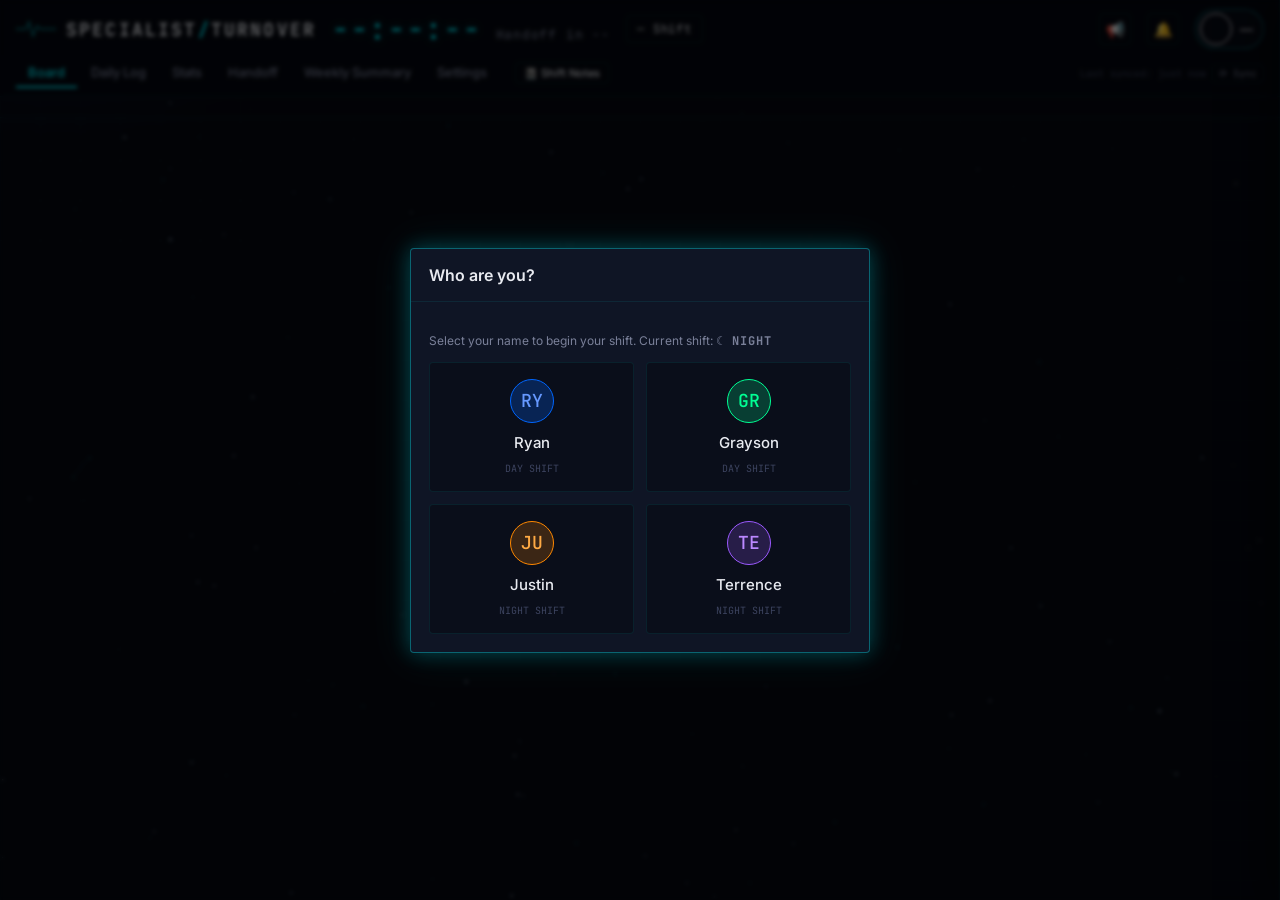
<file: index.html>
<!DOCTYPE html>
<html lang="en">
<head>
<meta charset="UTF-8">
<meta name="viewport" content="width=device-width, initial-scale=1.0">
<meta name="description" content="Specialist Turnover — DCS shift turnover & task tracking for launch pad operations">
<title>Specialist Turnover</title>
<!--
  Specialist Turnover — single-file shift turnover web app.
  Tech: Vanilla JS + HTML/CSS. No build step. No framework.
  External deps: Google Fonts (CDN, with system-font fallback).
  Rich text editor: built on contenteditable + execCommand (the spec-sanctioned
  fallback) so the app runs fully offline / air-gapped with zero external JS.
  Storage: localStorage (text/metadata) + IndexedDB (binary: attachments,
  embedded images, note version snapshots). Schema migration runner on load.
-->
<link rel="preconnect" href="https://fonts.googleapis.com">
<link rel="preconnect" href="https://fonts.gstatic.com" crossorigin>
<link href="https://fonts.googleapis.com/css2?family=Inter:wght@400;500;600&family=JetBrains+Mono:wght@400;500;700&display=swap" rel="stylesheet">
<style>
/* ============================================================================
   1. DESIGN TOKENS — SpaceX / Cyberpunk fusion
   ========================================================================== */
:root {
  /* Base surfaces */
  --bg-void: #050810;
  --bg-surface: #0a0e1a;
  --bg-elevated: #0f1525;
  --bg-glass: rgba(10, 14, 26, 0.72);

  /* Neon accents — used sparingly, only for active/interactive states */
  --neon-cyan: #00f5ff;
  --neon-magenta: #ff006e;
  --neon-yellow: #ffe600;
  --neon-green: #00ff94;

  /* Status column colors */
  --col-inwork: #0066ff;
  --col-queue: #4a4f6a;
  --col-hold: #ff8800;
  --col-awaiting: #9b59ff;
  --col-complete: #00ff94;

  /* SpaceX brand */
  --spacex-red: #e31937;
  --spacex-white: #f0f0f0;

  /* Text */
  --text-primary: #e8eaf0;
  --text-secondary: #7a8099;
  --text-muted: #3d4460;
  --text-neon: #00f5ff;

  /* Borders */
  --border-default: rgba(0, 245, 255, 0.08);
  --border-active: rgba(0, 245, 255, 0.35);
  --border-glow: rgba(0, 245, 255, 0.6);

  /* Glows */
  --glow-cyan-sm: 0 0 8px rgba(0, 245, 255, 0.4);
  --glow-cyan-md: 0 0 20px rgba(0, 245, 255, 0.25), 0 0 40px rgba(0, 245, 255, 0.1);
  --glow-magenta: 0 0 12px rgba(255, 0, 110, 0.5);
  --glow-card: 0 4px 24px rgba(0, 0, 0, 0.6), inset 0 1px 0 rgba(255,255,255,0.03);

  --font-mono: 'JetBrains Mono', ui-monospace, 'SF Mono', Menlo, Consolas, monospace;
  --font-body: 'Inter', system-ui, -apple-system, 'Segoe UI', Roboto, sans-serif;

  --radius: 4px;
  --header-h: 116px;
}

/* Light mode — "day mode" of the same aesthetic */
html[data-theme="light"] {
  --bg-void: #f0f4ff;
  --bg-surface: #e8edf8;
  --bg-elevated: #dce4f5;
  --bg-glass: rgba(232, 237, 248, 0.82);
  --neon-cyan: #0066ff;
  --neon-magenta: #cc0055;
  --neon-green: #00aa66;
  --neon-yellow: #b58900;
  --text-primary: #0a0e1a;
  --text-secondary: #2a3050;
  --text-muted: #8a93b0;
  --text-neon: #0066ff;
  --border-default: rgba(0, 102, 255, 0.15);
  --border-active: rgba(0, 102, 255, 0.35);
  --border-glow: rgba(0, 102, 255, 0.6);
  --col-queue: #8a8fae;
}

/* ============================================================================
   2. RESET / BASE
   ========================================================================== */
*, *::before, *::after { box-sizing: border-box; }
html, body { margin: 0; padding: 0; height: 100%; }
body {
  font-family: var(--font-body);
  background: var(--bg-void);
  color: var(--text-primary);
  font-size: 14px;
  line-height: 1.5;
  overflow: hidden;
  -webkit-font-smoothing: antialiased;
}
button { font-family: inherit; cursor: pointer; color: inherit; }
input, textarea, select { font-family: inherit; color: inherit; }
a { color: var(--neon-cyan); text-decoration: none; }
.mono { font-family: var(--font-mono); letter-spacing: 0.08em; }

::-webkit-scrollbar { width: 6px; height: 6px; }
::-webkit-scrollbar-track { background: transparent; }
::-webkit-scrollbar-thumb { background: rgba(0,245,255,0.25); border-radius: 2px; }
::-webkit-scrollbar-thumb:hover { background: rgba(0,245,255,0.5); }

:focus-visible {
  outline: 1.5px solid var(--neon-cyan);
  outline-offset: 2px;
  box-shadow: 0 0 0 3px rgba(0,245,255,0.15);
}

/* ============================================================================
   3. ANIMATED BACKGROUND (5-layer)
   ========================================================================== */
#bg-canvas {
  position: fixed; inset: 0; z-index: 0; pointer-events: none;
  background: radial-gradient(ellipse at 20% 50%, #090d1f 0%, #050810 60%);
}
html[data-theme="light"] #bg-canvas {
  background: radial-gradient(ellipse at 20% 50%, #f4f7ff 0%, #e8edf8 60%);
}
#starfield { position: fixed; inset: 0; z-index: 1; pointer-events: none; }
.bg-grid {
  position: fixed; inset: 0; z-index: 1; pointer-events: none;
  background-image:
    linear-gradient(rgba(0,245,255,0.03) 1px, transparent 1px),
    linear-gradient(90deg, rgba(0,245,255,0.03) 1px, transparent 1px);
  background-size: 40px 40px;
  animation: grid-drift 120s linear infinite;
  opacity: 0.6; will-change: transform;
}
@keyframes grid-drift { from { background-position: 0 0; } to { background-position: 0 -800px; } }
.bg-scanline {
  position: fixed; inset: 0; z-index: 2; pointer-events: none;
  background: linear-gradient(to bottom, transparent 0%, rgba(0,245,255,0.04) 50%, transparent 100%);
  height: 200px; opacity: 0; will-change: transform;
  animation: scan 45s linear infinite;
}
@keyframes scan {
  0% { transform: translateY(-200px); opacity: 0; }
  5% { opacity: 1; } 95% { opacity: 1; }
  100% { transform: translateY(100vh); opacity: 0; }
}
@media (prefers-reduced-motion: reduce) {
  .bg-grid, .bg-scanline { animation: none !important; }
  * { animation-duration: 0.001s !important; animation-iteration-count: 1 !important; }
}

#app { position: relative; z-index: 10; display: flex; flex-direction: column; height: 100vh; }

/* ============================================================================
   4. HEADER / HUD
   ========================================================================== */
header.hud {
  background: rgba(5,8,16,0.92);
  backdrop-filter: blur(20px);
  border-bottom: 1px solid var(--border-default);
  flex-shrink: 0;
  padding: 8px 16px;
}
html[data-theme="light"] header.hud { background: rgba(232,237,248,0.92); }
.hud-row { display: flex; align-items: center; gap: 16px; }
.hud-row.top { margin-bottom: 8px; }
.brand { display: flex; align-items: center; gap: 10px; flex-shrink: 0; }
.brand .logo {
  font-family: var(--font-mono); font-weight: 700; font-size: 18px; letter-spacing: 0.12em;
  color: var(--text-primary); text-transform: uppercase;
}
.brand .logo .accent { color: var(--neon-cyan); }
.heartbeat { width: 40px; height: 20px; opacity: 0.5; }
.heartbeat path { stroke: var(--neon-cyan); stroke-width: 1.5; fill: none;
  stroke-dasharray: 100; animation: ecg 4s linear infinite; }
@keyframes ecg { 0% { stroke-dashoffset: 100; } 60% { stroke-dashoffset: 0; } 100% { stroke-dashoffset: -100; } }

.clock-block { display: flex; align-items: baseline; gap: 14px; }
.clock { font-family: var(--font-mono); font-size: 28px; font-weight: 500; color: var(--neon-cyan);
  text-shadow: 0 0 12px rgba(0,245,255,0.4); letter-spacing: 0.06em; }
.countdown { font-family: var(--font-mono); font-size: 13px; letter-spacing: 0.06em; color: var(--text-secondary); }
.countdown.warn { color: var(--neon-yellow); }
.countdown.crit { color: var(--neon-magenta); text-shadow: 0 0 8px rgba(255,0,110,0.6); }

.shift-indicator { font-family: var(--font-mono); font-size: 12px; letter-spacing: 0.08em;
  padding: 4px 10px; border: 1px solid var(--border-default); border-radius: var(--radius);
  display: flex; align-items: center; gap: 6px; }
.shift-indicator.day { color: var(--neon-yellow); border-color: rgba(255,230,0,0.25); }
.shift-indicator.night { color: var(--col-awaiting); border-color: rgba(155,89,255,0.25); }

.spacer { flex: 1; }
.hud-badges { display: flex; gap: 6px; font-family: var(--font-mono); font-size: 11px; letter-spacing: 0.06em; }
.hud-badges .b { padding: 3px 8px; border: 1px solid var(--border-default); border-radius: var(--radius);
  color: var(--text-secondary); display: flex; gap: 4px; align-items: center; white-space: nowrap; }
.hud-badges .b b { color: var(--text-primary); }
.hud-badges .b.flag b { color: var(--neon-yellow); }

.icon-btn { background: transparent; border: 1px solid var(--border-default); border-radius: var(--radius);
  color: var(--text-secondary); width: 32px; height: 32px; display: inline-flex; align-items: center;
  justify-content: center; font-size: 15px; transition: border-color .15s, color .15s; position: relative; }
.icon-btn:hover { border-color: var(--border-active); color: var(--text-primary); }
.badge-count { position: absolute; top: -6px; right: -6px; background: var(--neon-magenta); color: #fff;
  font-family: var(--font-mono); font-size: 9px; min-width: 15px; height: 15px; border-radius: 8px;
  display: flex; align-items: center; justify-content: center; padding: 0 3px; font-weight: 700; }

.user-pill { display: flex; align-items: center; gap: 8px; padding: 3px 10px 3px 4px;
  border: 1px solid var(--border-active); border-radius: 20px; background: var(--bg-glass);
  cursor: pointer; position: relative; }
.user-pill:hover { border-color: var(--border-glow); }
.user-pill .name { font-size: 13px; font-weight: 500; }

.avatar { border-radius: 50%; display: inline-flex; align-items: center; justify-content: center;
  font-family: var(--font-mono); font-weight: 500; flex-shrink: 0; border: 1px solid; }

nav.tabs { display: flex; gap: 2px; }
nav.tabs button { background: transparent; border: none; border-bottom: 2px solid transparent;
  color: var(--text-secondary); padding: 6px 12px; font-size: 13px; font-weight: 500; transition: color .15s; }
nav.tabs button:hover { color: var(--text-primary); }
nav.tabs button.active { color: var(--neon-cyan); border-bottom-color: var(--neon-cyan); }
.sync-status { font-family: var(--font-mono); font-size: 10px; color: var(--text-muted); display: flex; align-items: center; gap: 6px; }
.sync-status button { background: transparent; border: 1px solid var(--border-default); border-radius: var(--radius);
  color: var(--text-secondary); font-size: 10px; padding: 2px 6px; }
.offline-badge { display: none; font-family: var(--font-mono); font-size: 10px; padding: 2px 7px;
  border: 1px solid var(--neon-magenta); color: var(--neon-magenta); border-radius: var(--radius); }
body.offline .offline-badge { display: inline-block; }

/* Announcement banner */
.announce-banner { display: none; padding: 8px 16px; font-size: 13px; align-items: center; gap: 12px;
  border-left: 3px solid; flex-shrink: 0; }
.announce-banner.show { display: flex; }
.announce-banner.info { background: rgba(0,102,255,0.15); border-color: var(--col-inwork); }
.announce-banner.warning { background: rgba(255,136,0,0.15); border-color: var(--col-hold); }
.announce-banner.critical { background: rgba(255,0,110,0.15); border-color: var(--neon-magenta);
  animation: crit-border 1.5s ease-in-out infinite; }
@keyframes crit-border { 0%,100% { border-color: var(--neon-magenta); } 50% { border-color: rgba(255,0,110,0.3); } }
.announce-banner .meta { font-family: var(--font-mono); font-size: 11px; color: var(--text-secondary); margin-left: auto; }
.announce-banner .clear-x { background: transparent; border: 1px solid var(--border-default); border-radius: var(--radius);
  color: var(--text-secondary); padding: 2px 8px; font-size: 11px; }

/* New-handoff banner */
.handoff-banner { display: none; padding: 10px 16px; background: rgba(0,245,255,0.1);
  border-bottom: 1px solid var(--border-active); align-items: center; gap: 12px; flex-shrink: 0; cursor: pointer; }
.handoff-banner.show { display: flex; }
.handoff-banner .ack-btn { margin-left: auto; background: var(--neon-cyan); color: #001016; border: none;
  border-radius: var(--radius); padding: 5px 14px; font-weight: 600; font-size: 12px; }

/* ============================================================================
   5. MAIN / VIEWS
   ========================================================================== */
main { flex: 1; overflow: hidden; position: relative; }
.view { display: none; height: 100%; overflow: auto; }
.view.active { display: block; }

/* Filter bar */
.filterbar { padding: 10px 16px; display: flex; flex-direction: column; gap: 8px;
  border-bottom: 1px solid var(--border-default); background: rgba(5,8,16,0.4); flex-wrap: wrap; }
.filter-row { display: flex; align-items: center; gap: 8px; flex-wrap: wrap; }
.chip { font-size: 12px; padding: 4px 10px; border: 1px solid var(--border-default); border-radius: 14px;
  background: transparent; color: var(--text-secondary); transition: all .15s; white-space: nowrap; }
.chip:hover { border-color: var(--border-active); color: var(--text-primary); }
.chip.active { border-color: var(--neon-cyan); color: var(--neon-cyan); box-shadow: var(--glow-cyan-sm); }
.chip.preset.active { box-shadow: 0 0 10px rgba(0,245,255,0.5); }
.chip.preset .del { margin-left: 6px; opacity: 0; color: var(--neon-magenta); }
.chip.preset:hover .del { opacity: 1; }
.search-box { flex: 1; min-width: 200px; max-width: 340px; }
.search-box input { width: 100%; background: var(--bg-surface); border: 1px solid var(--border-default);
  border-radius: var(--radius); padding: 6px 10px; font-size: 13px; }
.search-box input:focus { border-color: var(--border-active); outline: none; }
.filter-label { font-family: var(--font-mono); font-size: 10px; color: var(--text-muted);
  text-transform: uppercase; letter-spacing: 0.1em; margin-right: 2px; }
.divider-v { width: 1px; height: 18px; background: var(--border-default); }
.toggle-switch { display: flex; align-items: center; gap: 6px; font-size: 12px; color: var(--text-secondary); }
.filter-count { font-family: var(--font-mono); font-size: 10px; background: var(--neon-cyan); color: #001016;
  padding: 1px 6px; border-radius: 8px; font-weight: 700; }
.btn { background: var(--bg-elevated); border: 1px solid var(--border-default); border-radius: var(--radius);
  color: var(--text-primary); padding: 5px 12px; font-size: 12px; font-weight: 500; transition: all .15s; }
.btn:hover { border-color: var(--border-active); }
.btn.primary { background: var(--neon-cyan); color: #001016; border-color: var(--neon-cyan); font-weight: 600; }
.btn.primary:hover { box-shadow: var(--glow-cyan-sm); }
.btn.danger { border-color: rgba(255,0,110,0.4); color: var(--neon-magenta); }
.btn.danger:hover { background: rgba(255,0,110,0.12); }
.btn.ghost { background: transparent; }
.btn:disabled { opacity: 0.4; cursor: not-allowed; }
.btn.sm { padding: 3px 8px; font-size: 11px; }

/* Board */
.board { display: flex; gap: 12px; padding: 14px 16px; height: calc(100% - 92px);
  align-items: flex-start; min-width: max-content; }
.board.focus-mode { }
.column { background: rgba(10,14,26,0.4); border: 1px solid var(--border-default); border-radius: var(--radius);
  width: 280px; min-width: 280px; max-height: 100%; display: flex; flex-direction: column;
  border-left: 3px solid var(--col-color, var(--col-queue)); }
.column.drag-over { border-color: var(--border-active); box-shadow: var(--glow-cyan-sm); }
.column[data-col="in-work"] { --col-color: var(--col-inwork); }
.column[data-col="in-queue"] { --col-color: var(--col-queue); }
.column[data-col="hold"] { --col-color: var(--col-hold); }
.column[data-col="awaiting"] { --col-color: var(--col-awaiting); }
.column[data-col="complete"] { --col-color: var(--col-complete); }
.col-header { padding: 10px 12px; display: flex; align-items: center; gap: 8px; flex-shrink: 0;
  border-bottom: 1px solid var(--border-default); }
.col-header .title { font-family: var(--font-mono); font-size: 12px; letter-spacing: 0.12em;
  text-transform: uppercase; color: var(--col-color, var(--text-secondary)); font-weight: 500; }
.col-header .count { font-family: var(--font-mono); font-size: 12px; color: var(--text-muted); }
.col-header .sort-toggle { margin-left: auto; font-size: 10px; background: transparent; border: 1px solid var(--border-default);
  border-radius: var(--radius); color: var(--text-muted); padding: 2px 6px; }
.col-header .sort-toggle.active { color: var(--neon-cyan); border-color: var(--border-active); }
.col-body { padding: 8px; overflow-y: auto; flex: 1; display: flex; flex-direction: column; gap: 8px; min-height: 60px; }
.col-empty { color: var(--text-muted); font-size: 12px; text-align: center; padding: 24px 8px; line-height: 1.6; }
.col-empty .hint { font-size: 11px; margin-top: 6px; color: var(--text-muted); }

/* Task card */
.task-card { background: var(--bg-glass); backdrop-filter: blur(12px); border: 1px solid var(--border-default);
  border-radius: var(--radius); box-shadow: var(--glow-card); padding: 10px; position: relative;
  transition: border-color .15s, box-shadow .15s; cursor: pointer; border-left: 2px solid transparent; }
.task-card:hover { border-color: var(--border-active); box-shadow: var(--glow-card), var(--glow-cyan-sm); }
.task-card.focused, .task-card[aria-selected="true"] { border-color: var(--border-glow);
  box-shadow: var(--glow-card), var(--glow-cyan-md); }
.task-card.selected { border-color: var(--neon-cyan); }
.task-card.flagged { border-left: 3px solid var(--neon-yellow); }
.task-card.request { border-style: dashed; }
.task-card.glitch { animation: glitch-in 0.2s steps(3) 1; }
@keyframes glitch-in {
  0% { transform: translateX(0); clip-path: inset(0); }
  20% { transform: translateX(-4px); clip-path: inset(10% 0 80% 0); }
  40% { transform: translateX(4px); clip-path: inset(80% 0 10% 0); }
  60% { transform: translateX(-2px); clip-path: inset(30% 0 60% 0); }
  80% { transform: translateX(2px); clip-path: inset(60% 0 30% 0); }
  100% { transform: translateX(0); clip-path: inset(0); }
}
/* Aging */
.task-card.age-2 { border-left-color: rgba(0,245,255,0.25); }
.task-card.age-3 { border-left-color: rgba(255,136,0,0.5); }
.task-card.age-4 { border-left-color: var(--neon-magenta); animation: age-pulse 3s ease-in-out infinite; }
@keyframes age-pulse { 0%,100% { border-left-color: var(--neon-magenta); } 50% { border-left-color: rgba(255,0,110,0.4); } }

.card-top { display: flex; align-items: flex-start; gap: 6px; margin-bottom: 6px; }
.card-drag { cursor: grab; color: var(--text-muted); opacity: 0; font-size: 12px; line-height: 1; padding-top: 2px; }
.task-card:hover .card-drag { opacity: 1; }
.priority-dot { width: 8px; height: 8px; border-radius: 50%; flex-shrink: 0; margin-top: 4px; }
.priority-low { background: #4a4f6a; }
.priority-normal { background: #0066ff; }
.priority-high { background: #ff8800; }
.priority-critical { background: #ff006e; box-shadow: var(--glow-magenta); animation: critical-pulse 2s ease-in-out infinite; }
@keyframes critical-pulse {
  0%,100% { opacity: 1; box-shadow: 0 0 6px rgba(255,0,110,0.8); }
  50% { opacity: 0.7; box-shadow: 0 0 2px rgba(255,0,110,0.3); }
}
.card-title { font-size: 14px; font-weight: 500; flex: 1; word-break: break-word; line-height: 1.35; }
.card-title[contenteditable="true"] { outline: none; border-bottom: 1px solid var(--neon-cyan); }
.req-badge { font-family: var(--font-mono); font-size: 8px; color: var(--col-awaiting); border: 1px solid rgba(155,89,255,0.4);
  padding: 1px 3px; border-radius: 2px; letter-spacing: 0.1em; }
.card-flag { position: absolute; top: 6px; right: 6px; background: transparent; border: none; color: var(--text-muted);
  opacity: 0; font-size: 13px; transition: opacity .15s; }
.task-card:hover .card-flag, .task-card.flagged .card-flag { opacity: 1; }
.task-card.flagged .card-flag { color: var(--neon-yellow); }
.card-menu-btn { position: absolute; top: 6px; right: 26px; background: transparent; border: none;
  color: var(--text-muted); opacity: 0; font-size: 14px; line-height: 1; }
.task-card:hover .card-menu-btn { opacity: 1; }
.card-meta { display: flex; align-items: center; gap: 6px; flex-wrap: wrap; margin-top: 6px; }
.card-tag { font-family: var(--font-mono); font-size: 9px; color: var(--text-secondary); background: rgba(255,255,255,0.04);
  padding: 1px 5px; border-radius: 2px; letter-spacing: 0.05em; }
.card-cf { font-family: var(--font-mono); font-size: 9px; color: var(--neon-cyan); opacity: 0.8; }
.card-time { font-family: var(--font-mono); font-size: 9px; color: var(--text-muted); margin-left: auto; }
.hold-reason { font-size: 11px; color: var(--col-hold); background: rgba(255,136,0,0.08);
  border-radius: 2px; padding: 3px 6px; margin-top: 6px; font-style: italic; }
.awaiting-reason { color: var(--col-awaiting); background: rgba(155,89,255,0.08); }
.dep-tag { font-size: 9px; font-family: var(--font-mono); color: var(--col-hold); margin-top: 4px; display: block; }
.dep-tag.blocking { color: var(--neon-cyan); }
.dep-tag.resolved { color: var(--neon-green); }
.assignee-chip { display: inline-flex; align-items: center; gap: 4px; font-size: 11px; }
.assignee-chip.unassigned { color: var(--text-muted); }
.assignee-chip.needs-owner { color: var(--neon-yellow); }
.card-badges { display: flex; gap: 4px; align-items: center; }
.mini-badge { font-family: var(--font-mono); font-size: 9px; color: var(--text-muted); display: inline-flex; gap: 2px; align-items: center; }
.mini-badge.stale { color: var(--neon-yellow); }
.mini-badge.aging { color: var(--col-hold); }
.mini-badge.aging.mag { color: var(--neon-magenta); }
.mini-badge.recurring { color: var(--col-awaiting); }
.timer-dot { width: 7px; height: 7px; border-radius: 50%; background: var(--neon-cyan); animation: critical-pulse 1.5s infinite; }
.drop-placeholder { height: 2px; background: var(--neon-cyan); box-shadow: var(--glow-cyan-sm); margin: 2px 0; border-radius: 2px; }

/* Bulk action bar */
.bulk-bar { position: fixed; bottom: 16px; left: 50%; transform: translateX(-50%); z-index: 200;
  background: var(--bg-elevated); border: 1px solid var(--border-active); border-radius: var(--radius);
  box-shadow: var(--glow-cyan-md); padding: 10px 16px; display: none; align-items: center; gap: 10px; }
.bulk-bar.show { display: flex; }
.bulk-bar .count { font-family: var(--font-mono); color: var(--neon-cyan); font-size: 13px; }

/* ============================================================================
   6. MODALS / OVERLAYS
   ========================================================================== */
.overlay { position: fixed; inset: 0; background: rgba(0,0,0,0.6); backdrop-filter: blur(2px);
  z-index: 1000; display: none; align-items: center; justify-content: center; padding: 20px; }
.overlay.show { display: flex; }
.modal { background: var(--bg-elevated); border: 1px solid var(--border-active); border-radius: var(--radius);
  box-shadow: var(--glow-cyan-md); max-width: 560px; width: 100%; max-height: 88vh; overflow: auto;
  animation: modal-in 0.15s ease-out; }
.modal.wide { max-width: 820px; }
@keyframes modal-in { from { opacity: 0; transform: translateY(-8px); } to { opacity: 1; transform: translateY(0); } }
.modal-head { padding: 14px 18px; border-bottom: 1px solid var(--border-default); display: flex; align-items: center; gap: 10px; }
.modal-head h2 { margin: 0; font-size: 16px; font-weight: 600; }
.modal-head .close { margin-left: auto; background: transparent; border: none; color: var(--text-secondary); font-size: 18px; }
.modal-body { padding: 18px; }
.modal-foot { padding: 14px 18px; border-top: 1px solid var(--border-default); display: flex; gap: 8px; justify-content: flex-end; }
.field { margin-bottom: 14px; }
.field label { display: block; font-size: 11px; font-family: var(--font-mono); text-transform: uppercase;
  letter-spacing: 0.08em; color: var(--text-secondary); margin-bottom: 5px; }
.field input[type=text], .field input[type=number], .field input[type=password], .field select, .field textarea {
  width: 100%; background: var(--bg-surface); border: 1px solid var(--border-default); border-radius: var(--radius);
  padding: 8px 10px; font-size: 13px; }
.field input:focus, .field select:focus, .field textarea:focus { border-color: var(--border-active); outline: none; }
.field textarea { resize: vertical; min-height: 60px; }
.field-row { display: flex; gap: 12px; }
.field-row .field { flex: 1; }
.seg { display: inline-flex; border: 1px solid var(--border-default); border-radius: var(--radius); overflow: hidden; }
.seg button { background: transparent; border: none; padding: 6px 14px; font-size: 12px; color: var(--text-secondary); }
.seg button.active { background: var(--neon-cyan); color: #001016; font-weight: 600; }

/* Identity selector */
.identity-grid { display: grid; grid-template-columns: 1fr 1fr; gap: 12px; }
.identity-card { background: var(--bg-surface); border: 1px solid var(--border-default); border-radius: var(--radius);
  padding: 16px; display: flex; flex-direction: column; align-items: center; gap: 10px; transition: all .15s; }
.identity-card:hover { border-color: var(--border-active); box-shadow: var(--glow-cyan-sm); transform: translateY(-2px); }
.identity-card .nm { font-size: 15px; font-weight: 500; }
.identity-card .sh { font-family: var(--font-mono); font-size: 10px; color: var(--text-muted); text-transform: uppercase; }

/* Quick-add popover */
.quick-add { position: fixed; z-index: 1100; background: var(--bg-elevated); border: 1px solid var(--border-active);
  border-radius: var(--radius); box-shadow: var(--glow-cyan-md); padding: 10px; width: 320px; display: none; }
.quick-add.show { display: block; }
.quick-add input { width: 100%; background: var(--bg-surface); border: 1px solid var(--border-default);
  border-radius: var(--radius); padding: 8px; font-size: 13px; margin-bottom: 8px; }
.quick-add .qa-row { display: flex; gap: 8px; }
.quick-add select { flex: 1; background: var(--bg-surface); border: 1px solid var(--border-default);
  border-radius: var(--radius); padding: 6px; font-size: 12px; }

/* Context menu */
.ctx-menu { position: fixed; z-index: 1200; background: var(--bg-elevated); border: 1px solid var(--border-active);
  border-radius: var(--radius); box-shadow: var(--glow-cyan-md); padding: 4px; min-width: 200px; display: none; }
.ctx-menu.show { display: block; }
.ctx-item { padding: 7px 12px; font-size: 13px; border-radius: 2px; display: flex; align-items: center; gap: 8px;
  position: relative; white-space: nowrap; }
.ctx-item:hover { background: rgba(0,245,255,0.08); }
.ctx-item.danger { color: var(--neon-magenta); }
.ctx-item .sub-arrow { margin-left: auto; color: var(--text-muted); }
.ctx-sub { position: absolute; left: 100%; top: 0; background: var(--bg-elevated); border: 1px solid var(--border-active);
  border-radius: var(--radius); padding: 4px; min-width: 160px; display: none; box-shadow: var(--glow-cyan-md); }
.ctx-item:hover > .ctx-sub { display: block; }
.ctx-divider { height: 1px; background: var(--border-default); margin: 4px 0; }

/* Toasts */
.toast-wrap { position: fixed; bottom: 16px; right: 16px; z-index: 2000; display: flex; flex-direction: column; gap: 8px; }
.toast { background: var(--bg-glass); backdrop-filter: blur(12px); border-left: 3px solid var(--neon-cyan);
  border-radius: var(--radius); padding: 10px 14px; font-size: 13px; min-width: 240px; max-width: 360px;
  box-shadow: var(--glow-card); animation: toast-in 0.2s ease-out; display: flex; align-items: center; gap: 8px; }
.toast.success { border-left-color: var(--neon-green); }
.toast.warning { border-left-color: var(--neon-yellow); }
.toast.error { border-left-color: var(--neon-magenta); box-shadow: var(--glow-card), var(--glow-magenta); }
.toast .toast-action { margin-left: auto; color: var(--neon-cyan); font-size: 12px; background: none; border: none; }
@keyframes toast-in { from { opacity: 0; transform: translateX(20px); } to { opacity: 1; transform: translateX(0); } }

/* Notifications dropdown */
.dropdown { position: absolute; top: 100%; right: 0; margin-top: 6px; z-index: 1300; width: 320px;
  background: var(--bg-elevated); border: 1px solid var(--border-active); border-radius: var(--radius);
  box-shadow: var(--glow-cyan-md); display: none; max-height: 420px; overflow: auto; }
.dropdown.show { display: block; }
.dropdown-head { padding: 10px 12px; display: flex; align-items: center; border-bottom: 1px solid var(--border-default); }
.dropdown-head h3 { margin: 0; font-size: 13px; }
.notif-item { padding: 10px 12px; border-bottom: 1px solid var(--border-default); font-size: 12px; cursor: pointer; }
.notif-item:hover { background: rgba(0,245,255,0.05); }
.notif-item.unread { border-left: 2px solid var(--neon-cyan); }
.notif-item .t { font-family: var(--font-mono); font-size: 10px; color: var(--text-muted); margin-top: 3px; }

/* Generic list views (daily log, stats, settings, weekly, handoff) */
.view-wrap { max-width: 1100px; margin: 0 auto; padding: 20px; }
.view-wrap h1 { font-size: 20px; font-weight: 600; margin: 0 0 4px; }
.view-wrap .sub { color: var(--text-secondary); font-size: 13px; margin-bottom: 18px; }
.panel { background: var(--bg-surface); border: 1px solid var(--border-default); border-radius: var(--radius);
  padding: 16px; margin-bottom: 16px; }
.panel h2 { font-size: 14px; margin: 0 0 12px; font-family: var(--font-mono); letter-spacing: 0.06em;
  text-transform: uppercase; color: var(--text-secondary); }

/* Daily log */
.log-line { font-family: var(--font-mono); font-size: 12px; padding: 5px 0; display: flex; gap: 12px;
  border-bottom: 1px solid rgba(255,255,255,0.03); align-items: baseline; }
.log-line .lt { color: var(--neon-cyan); width: 48px; flex-shrink: 0; }
.log-line .la { color: var(--text-secondary); width: 90px; flex-shrink: 0; }
.log-line .ld { color: var(--text-primary); flex: 1; }
.log-line .snap-btn { font-size: 10px; opacity: 0; }
.log-line:hover .snap-btn { opacity: 1; }

/* Stats SVG */
.stat-bar-row { display: flex; align-items: center; gap: 10px; margin-bottom: 8px; }
.stat-bar-row .lbl { width: 120px; font-size: 12px; }
.stat-bar-row svg { flex: 1; }
.stat-num { font-family: var(--font-mono); font-size: 28px; color: var(--neon-cyan); }
.metric-row { display: flex; gap: 24px; }
.metric { text-align: center; }
.metric .v { font-family: var(--font-mono); font-size: 24px; }
.metric .k { font-size: 11px; color: var(--text-secondary); }

/* Tabs (settings/weekly) */
.subtabs { display: flex; gap: 2px; border-bottom: 1px solid var(--border-default); margin-bottom: 16px; flex-wrap: wrap; }
.subtabs button { background: transparent; border: none; border-bottom: 2px solid transparent; padding: 8px 14px;
  font-size: 13px; color: var(--text-secondary); }
.subtabs button.active { color: var(--neon-cyan); border-bottom-color: var(--neon-cyan); }

/* Storage meter */
.meter { height: 8px; background: var(--bg-void); border-radius: 4px; overflow: hidden; margin: 6px 0; }
.meter .fill { height: 100%; background: linear-gradient(90deg, var(--neon-cyan), var(--col-inwork)); }
.meter .fill.warn { background: var(--neon-yellow); }
.meter .fill.crit { background: var(--neon-magenta); }

/* Task detail panel */
.detail-panel { position: fixed; top: 0; right: 0; height: 100vh; width: 46%; min-width: 480px; max-width: 720px;
  background: var(--bg-surface); border-left: 1px solid var(--border-active); box-shadow: -8px 0 40px rgba(0,0,0,0.5);
  z-index: 900; transform: translateX(100%); transition: transform 0.2s ease-out; overflow: auto; display: flex; flex-direction: column; }
.detail-panel.open { transform: translateX(0); }
body.split-mode .detail-panel.open { box-shadow: none; }
body.split-mode.detail-open main { width: 58%; }
.detail-head { padding: 14px 16px; border-bottom: 1px solid var(--border-default); display: flex; align-items: center; gap: 10px;
  position: sticky; top: 0; background: var(--bg-surface); z-index: 5; }
.detail-body { padding: 16px; }
.detail-section { margin-bottom: 18px; }
.detail-section > h3 { font-family: var(--font-mono); font-size: 11px; text-transform: uppercase; letter-spacing: 0.08em;
  color: var(--text-secondary); margin: 0 0 8px; }

/* Rich text editor */
.editor-toolbar { display: flex; flex-wrap: wrap; gap: 2px; padding: 6px; background: var(--bg-elevated);
  border: 1px solid var(--border-default); border-bottom: none; border-radius: var(--radius) var(--radius) 0 0;
  position: sticky; top: 52px; z-index: 4; }
.tb-btn { background: transparent; border: 1px solid transparent; border-radius: 2px; color: var(--text-secondary);
  width: 28px; height: 26px; font-size: 12px; display: inline-flex; align-items: center; justify-content: center; }
.tb-btn:hover { background: rgba(0,245,255,0.08); color: var(--text-primary); }
.tb-btn.active { background: rgba(0,245,255,0.15); color: var(--neon-cyan); border-color: var(--border-active); }
.tb-divider { width: 1px; background: var(--border-default); margin: 2px 4px; }
.tb-dd { position: relative; }
.tb-menu { position: absolute; top: 100%; left: 0; background: var(--bg-elevated); border: 1px solid var(--border-active);
  border-radius: var(--radius); padding: 6px; z-index: 10; display: none; box-shadow: var(--glow-cyan-md); }
.tb-menu.show { display: block; }
.color-grid { display: grid; grid-template-columns: repeat(5, 1fr); gap: 4px; }
.color-swatch { width: 22px; height: 22px; border-radius: 2px; border: 1px solid var(--border-default); cursor: pointer; }
.grid-picker { display: grid; grid-template-columns: repeat(6, 16px); gap: 2px; }
.grid-picker .gp-cell { width: 16px; height: 16px; border: 1px solid var(--border-default); }
.grid-picker .gp-cell.on { background: var(--neon-cyan); border-color: var(--neon-cyan); }
.editor { min-height: 140px; background: var(--bg-void); border: 1px solid var(--border-default); border-radius: 0 0 var(--radius) var(--radius);
  padding: 12px; font-size: 14px; line-height: 1.6; outline: none; overflow: auto; }
.editor:focus { border-color: var(--border-active); }
.editor h1 { font-size: 22px; margin: 8px 0; } .editor h2 { font-size: 18px; margin: 8px 0; } .editor h3 { font-size: 15px; margin: 6px 0; }
.editor code { font-family: var(--font-mono); background: rgba(0,245,255,0.1); padding: 1px 4px; border-radius: 2px; font-size: 12px; }
.editor pre { font-family: var(--font-mono); background: #1a1d22; border: 1px solid var(--border-default); border-radius: var(--radius);
  padding: 10px; overflow: auto; font-size: 12px; position: relative; }
.editor table { border-collapse: collapse; margin: 8px 0; }
.editor table td, .editor table th { border: 1px solid var(--border-default); padding: 4px 8px; min-width: 50px; }
.editor table th { background: rgba(0,245,255,0.06); font-weight: 600; }
.editor ul, .editor ol { padding-left: 22px; }
.editor .checklist-item { list-style: none; display: flex; gap: 6px; align-items: flex-start; }
.editor .checklist-item input { margin-top: 4px; }
.editor .checklist-item.checked > span { text-decoration: line-through; color: var(--text-muted); }
.editor details { border-left: 2px solid var(--border-active); padding-left: 10px; margin: 6px 0; }
.editor summary { cursor: pointer; font-weight: 500; }
.editor .mention { background: rgba(0,245,255,0.12); color: var(--neon-cyan); padding: 1px 5px; border-radius: 3px;
  font-size: 13px; white-space: nowrap; }
.editor img { max-width: 100%; border-radius: 2px; }
.editor-status { font-size: 11px; color: var(--text-muted); display: flex; align-items: center; gap: 8px; padding: 6px 0; }
.editor-status .dirty { color: var(--neon-yellow); }
.mention-pop { position: fixed; z-index: 1400; background: var(--bg-elevated); border: 1px solid var(--border-active);
  border-radius: var(--radius); box-shadow: var(--glow-cyan-md); padding: 4px; min-width: 160px; display: none; }
.mention-pop.show { display: block; }
.mention-pop .mp-item { padding: 6px 10px; font-size: 13px; border-radius: 2px; display: flex; gap: 8px; align-items: center; }
.mention-pop .mp-item.sel { background: rgba(0,245,255,0.12); }

/* Version history */
.version-entry { font-family: var(--font-mono); font-size: 11px; padding: 5px 8px; border-bottom: 1px solid var(--border-default);
  color: var(--text-secondary); cursor: pointer; }
.version-entry:hover { background: rgba(0,245,255,0.05); }
.version-diff { background: var(--bg-void); padding: 8px; border-radius: var(--radius); font-size: 12px; margin-top: 4px; }
.diff-add { background: rgba(0,255,148,0.15); color: var(--neon-green); }
.diff-del { background: rgba(255,0,110,0.15); color: var(--neon-magenta); text-decoration: line-through; }

/* Attachments */
.dropzone { border: 1px dashed var(--border-active); border-radius: var(--radius); padding: 16px; text-align: center;
  color: var(--text-secondary); font-size: 12px; margin-top: 8px; }
.dropzone.drag-over { background: rgba(0,245,255,0.06); border-color: var(--neon-cyan); }
.attach-grid { display: grid; grid-template-columns: repeat(auto-fill, minmax(120px,1fr)); gap: 8px; margin-top: 8px; }
.attach-item { background: var(--bg-void); border: 1px solid var(--border-default); border-radius: var(--radius); padding: 6px; font-size: 10px; }
.attach-item img { width: 100%; height: 70px; object-fit: cover; border-radius: 2px; cursor: pointer; }
.attach-item .icon { height: 70px; display: flex; align-items: center; justify-content: center; font-size: 28px; }
.attach-item .fn { font-family: var(--font-mono); white-space: nowrap; overflow: hidden; text-overflow: ellipsis; margin-top: 4px; }

/* Comments */
.comment { display: flex; gap: 8px; margin-bottom: 10px; }
.comment .body { flex: 1; }
.comment .ch { font-size: 11px; color: var(--text-secondary); }
.comment .ch b { color: var(--text-primary); }
.comment .ct { font-size: 13px; white-space: pre-wrap; word-break: break-word; }
.comment .del-c { font-size: 10px; opacity: 0; }
.comment:hover .del-c { opacity: 0.6; }

/* Lightbox */
.lightbox { position: fixed; inset: 0; background: rgba(0,0,0,0.92); z-index: 3000; display: none;
  align-items: center; justify-content: center; flex-direction: column; gap: 12px; }
.lightbox.show { display: flex; }
.lightbox img { max-width: 90vw; max-height: 80vh; }

/* Command palette */
.cmd-palette { background: var(--bg-elevated); border: 1px solid var(--border-glow); border-radius: var(--radius);
  box-shadow: var(--glow-cyan-md); width: 100%; max-width: 560px; overflow: hidden; }
.cmd-palette input { width: 100%; background: transparent; border: none; border-bottom: 1px solid var(--border-glow);
  padding: 14px 16px; font-family: var(--font-mono); font-size: 15px; caret-color: var(--neon-cyan); }
.cmd-palette input:focus { outline: none; }
.cmd-results { max-height: 360px; overflow: auto; }
.cmd-item { padding: 10px 16px; font-size: 13px; display: flex; align-items: center; gap: 10px; border-left: 2px solid transparent; }
.cmd-item.sel { background: rgba(0,245,255,0.08); border-left-color: var(--neon-cyan); }
.cmd-item .kbd { margin-left: auto; font-family: var(--font-mono); font-size: 10px; color: var(--text-muted);
  border: 1px solid var(--border-default); padding: 1px 5px; border-radius: 2px; }
.cmd-item .cat { font-family: var(--font-mono); font-size: 9px; color: var(--text-muted); text-transform: uppercase; }

/* Snapshot overlay */
.snapshot-banner { position: fixed; top: 0; left: 0; right: 0; z-index: 950; background: var(--neon-magenta);
  color: #fff; text-align: center; padding: 8px; font-family: var(--font-mono); font-size: 12px; display: none; }
.snapshot-banner.show { display: block; }

/* Keyboard shortcuts modal table */
.kbd-table { display: grid; grid-template-columns: auto 1fr; gap: 6px 16px; font-size: 13px; }
.kbd-table .k { font-family: var(--font-mono); color: var(--neon-cyan); }

/* Helpers */
.row { display: flex; align-items: center; gap: 8px; }
.muted { color: var(--text-muted); }
.sec { color: var(--text-secondary); }
.right { margin-left: auto; }
.hidden { display: none !important; }
.mt8 { margin-top: 8px; } .mt12 { margin-top: 12px; } .mb8 { margin-bottom: 8px; }
.small { font-size: 12px; } .tiny { font-size: 11px; }
.tag-pill { font-family: var(--font-mono); font-size: 10px; padding: 2px 7px; border: 1px solid var(--border-default);
  border-radius: 10px; color: var(--text-secondary); }
.status-badge { font-family: var(--font-mono); font-size: 10px; letter-spacing: 0.1em; text-transform: uppercase;
  padding: 2px 6px; border-radius: 0; }

/* Print */
@media print {
  body { overflow: visible; background: #fff; color: #000; }
  #bg-canvas, #starfield, .bg-grid, .bg-scanline, header.hud, .filterbar, .detail-panel, .toast-wrap,
  .bulk-bar, nav.tabs, .icon-btn { display: none !important; }
  .print-only { display: block !important; }
  .print-section { page-break-after: always; }
}
.print-only { display: none; }
</style>
</head>
<body>
<canvas id="bg-canvas"></canvas>
<canvas id="starfield"></canvas>
<div class="bg-grid"></div>
<div class="bg-scanline"></div>

<div class="snapshot-banner" id="snapshotBanner"></div>

<div id="app">
  <header class="hud">
    <div class="hud-row top">
      <div class="brand">
        <svg class="heartbeat" viewBox="0 0 40 20"><path d="M0,10 L10,10 L13,3 L17,17 L21,7 L24,10 L40,10"/></svg>
        <span class="logo">SPECIALIST<span class="accent">/</span>TURNOVER</span>
      </div>
      <div class="clock-block">
        <span class="clock" id="clock">--:--:--</span>
        <span class="countdown" id="countdown">Handoff in --</span>
      </div>
      <div class="shift-indicator" id="shiftIndicator">— Shift</div>
      <span class="spacer"></span>
      <div class="hud-badges" id="hudBadges"></div>
      <button class="icon-btn" id="announceBtn" title="Post announcement" aria-label="Post announcement">📢</button>
      <div style="position:relative">
        <button class="icon-btn" id="bellBtn" title="Notifications" aria-label="Notifications">🔔<span class="badge-count hidden" id="bellBadge">0</span></button>
        <div class="dropdown" id="notifDropdown"></div>
      </div>
      <div style="position:relative">
        <button class="user-pill" id="userPill"><span class="avatar" id="userAvatar" style="width:32px;height:32px;font-size:12px"></span><span class="name" id="userName">—</span></button>
        <div class="dropdown" id="userDropdown" style="width:200px"></div>
      </div>
    </div>
    <div class="hud-row">
      <nav class="tabs" id="navTabs">
        <button data-route="board" class="active">Board</button>
        <button data-route="log">Daily Log</button>
        <button data-route="stats">Stats</button>
        <button data-route="handoff">Handoff</button>
        <button data-route="weekly">Weekly Summary</button>
        <button data-route="settings">Settings</button>
      </nav>
      <button class="btn sm ghost" id="notepadBtn" title="Shift Notes (P)">📓 Shift Notes</button>
      <span class="spacer"></span>
      <span class="offline-badge">⚠ OFFLINE</span>
      <div class="sync-status"><span id="lastSynced">Last synced: just now</span><button id="syncBtn">⟳ Sync</button></div>
    </div>
  </header>

  <div class="handoff-banner" id="handoffBanner"></div>
  <div class="announce-banner" id="announceBanner"></div>

  <main>
    <section class="view active" id="view-board">
      <div class="filterbar" id="filterbar"></div>
      <div class="board" id="board"></div>
    </section>
    <section class="view" id="view-log"><div class="view-wrap" id="logWrap"></div></section>
    <section class="view" id="view-stats"><div class="view-wrap" id="statsWrap"></div></section>
    <section class="view" id="view-handoff"><div class="view-wrap" id="handoffWrap"></div></section>
    <section class="view" id="view-weekly"><div class="view-wrap" id="weeklyWrap"></div></section>
    <section class="view" id="view-settings"><div class="view-wrap" id="settingsWrap"></div></section>
  </main>
</div>

<aside class="detail-panel" id="detailPanel"></aside>

<div class="bulk-bar" id="bulkBar"></div>
<div class="toast-wrap" id="toastWrap"></div>
<div class="quick-add" id="quickAdd"></div>
<div class="ctx-menu" id="ctxMenu"></div>
<div class="mention-pop" id="mentionPop"></div>
<div class="lightbox" id="lightbox" onclick="this.classList.remove('show')"></div>
<div class="overlay" id="overlay"></div>
<div class="overlay" id="overlay2"></div>

<script>
"use strict";
/* ============================================================================
   SPECIALIST TURNOVER — application script (all inline, vanilla JS)
   ========================================================================== */

/* ---- 0. Constants ---- */
const CURRENT_SCHEMA_VERSION = 1;
const LS_KEY = 'specialist-turnover-state';
const COLUMNS = [
  { id: 'in-work',  label: 'In Work' },
  { id: 'in-queue', label: 'In Queue' },
  { id: 'hold',     label: 'On Hold' },
  { id: 'awaiting', label: 'Awaiting' },
  { id: 'complete', label: 'Complete' },
];
const COL_LABEL = Object.fromEntries(COLUMNS.map(c => [c.id, c.label]));
const PRIORITIES = ['low', 'normal', 'high', 'critical'];
const AVATAR_COLORS = {
  'Ryan':     { bg: 'rgba(0,102,255,0.25)', border: '#0066ff', text: '#6699ff' },
  'Grayson':  { bg: 'rgba(0,255,148,0.2)',  border: '#00ff94', text: '#00ff94' },
  'Justin':   { bg: 'rgba(255,136,0,0.2)',  border: '#ff8800', text: '#ffaa44' },
  'Terrence': { bg: 'rgba(155,89,255,0.2)', border: '#9b59ff', text: '#bb88ff' },
};
const SYSTEM_OPTIONS = ['LOX','LN2','RP-1','Hydraulic','Electrical','GSE','Other'];

/* ---- 1. Tiny utilities ---- */
const $ = (sel, root=document) => root.querySelector(sel);
const $$ = (sel, root=document) => Array.from(root.querySelectorAll(sel));
const uuid = () => (crypto.randomUUID ? crypto.randomUUID() :
  'xxxxxxxx-xxxx-4xxx-yxxx-xxxxxxxxxxxx'.replace(/[xy]/g, c => {
    const r = Math.random()*16|0; return (c==='x'?r:(r&0x3|0x8)).toString(16); }));
const nowISO = () => new Date().toISOString();
const esc = (s) => String(s==null?'':s).replace(/[&<>"']/g, m =>
  ({'&':'&amp;','<':'&lt;','>':'&gt;','"':'&quot;',"'":'&#39;'}[m]));
const clamp = (n,a,b) => Math.max(a, Math.min(b, n));
const lerp = (a,b,t) => a + (b-a)*t;

function fmtTime(d) { // HH:MM 24h for logs
  d = new Date(d); return String(d.getHours()).padStart(2,'0')+':'+String(d.getMinutes()).padStart(2,'0');
}
function fmtClock(d) { // 12h with seconds
  let h = d.getHours(); const ap = h>=12?'PM':'AM'; h = h%12||12;
  return `${h}:${String(d.getMinutes()).padStart(2,'0')}:${String(d.getSeconds()).padStart(2,'0')} ${ap}`;
}
function fmtDateKey(d){ d=new Date(d); return d.getFullYear()+'-'+String(d.getMonth()+1).padStart(2,'0')+'-'+String(d.getDate()).padStart(2,'0'); }
function fmtDateTime(d){ d=new Date(d); return d.toLocaleString(undefined,{month:'short',day:'numeric',hour:'2-digit',minute:'2-digit'}); }
function fmtDuration(ms) {
  const mins = Math.floor(ms/60000);
  if (mins < 60) return mins + 'm';
  const hrs = Math.floor(mins/60), rem = mins%60;
  if (hrs < 48) return hrs + 'h' + (rem? ' '+rem+'m':'');
  const days = Math.floor(hrs/24), rh = hrs%24;
  return days + 'd' + (rh? ' '+rh+'h':'');
}
function relTime(d) {
  const diff = Date.now() - new Date(d).getTime();
  const m = Math.floor(diff/60000);
  if (m < 1) return 'just now'; if (m < 60) return m+'m ago';
  const h = Math.floor(m/60); if (h < 24) return h+'h ago';
  return Math.floor(h/24)+'d ago';
}
/* Fuzzy subsequence match — returns true if all chars of needle appear in order */
function fuzzy(needle, hay) {
  needle = (needle||'').toLowerCase(); hay = (hay||'').toLowerCase();
  if (!needle) return true;
  let i = 0; for (const ch of hay) { if (ch === needle[i]) i++; if (i === needle.length) return true; }
  return false;
}
function debounce(fn, ms) { let t; return (...a) => { clearTimeout(t); t = setTimeout(()=>fn(...a), ms); }; }

/* ---- 2. IndexedDB wrapper (binary data: attachments, embedded imgs, note versions) ---- */
const DB = (() => {
  let dbp = null;
  function open() {
    if (dbp) return dbp;
    dbp = new Promise((resolve, reject) => {
      if (!('indexedDB' in window)) { reject(new Error('no-idb')); return; }
      const req = indexedDB.open('specialist-turnover', 1);
      req.onupgradeneeded = (e) => {
        const db = e.target.result;
        ['attachments','note-versions','embedded-imgs'].forEach(s => {
          if (!db.objectStoreNames.contains(s)) db.createObjectStore(s);
        });
      };
      req.onsuccess = () => resolve(req.result);
      req.onerror = () => reject(req.error);
    });
    return dbp;
  }
  async function put(store, key, value) {
    try { const db = await open(); return await new Promise((res, rej) => {
      const tx = db.transaction(store,'readwrite'); tx.objectStore(store).put(value, key);
      tx.oncomplete = () => res(true); tx.onerror = () => rej(tx.error);
    }); } catch(e){ /* fallback */ try{ localStorage.setItem('idbfb:'+store+':'+key, JSON.stringify(value)); }catch(_){} }
  }
  async function get(store, key) {
    try { const db = await open(); return await new Promise((res, rej) => {
      const tx = db.transaction(store,'readonly'); const r = tx.objectStore(store).get(key);
      r.onsuccess = () => res(r.result); r.onerror = () => rej(r.error);
    }); } catch(e){ try{ const v = localStorage.getItem('idbfb:'+store+':'+key); return v?JSON.parse(v):undefined; }catch(_){ return undefined; } }
  }
  async function del(store, key) {
    try { const db = await open(); return await new Promise((res) => {
      const tx = db.transaction(store,'readwrite'); tx.objectStore(store).delete(key);
      tx.oncomplete = () => res(true); tx.onerror = () => res(false);
    }); } catch(e){ localStorage.removeItem('idbfb:'+store+':'+key); }
  }
  async function keys(store) {
    try { const db = await open(); return await new Promise((res) => {
      const tx = db.transaction(store,'readonly'); const r = tx.objectStore(store).getAllKeys();
      r.onsuccess = () => res(r.result||[]); r.onerror = () => res([]);
    }); } catch(e){ return []; }
  }
  return { put, get, del, keys, open };
})();

/* ---- 3. Default state & seed data ---- */
function defaultSettings() {
  return {
    team: { day: ['Ryan','Grayson'], night: ['Justin','Terrence'] },
    shiftStartDay: '06:00', shiftStartNight: '18:00',
    anthropicApiKey: null, theme: 'system', activeUserId: null,
  };
}
function defaultCustomFields() {
  return [
    { id: 'wo', name: 'WO Number', type: 'text', options: null, required: false, showOnCard: true, order: 0 },
    { id: 'system', name: 'System', type: 'dropdown', options: SYSTEM_OPTIONS, required: false, showOnCard: true, order: 1 },
  ];
}
function defaultAutomationRules() {
  return [
    { id: 'stale-detection', enabled: true, thresholdDays: 3, thresholdHours: null, targetColumn: null },
    { id: 'auto-escalate', enabled: true, thresholdDays: null, thresholdHours: null, targetColumn: null,
      escalations: [ { column: 'in-work', hours: 8 }, { column: 'hold', hours: 48 } ] },
    { id: 'auto-archive', enabled: true, thresholdDays: 7, thresholdHours: null, targetColumn: 'complete' },
  ];
}
function defaultTemplates() {
  return [
    { id: uuid(), name: 'Pre-Op Checklist', title: 'Pre-Op Checklist', status: 'in-queue', priority: 'high',
      assignee: null, tags: ['pre-op'], customFields: {}, noteContent: '<p>Pre-operation verification.</p>', recurring: null, createdAt: nowISO() },
    { id: uuid(), name: 'End of Shift Walkdown', title: 'End of Shift Walkdown', status: 'in-queue', priority: 'normal',
      assignee: null, tags: ['walkdown'], customFields: {}, noteContent: '<p>End of shift walkdown.</p>', recurring: null, createdAt: nowISO() },
    { id: uuid(), name: 'Hardware Install', title: 'Hardware Install', status: 'in-work', priority: 'normal',
      assignee: null, tags: ['install'], customFields: { wo: '' }, noteContent: '<p>Hardware installation steps.</p>', recurring: null, createdAt: nowISO() },
  ];
}
const BUILTIN_CHECKLISTS = [
  { id: 'preop', name: 'Pre-Op Safety Checklist', items: ['Area cleared of non-essential personnel','PPE verified','Lockout/tagout confirmed','Comms check complete','Emergency stops verified'] },
  { id: 'eos', name: 'End of Shift Walkdown', items: ['All tools accounted for','Panels secured','Open work orders logged','Hazards flagged','Area clean'] },
  { id: 'hwinstall', name: 'Hardware Install Steps', items: ['Verify part number','Inspect for damage','Torque to spec','Continuity check','Document WO'] },
  { id: 'fluid', name: 'Fluid System Integrity Check', items: ['Visual leak inspection','Pressure verify','Valve positions confirmed','Sensor readback nominal'] },
];

function getDefaultState() {
  const s = {
    schemaVersion: CURRENT_SCHEMA_VERSION,
    tasks: [], handoffs: [], activityFeed: [], notifications: [], templates: defaultTemplates(),
    customFieldDefs: defaultCustomFields(), announcements: [], automationRules: defaultAutomationRules(),
    checklistBlocks: BUILTIN_CHECKLISTS.map(c => ({...c})),
    savedFilterPresets: [], rulesLog: [], shiftNotes: {},
    settings: defaultSettings(), lastSyncedAt: nowISO(),
  };
  seedDemo(s);
  return s;
}

function seedDemo(s) {
  const now = Date.now();
  const mk = (o) => {
    const created = o.createdAt || new Date(now - (o.ageH||2)*3600000).toISOString();
    return Object.assign({
      id: uuid(), title: '', status: 'in-queue', assignee: null, priority: 'normal', holdReason: null,
      flagged: false, tags: [], customFields: {}, dependencies: [], blockedBy: [], notes: [], attachments: [],
      embeddedImageBytes: 0, columnHistory: [{ column: o.status||'in-queue', enteredAt: created, exitedAt: null, movedBy: o.createdBy||'Ryan' }],
      type: 'task', templateId: null, isRecurring: false, comments: [], estimatedHours: null, actualSessions: [],
      shift: 'day', createdBy: 'Ryan', createdAt: created, updatedAt: created, lastActivityAt: created,
      completedAt: null, archived: false, columnOrder: 0, timer: null,
    }, o);
  };
  s.tasks = [
    mk({ title: 'Crown DAQ Stack C fuse replacement', status: 'in-work', assignee: 'Ryan', priority: 'high',
      ageH: 3, tags: ['DAQ','crown'], customFields: { wo: 'WO-44821', system: 'Electrical' },
      notes: [{ id: uuid(), content: '<p>Replacing blown fuse on <strong>Stack C</strong>. Verified with multimeter.</p>', author: 'Ryan', timestamp: nowISO(), versions: [] }] }),
    mk({ title: 'PT-LOX-4082 noise investigation', status: 'in-work', assignee: 'Grayson', priority: 'normal',
      ageH: 5, tags: ['LOX','sensor'], customFields: { wo: 'WO-44830', system: 'LOX' } }),
    mk({ title: 'AKD Drive E01F1 fault', status: 'hold', assignee: 'Ryan', priority: 'critical', flagged: true,
      ageH: 28, holdReason: 'K42 relay ETA tomorrow 0700 per parts cage', tags: ['AKD','drive'], customFields: { system: 'Electrical' } }),
    mk({ title: 'Vaisala cable follow-up at mast base', status: 'in-queue', type: 'request', assignee: null, priority: 'normal',
      ageH: 1, tags: ['weather'], requestedBy: 'Grayson' }),
    mk({ title: 'GN2 panel regulator creep check', status: 'awaiting', assignee: 'Justin', priority: 'normal',
      ageH: 80, holdReason: 'Awaiting vendor callback on reg spec', tags: ['GN2'], customFields: { system: 'GSE' } }),
    mk({ title: 'Stray voltage survey — Pad B deck', status: 'in-queue', assignee: 'Terrence', priority: 'low', ageH: 6, tags: ['survey'] }),
    mk({ title: 'Replace GOX vent solenoid', status: 'complete', assignee: 'Grayson', priority: 'normal',
      ageH: 10, completedAt: new Date(now-9*3600000).toISOString(), tags: ['GOX'], customFields: { wo: 'WO-44801', system: 'GSE' } }),
  ];
  // seed a handoff + activity
  s.tasks.forEach(t => {
    s.activityFeed.push({ id: uuid(), taskId: t.id, taskTitle: t.title, type: 'created',
      actor: t.createdBy, detail: null, timestamp: t.createdAt });
  });
  s.activityFeed.sort((a,b)=> new Date(a.timestamp)-new Date(b.timestamp));
}

/* ---- 4. Migration runner (runs before any other app logic) ---- */
const MIGRATIONS = {
  // 2: (state) => { state.tasks.forEach(t => { t.type ??= 'task'; }); return state; },
};
function loadAndMigrate() {
  let raw;
  try { raw = localStorage.getItem(LS_KEY); } catch(e){ raw = null; }
  let state = null;
  try { state = raw ? JSON.parse(raw) : null; } catch(e){ state = null; }
  if (!state) return getDefaultState();
  try {
    let v = state.schemaVersion ?? 1;
    while (v < CURRENT_SCHEMA_VERSION) { v++; state = MIGRATIONS[v](state); state.schemaVersion = v; }
    // backfill any new top-level keys gracefully
    const d = getDefaultStateShell();
    for (const k in d) if (!(k in state)) state[k] = d[k];
    state.settings = Object.assign(defaultSettings(), state.settings || {});
    localStorage.setItem(LS_KEY, JSON.stringify(state));
    return state;
  } catch (e) {
    console.error('Migration failed', e);
    if (confirm('Data migration failed — reset app? (Cancel to keep raw data and attempt import)')) {
      return getDefaultState();
    }
    return state || getDefaultState();
  }
}
function getDefaultStateShell() {
  return { schemaVersion: CURRENT_SCHEMA_VERSION, tasks: [], handoffs: [], activityFeed: [], notifications: [],
    templates: [], customFieldDefs: defaultCustomFields(), announcements: [], automationRules: defaultAutomationRules(),
    checklistBlocks: BUILTIN_CHECKLISTS.map(c=>({...c})), savedFilterPresets: [], rulesLog: [], shiftNotes: {},
    settings: defaultSettings(), lastSyncedAt: nowISO() };
}

/* ---- 5. App State container ---- */
let State = loadAndMigrate();
const TAB_ID = (() => { let t = sessionStorage.getItem('tabId'); if (!t){ t = uuid(); sessionStorage.setItem('tabId', t); } return t; })();
let activeUser = null;
let bc = null; // BroadcastChannel

const saveState = debounce(() => {
  try { State.lastSyncedAt = nowISO(); localStorage.setItem(LS_KEY, JSON.stringify(State)); }
  catch(e){ toast('Storage full — clear old data in Settings', 'error'); }
  updateSyncLabel();
}, 120);
function saveNow(){ try { localStorage.setItem(LS_KEY, JSON.stringify(State)); } catch(e){} }

/* ---- 6. Toast notifications ---- */
function toast(msg, type='info', action) {
  const wrap = $('#toastWrap');
  const el = document.createElement('div');
  el.className = 'toast ' + type;
  el.innerHTML = `<span>${esc(msg)}</span>`;
  if (action) {
    const b = document.createElement('button'); b.className = 'toast-action'; b.textContent = action.label;
    b.onclick = () => { action.fn(); el.remove(); }; el.appendChild(b);
  }
  wrap.appendChild(el);
  while (wrap.children.length > 3) wrap.firstChild.remove();
  setTimeout(() => { el.style.opacity = '0'; el.style.transition='opacity .3s'; setTimeout(()=>el.remove(), 300); }, action?5000:3000);
}

/* ---- 7. Avatar rendering ---- */
function avatarHTML(name, size=20) {
  if (!name) return `<span class="avatar" style="width:${size}px;height:${size}px;font-size:${size*0.42}px;border-color:var(--text-muted);color:var(--text-muted)">?</span>`;
  const c = AVATAR_COLORS[name] || { bg:'rgba(122,128,153,0.2)', border:'#7a8099', text:'#7a8099' };
  const initials = name.slice(0,2).toUpperCase();
  return `<span class="avatar" title="${esc(name)}" style="width:${size}px;height:${size}px;font-size:${Math.round(size*0.42)}px;background:${c.bg};border-color:${c.border};color:${c.text}">${initials}</span>`;
}

/* ---- 8. Shift logic ---- */
function parseHM(str){ const [h,m] = (str||'0:0').split(':').map(Number); return h*60+(m||0); }
function currentShift() {
  const mins = new Date().getHours()*60 + new Date().getMinutes();
  const dayStart = parseHM(State.settings.shiftStartDay);
  const nightStart = parseHM(State.settings.shiftStartNight);
  // day shift = [dayStart, nightStart), night = rest
  if (dayStart < nightStart) return (mins >= dayStart && mins < nightStart) ? 'day' : 'night';
  return (mins >= dayStart || mins < nightStart) ? 'day' : 'night';
}
function shiftMembers(shift){ return State.settings.team[shift] || []; }
function nextHandoffTime() {
  const now = new Date();
  const mins = now.getHours()*60 + now.getMinutes();
  const dayStart = parseHM(State.settings.shiftStartDay);
  const nightStart = parseHM(State.settings.shiftStartNight);
  const targets = [dayStart, nightStart].sort((a,b)=>a-b);
  let next = null;
  for (const t of targets) if (t > mins) { next = t; break; }
  const d = new Date(now);
  if (next == null) { next = targets[0]; d.setDate(d.getDate()+1); }
  d.setHours(Math.floor(next/60), next%60, 0, 0);
  return d;
}

/* ---- 9. Activity feed + notifications helpers ---- */
function logActivity(type, task, detail, actor) {
  State.activityFeed.push({ id: uuid(), taskId: task?task.id:null, taskTitle: task?task.title:null,
    type, actor: actor || (activeUser||'System'), detail: detail||null, timestamp: nowISO() });
  // 90-day trim
  const cutoff = Date.now() - 90*86400000;
  State.activityFeed = State.activityFeed.filter(e => new Date(e.timestamp).getTime() > cutoff);
}
function pushNotification(type, message, taskId) {
  State.notifications.unshift({ id: uuid(), type, message, taskId: taskId||null, read: false, createdAt: nowISO() });
  State.notifications = State.notifications.slice(0, 50);
  renderBell();
}
function notify(type, message, taskId, forUser) {
  // only push if relevant to active user when forUser specified (best-effort, single-machine)
  pushNotification(type, message, taskId);
}

/* ---- 10. BroadcastChannel multi-tab sync (§31) ---- */
function initBroadcast() {
  if (!('BroadcastChannel' in window)) return;
  bc = new BroadcastChannel('specialist-turnover-sync');
  bc.onmessage = (ev) => {
    const m = ev.data; if (!m || m.tabId === TAB_ID) return;
    if (m.type === 'state-update') {
      // reload state from storage and re-render affected views (simple + robust)
      State = loadAndMigrate();
      rerenderAll();
      if (m.actor && m.actor !== activeUser) toast('Board updated by ' + m.actor, 'info');
    }
  };
}
function broadcast(mutationType, extra={}) {
  if (bc) bc.postMessage(Object.assign({ type:'state-update', mutationType, tabId: TAB_ID, actor: activeUser, timestamp: nowISO() }, extra));
}
function commit(mutationType, extra) { saveState(); broadcast(mutationType, extra); }

/* ============================================================================
   11. MUTATIONS + UNDO/REDO (§30) — all board mutations route through here
   ========================================================================== */
const undoStack = [], redoStack = [];
function pushUndo(op) { undoStack.push(op); if (undoStack.length > 20) undoStack.shift(); redoStack.length = 0; }
function doUndo() {
  const op = undoStack.pop(); if (!op) { toast('Nothing to undo', 'info'); return; }
  const redo = op.inverse(); redoStack.push({ description: op.description, inverse: redo });
  commit('undo'); rerenderAll();
  toast('↩ Undid: ' + op.description, 'info', { label:'Redo', fn: doRedo });
}
function doRedo() {
  const op = redoStack.pop(); if (!op) { toast('Nothing to redo', 'info'); return; }
  const inv = op.inverse(); undoStack.push({ description: op.description, inverse: inv });
  commit('redo'); rerenderAll();
  toast('↪ Redid: ' + op.description, 'info');
}
function taskById(id){ return State.tasks.find(t => t.id === id); }

function setTaskField(task, field, value) { task[field] = value; task.updatedAt = nowISO(); task.lastActivityAt = nowISO(); }

/* Move a task to a new column (the central mutation) */
function moveTask(task, newStatus, opts={}) {
  const prevStatus = task.status;
  if (prevStatus === newStatus && !opts.force) return;
  const prevHistory = JSON.parse(JSON.stringify(task.columnHistory));
  const prevCompleted = task.completedAt;
  // close current history entry
  const open = task.columnHistory.find(h => h.exitedAt === null);
  if (open) open.exitedAt = nowISO();
  task.columnHistory.push({ column: newStatus, enteredAt: nowISO(), exitedAt: null, movedBy: activeUser });
  task.status = newStatus;
  task.updatedAt = nowISO(); task.lastActivityAt = nowISO();
  if (opts.holdReason !== undefined) task.holdReason = opts.holdReason;
  if (newStatus === 'complete') { task.completedAt = nowISO(); resolveBlockers(task); }
  else task.completedAt = null;
  logActivity('moved', task, '→ ' + COL_LABEL[newStatus] + (opts.holdReason? ': '+opts.holdReason : ''), activeUser);
  // notification if someone else owns it
  if (task.assignee && task.assignee !== activeUser)
    notify('moved', `${activeUser} moved ${task.title} → ${COL_LABEL[newStatus]}`, task.id, task.assignee);
  if (!opts.noUndo) pushUndo({ description: `moved '${task.title}' → ${COL_LABEL[newStatus]}`,
    inverse: () => { task.status = prevStatus; task.columnHistory = prevHistory; task.completedAt = prevCompleted; task.updatedAt = nowISO(); } });
}
function resolveBlockers(completedTask) {
  State.tasks.forEach(t => {
    if ((t.blockedBy||[]).includes(completedTask.id) || (t.dependencies||[]).includes(completedTask.id)) {
      pushNotification('blocker-resolved', `${t.title} unblocked — blocker "${completedTask.title}" is complete`, t.id);
    }
  });
}

function createTask(data, opts={}) {
  const now = nowISO();
  const t = Object.assign({
    id: uuid(), title: 'Untitled', status: 'in-queue', assignee: null, priority: 'normal', holdReason: null,
    flagged: false, tags: [], customFields: {}, dependencies: [], blockedBy: [], notes: [], attachments: [],
    embeddedImageBytes: 0, columnHistory: [], type: 'task', templateId: null, isRecurring: false, comments: [],
    estimatedHours: null, actualSessions: [], shift: currentShift(), createdBy: activeUser, createdAt: now,
    updatedAt: now, lastActivityAt: now, completedAt: null, archived: false, columnOrder: Date.now(), timer: null, requestedBy: null,
  }, data);
  t.columnHistory = [{ column: t.status, enteredAt: now, exitedAt: null, movedBy: activeUser }];
  State.tasks.push(t);
  logActivity('created', t, t.type==='request'?'(request)':null, activeUser);
  if (!opts.noUndo) pushUndo({ description: `created '${t.title}'`,
    inverse: () => { State.tasks = State.tasks.filter(x => x.id !== t.id); } });
  return t;
}
function archiveTask(task) {
  const prev = task.archived; task.archived = true; task.updatedAt = nowISO();
  logActivity('archived', task, null, activeUser);
  pushUndo({ description: `archived '${task.title}'`, inverse: () => { task.archived = prev; } });
}
function toggleFlag(task, silent) {
  const prev = task.flagged; task.flagged = !task.flagged; task.updatedAt = nowISO(); task.lastActivityAt = nowISO();
  if (task.flagged) logActivity('flagged', task, null, activeUser);
  if (!silent) pushUndo({ description: `${task.flagged?'flagged':'unflagged'} '${task.title}'`, inverse: () => { task.flagged = prev; } });
}
function setAssignee(task, who) {
  const prev = task.assignee; task.assignee = who; task.updatedAt = nowISO(); task.lastActivityAt = nowISO();
  if (task.type === 'request' && who) { task.type = 'task'; logActivity('assigned', task, `${activeUser} claimed request: "${task.title}"`, activeUser); }
  else logActivity('assigned', task, who ? 'Assigned to '+who : 'Unassigned', activeUser);
  if (who && who !== activeUser) notify('assigned', `${activeUser} assigned you: ${task.title}`, task.id, who);
  pushUndo({ description: `assignee of '${task.title}'`, inverse: () => { task.assignee = prev; } });
}
function setPriority(task, p) {
  const prev = task.priority; task.priority = p; task.updatedAt = nowISO();
  pushUndo({ description: `priority of '${task.title}'`, inverse: () => { task.priority = prev; } });
}

/* ============================================================================
   12. IDENTITY (§37) — ?user= param, sessionStorage, selector modal
   ========================================================================== */
function allMembers(){ return [...State.settings.team.day, ...State.settings.team.night]; }
function resolveIdentity() {
  const params = new URLSearchParams(location.search);
  const urlUser = params.get('user');
  if (urlUser) {
    const match = allMembers().find(m => m.toLowerCase() === urlUser.toLowerCase());
    if (match) {
      activeUser = match; sessionStorage.setItem('activeUser', match);
      State.settings.activeUserId = match; saveNow();
      // URL cleanup — remove ?user= param
      const url = new URL(location.href); url.searchParams.delete('user');
      history.replaceState(null, '', url.pathname + url.search + url.hash);
      return true;
    }
  }
  const sess = sessionStorage.getItem('activeUser');
  if (sess && allMembers().includes(sess)) { activeUser = sess; return true; }
  if (State.settings.activeUserId && allMembers().includes(State.settings.activeUserId)) {
    activeUser = State.settings.activeUserId; sessionStorage.setItem('activeUser', activeUser); return true;
  }
  return false;
}
function showIdentityModal() {
  const ov = $('#overlay');
  ov.innerHTML = `<div class="modal" style="max-width:460px" role="dialog" aria-modal="true">
    <div class="modal-head"><h2>Who are you?</h2></div>
    <div class="modal-body">
      <p class="sec small">Select your name to begin your shift. Current shift: <b class="mono">${currentShift()==='day'?'☀ DAY':'☾ NIGHT'}</b></p>
      <div class="identity-grid">
        ${allMembers().map(m => {
          const sh = State.settings.team.day.includes(m) ? 'Day' : 'Night';
          return `<button class="identity-card" data-pick="${esc(m)}">${avatarHTML(m,44)}<span class="nm">${esc(m)}</span><span class="sh">${sh} Shift</span></button>`;
        }).join('')}
      </div>
    </div></div>`;
  ov.classList.add('show');
  $$('.identity-card', ov).forEach(b => b.onclick = () => {
    activeUser = b.dataset.pick; sessionStorage.setItem('activeUser', activeUser);
    State.settings.activeUserId = activeUser; saveNow();
    ov.classList.remove('show'); ov.innerHTML = '';
    afterIdentity();
  });
}
function switchUser() {
  State.settings.activeUserId = null; saveNow(); sessionStorage.removeItem('activeUser');
  location.reload();
}

/* ============================================================================
   13. HEADER HUD updates
   ========================================================================== */
function updateClock() {
  const now = new Date();
  $('#clock').textContent = fmtClock(now);
  const handoff = nextHandoffTime();
  const diff = handoff - now;
  const cd = $('#countdown');
  cd.textContent = 'Handoff in ' + fmtDuration(diff);
  cd.className = 'countdown' + (diff < 30*60000 ? ' crit' : diff < 60*60000 ? ' warn' : '');
}
function renderShiftIndicator() {
  const sh = currentShift(); const members = shiftMembers(sh);
  const el = $('#shiftIndicator');
  el.className = 'shift-indicator ' + sh;
  el.innerHTML = (sh==='day'?'☀ Day Shift':'☾ Night Shift') + ' — ' + members.join(', ');
}
function renderHudBadges() {
  const active = State.tasks.filter(t => !t.archived);
  const counts = { inwork: active.filter(t=>t.status==='in-work').length,
    hold: active.filter(t=>t.status==='hold').length, awaiting: active.filter(t=>t.status==='awaiting').length,
    flagged: active.filter(t=>t.flagged).length };
  $('#hudBadges').innerHTML =
    `<span class="b">In Work <b>${counts.inwork}</b></span>
     <span class="b">On Hold <b>${counts.hold}</b></span>
     <span class="b">Awaiting <b>${counts.awaiting}</b></span>
     <span class="b flag">⚑ <b>${counts.flagged}</b></span>`;
}
function renderUserPill() {
  $('#userAvatar').outerHTML = avatarHTML(activeUser, 32).replace('class="avatar"', 'class="avatar" id="userAvatar"');
  $('#userName').textContent = activeUser || '—';
}
function updateSyncLabel() {
  const el = $('#lastSynced'); if (el) el.textContent = 'Last synced: ' + relTime(State.lastSyncedAt);
}

/* ============================================================================
   14. NOTIFICATIONS bell
   ========================================================================== */
function renderBell() {
  const unread = State.notifications.filter(n => !n.read).length;
  const badge = $('#bellBadge');
  if (unread > 0) { badge.classList.remove('hidden'); badge.textContent = unread > 99 ? '99+' : unread; }
  else badge.classList.add('hidden');
}
function renderNotifDropdown() {
  const dd = $('#notifDropdown');
  const items = State.notifications.slice(0, 20);
  dd.innerHTML = `<div class="dropdown-head"><h3>Notifications</h3><button class="btn sm ghost right" id="markAllRead">Mark all read</button></div>` +
    (items.length ? items.map(n => `<div class="notif-item ${n.read?'':'unread'}" data-nid="${n.id}" data-task="${n.taskId||''}">
      ${esc(n.message)}<div class="t">${relTime(n.createdAt)}</div></div>`).join('')
     : `<div class="notif-item muted">No notifications</div>`);
  $('#markAllRead')?.addEventListener('click', () => { State.notifications.forEach(n=>n.read=true); saveState(); renderBell(); renderNotifDropdown(); });
  $$('.notif-item[data-nid]', dd).forEach(el => el.onclick = () => {
    const n = State.notifications.find(x=>x.id===el.dataset.nid); if (n) n.read = true;
    saveState(); renderBell();
    dd.classList.remove('show');
    if (el.dataset.task) { const t = taskById(el.dataset.task); if (t) openDetail(t.id); }
  });
}

/* ============================================================================
   15. ANIMATED BACKGROUND (5-layer: void+grid+scanline via CSS; starfield+particles canvas)
   ========================================================================== */
function initBackground() {
  const reduce = window.matchMedia('(prefers-reduced-motion: reduce)').matches;
  const sf = $('#starfield'); const ctx = sf.getContext('2d');
  let W, H, stars = [], particles = [], mouse = { x:0, y:0 }, par = { x:0, y:0 };
  function resize() { W = sf.width = innerWidth; H = sf.height = innerHeight; build(); }
  function build() {
    stars = []; for (let i=0;i<200;i++) stars.push({ x: Math.random()*W, y: Math.random()*H,
      size: 0.3 + Math.random()*1.7, base: 0.2 + Math.random()*0.7, spd: 0.5+Math.random()*2, ph: Math.random()*Math.PI*2 });
    particles = []; for (let i=0;i<18;i++) particles.push({ x: Math.random()*W, y: Math.random()*H,
      vx: (Math.random()-0.5)*0.4, vy: (Math.random()-0.5)*0.4 });
  }
  addEventListener('resize', resize);
  addEventListener('mousemove', e => { mouse.x = e.clientX - innerWidth/2; mouse.y = e.clientY - innerHeight/2; });
  resize();
  let particlesOn = true, frames = 0, slowFrames = 0, last = performance.now();
  function draw(t) {
    const dt = t - last; last = t; frames++;
    if (dt > 18) slowFrames++; else slowFrames = Math.max(0, slowFrames-1);
    if (slowFrames > 60 && particlesOn) { particlesOn = false; } // FPS guard
    ctx.clearRect(0,0,W,H);
    par.x = lerp(par.x, mouse.x*0.015, 0.05); par.y = lerp(par.y, mouse.y*0.015, 0.05);
    const time = t/1000;
    for (const s of stars) {
      const op = s.base * (0.6 + 0.4*Math.sin(time*s.spd + s.ph));
      ctx.globalAlpha = clamp(op,0,1);
      ctx.fillStyle = '#cfe8ff';
      ctx.fillRect(s.x + par.x, s.y + par.y, s.size, s.size);
    }
    if (particlesOn) {
      for (const p of particles) {
        p.x += p.vx; p.y += p.vy;
        if (p.x < 0 || p.x > W) p.vx *= -1; if (p.y < 0 || p.y > H) p.vy *= -1;
      }
      for (let i=0;i<particles.length;i++) for (let j=i+1;j<particles.length;j++) {
        const a = particles[i], b = particles[j]; const dx=a.x-b.x, dy=a.y-b.y; const d=Math.hypot(dx,dy);
        if (d < 120) { ctx.globalAlpha = (1 - d/120)*0.15; ctx.strokeStyle = 'rgba(0,245,255,1)';
          ctx.beginPath(); ctx.moveTo(a.x,a.y); ctx.lineTo(b.x,b.y); ctx.stroke(); }
      }
      ctx.globalAlpha = 0.4; ctx.fillStyle = 'rgba(0,245,255,1)';
      for (const p of particles) ctx.fillRect(p.x, p.y, 1.5, 1.5);
    }
    ctx.globalAlpha = 1;
    if (!reduce) requestAnimationFrame(draw);
  }
  if (reduce) { ctx.clearRect(0,0,W,H); ctx.globalAlpha=0.6; ctx.fillStyle='#cfe8ff'; for (const s of stars) ctx.fillRect(s.x,s.y,s.size,s.size); }
  else requestAnimationFrame(draw);
}

/* ============================================================================
   16. THEME
   ========================================================================== */
function applyTheme() {
  const t = State.settings.theme;
  if (t === 'system') document.documentElement.removeAttribute('data-theme');
  else document.documentElement.setAttribute('data-theme', t);
}

/* ============================================================================
   17. HASH ROUTER (§24)
   ========================================================================== */
const ROUTES = ['board','log','stats','handoff','weekly','settings'];
let currentRoute = 'board';
function parseHash() {
  const h = location.hash.replace(/^#/, '') || 'board';
  const [path, qs] = h.split('?');
  return { path: ROUTES.includes(path) ? path : 'board', params: new URLSearchParams(qs||'') };
}
function navigate(route, params={}, replace=false) {
  let hash = '#' + route;
  const qp = new URLSearchParams(params);
  const qs = qp.toString(); if (qs) hash += '?' + qs;
  if (replace) history.replaceState(null,'',hash); else location.hash = hash;
}
function handleRoute() {
  const { path, params } = parseHash();
  currentRoute = path;
  ROUTES.forEach(r => $('#view-'+r)?.classList.toggle('active', r===path));
  $$('#navTabs button').forEach(b => b.classList.toggle('active', b.dataset.route===path));
  if (path === 'board') { renderBoard(); const tid = params.get('task'); if (tid) { if (taskById(tid)) openDetail(tid); else toast('Task not found — it may have been archived.','warning'); } }
  else if (path === 'log') renderDailyLog(params.get('date'));
  else if (path === 'stats') renderStats();
  else if (path === 'handoff') renderHandoff();
  else if (path === 'weekly') renderWeekly();
  else if (path === 'settings') renderSettings(params.get('tab'));
}
addEventListener('hashchange', handleRoute);

/* ============================================================================
   18. FILTERS / SEARCH / FOCUS MODE / PRESETS
   ========================================================================== */
let filters = { assignee: 'all', shift: 'all', priority: 'all', search: '', showCompleted: false };
let focusMode = 0; // 0 = all, 1 = my work, 2 = critical view
let activePresetId = null;
const FOCUS_LABELS = ['All Tasks','My Work','Critical View'];
const BUILTIN_PRESETS = [
  { id: 'my-work', name: 'My Work', builtin: true, apply: () => ({ assignee: activeUser, priority:'all', shift:'all', showCompleted:false }) },
  { id: 'all-holds', name: 'All Holds', builtin: true, apply: () => ({ assignee:'all', priority:'all', shift:'all', showCompleted:false, statusOnly:['hold','awaiting'] }) },
];

function renderFilterBar() {
  const fb = $('#filterbar');
  const members = allMembers();
  const activeCount = (filters.assignee!=='all'?1:0)+(filters.shift!=='all'?1:0)+(filters.priority!=='all'?1:0)+(filters.search?1:0);
  fb.innerHTML = `
    <div class="filter-row">
      <span class="filter-label">Assignee</span>
      <button class="chip ${filters.assignee==='all'?'active':''}" data-f="assignee" data-v="all">All</button>
      ${members.map(m => `<button class="chip ${filters.assignee===m?'active':''}" data-f="assignee" data-v="${esc(m)}">${esc(m)}</button>`).join('')}
      <span class="divider-v"></span>
      <span class="filter-label">Shift</span>
      ${['all','day','night'].map(s => `<button class="chip ${filters.shift===s?'active':''}" data-f="shift" data-v="${s}">${s[0].toUpperCase()+s.slice(1)}</button>`).join('')}
      <span class="divider-v"></span>
      <span class="filter-label">Priority</span>
      ${['all',...PRIORITIES].map(p => `<button class="chip ${filters.priority===p?'active':''}" data-f="priority" data-v="${p}">${p[0].toUpperCase()+p.slice(1)}</button>`).join('')}
      <span class="spacer"></span>
      <div class="search-box"><input type="text" id="searchInput" placeholder="Search tasks, notes, tags…" value="${esc(filters.search)}"></div>
    </div>
    <div class="filter-row">
      <label class="toggle-switch"><input type="checkbox" id="showCompleted" ${filters.showCompleted?'checked':''}> Show completed</label>
      <span class="divider-v"></span>
      <button class="chip ${focusMode?'active':''}" id="focusToggle">⊡ ${FOCUS_LABELS[focusMode]} (F)</button>
      ${activeCount?`<span class="filter-count">${activeCount} active</span>`:''}
      <span class="spacer"></span>
      <span class="filter-label">Presets</span>
      ${BUILTIN_PRESETS.map(p => `<button class="chip preset ${activePresetId===p.id?'active':''}" data-preset="${p.id}">${esc(p.name)}</button>`).join('')}
      ${State.savedFilterPresets.map(p => `<button class="chip preset ${activePresetId===p.id?'active':''}" data-preset="${p.id}">${esc(p.name)}<span class="del" data-delpreset="${p.id}">✕</span></button>`).join('')}
      <button class="chip" id="savePreset">＋</button>
    </div>`;
  // wire
  $$('.chip[data-f]', fb).forEach(c => c.onclick = () => { filters[c.dataset.f] = c.dataset.v; activePresetId=null; renderFilterBar(); renderBoard(); });
  $('#searchInput').addEventListener('input', debounce(e => { filters.search = e.target.value; renderBoard(); }, 150));
  $('#showCompleted').onchange = e => { filters.showCompleted = e.target.checked; renderBoard(); };
  $('#focusToggle').onclick = cycleFocus;
  $$('.chip.preset[data-preset]', fb).forEach(c => c.onclick = (e) => { if (e.target.dataset.delpreset) return; applyPreset(c.dataset.preset); });
  $$('[data-delpreset]', fb).forEach(d => d.onclick = (e) => { e.stopPropagation(); State.savedFilterPresets = State.savedFilterPresets.filter(p=>p.id!==d.dataset.delpreset); commit('preset'); renderFilterBar(); });
  $('#savePreset').onclick = saveCurrentPreset;
}
let presetStatusFilter = null;
function applyPreset(id) {
  const bp = BUILTIN_PRESETS.find(p=>p.id===id);
  if (bp) { const f = bp.apply(); presetStatusFilter = f.statusOnly||null; delete f.statusOnly; filters = Object.assign(filters, f); }
  else { const p = State.savedFilterPresets.find(x=>x.id===id); if (p) { filters = Object.assign({}, filters, p.filters); presetStatusFilter = p.filters.statusOnly||null; } }
  activePresetId = id; renderFilterBar(); renderBoard();
}
function saveCurrentPreset() {
  const name = prompt('Preset name:'); if (!name) return;
  if (State.savedFilterPresets.length >= 6) { toast('Max 6 presets','warning'); return; }
  State.savedFilterPresets.push({ id: uuid(), name, filters: { assignee:filters.assignee, shift:filters.shift, priority:filters.priority, showCompleted:filters.showCompleted } });
  commit('preset'); renderFilterBar(); toast('Preset saved','success');
}
function cycleFocus() { focusMode = (focusMode+1)%3; renderFilterBar(); renderBoard(); }

function taskMatchesFilters(t) {
  if (t.archived) return false;
  if (!filters.showCompleted && t.status === 'complete') return false;
  if (presetStatusFilter && !presetStatusFilter.includes(t.status)) return false;
  if (filters.assignee !== 'all' && t.assignee !== filters.assignee) return false;
  if (filters.shift !== 'all' && t.shift !== filters.shift) return false;
  if (filters.priority !== 'all' && t.priority !== filters.priority) return false;
  if (focusMode === 1 && t.assignee !== activeUser) return false;
  if (focusMode === 2 && !['critical','high'].includes(t.priority)) return false;
  if (filters.search) {
    const hay = [t.title, t.tags.join(' '), stripHTML((t.notes[t.notes.length-1]||{}).content||''),
      Object.values(t.customFields||{}).join(' '), (t.comments||[]).map(c=>c.text).join(' ')].join(' ');
    if (!fuzzy(filters.search, hay) && !hay.toLowerCase().includes(filters.search.toLowerCase())) return false;
  }
  return true;
}
function stripHTML(html){ const d = document.createElement('div'); d.innerHTML = html||''; return d.textContent||''; }

/* ============================================================================
   19. BOARD + CARD RENDERING
   ========================================================================== */
const sortByPriorityCols = {}; // colId -> bool
let focusedCardId = null;
let selectedIds = new Set();

function renderBoard() {
  renderFilterBar();
  const board = $('#board');
  board.classList.toggle('focus-mode', focusMode===1);
  const visibleCols = focusMode === 1 ? COLUMNS : COLUMNS;
  board.innerHTML = visibleCols.map(col => {
    let tasks = State.tasks.filter(t => t.status === col.id && taskMatchesFilters(t));
    // sort: flagged first, then by priority-sort or manual order
    const prioRank = { critical:0, high:1, normal:2, low:3 };
    if (sortByPriorityCols[col.id] || focusMode===1) tasks.sort((a,b)=> (b.flagged-a.flagged) || prioRank[a.priority]-prioRank[b.priority] || a.columnOrder-b.columnOrder);
    else tasks.sort((a,b)=> (b.flagged-a.flagged) || a.columnOrder-b.columnOrder);
    return `<div class="column" data-col="${col.id}">
      <div class="col-header">
        <span class="title">${col.label}</span><span class="count">[${tasks.length}]</span>
        <button class="sort-toggle ${sortByPriorityCols[col.id]?'active':''}" data-sortcol="${col.id}" title="Sort by priority">⇅</button>
      </div>
      <div class="col-body" data-col="${col.id}">
        ${tasks.length ? tasks.map(t => cardHTML(t)).join('') : emptyStateHTML(col.id)}
      </div></div>`;
  }).join('');
  wireBoard();
  renderHudBadges();
}
function emptyStateHTML(colId) {
  const msgs = { 'in-work':'No active work', 'in-queue':'Queue is clear', 'hold':'Nothing on hold',
    'awaiting':'Nothing awaiting', 'complete':'No completed tasks today' };
  return `<div class="col-empty">${msgs[colId]||'Empty'}<div class="hint">Press <b class="mono">N</b> to add a task</div></div>`;
}
function ageClass(t) {
  const open = t.columnHistory.find(h=>h.exitedAt===null); if (!open) return '';
  const h = (Date.now() - new Date(open.enteredAt).getTime())/3600000;
  if (h > 168) return 'age-4'; if (h > 72) return 'age-3'; if (h > 24) return 'age-2'; return '';
}
function isStale(t) {
  const rule = State.automationRules.find(r=>r.id==='stale-detection');
  if (!rule || !rule.enabled) return false;
  return (Date.now() - new Date(t.lastActivityAt).getTime()) > rule.thresholdDays*86400000 && t.status!=='complete';
}
function cardHTML(t) {
  const cf = State.customFieldDefs.filter(f=>f.showOnCard && t.customFields[f.id]!=null && t.customFields[f.id]!=='')
    .map(f => `<span class="card-cf">${esc(f.name)}: ${esc(t.customFields[f.id])}</span>`).join('');
  const open = t.columnHistory.find(h=>h.exitedAt===null);
  const timeIn = open ? COL_LABEL[t.status]+' '+fmtDuration(Date.now()-new Date(open.enteredAt).getTime()) : '';
  const blockedBy = (t.blockedBy||[]).map(id=>taskById(id)).filter(Boolean);
  const blocking = State.tasks.filter(x => (x.blockedBy||[]).includes(t.id));
  const blockerResolved = blockedBy.filter(b=>b.status==='complete');
  const sel = selectedIds.has(t.id);
  return `<div class="task-card ${t.flagged?'flagged':''} ${t.type==='request'?'request':''} ${ageClass(t)} ${focusedCardId===t.id?'focused':''} ${sel?'selected':''}"
      data-id="${t.id}" draggable="true" tabindex="0" role="listitem" aria-selected="${sel}">
    ${t.type==='request'?'<span class="req-badge" style="position:absolute;top:6px;left:6px">REQ</span>':''}
    <button class="card-flag" data-flag="${t.id}" aria-label="Flag">⚑</button>
    <button class="card-menu-btn" data-menu="${t.id}" aria-label="Menu">⋯</button>
    <div class="card-top" ${t.type==='request'?'style="margin-top:8px"':''}>
      <span class="card-drag" data-drag="${t.id}">⣿</span>
      <span class="priority-dot priority-${t.priority}" title="${t.priority}"></span>
      <span class="card-title" data-title="${t.id}">${esc(t.title)}</span>
    </div>
    ${t.holdReason && (t.status==='hold'||t.status==='awaiting') ? `<div class="hold-reason ${t.status==='awaiting'?'awaiting-reason':''}">${esc(t.holdReason)}</div>`:''}
    ${blockedBy.length && !blockerResolved.length ? `<span class="dep-tag">⛔ Blocked by: ${esc(blockedBy.map(b=>b.title).join(', '))}</span>`:''}
    ${blockerResolved.length ? `<span class="dep-tag resolved">⚑ Blocker resolved — ${esc(blockerResolved.map(b=>b.title).join(', '))}</span>`:''}
    ${blocking.length ? `<span class="dep-tag blocking">⛓ Blocking ${blocking.length} task${blocking.length>1?'s':''}</span>`:''}
    <div class="card-meta">
      <span class="assignee-chip ${!t.assignee?(t.type==='request'?'needs-owner':'unassigned'):''}" data-assignee="${t.id}">
        ${t.assignee ? avatarHTML(t.assignee,20) : (t.type==='request'?'⊕ Needs owner':'Unassigned')}
      </span>
      ${cf}
      ${t.estimatedHours?`<span class="card-tag">~${t.estimatedHours}h</span>`:''}
      ${(t.tags||[]).slice(0,2).map(tg=>`<span class="card-tag">#${esc(tg)}</span>`).join('')}
      <span class="card-time">${timeIn}</span>
    </div>
    <div class="card-meta">
      <div class="card-badges">
        ${isStale(t)?'<span class="mini-badge stale">⚠ Stale</span>':''}
        ${ageBadge(t)}
        ${t.isRecurring?'<span class="mini-badge recurring">↻</span>':''}
        ${t.timer&&t.timer.running?'<span class="timer-dot" title="Timer running"></span>':''}
        ${(t.comments||[]).length?`<span class="mini-badge">💬 ${t.comments.length}</span>`:''}
        ${(t.attachments||[]).length?`<span class="mini-badge">📎 ${t.attachments.length}</span>`:''}
      </div>
    </div>
  </div>`;
}
function ageBadge(t) {
  const open = t.columnHistory.find(h=>h.exitedAt===null); if (!open) return '';
  const ms = Date.now()-new Date(open.enteredAt).getTime(); const h = ms/3600000;
  if (h > 168) return `<span class="mini-badge aging mag" title="Entered ${fmtDateTime(open.enteredAt)}">⧗ 7d+</span>`;
  if (h > 72) return `<span class="mini-badge aging" title="Entered ${fmtDateTime(open.enteredAt)}">⧗ ${fmtDuration(ms)}</span>`;
  return '';
}

/* ============================================================================
   20. BOARD WIRING — drag/drop, reorder, context menu, bulk, inline edits
   ========================================================================== */
let dragId = null;
function wireBoard() {
  const board = $('#board');
  $$('.task-card', board).forEach(card => {
    const id = card.dataset.id;
    card.addEventListener('click', (e) => {
      if (e.target.closest('[data-flag]') || e.target.closest('[data-menu]') || e.target.closest('[data-assignee]') || e.target.closest('[data-title][contenteditable]')) return;
      if (e.shiftKey || e.ctrlKey || e.metaKey) { toggleSelect(id); return; }
      if (selectedIds.size) { clearSelection(); }
      openDetail(id);
    });
    card.addEventListener('dblclick', (e) => { if (e.target.dataset.title) startInlineTitle(e.target, id); });
    card.addEventListener('dragstart', (e) => { dragId = id; card.style.opacity='0.4'; e.dataTransfer.effectAllowed='move'; });
    card.addEventListener('dragend', () => { card.style.opacity='1'; dragId=null; $$('.drop-placeholder').forEach(p=>p.remove()); });
    card.addEventListener('focus', () => { focusedCardId = id; });
    // flag
    card.querySelector('[data-flag]')?.addEventListener('click', (e) => { e.stopPropagation(); const t=taskById(id); toggleFlag(t); commit('flag'); renderBoard(); });
    card.querySelector('[data-menu]')?.addEventListener('click', (e) => { e.stopPropagation(); openCardMenu(e, id); });
    // assignee cycle (left-click) / dropdown (right-click)
    const ac = card.querySelector('[data-assignee]');
    if (ac) {
      ac.addEventListener('click', (e) => { e.stopPropagation(); cycleAssignee(id); });
      ac.addEventListener('contextmenu', (e) => { e.preventDefault(); e.stopPropagation(); openAssigneeMenu(e, id); });
    }
    card.addEventListener('contextmenu', (e) => { e.preventDefault(); openCardMenu(e, id); });
  });
  // column drop targets + within-column reorder
  $$('.col-body', board).forEach(body => {
    body.addEventListener('dragover', (e) => {
      e.preventDefault();
      const col = body.dataset.col;
      body.parentElement.classList.add('drag-over');
      // placeholder for reorder
      $$('.drop-placeholder').forEach(p=>p.remove());
      const after = getDragAfter(body, e.clientY);
      const ph = document.createElement('div'); ph.className='drop-placeholder';
      if (after) body.insertBefore(ph, after); else body.appendChild(ph);
    });
    body.addEventListener('dragleave', () => body.parentElement.classList.remove('drag-over'));
    body.addEventListener('drop', (e) => {
      e.preventDefault(); body.parentElement.classList.remove('drag-over');
      const col = body.dataset.col; const t = taskById(dragId); if (!t) return;
      const ph = body.querySelector('.drop-placeholder');
      // compute new order
      const siblings = $$('.task-card', body).filter(c=>c.dataset.id!==dragId);
      let beforeId = null;
      if (ph) { const next = ph.nextElementSibling; if (next && next.classList.contains('task-card')) beforeId = next.dataset.id; }
      if (t.status !== col) {
        if ((col === 'hold' || col === 'awaiting')) { requireReasonThenMove(t, col, () => { applyReorder(t, col, beforeId); commit('move',{taskId:t.id,newStatus:col}); animateGlitch(t.id); renderBoard(); }); return; }
        moveTask(t, col);
      }
      applyReorder(t, col, beforeId);
      commit('move',{taskId:t.id,newStatus:col}); animateGlitch(t.id); renderBoard();
    });
  });
  $$('.sort-toggle', board).forEach(b => b.onclick = (e) => { e.stopPropagation(); const c=b.dataset.sortcol; sortByPriorityCols[c]=!sortByPriorityCols[c]; renderBoard(); });
}
function getDragAfter(container, y) {
  const cards = $$('.task-card:not([style*="opacity: 0.4"])', container);
  return cards.find(c => { const box = c.getBoundingClientRect(); return y < box.top + box.height/2; });
}
function applyReorder(task, col, beforeId) {
  const inCol = State.tasks.filter(t=>t.status===col && t.id!==task.id).sort((a,b)=>a.columnOrder-b.columnOrder);
  let order;
  if (!beforeId) order = (inCol.length? inCol[inCol.length-1].columnOrder : 0) + 1000;
  else { const idx = inCol.findIndex(t=>t.id===beforeId); const prev = idx>0?inCol[idx-1].columnOrder:0; const next = inCol[idx].columnOrder; order = (prev+next)/2; }
  task.columnOrder = order;
}
function animateGlitch(id) { requestAnimationFrame(()=>{ const c = $(`.task-card[data-id="${id}"]`); if (c){ c.classList.add('glitch'); setTimeout(()=>c.classList.remove('glitch'),250); } }); }

function cycleAssignee(id) {
  const t = taskById(id); const opts = [...allMembers(), null];
  const cur = opts.indexOf(t.assignee); const next = opts[(cur+1)%opts.length];
  setAssignee(t, next); commit('assign'); renderBoard();
  toast('Assigned to ' + (next||'Unassigned'), 'success');
}
function openAssigneeMenu(e, id) {
  const t = taskById(id);
  showCtxMenu(e.clientX, e.clientY, [...allMembers().map(m=>({label:m, fn:()=>{ setAssignee(t,m); commit('assign'); renderBoard(); }})),
    { label:'Unassigned', fn:()=>{ setAssignee(t,null); commit('assign'); renderBoard(); } }]);
}
function startInlineTitle(span, id) {
  span.setAttribute('contenteditable','true'); span.focus();
  const range = document.createRange(); range.selectNodeContents(span); const sel=getSelection(); sel.removeAllRanges(); sel.addRange(range);
  const finish = (save) => {
    span.removeAttribute('contenteditable');
    if (save) { const t=taskById(id); const v=span.textContent.trim(); if (v && v!==t.title){ const prev=t.title; setTaskField(t,'title',v); logActivity('moved',t,'renamed'); pushUndo({description:`renamed task`,inverse:()=>{t.title=prev;}}); commit('rename'); toast('Saved','success'); } renderBoard(); }
    else { span.textContent = taskById(id).title; }
  };
  span.onkeydown = (ev) => { if (ev.key==='Enter'){ ev.preventDefault(); finish(true); } else if (ev.key==='Escape'){ finish(false); } };
  span.onblur = () => finish(true);
}

/* ---- Bulk selection ---- */
function toggleSelect(id) { if (selectedIds.has(id)) selectedIds.delete(id); else selectedIds.add(id); renderBoard(); renderBulkBar(); }
function clearSelection() { selectedIds.clear(); renderBulkBar(); renderBoard(); }
function renderBulkBar() {
  const bar = $('#bulkBar');
  if (!selectedIds.size) { bar.classList.remove('show'); return; }
  bar.classList.add('show');
  bar.innerHTML = `<span class="count">${selectedIds.size} selected</span>
    <button class="btn sm" id="bulkMove">Move all to ▸</button>
    <button class="btn sm" id="bulkAssign">Assign all to ▸</button>
    <button class="btn sm" id="bulkTag">Add tag</button>
    <button class="btn sm danger" id="bulkArchive">Archive all</button>
    <button class="btn sm ghost" id="bulkClear">✕</button>`;
  $('#bulkClear').onclick = clearSelection;
  $('#bulkMove').onclick = (e) => showCtxMenu(e.clientX, e.clientY, COLUMNS.map(c=>({label:c.label, fn:()=>bulkMove(c.id)})));
  $('#bulkAssign').onclick = (e) => showCtxMenu(e.clientX, e.clientY, [...allMembers().map(m=>({label:m,fn:()=>bulkAssign(m)})),{label:'Unassigned',fn:()=>bulkAssign(null)}]);
  $('#bulkTag').onclick = () => { const tag=prompt('Tag to add:'); if(tag){ ids().forEach(t=>{ if(!t.tags.includes(tag)) t.tags.push(tag); }); commit('bulk'); clearSelection(); toast('Tag added','success'); } };
  $('#bulkArchive').onclick = () => { ids().forEach(t=>archiveTask(t)); commit('bulk'); clearSelection(); toast('Archived','success'); };
  function ids(){ return [...selectedIds].map(taskById).filter(Boolean); }
}
function bulkMove(col) {
  const tasks = [...selectedIds].map(taskById).filter(Boolean);
  const doMove = () => { tasks.forEach(t=>moveTask(t,col,{noUndo:true})); commit('bulk'); clearSelection(); renderBoard(); toast('Moved '+tasks.length+' tasks','success'); };
  if (col==='hold'||col==='awaiting') { requireReasonThenMove(tasks[0], col, (reason)=>{ tasks.forEach(t=>moveTask(t,col,{holdReason:reason,noUndo:true})); commit('bulk'); clearSelection(); renderBoard(); }); }
  else doMove();
}
function bulkAssign(m) { [...selectedIds].map(taskById).filter(Boolean).forEach(t=>{ t.assignee=m; t.updatedAt=nowISO(); }); commit('bulk'); clearSelection(); renderBoard(); toast('Assigned','success'); }

/* ---- Card "⋯" / right-click context menu ---- */
function openCardMenu(e, id) {
  const t = taskById(id);
  const moveSub = COLUMNS.filter(c=>c.id!==t.status).map(c => ({ label: c.label, fn: () => moveFromMenu(t, c.id) }));
  showCtxMenu(e.clientX, e.clientY, [
    { label: '✎ Edit', fn: () => openDetail(id) },
    { label: '⧉ Duplicate', fn: () => { const copy = JSON.parse(JSON.stringify(t)); copy.id=uuid(); copy.title=t.title+' (copy)'; copy.createdAt=nowISO(); copy.columnHistory=[{column:copy.status,enteredAt:nowISO(),exitedAt:null,movedBy:activeUser}]; State.tasks.push(copy); commit('dup'); renderBoard(); toast('Duplicated','success'); } },
    { label: '⊞ Save as Template', fn: () => saveAsTemplate(t) },
    { label: '▸ Move to…', sub: moveSub },
    { label: '⛔ Add dependency / blocked by', fn: () => addDependencyFlow(t) },
    { label: t.flagged?'⚑ Unflag':'⚑ Flag', fn: () => { toggleFlag(t); commit('flag'); renderBoard(); } },
    { label: '🔗 Copy task link', fn: () => { navigator.clipboard?.writeText(location.origin+location.pathname+'#board?task='+t.id); toast('Link copied','success'); } },
    { divider: true },
    { label: '🗄 Archive', danger: true, fn: () => { archiveTask(t); commit('archive'); renderBoard(); toast('Archived — undo available','warning',{label:'Undo',fn:doUndo}); } },
  ]);
}
function moveFromMenu(t, col) {
  if (col==='hold'||col==='awaiting') requireReasonThenMove(t, col, ()=>{ commit('move'); animateGlitch(t.id); renderBoard(); });
  else { moveTask(t, col); commit('move'); animateGlitch(t.id); renderBoard(); }
}
function showCtxMenu(x, y, items) {
  const menu = $('#ctxMenu');
  menu.innerHTML = items.map((it,i) => {
    if (it.divider) return '<div class="ctx-divider"></div>';
    if (it.sub) return `<div class="ctx-item" data-i="${i}">${esc(it.label)}<span class="sub-arrow">▸</span><div class="ctx-sub">${it.sub.map((s,j)=>`<div class="ctx-item" data-i="${i}" data-j="${j}">${esc(s.label)}</div>`).join('')}</div></div>`;
    return `<div class="ctx-item ${it.danger?'danger':''}" data-i="${i}">${esc(it.label)}</div>`;
  }).join('');
  menu.style.left = Math.min(x, innerWidth-230)+'px'; menu.style.top = Math.min(y, innerHeight-items.length*34)+'px';
  menu.classList.add('show');
  $$('.ctx-item', menu).forEach(el => el.onclick = (ev) => {
    ev.stopPropagation();
    const i = +el.dataset.i, j = el.dataset.j;
    const it = items[i]; if (!it) return;
    if (j !== undefined && it.sub) { it.sub[+j].fn(); }
    else if (!it.sub) it.fn();
    closeCtxMenu();
  });
}
function closeCtxMenu(){ $('#ctxMenu').classList.remove('show'); }
document.addEventListener('click', (e)=>{ if(!e.target.closest('#ctxMenu')) closeCtxMenu(); });
document.addEventListener('scroll', closeCtxMenu, true);

/* ---- Hold/Awaiting reason gate ---- */
function requireReasonThenMove(task, col, after) {
  const ov = $('#overlay2');
  ov.innerHTML = `<div class="modal" style="max-width:420px"><div class="modal-head"><h2>Reason required — ${COL_LABEL[col]}</h2><button class="close" data-close>✕</button></div>
    <div class="modal-body"><div class="field"><label>Why is this ${col==='hold'?'on hold':'awaiting'}?</label>
    <textarea id="reasonInput" placeholder="e.g. K42 relay ETA tomorrow 0700">${esc(task.holdReason||'')}</textarea></div></div>
    <div class="modal-foot"><button class="btn ghost" data-close>Cancel</button><button class="btn primary" id="reasonOk">Confirm Move</button></div></div>`;
  ov.classList.add('show');
  $('#reasonInput').focus();
  const close = () => { ov.classList.remove('show'); ov.innerHTML=''; };
  $$('[data-close]', ov).forEach(b=>b.onclick=close);
  $('#reasonOk').onclick = () => {
    const reason = $('#reasonInput').value.trim();
    if (!reason) { toast('Reason required','warning'); return; }
    if (task.status !== col) moveTask(task, col, { holdReason: reason });
    else task.holdReason = reason;
    close(); after(reason);
  };
}

/* ============================================================================
   21. QUICK-ADD (N key) + CREATE/EDIT MODAL
   ========================================================================== */
let quickAddPos = { x: 200, y: 200 };
function openQuickAdd(x, y) {
  const qa = $('#quickAdd');
  qa.style.left = Math.min(x||quickAddPos.x, innerWidth-340)+'px';
  qa.style.top = Math.min(y||quickAddPos.y, innerHeight-160)+'px';
  qa.innerHTML = `<input type="text" id="qaTitle" placeholder="Task title… (Enter to save)" autocomplete="off">
    <div class="qa-row"><select id="qaStatus">${COLUMNS.map(c=>`<option value="${c.id}" ${c.id==='in-queue'?'selected':''}>${c.label}</option>`).join('')}</select></div>`;
  qa.classList.add('show');
  const input = $('#qaTitle'); input.focus();
  input.onkeydown = (e) => {
    if (e.key==='Enter') { const v=input.value.trim(); if(v){ const t=createTask({title:v,status:$('#qaStatus').value}); commit('create'); closeQuickAdd(); renderBoard(); toast('Task created','success'); } }
    else if (e.key==='Escape') closeQuickAdd();
  };
}
function closeQuickAdd(){ $('#quickAdd').classList.remove('show'); }
document.addEventListener('click', (e)=>{ if(!e.target.closest('#quickAdd') && !e.target.closest('[data-newtask]')) closeQuickAdd(); });

function openCreateModal(prefill) {
  openTaskForm(null, prefill);
}
function openTaskForm(taskId, prefill={}) {
  const t = taskId ? taskById(taskId) : null;
  const isReq = (t?t.type:prefill.type) === 'request';
  const cur = t || Object.assign({ title:'', status:'in-queue', assignee:null, priority:'normal', tags:[], customFields:{}, type:'task', estimatedHours:null }, prefill);
  const ov = $('#overlay');
  ov.innerHTML = `<div class="modal"><div class="modal-head"><h2>${t?'Edit Task':'New Task'}</h2>
    ${!t?`<button class="btn sm ghost" id="fromTemplate">＋ From template</button>`:''}<button class="close" data-close>✕</button></div>
    <div class="modal-body">
      <div class="seg" style="margin-bottom:14px"><button data-type="task" class="${cur.type!=='request'?'active':''}">Task</button><button data-type="request" class="${cur.type==='request'?'active':''}">Request</button></div>
      <div class="field"><label>Title *</label><input type="text" id="tfTitle" value="${esc(cur.title)}" placeholder="Short, 1-line title"></div>
      <div class="field-row">
        <div class="field"><label>Status</label><select id="tfStatus">${COLUMNS.map(c=>`<option value="${c.id}" ${cur.status===c.id?'selected':''}>${c.label}</option>`).join('')}</select></div>
        <div class="field"><label id="assigneeLabel">${cur.type==='request'?'Requested for':'Assignee'}</label><select id="tfAssignee"><option value="">${cur.type==='request'?'Unassigned (needs owner)':'Unassigned'}</option>${allMembers().map(m=>`<option ${cur.assignee===m?'selected':''}>${esc(m)}</option>`).join('')}</select></div>
        <div class="field"><label>Priority</label><select id="tfPriority">${PRIORITIES.map(p=>`<option value="${p}" ${cur.priority===p?'selected':''}>${p[0].toUpperCase()+p.slice(1)}</option>`).join('')}</select></div>
      </div>
      <div class="field req-only" style="${cur.type==='request'?'':'display:none'}"><label>Requested by</label><input type="text" id="tfReqBy" value="${esc(cur.requestedBy||activeUser||'')}"></div>
      <div class="field"><label>Tags (comma-separated)</label><input type="text" id="tfTags" value="${esc((cur.tags||[]).join(', '))}"></div>
      <div class="field"><label>Estimate (hours)</label><input type="number" id="tfEst" min="0" step="0.5" value="${cur.estimatedHours??''}" style="width:120px"></div>
      <div id="cfFields">${customFieldsFormHTML(cur.customFields||{})}</div>
    </div>
    <div class="modal-foot"><button class="btn ghost" data-close>Cancel</button><button class="btn primary" id="tfSave">${t?'Save':'Create'}</button></div></div>`;
  ov.classList.add('show');
  let formType = cur.type||'task';
  $$('[data-type]', ov).forEach(b => b.onclick = () => { formType=b.dataset.type; $$('[data-type]',ov).forEach(x=>x.classList.toggle('active',x===b));
    $('#assigneeLabel').textContent = formType==='request'?'Requested for':'Assignee'; $('.req-only',ov).style.display = formType==='request'?'':'none'; });
  $('#fromTemplate')?.addEventListener('click', () => openTemplatePicker());
  $$('[data-close]', ov).forEach(b=>b.onclick=()=>{ ov.classList.remove('show'); ov.innerHTML=''; });
  $('#tfTitle').focus();
  $('#tfSave').onclick = () => {
    const title = $('#tfTitle').value.trim(); if (!title) { toast('Title required','warning'); return; }
    // required custom fields check
    for (const f of State.customFieldDefs) if (f.required) { const v = ($(`#cf_${f.id}`)?.value||'').trim(); if (!v) { toast(`${f.name} is required`,'warning'); return; } }
    const data = { title, status: $('#tfStatus').value, assignee: $('#tfAssignee').value||null, priority: $('#tfPriority').value,
      tags: $('#tfTags').value.split(',').map(s=>s.trim()).filter(Boolean), type: formType,
      requestedBy: formType==='request'?($('#tfReqBy').value||null):null,
      estimatedHours: $('#tfEst').value?parseFloat($('#tfEst').value):null, customFields: readCustomFieldsForm() };
    if (t) { Object.assign(t, data); t.updatedAt=nowISO(); t.lastActivityAt=nowISO(); commit('edit'); }
    else { createTask(data); commit('create'); }
    ov.classList.remove('show'); ov.innerHTML='';
    renderBoard(); if (taskId) openDetail(taskId);
    toast(t?'Saved':'Task created','success');
  };
}
function customFieldsFormHTML(values) {
  return State.customFieldDefs.sort((a,b)=>a.order-b.order).map(f => {
    const v = values[f.id] ?? '';
    let input;
    if (f.type==='dropdown') input = `<select id="cf_${f.id}"><option value="">—</option>${(f.options||[]).map(o=>`<option ${v===o?'selected':''}>${esc(o)}</option>`).join('')}</select>`;
    else input = `<input type="${f.type==='number'?'number':'text'}" id="cf_${f.id}" value="${esc(v)}">`;
    return `<div class="field"><label>${esc(f.name)}${f.required?' *':''}</label>${input}</div>`;
  }).join('');
}
function readCustomFieldsForm() {
  const out = {}; State.customFieldDefs.forEach(f => { const el = $(`#cf_${f.id}`); if (el && el.value!=='') out[f.id] = el.value; }); return out;
}

/* ============================================================================
   22. TASK DETAIL PANEL (§20 split-panel)
   ========================================================================== */
let detailTaskId = null;
let editorDirty = false;
function openDetail(id) {
  const t = taskById(id); if (!t) return;
  detailTaskId = id;
  navigate('board', { task: id }, true);
  document.body.classList.add('detail-open');
  const split = localStorage.getItem('splitMode') === '1';
  document.body.classList.toggle('split-mode', split);
  const panel = $('#detailPanel');
  panel.innerHTML = detailHTML(t);
  panel.classList.add('open');
  wireDetail(t);
}
function closeDetail() {
  if (editorDirty && !confirm('Discard unsaved note changes?')) return;
  $('#detailPanel').classList.remove('open');
  document.body.classList.remove('detail-open');
  detailTaskId = null; editorDirty = false;
  navigate('board', {}, true);
}
function detailHTML(t) {
  const note = t.notes[t.notes.length-1];
  const blockedBy = (t.blockedBy||[]).map(taskById).filter(Boolean);
  const blocking = State.tasks.filter(x=>(x.blockedBy||[]).includes(t.id));
  const split = localStorage.getItem('splitMode')==='1';
  return `<div class="detail-head">
      <span class="priority-dot priority-${t.priority}"></span>
      <h2 style="font-size:16px;margin:0;flex:1">${esc(t.title)}</h2>
      <button class="icon-btn" id="splitToggle" title="Split panel (Ctrl+\\)">${split?'⬓':'⬔'}</button>
      <button class="icon-btn" id="detailMenu" title="Actions">⋯</button>
      <button class="icon-btn" id="detailClose" title="Close (Esc)">✕</button>
    </div>
    <div class="detail-body">
      <div class="detail-section">
        <div class="field-row">
          <div class="field"><label>Status</label><select id="dStatus">${COLUMNS.map(c=>`<option value="${c.id}" ${t.status===c.id?'selected':''}>${c.label}</option>`).join('')}</select></div>
          <div class="field"><label>Assignee</label><select id="dAssignee"><option value="">Unassigned</option>${allMembers().map(m=>`<option ${t.assignee===m?'selected':''}>${esc(m)}</option>`).join('')}</select></div>
          <div class="field"><label>Priority</label><select id="dPriority">${PRIORITIES.map(p=>`<option value="${p}" ${t.priority===p?'selected':''}>${p[0].toUpperCase()+p.slice(1)}</option>`).join('')}</select></div>
        </div>
        <div class="field-row">
          <div class="field"><label>Estimate (h)</label><input type="number" id="dEst" value="${t.estimatedHours??''}" min="0" step="0.5"></div>
          <div class="field"><label>Work Timer</label><div>${timerBtnHTML(t)}<span id="actualTime" class="mono tiny" style="margin-left:8px">${actualTimeLabel(t)}</span></div></div>
          <div class="field"><label>Tags</label><input type="text" id="dTags" value="${esc((t.tags||[]).join(', '))}"></div>
        </div>
        ${(t.status==='hold'||t.status==='awaiting')?`<div class="field"><label>Hold / Await reason</label><input type="text" id="dHoldReason" value="${esc(t.holdReason||'')}"></div>`:''}
        <div id="dCustomFields">${customFieldsDetailHTML(t)}</div>
      </div>

      <div class="detail-section">
        <h3>Notes</h3>
        ${editorHTML(note? note.content : '')}
      </div>

      <div class="detail-section">
        <h3>Version History <span class="muted tiny">(last 20)</span> <button class="btn sm ghost right" id="toggleVersions">▾</button></h3>
        <div id="versionList" class="hidden"></div>
      </div>

      <div class="detail-section">
        <h3>Dependencies</h3>
        <div id="depChain">${depChainHTML(t)}</div>
        <button class="btn sm mt8" id="addDep">⛔ Add "blocked by"</button>
      </div>

      <div class="detail-section">
        <h3>Column History</h3>
        <div class="mono tiny">${columnHistoryHTML(t)}</div>
      </div>

      <div class="detail-section">
        <h3>Attachments <span class="muted tiny" id="attachCount"></span></h3>
        <div class="attach-grid" id="attachGrid"></div>
        <div class="dropzone" id="dropzone">Drag &amp; drop files here, or paste (Ctrl+V) to attach</div>
      </div>

      <div class="detail-section">
        <h3>💬 Comments</h3>
        <div id="commentList">${commentsHTML(t)}</div>
        <div class="field mt8"><textarea id="commentInput" placeholder="Add a comment… (@ to mention, Ctrl+Enter to post)"></textarea></div>
        <button class="btn sm primary" id="postComment">Post — Ctrl+Enter</button>
      </div>
    </div>`;
}
function customFieldsDetailHTML(t) {
  if (!State.customFieldDefs.length) return '';
  return `<div class="field-row" style="flex-wrap:wrap">` + State.customFieldDefs.sort((a,b)=>a.order-b.order).map(f => {
    const v = t.customFields[f.id] ?? '';
    let input;
    if (f.type==='dropdown') input = `<select id="dcf_${f.id}"><option value="">—</option>${(f.options||[]).map(o=>`<option ${v===o?'selected':''}>${esc(o)}</option>`).join('')}</select>`;
    else input = `<input type="${f.type==='number'?'number':'text'}" id="dcf_${f.id}" value="${esc(v)}">`;
    return `<div class="field" style="min-width:140px"><label>${esc(f.name)}</label>${input}</div>`;
  }).join('') + `</div>`;
}
function columnHistoryHTML(t) {
  return t.columnHistory.map((h,i) => {
    const next = t.columnHistory[i+1];
    const dur = h.exitedAt ? fmtDuration(new Date(h.exitedAt)-new Date(h.enteredAt)) : fmtDuration(Date.now()-new Date(h.enteredAt))+' (current)';
    const to = next ? ' → '+COL_LABEL[next.column] : '';
    return `<div>${COL_LABEL[h.column].padEnd(10)}${to.padEnd(14)} &nbsp; ${dur} &nbsp; <span class="muted">[${esc(h.movedBy||'?')}, ${fmtDateTime(h.enteredAt)}]</span></div>`;
  }).join('');
}
function depChainHTML(t) {
  const blockedBy = (t.blockedBy||[]).map(taskById).filter(Boolean);
  const blocking = State.tasks.filter(x=>(x.blockedBy||[]).includes(t.id));
  let html = '';
  if (blockedBy.length) html += `<div class="tiny sec">Blocked by:</div>` + blockedBy.map(b=>`<div class="dep-tag ${b.status==='complete'?'resolved':''}" style="cursor:pointer" data-gotodep="${b.id}">⛔ ${esc(b.title)} — ${COL_LABEL[b.status]} <button class="btn sm ghost" data-rmdep="${b.id}">✕</button></div>`).join('');
  if (blocking.length) html += `<div class="tiny sec mt8">Blocking:</div>` + blocking.map(b=>`<div class="dep-tag blocking" data-gotodep="${b.id}" style="cursor:pointer">⛓ ${esc(b.title)}</div>`).join('');
  if (!blockedBy.length && !blocking.length) html = '<div class="muted tiny">No dependencies</div>';
  return html;
}
function timerBtnHTML(t) {
  if (t.timer && t.timer.running) return `<button class="btn sm danger" id="timerBtn">⏹ Stop <span id="timerLive" class="mono">${fmtTimer(Date.now()-t.timer.startedAt)}</span></button>`;
  return `<button class="btn sm" id="timerBtn">▶ Start</button>`;
}
function fmtTimer(ms){ const s=Math.floor(ms/1000); return `${Math.floor(s/3600)}:${String(Math.floor(s%3600/60)).padStart(2,'0')}:${String(s%60).padStart(2,'0')}`; }
function actualTotalMs(t){ let sum=(t.actualSessions||[]).reduce((a,s)=>a+(s.ms||0),0); if(t.timer&&t.timer.running) sum+=Date.now()-t.timer.startedAt; return sum; }
function actualTimeLabel(t) {
  const ms = actualTotalMs(t); if (!ms && !(t.actualSessions||[]).length) return '';
  const n = (t.actualSessions||[]).length + (t.timer&&t.timer.running?1:0);
  let cls=''; if (t.estimatedHours){ const ratio = ms/(t.estimatedHours*3600000); if (ratio>2) cls='style="color:var(--neon-magenta)"'; else if (ratio>1) cls='style="color:var(--col-hold)"'; }
  return `Actual: <span ${cls}>${fmtDuration(ms)}</span> (${n} session${n!==1?'s':''})`;
}
function commentsHTML(t) {
  if (!(t.comments||[]).length) return '<div class="muted tiny">No comments yet</div>';
  return t.comments.map(c => `<div class="comment">${avatarHTML(c.author,28)}<div class="body">
    <div class="ch"><b>${esc(c.author)}</b> <span class="mono">${fmtTime(c.timestamp)}</span>
    ${c.author===activeUser?`<button class="btn sm ghost del-c" data-delc="${c.id}">delete</button>`:''}</div>
    <div class="ct">${esc(c.text)}</div></div></div>`).join('');
}

let timerInterval = null;
function wireDetail(t) {
  const panel = $('#detailPanel');
  $('#detailClose').onclick = closeDetail;
  $('#splitToggle').onclick = () => { const s = localStorage.getItem('splitMode')==='1'; localStorage.setItem('splitMode', s?'0':'1'); openDetail(t.id); };
  $('#detailMenu').onclick = (e) => openCardMenu(e, t.id);
  $('#dStatus').onchange = (e) => { const col=e.target.value; if((col==='hold'||col==='awaiting')&&t.status!==col){ requireReasonThenMove(t,col,()=>{ commit('move'); openDetail(t.id); renderBoard(); }); } else { moveTask(t,col); commit('move'); openDetail(t.id); renderBoard(); } };
  $('#dAssignee').onchange = (e) => { setAssignee(t, e.target.value||null); commit('assign'); renderBoard(); openDetail(t.id); };
  $('#dPriority').onchange = (e) => { setPriority(t, e.target.value); commit('priority'); renderBoard(); };
  $('#dEst').onchange = (e) => { t.estimatedHours = e.target.value?parseFloat(e.target.value):null; commit('edit'); $('#actualTime').innerHTML = actualTimeLabel(t); };
  $('#dTags').onchange = (e) => { t.tags = e.target.value.split(',').map(s=>s.trim()).filter(Boolean); commit('edit'); renderBoard(); };
  $('#dHoldReason')?.addEventListener('change', e => { t.holdReason = e.target.value; commit('edit'); renderBoard(); });
  State.customFieldDefs.forEach(f => { const el=$(`#dcf_${f.id}`); if(el) el.onchange=()=>{ t.customFields[f.id]=el.value; commit('edit'); renderBoard(); }; });
  // timer
  $('#timerBtn').onclick = () => toggleTimer(t);
  if (t.timer && t.timer.running) startTimerTick(t);
  // dependencies
  $('#addDep').onclick = () => addDependencyFlow(t);
  $$('[data-gotodep]', panel).forEach(d=>d.onclick=(e)=>{ if(e.target.dataset.rmdep) return; openDetail(d.dataset.gotodep); });
  $$('[data-rmdep]', panel).forEach(b=>b.onclick=(e)=>{ e.stopPropagation(); t.blockedBy=(t.blockedBy||[]).filter(x=>x!==b.dataset.rmdep); t.dependencies=t.blockedBy; commit('edit'); openDetail(t.id); renderBoard(); });
  // version history
  $('#toggleVersions').onclick = () => { const vl=$('#versionList'); vl.classList.toggle('hidden'); if(!vl.classList.contains('hidden')) renderVersions(t); };
  // comments
  const ci = $('#commentInput');
  $('#postComment').onclick = () => postComment(t);
  ci.addEventListener('keydown', e => { if(e.key==='Enter'&&(e.ctrlKey||e.metaKey)){ e.preventDefault(); postComment(t); } });
  ci.addEventListener('input', e => handleMentionTrigger(e, ci, false));
  $$('[data-delc]', panel).forEach(b=>b.onclick=()=>{ if(confirm('Delete your comment?')){ t.comments=t.comments.filter(c=>c.id!==b.dataset.delc); commit('comment'); openDetail(t.id); } });
  // editor + attachments
  initEditor(t);
  renderAttachments(t);
  initAttachmentDrop(t);
}

/* ---- Timer ---- */
function toggleTimer(t) {
  if (t.timer && t.timer.running) { // stop
    const ms = Date.now()-t.timer.startedAt; (t.actualSessions=t.actualSessions||[]).push({ ms, endedAt: nowISO() });
    t.timer = null; clearInterval(timerInterval);
  } else { // stop any other running timer
    State.tasks.forEach(x => { if (x.timer && x.timer.running) { x.actualSessions=(x.actualSessions||[]); x.actualSessions.push({ms:Date.now()-x.timer.startedAt, endedAt:nowISO()}); x.timer=null; } });
    t.timer = { running: true, startedAt: Date.now() };
  }
  commit('timer'); openDetail(t.id); renderBoard();
}
function startTimerTick(t) {
  clearInterval(timerInterval);
  timerInterval = setInterval(() => { const el=$('#timerLive'); if(el&&t.timer) el.textContent=fmtTimer(Date.now()-t.timer.startedAt); else clearInterval(timerInterval); }, 1000);
}

/* ---- Comments ---- */
function postComment(t) {
  const ci = $('#commentInput'); const text = ci.value.trim(); if (!text) return;
  t.comments = t.comments||[]; t.comments.push({ id: uuid(), text, author: activeUser, timestamp: nowISO() });
  t.lastActivityAt = nowISO();
  logActivity('comment_added', t, text.slice(0,60));
  commit('comment'); ci.value=''; $('#commentList').innerHTML = commentsHTML(t); renderBoard();
  $$('[data-delc]', $('#detailPanel')).forEach(b=>b.onclick=()=>{ if(confirm('Delete your comment?')){ t.comments=t.comments.filter(c=>c.id!==b.dataset.delc); commit('comment'); openDetail(t.id); } });
}

/* ---- Dependencies ---- */
function addDependencyFlow(t) {
  const ov = $('#overlay2');
  const candidates = State.tasks.filter(x=>x.id!==t.id && !x.archived);
  ov.innerHTML = `<div class="modal" style="max-width:460px"><div class="modal-head"><h2>Add "blocked by"</h2><button class="close" data-close>✕</button></div>
    <div class="modal-body"><div class="field"><label>Search tasks</label><input type="text" id="depSearch" placeholder="Type a task title…"></div>
    <div id="depResults" style="max-height:300px;overflow:auto"></div></div></div>`;
  ov.classList.add('show');
  const render = (q) => { $('#depResults').innerHTML = candidates.filter(x=>fuzzy(q,x.title)||x.title.toLowerCase().includes((q||'').toLowerCase()))
    .slice(0,30).map(x=>`<div class="ctx-item" data-pick="${x.id}">${esc(x.title)} <span class="muted tiny right">${COL_LABEL[x.status]}</span></div>`).join('') || '<div class="muted tiny">No matches</div>';
    $$('[data-pick]', $('#depResults')).forEach(el=>el.onclick=()=>{ t.blockedBy=t.blockedBy||[]; if(!t.blockedBy.includes(el.dataset.pick)){ t.blockedBy.push(el.dataset.pick); t.dependencies=t.blockedBy; logActivity('dependency_added', t, 'blocked by '+taskById(el.dataset.pick).title); } commit('edit'); ov.classList.remove('show'); ov.innerHTML=''; openDetail(t.id); renderBoard(); }); };
  render('');
  $('#depSearch').oninput = (e)=>render(e.target.value); $('#depSearch').focus();
  $$('[data-close]', ov).forEach(b=>b.onclick=()=>{ ov.classList.remove('show'); ov.innerHTML=''; });
}

/* ============================================================================
   23. RICH TEXT EDITOR (contenteditable engine — spec-sanctioned fallback)
   ========================================================================== */
function editorHTML(content) {
  return `<div class="editor-toolbar" id="editorToolbar">
      <button class="tb-btn" data-cmd="bold" title="Bold (Ctrl+B)"><b>B</b></button>
      <button class="tb-btn" data-cmd="italic" title="Italic (Ctrl+I)"><i>I</i></button>
      <button class="tb-btn" data-cmd="underline" title="Underline (Ctrl+U)"><u>U</u></button>
      <button class="tb-btn" data-cmd="strikeThrough" title="Strikethrough"><s>S</s></button>
      <span class="tb-divider"></span>
      <button class="tb-btn" data-block="h1" title="H1">H1</button>
      <button class="tb-btn" data-block="h2" title="H2">H2</button>
      <button class="tb-btn" data-block="h3" title="H3">H3</button>
      <span class="tb-divider"></span>
      <button class="tb-btn" data-cmd="insertUnorderedList" title="Bullet list">•≡</button>
      <button class="tb-btn" data-cmd="insertOrderedList" title="Numbered list">1≡</button>
      <button class="tb-btn" data-action="checklist" title="Checklist">☑</button>
      <span class="tb-divider"></span>
      <button class="tb-btn" data-action="code" title="Inline code">{ }</button>
      <button class="tb-btn" data-action="codeblock" title="Code block">⌗</button>
      <span class="tb-divider"></span>
      <div class="tb-dd"><button class="tb-btn" data-dd="table" title="Insert table">▦▾</button><div class="tb-menu" id="ddTable"></div></div>
      <span class="tb-divider"></span>
      <div class="tb-dd"><button class="tb-btn" data-dd="highlight" title="Highlight">🖊▾</button><div class="tb-menu" id="ddHighlight"></div></div>
      <div class="tb-dd"><button class="tb-btn" data-dd="color" title="Font color">A▾</button><div class="tb-menu" id="ddColor"></div></div>
      <span class="tb-divider"></span>
      <button class="tb-btn" data-action="toggle" title="Collapsible toggle (Ctrl+Shift+T)">▸</button>
      <div class="tb-dd"><button class="tb-btn" data-dd="checklists" title="Insert checklist block">☑▾</button><div class="tb-menu" id="ddChecklists"></div></div>
      <button class="tb-btn" data-action="mention" title="Mention">@</button>
      <span class="tb-divider"></span>
      <button class="tb-btn" data-cmd="undo" title="Undo">↶</button>
      <button class="tb-btn" data-cmd="redo" title="Redo">↷</button>
    </div>
    <div class="editor" id="editor" contenteditable="true" spellcheck="true">${content||'<p></p>'}</div>
    <div class="editor-status"><span id="editorDirty"></span><span class="spacer right"></span>
      <button class="btn sm primary" id="saveNote">Save (Ctrl+Enter)</button></div>`;
}
let editorEl = null;
function initEditor(t) {
  editorEl = $('#editor'); editorDirty = false;
  const HIGHLIGHTS = { yellow:'#ffe600', green:'#00ff94', cyan:'#00f5ff', pink:'#ff66c4', orange:'#ff8800', red:'#ff006e', purple:'#9b59ff', gray:'#7a8099' };
  // build dropdowns
  $('#ddHighlight').innerHTML = `<div class="color-grid">${Object.entries(HIGHLIGHTS).map(([n,c])=>`<div class="color-swatch" style="background:${c}" data-hl="${c}" title="${n}"></div>`).join('')}</div><button class="btn sm ghost mt8" data-hl="transparent">Remove</button>`;
  $('#ddColor').innerHTML = `<div class="color-grid">${Object.entries(HIGHLIGHTS).map(([n,c])=>`<div class="color-swatch" style="background:${c}" data-fc="${c}" title="${n}"></div>`).join('')}<div class="color-swatch" style="background:#fff" data-fc="#ffffff"></div></div><button class="btn sm ghost mt8" data-fc="inherit">Remove color</button>`;
  $('#ddTable').innerHTML = tableGridPickerHTML();
  $('#ddChecklists').innerHTML = State.checklistBlocks.map(c=>`<div class="ctx-item" data-cl="${c.id}">${esc(c.name)}</div>`).join('');
  // toolbar actions
  $$('#editorToolbar [data-cmd]').forEach(b => b.onmousedown = (e) => { e.preventDefault(); document.execCommand(b.dataset.cmd, false, null); editorChanged(); updateToolbarState(); });
  $$('#editorToolbar [data-block]').forEach(b => b.onmousedown = (e) => { e.preventDefault(); document.execCommand('formatBlock', false, b.dataset.block); editorChanged(); });
  $$('#editorToolbar [data-action]').forEach(b => b.onmousedown = (e) => { e.preventDefault(); editorAction(b.dataset.action); });
  $$('#editorToolbar [data-dd]').forEach(b => b.onmousedown = (e) => { e.preventDefault(); const m=$('#dd'+b.dataset.dd.charAt(0).toUpperCase()+b.dataset.dd.slice(1)); $$('.tb-menu').forEach(x=>{if(x!==m)x.classList.remove('show');}); m?.classList.toggle('show'); });
  document.addEventListener('click', closeTbMenus);
  $$('[data-hl]', $('#ddHighlight')).forEach(s=>s.onmousedown=(e)=>{ e.preventDefault(); document.execCommand('styleWithCSS',false,true); document.execCommand('hiliteColor',false,s.dataset.hl); editorChanged(); closeTbMenus(); });
  $$('[data-fc]', $('#ddColor')).forEach(s=>s.onmousedown=(e)=>{ e.preventDefault(); document.execCommand('styleWithCSS',false,true); document.execCommand('foreColor',false,s.dataset.fc); editorChanged(); closeTbMenus(); });
  $$('[data-cl]', $('#ddChecklists')).forEach(s=>s.onmousedown=(e)=>{ e.preventDefault(); insertChecklistBlock(s.dataset.cl); closeTbMenus(); });
  wireTableGridPicker();
  // editor events
  editorEl.addEventListener('input', () => { editorChanged(); handleMarkdownShortcuts(); });
  editorEl.addEventListener('keyup', updateToolbarState);
  editorEl.addEventListener('mouseup', updateToolbarState);
  editorEl.addEventListener('keydown', editorKeydown);
  editorEl.addEventListener('paste', editorPaste);
  editorEl.addEventListener('click', (e) => {
    if (e.target.matches('.checklist-item input')) { const li=e.target.closest('.checklist-item'); li.classList.toggle('checked', e.target.checked); editorChanged(); }
  });
  editorEl.addEventListener('contextmenu', (e) => { if (e.target.closest('table')) { e.preventDefault(); openTableMenu(e); } });
  $('#saveNote').onclick = () => saveNote(t);
}
function closeTbMenus(e){ if(e && e.target.closest('.tb-dd')) return; $$('.tb-menu').forEach(m=>m.classList.remove('show')); }
function editorChanged() { editorDirty = true; const d=$('#editorDirty'); if(d) d.innerHTML='<span class="dirty">● Unsaved changes</span>'; }
function updateToolbarState() {
  if (!editorEl) return;
  [['bold','bold'],['italic','italic'],['underline','underline'],['strikeThrough','strikeThrough']].forEach(([cmd,name])=>{
    const b = $(`#editorToolbar [data-cmd="${cmd}"]`); if(b){ try { b.classList.toggle('active', document.queryCommandState(name)); } catch(e){} }
  });
  const ul=$('#editorToolbar [data-cmd="insertUnorderedList"]'), ol=$('#editorToolbar [data-cmd="insertOrderedList"]');
  try { ul?.classList.toggle('active', document.queryCommandState('insertUnorderedList')); ol?.classList.toggle('active', document.queryCommandState('insertOrderedList')); } catch(e){}
}
function editorKeydown(e) {
  // shortcuts
  if (e.key === 'Enter' && (e.ctrlKey||e.metaKey)) { e.preventDefault(); saveNote(taskById(detailTaskId)); return; }
  if ((e.ctrlKey||e.metaKey) && e.shiftKey && (e.key==='S'||e.key==='s')) { e.preventDefault(); document.execCommand('strikeThrough'); editorChanged(); return; }
  if ((e.ctrlKey||e.metaKey) && e.shiftKey && (e.key==='T'||e.key==='t')) { e.preventDefault(); editorAction('toggle'); return; }
  if ((e.ctrlKey||e.metaKey) && e.altKey && ['1','2','3'].includes(e.key)) { e.preventDefault(); document.execCommand('formatBlock',false,'h'+e.key); editorChanged(); return; }
  if ((e.ctrlKey||e.metaKey) && e.shiftKey && e.key==='8') { e.preventDefault(); document.execCommand('insertUnorderedList'); editorChanged(); return; }
  if ((e.ctrlKey||e.metaKey) && e.shiftKey && e.key==='7') { e.preventDefault(); document.execCommand('insertOrderedList'); editorChanged(); return; }
  if ((e.ctrlKey||e.metaKey) && e.shiftKey && e.key==='9') { e.preventDefault(); editorAction('checklist'); return; }
  // Tab indent for nested lists
  if (e.key === 'Tab') { e.preventDefault(); document.execCommand(e.shiftKey?'outdent':'indent'); editorChanged(); }
  // mention trigger
  if (e.key === '@') setTimeout(()=>openEditorMention(), 0);
}
function handleMarkdownShortcuts() {
  const sel = getSelection(); if (!sel.rangeCount) return;
  const node = sel.anchorNode; if (!node || node.nodeType!==3) return;
  const text = node.textContent; const off = sel.anchorOffset;
  const before = text.slice(0, off);
  // line-start triggers
  const lineStart = before.replace(/ /g,' ');
  const replaceLineStart = (pattern, action) => {
    const m = lineStart.match(pattern); if (m) { node.textContent = text.slice(m[0].length); placeCaret(node,0); action(); return true; } return false;
  };
  if (/^# $/.test(lineStart)) { node.textContent=text.slice(2); document.execCommand('formatBlock',false,'h1'); editorChanged(); return; }
  if (/^## $/.test(lineStart)) { node.textContent=text.slice(3); document.execCommand('formatBlock',false,'h2'); editorChanged(); return; }
  if (/^### $/.test(lineStart)) { node.textContent=text.slice(4); document.execCommand('formatBlock',false,'h3'); editorChanged(); return; }
  if (/^[-*] $/.test(lineStart)) { node.textContent=text.slice(2); document.execCommand('insertUnorderedList'); editorChanged(); return; }
  if (/^1\. $/.test(lineStart)) { node.textContent=text.slice(3); document.execCommand('insertOrderedList'); editorChanged(); return; }
  if (/^\[\] $/.test(lineStart) || /^\[ \] $/.test(lineStart)) { node.textContent=''; editorAction('checklist'); editorChanged(); return; }
  if (/^```$/.test(lineStart)) { node.textContent=''; editorAction('codeblock'); editorChanged(); return; }
  if (/^---$/.test(lineStart)) { node.textContent=''; document.execCommand('insertHorizontalRule'); editorChanged(); return; }
  // inline **bold**, *italic*, ~~strike~~, `code`
  inlineMarkdown(node, sel);
}
function inlineMarkdown(node, sel) {
  const text = node.textContent; const off = sel.anchorOffset;
  const tryWrap = (re, tag) => {
    const sub = text.slice(0, off); const m = sub.match(re); if (!m) return false;
    const full = m[0], inner = m[1]; const start = off - full.length;
    const range = document.createRange(); range.setStart(node, start); range.setEnd(node, off); sel.removeAllRanges(); sel.addRange(range);
    document.execCommand('insertHTML', false, `<${tag}>${esc(inner)}</${tag}>&nbsp;`.replace('&nbsp;',''));
    editorChanged(); return true;
  };
  if (tryWrap(/\*\*([^*]+)\*\*$/, 'strong')) return;
  if (tryWrap(/~~([^~]+)~~$/, 's')) return;
  if (tryWrap(/`([^`]+)`$/, 'code')) return;
  if (tryWrap(/(?:^|[^*])\*([^*]+)\*$/, 'em')) return;
}
function placeCaret(node, off){ const r=document.createRange(); r.setStart(node,off); r.collapse(true); const s=getSelection(); s.removeAllRanges(); s.addRange(r); }
function editorAction(action) {
  if (action==='checklist') {
    document.execCommand('insertHTML', false, '<ul><li class="checklist-item"><input type="checkbox"><span>&nbsp;</span></li></ul>');
  } else if (action==='code') {
    const sel=getSelection(); const txt=sel.toString(); document.execCommand('insertHTML',false,`<code>${esc(txt||'code')}</code>&nbsp;`);
  } else if (action==='codeblock') {
    document.execCommand('insertHTML', false, '<pre><code>code…</code></pre><p></p>');
  } else if (action==='toggle') {
    document.execCommand('insertHTML', false, '<details open><summary>Toggle summary</summary><div>Body content…</div></details><p></p>');
  } else if (action==='mention') { openEditorMention(); }
  editorChanged();
}
function tableGridPickerHTML() {
  let html = '<div class="grid-picker" id="gridPicker">';
  for (let r=0;r<6;r++) for (let c=0;c<6;c++) html += `<div class="gp-cell" data-r="${r}" data-c="${c}"></div>`;
  return html + '</div><div class="tiny mono mt8" id="gridLabel">0 × 0</div>';
}
function wireTableGridPicker() {
  const gp = $('#gridPicker'); if (!gp) return;
  $$('.gp-cell', gp).forEach(cell => {
    cell.onmouseenter = () => { const r=+cell.dataset.r, c=+cell.dataset.c; $$('.gp-cell',gp).forEach(x=>x.classList.toggle('on', +x.dataset.r<=r && +x.dataset.c<=c)); $('#gridLabel').textContent=`${r+1} × ${c+1}`; };
    cell.onmousedown = (e) => { e.preventDefault(); insertTable(+cell.dataset.r+1, +cell.dataset.c+1); closeTbMenus(); };
  });
}
function insertTable(rows, cols) {
  let html = '<table><tbody>';
  for (let r=0;r<rows;r++){ html+='<tr>'; for(let c=0;c<cols;c++){ const tag = r===0?'th':'td'; html += `<${tag}>&nbsp;</${tag}>`; } html+='</tr>'; }
  html += '</tbody></table><p></p>';
  document.execCommand('insertHTML', false, html); editorChanged();
}
function openTableMenu(e) {
  const cell = e.target.closest('td,th'); if (!cell) return;
  showCtxMenu(e.clientX, e.clientY, [
    { label:'Add row above', fn:()=>tableOp(cell,'rowAbove') },
    { label:'Add row below', fn:()=>tableOp(cell,'rowBelow') },
    { label:'Add column left', fn:()=>tableOp(cell,'colLeft') },
    { label:'Add column right', fn:()=>tableOp(cell,'colRight') },
    { divider:true },
    { label:'Toggle header row', fn:()=>tableOp(cell,'header') },
    { divider:true },
    { label:'Delete row', danger:true, fn:()=>tableOp(cell,'delRow') },
    { label:'Delete column', danger:true, fn:()=>tableOp(cell,'delCol') },
    { label:'Delete table', danger:true, fn:()=>tableOp(cell,'delTable') },
  ]);
}
function tableOp(cell, op) {
  const row = cell.parentElement, table = cell.closest('table'), idx = Array.from(row.children).indexOf(cell);
  const mkRow = (n) => { const tr=document.createElement('tr'); for(let i=0;i<n;i++){ const td=document.createElement('td'); td.innerHTML='&nbsp;'; tr.appendChild(td); } return tr; };
  if (op==='rowAbove') row.parentElement.insertBefore(mkRow(row.children.length), row);
  else if (op==='rowBelow') row.parentElement.insertBefore(mkRow(row.children.length), row.nextSibling);
  else if (op==='colLeft'||op==='colRight') $$('tr',table).forEach(tr=>{ const td=document.createElement(tr.children[0].tagName.toLowerCase()); td.innerHTML='&nbsp;'; tr.insertBefore(td, op==='colLeft'?tr.children[idx]:tr.children[idx].nextSibling); });
  else if (op==='delRow') row.remove();
  else if (op==='delCol') $$('tr',table).forEach(tr=>tr.children[idx]?.remove());
  else if (op==='delTable') table.remove();
  else if (op==='header') { const first=table.querySelector('tr'); Array.from(first.children).forEach(c=>{ const isTh=c.tagName==='TH'; const nc=document.createElement(isTh?'td':'th'); nc.innerHTML=c.innerHTML; c.replaceWith(nc); }); }
  editorChanged();
}
function insertChecklistBlock(id) {
  const block = State.checklistBlocks.find(c=>c.id===id); if (!block) return;
  const html = '<ul>'+block.items.map(i=>`<li class="checklist-item"><input type="checkbox"><span>${esc(i)}</span></li>`).join('')+'</ul><p></p>';
  document.execCommand('insertHTML', false, html); editorChanged();
}
function editorPaste(e) {
  const items = e.clipboardData?.items; if (!items) return;
  for (const it of items) {
    if (it.type.startsWith('image/')) {
      e.preventDefault(); const file = it.getAsFile(); const reader = new FileReader();
      reader.onload = () => { document.execCommand('insertHTML', false, `<img src="${reader.result}" style="max-width:100%">`); editorChanged(); };
      reader.readAsDataURL(file); return;
    }
  }
}
function saveNote(t) {
  if (!t || !editorEl) return;
  const content = editorEl.innerHTML;
  let note = t.notes[t.notes.length-1];
  if (!note) { note = { id: uuid(), content:'', author: activeUser, timestamp: nowISO(), versions: [] }; t.notes.push(note); }
  // append version
  note.versions = note.versions || [];
  note.versions.push({ content: note.content, savedAt: nowISO(), savedBy: activeUser });
  note.versions = note.versions.slice(-20);
  note.content = content; note.timestamp = nowISO(); note.author = activeUser;
  t.lastActivityAt = nowISO(); t.updatedAt = nowISO();
  // track embedded image bytes (approx)
  t.embeddedImageBytes = (content.match(/data:image/g)||[]).length ? content.length : 0;
  logActivity('note_saved', t, 'saved note');
  editorDirty = false; $('#editorDirty').innerHTML='<span style="color:var(--neon-green)">✓ Saved</span>';
  setTimeout(()=>{ const d=$('#editorDirty'); if(d&&!editorDirty) d.innerHTML=''; }, 2000);
  commit('note'); renderBoard();
  // persist note version snapshots to IndexedDB too (binary-ish HTML)
  DB.put('note-versions', note.id, note.versions);
}
function renderVersions(t) {
  const note = t.notes[t.notes.length-1];
  const vl = $('#versionList');
  if (!note || !(note.versions||[]).length) { vl.innerHTML = '<div class="muted tiny">No saved versions yet</div>'; return; }
  vl.innerHTML = note.versions.slice().reverse().map((v,i) => `<div class="version-entry" data-vi="${note.versions.length-1-i}">${fmtDateTime(v.savedAt)} — ${esc(v.savedBy)} — saved</div>`).join('');
  $$('.version-entry', vl).forEach(el => el.onclick = () => {
    const vi = +el.dataset.vi; const prev = note.versions[vi].content; const next = note.versions[vi+1]?note.versions[vi+1].content:note.content;
    const existing = el.nextElementSibling;
    if (existing && existing.classList.contains('version-diff')) { existing.remove(); return; }
    const diff = document.createElement('div'); diff.className='version-diff'; diff.innerHTML = simpleDiff(stripHTML(prev), stripHTML(next));
    el.after(diff);
  });
}
function simpleDiff(a, b) {
  const aw = a.split(/\s+/), bw = b.split(/\s+/); const bset = new Set(bw), aset = new Set(aw);
  const out = [];
  bw.forEach(w => out.push(aset.has(w) ? esc(w) : `<span class="diff-add">${esc(w)}</span>`));
  aw.forEach(w => { if (!bset.has(w)) out.push(`<span class="diff-del">${esc(w)}</span>`); });
  return out.join(' ') || '<span class="muted">(no text)</span>';
}

/* ---- @mention popover (editor + comments) ---- */
let mentionCtx = null;
function openEditorMention() {
  const sel = getSelection(); if (!sel.rangeCount) return;
  const rect = sel.getRangeAt(0).getBoundingClientRect();
  showMentionPop(rect.left, rect.bottom, (name) => {
    document.execCommand('insertHTML', false, `<span class="mention" contenteditable="false">@${esc(name)}</span>&nbsp;`);
    editorChanged();
  }, true);
}
function handleMentionTrigger(e, textarea, isEditor) {
  const val = textarea.value, pos = textarea.selectionStart;
  const before = val.slice(0, pos); const m = before.match(/@(\w*)$/);
  if (m) {
    const rect = textarea.getBoundingClientRect();
    showMentionPop(rect.left+10, rect.top+24, (name) => {
      textarea.value = before.replace(/@\w*$/, '@'+name+' ') + val.slice(pos);
    }, false, m[1]);
  } else $('#mentionPop').classList.remove('show');
}
function showMentionPop(x, y, onPick, isEditor, filter='') {
  const pop = $('#mentionPop');
  const members = allMembers().filter(m=>m.toLowerCase().includes(filter.toLowerCase()));
  pop.innerHTML = members.map((m,i)=>`<div class="mp-item ${i===0?'sel':''}" data-m="${esc(m)}">${avatarHTML(m,20)} ${esc(m)}</div>`).join('') || '<div class="mp-item muted">No match</div>';
  pop.style.left = Math.min(x, innerWidth-180)+'px'; pop.style.top = Math.min(y, innerHeight-160)+'px';
  pop.classList.add('show');
  $$('.mp-item[data-m]', pop).forEach(el => el.onmousedown = (ev) => { ev.preventDefault(); onPick(el.dataset.m); pop.classList.remove('show'); });
  mentionCtx = { onPick };
}
document.addEventListener('click', (e)=>{ if(!e.target.closest('#mentionPop')&&!e.target.closest('.editor')&&!e.target.closest('#commentInput')) $('#mentionPop').classList.remove('show'); });

/* ============================================================================
   24. ATTACHMENTS (IndexedDB) (§4)
   ========================================================================== */
async function renderAttachments(t) {
  const grid = $('#attachGrid'); if (!grid) return;
  $('#attachCount').textContent = (t.attachments||[]).length ? `(${t.attachments.length})` : '';
  if (!(t.attachments||[]).length) { grid.innerHTML='<div class="muted tiny">No attachments</div>'; return; }
  grid.innerHTML = '';
  for (const a of t.attachments) {
    const data = await DB.get('attachments', a.id);
    const el = document.createElement('div'); el.className='attach-item';
    const isImg = a.mimeType?.startsWith('image/');
    el.innerHTML = (isImg && data ? `<img src="${data}" data-lb="${a.id}">` : `<div class="icon">${fileIcon(a.mimeType)}</div>`) +
      `<div class="fn" title="${esc(a.filename)}">${esc(a.filename)}</div><div class="muted">${fmtBytes(a.sizeBytes)} · ${esc(a.uploadedBy||'')}</div>
       <button class="btn sm ghost" data-dela="${a.id}">Delete</button>`;
    grid.appendChild(el);
    el.querySelector('[data-lb]')?.addEventListener('click', ()=>openLightbox(data, a.filename));
    el.querySelector('[data-dela]').onclick = async () => { if(confirm('Delete attachment?')){ await DB.del('attachments', a.id); t.attachments=t.attachments.filter(x=>x.id!==a.id); commit('attach'); renderAttachments(t); renderBoard(); } };
  }
}
function fileIcon(m){ if(!m) return '📄'; if(m.includes('pdf')) return '📕'; if(m.startsWith('image')) return '🖼'; if(m.includes('zip')) return '🗜'; return '📄'; }
function fmtBytes(n){ if(n<1024) return n+'B'; if(n<1048576) return (n/1024).toFixed(0)+'KB'; return (n/1048576).toFixed(1)+'MB'; }
function initAttachmentDrop(t) {
  const dz = $('#dropzone'); if (!dz) return;
  dz.addEventListener('dragover', e=>{ e.preventDefault(); dz.classList.add('drag-over'); });
  dz.addEventListener('dragleave', ()=>dz.classList.remove('drag-over'));
  dz.addEventListener('drop', e=>{ e.preventDefault(); dz.classList.remove('drag-over'); [...e.dataTransfer.files].forEach(f=>addAttachment(t,f)); });
  // paste anywhere in detail
  $('#detailPanel').addEventListener('paste', e => { if (e.target.closest('.editor')||e.target.closest('textarea')) return; const items=e.clipboardData?.items; if(items) for(const it of items) if(it.type.startsWith('image/')){ const f=it.getAsFile(); addAttachment(t, f, 'pasted-'+Date.now()+'.png'); } });
}
async function addAttachment(t, file, name) {
  if (file.size > 5*1048576) { toast('File exceeds 5MB limit','error'); return; }
  const reader = new FileReader();
  const id = uuid();
  reader.onload = async () => {
    await DB.put('attachments', id, reader.result);
    t.attachments = t.attachments||[];
    t.attachments.push({ id, filename: name||file.name, mimeType: file.type, sizeBytes: file.size, uploadedBy: activeUser, uploadedAt: nowISO() });
    t.lastActivityAt = nowISO();
    logActivity('attachment_added', t, name||file.name);
    commit('attach'); renderAttachments(t); renderBoard(); checkStorageWarning();
  };
  reader.readAsDataURL(file);
}
function openLightbox(data, name) {
  const lb = $('#lightbox');
  lb.innerHTML = `<img src="${data}"><a class="btn primary" href="${data}" download="${esc(name||'image')}">Download</a>`;
  lb.classList.add('show');
}
async function checkStorageWarning() {
  if (navigator.storage?.estimate) { const { usage, quota } = await navigator.storage.estimate(); if (quota && usage/quota > 0.8) { const pct=Math.round(usage/quota*100); pushNotification('storage', `Storage at ${pct}% — consider clearing old attachments`); toast(`Storage at ${pct}% full`,'warning'); } }
}

/* ============================================================================
   25. HANDOFF PANEL (§2) + AI Baton Draft (§28)
   ========================================================================== */
function shiftStartTime() {
  // returns Date of current shift's start
  const sh = currentShift(); const now = new Date();
  const start = parseHM(sh==='day'?State.settings.shiftStartDay:State.settings.shiftStartNight);
  const d = new Date(now); d.setHours(Math.floor(start/60), start%60, 0, 0);
  if (d > now) d.setDate(d.getDate()-1);
  return d;
}
let batonAiDraft = false;
function renderHandoff() {
  const w = $('#handoffWrap');
  const sh = currentShift();
  const incoming = sh==='day'?'night':'day';
  const nonComplete = State.tasks.filter(t=>!t.archived && t.status!=='complete');
  const flagged = nonComplete.filter(t=>t.flagged);
  const requests = nonComplete.filter(t=>t.type==='request');
  const others = nonComplete.filter(t=>!t.flagged && t.type!=='request');
  const recent = State.handoffs.slice().reverse().filter(h => Date.now()-new Date(h.submittedAt).getTime() < 14*86400000);
  const notepadKey = `${fmtDateKey(new Date())}-${sh}`;
  const notepad = State.shiftNotes[notepadKey];
  w.innerHTML = `<h1>Shift Handoff</h1>
    <div class="sub">${sh==='day'?'☀ Day':'☾ Night'} Shift — ${shiftMembers(sh).join(', ')} · Handoff in <b class="mono">${fmtDuration(nextHandoffTime()-new Date())}</b></div>
    <div class="panel">
      <h2>Outgoing Summary <span class="muted tiny">(auto-populated, editable)</span></h2>
      ${flagged.length?`<div class="tiny sec mb8">⚑ Flagged / pinned</div>`+flagged.map(handoffTaskRow).join(''):''}
      ${requests.length?`<div class="tiny sec mb8 mt12">📥 Requests for incoming shift</div>`+requests.map(handoffTaskRow).join(''):''}
      ${others.length?`<div class="tiny sec mb8 mt12">Other open tasks</div>`+others.map(handoffTaskRow).join(''):''}
      ${!nonComplete.length?'<div class="muted">No open tasks — clean board.</div>':''}
      ${notepad?`<div class="mt12 tiny sec">📓 Shift notes excerpt:</div><div class="panel" style="background:var(--bg-void);margin-top:4px">${esc(stripHTML(notepad).slice(0,500))}${stripHTML(notepad).length>500?'…':''}</div>`:''}
    </div>
    <div class="panel">
      <h2>Baton Pass Note <span class="muted tiny">* required</span> ${batonAiDraft?'<span class="tag-pill" style="color:var(--neon-cyan)">✨ AI draft</span>':''}</h2>
      <div class="editor-toolbar" style="position:static;top:auto">
        <button class="tb-btn" data-baton="bold"><b>B</b></button>
        <button class="tb-btn" data-baton="italic"><i>I</i></button>
        <button class="tb-btn" data-baton="insertUnorderedList">•≡</button>
        <span class="spacer right"></span>
        <button class="tb-btn" id="aiDraftBtn" ${State.settings.anthropicApiKey?'':'disabled title="Configure API key in Settings"'} style="width:auto;padding:0 8px">✨ Draft with AI</button>
      </div>
      <div class="editor" id="batonNote" contenteditable="true" style="min-height:120px"></div>
      <div class="mt8"><button class="btn primary" id="submitHandoff" disabled>Submit Handoff</button></div>
    </div>
    <div class="panel">
      <h2>Handoff History <span class="muted tiny">(last 14 days)</span></h2>
      ${recent.length?recent.map(h=>`<div class="log-line"><span class="la">${esc(h.submittedBy)}</span><span class="ld">${h.fromShift} → ${h.toShift} · submitted ${fmtDateTime(h.submittedAt)} ${h.acknowledgedBy?`· ✓ ack by ${esc(h.acknowledgedBy)} ${fmtDateTime(h.acknowledgedAt)}`:'· <span style="color:var(--neon-yellow)">awaiting ack</span>'}</span></div>`).join(''):'<div class="muted">No handoffs in last 14 days</div>'}
    </div>`;
  const baton = $('#batonNote');
  const submit = $('#submitHandoff');
  baton.addEventListener('input', ()=>{ submit.disabled = !baton.textContent.trim(); if(batonAiDraft){ batonAiDraft=false; } });
  $$('[data-baton]').forEach(b=>b.onmousedown=(e)=>{ e.preventDefault(); document.execCommand(b.dataset.baton); });
  $('#aiDraftBtn')?.addEventListener('click', ()=>aiDraftBaton(baton, submit));
  submit.onclick = ()=>submitHandoff(baton.innerHTML, incoming);
}
function handoffTaskRow(t) {
  return `<div class="log-line"><span class="status-badge" style="color:var(--col-${t.status.replace('in-','')})">${COL_LABEL[t.status]}</span>
    <span class="ld"><b>${esc(t.title)}</b> ${t.assignee?'· '+esc(t.assignee):''} ${t.holdReason?'· <i>'+esc(t.holdReason)+'</i>':''}</span></div>`;
}
function submitHandoff(batonHTML, incoming) {
  const sh = currentShift();
  const h = { id: uuid(), submittedBy: activeUser, submittedAt: nowISO(), acknowledgedBy: null, acknowledgedAt: null,
    fromShift: sh, toShift: incoming, batonNote: batonHTML, aiAssisted: batonAiDraft,
    taskSnapshot: State.tasks.filter(t=>!t.archived&&t.status!=='complete').map(t=>({ id:t.id, title:t.title, status:t.status, assignee:t.assignee, holdReason:t.holdReason, flagged:t.flagged })) };
  State.handoffs.push(h);
  logActivity('handoff_submitted', null, `Submitted handoff → ${incoming} shift`, activeUser);
  pushNotification('handoff', `${sh==='day'?'Day':'Night'} shift handoff submitted by ${activeUser}`);
  commit('handoff'); renderHandoff(); updateHandoffBanner();
  toast('Handoff submitted','success');
}
function aiDraftBaton(baton, submit) {
  const since = shiftStartTime();
  const events = State.activityFeed.filter(e=>new Date(e.timestamp)>=since);
  const flagged = State.tasks.filter(t=>t.flagged&&!t.archived);
  const userData = `ACTIVITY THIS SHIFT:\n` + events.map(e=>`- ${fmtTime(e.timestamp)} ${e.actor} ${e.type} ${e.taskTitle||''} ${e.detail||''}`).join('\n') +
    `\n\nFLAGGED TASKS:\n` + flagged.map(t=>`- ${t.title} [${COL_LABEL[t.status]}] ${t.holdReason||''}`).join('\n');
  const system = `You are writing a shift handoff note for a DCS engineering team at a SpaceX launch pad.\nWrite in first-person, terse, factual, technical. No fluff or pleasantries.\nStructure: open anomalies first, then hard holds with reasons and ETAs, then completed work, then anything incoming shift must NOT miss.\nMax 200 words. Use bullet points.`;
  baton.innerHTML = '<p class="muted">✨ Drafting…</p>';
  callAnthropic({ system, user: userData, maxTokens: 512, onChunk: (txt)=>{ baton.innerHTML = txt.replace(/\n/g,'<br>'); }, onDone: ()=>{ batonAiDraft=true; submit.disabled=false; }, onError: (m)=>{ baton.innerHTML=''; toast('AI draft failed: '+m,'error'); } });
}

/* Incoming handoff banner + acknowledgement */
function updateHandoffBanner() {
  const sh = currentShift();
  const pending = State.handoffs.slice().reverse().find(h => h.toShift===sh && !h.acknowledgedBy && shiftMembers(sh).includes(activeUser));
  const banner = $('#handoffBanner');
  if (pending && pending.submittedBy !== activeUser) {
    banner.classList.add('show');
    banner.innerHTML = `🤝 New handoff from ${esc(pending.submittedBy)} — tap to review.<button class="ack-btn" id="ackBtn">Acknowledge Handoff</button>`;
    banner.onclick = (e)=>{ if(e.target.id!=='ackBtn') navigate('handoff'); };
    $('#ackBtn').onclick = (e)=>{ e.stopPropagation(); acknowledgeHandoff(pending); };
  } else banner.classList.remove('show');
}
function acknowledgeHandoff(h) {
  h.acknowledgedBy = activeUser; h.acknowledgedAt = nowISO();
  logActivity('handoff_acknowledged', null, `Acknowledged handoff from ${h.submittedBy}`, activeUser);
  pushNotification('handoff-ack', `${activeUser} acknowledged your handoff`);
  commit('handoff'); updateHandoffBanner(); toast('Handoff acknowledged','success');
}

/* ============================================================================
   26. SHIFT NOTEPAD (§18)
   ========================================================================== */
function openNotepad() {
  const sh = currentShift(); const key = `${fmtDateKey(new Date())}-${sh}`;
  const ov = $('#overlay');
  ov.innerHTML = `<div class="modal wide"><div class="modal-head"><h2>📓 Shift Notes — ${sh==='day'?'Day':'Night'} ${fmtDateKey(new Date())}</h2><button class="close" data-close>✕</button></div>
    <div class="modal-body">
      <div class="editor-toolbar" style="position:static"><button class="tb-btn" data-np="bold"><b>B</b></button><button class="tb-btn" data-np="italic"><i>I</i></button><button class="tb-btn" data-np="insertUnorderedList">•≡</button><span class="spacer right"></span><span class="tiny" id="npStatus"></span></div>
      <div class="editor" id="notepad" contenteditable="true" style="min-height:300px">${State.shiftNotes[key]||'<p></p>'}</div>
      <div class="mt8"><button class="btn primary" id="saveNotepad">Save (Ctrl+Enter)</button></div>
    </div></div>`;
  ov.classList.add('show');
  const np = $('#notepad'); let dirty=false;
  np.addEventListener('input', ()=>{ dirty=true; $('#npStatus').innerHTML='<span class="dirty">● Unsaved</span>'; });
  $$('[data-np]').forEach(b=>b.onmousedown=e=>{ e.preventDefault(); document.execCommand(b.dataset.np); });
  const save = ()=>{ State.shiftNotes[key]=np.innerHTML; logActivity('note_saved', null, 'updated shift notes', activeUser); commit('notepad'); dirty=false; $('#npStatus').innerHTML='<span style="color:var(--neon-green)">✓ Saved</span>'; };
  $('#saveNotepad').onclick = save;
  np.addEventListener('keydown', e=>{ if(e.key==='Enter'&&(e.ctrlKey||e.metaKey)){ e.preventDefault(); save(); } });
  $$('[data-close]', ov).forEach(b=>b.onclick=()=>{ if(dirty&&!confirm('Discard unsaved notes?')) return; ov.classList.remove('show'); ov.innerHTML=''; });
}

/* ============================================================================
   27. DAILY LOG (§14) + Board Snapshot (§15) + CSV/TXT export (§26)
   ========================================================================== */
let logFilter = { user:'all', type:'all' };
function renderDailyLog(dateStr) {
  const w = $('#logWrap');
  const date = dateStr || fmtDateKey(new Date());
  const isPast = date !== fmtDateKey(new Date());
  const events = State.activityFeed.filter(e=>fmtDateKey(e.timestamp)===date)
    .filter(e=> (logFilter.user==='all'||e.actor===logFilter.user) && (logFilter.type==='all'||e.type===logFilter.type))
    .sort((a,b)=>new Date(a.timestamp)-new Date(b.timestamp));
  w.innerHTML = `<h1>Daily Log</h1>
    <div class="sub">${date} ${isPast?'· <span style="color:var(--neon-yellow)">read-only (past day)</span>':'· live'}</div>
    <div class="filterbar" style="border:none;padding:0;margin-bottom:12px">
      <div class="filter-row">
        <input type="date" id="logDate" value="${date}" class="btn">
        <span class="divider-v"></span>
        <span class="filter-label">User</span>
        <select id="logUser" class="btn"><option value="all">All</option>${allMembers().map(m=>`<option ${logFilter.user===m?'selected':''}>${esc(m)}</option>`).join('')}</select>
        <span class="filter-label">Type</span>
        <select id="logType" class="btn"><option value="all">All</option>${['created','moved','note_saved','attachment_added','flagged','assigned','comment_added','handoff_submitted','handoff_acknowledged','dependency_added','archived'].map(t=>`<option ${logFilter.type===t?'selected':''}>${t}</option>`).join('')}</select>
        <span class="spacer"></span>
        <button class="btn sm" id="exportLogTxt">Export .txt</button>
        <button class="btn sm" id="exportLogCsv">Export CSV</button>
        <button class="btn sm" id="exportReport">🖨 Export Report</button>
      </div>
    </div>
    <div class="panel">
      ${events.length?events.map(e=>logLineHTML(e)).join(''):'<div class="muted">No activity logged for this day.</div>'}
    </div>`;
  $('#logDate').onchange = (e)=>{ navigate('log', { date: e.target.value }); };
  $('#logUser').onchange = (e)=>{ logFilter.user=e.target.value; renderDailyLog(date); };
  $('#logType').onchange = (e)=>{ logFilter.type=e.target.value; renderDailyLog(date); };
  $('#exportLogTxt').onclick = ()=>exportLogTxt(date, events);
  $('#exportLogCsv').onclick = ()=>exportLogCsv(date, events);
  $('#exportReport').onclick = ()=>printShiftReport();
  $$('[data-snap]', w).forEach(b=>b.onclick=()=>showSnapshot(b.dataset.snap));
}
function logLineHTML(e) {
  const verb = { created:'Created task', moved:'Moved', note_saved:'Added note to', attachment_added:'Attached to',
    flagged:'Flagged', assigned:'Assigned', comment_added:'Commented on', handoff_submitted:'Submitted handoff',
    handoff_acknowledged:'Acknowledged handoff', dependency_added:'Added dependency to', completed:'Completed', archived:'Archived' }[e.type] || e.type;
  const title = e.taskTitle?` "${esc(e.taskTitle.slice(0,40))}"`:'';
  return `<div class="log-line"><span class="lt">${fmtTime(e.timestamp)}</span><span class="la">${esc(e.actor)}</span>
    <span class="ld">${verb}${title} ${e.detail?'<span class="muted">'+esc(e.detail)+'</span>':''}</span>
    <button class="btn sm ghost snap-btn" data-snap="${e.timestamp}">view board</button></div>`;
}
function showSnapshot(timestamp) {
  // reconstruct board state from activity feed up to timestamp
  const ts = new Date(timestamp).getTime();
  const snap = {};
  State.tasks.forEach(t => { // base from creation if before ts
    const created = State.activityFeed.find(e=>e.taskId===t.id&&e.type==='created');
    if (!created || new Date(created.timestamp).getTime()>ts) return;
    snap[t.id] = { title: t.title, status: 'in-queue' };
  });
  // replay moves
  State.activityFeed.filter(e=>new Date(e.timestamp).getTime()<=ts && e.type==='moved' && e.detail)
    .forEach(e=>{ if(snap[e.taskId]){ const m=e.detail.match(/→ (.+?)(:|$)/); if(m){ const lbl=m[1].trim(); const col=COLUMNS.find(c=>c.label===lbl); if(col) snap[e.taskId].status=col.id; } } });
  const banner = $('#snapshotBanner');
  banner.classList.add('show');
  banner.innerHTML = `🔒 READ ONLY — Snapshot as of ${fmtDateTime(timestamp)} <button class="btn sm" style="margin-left:12px" onclick="document.getElementById('snapshotBanner').classList.remove('show')">✕ Return to live</button>`;
  toast('Snapshot reconstructed — '+Object.keys(snap).length+' tasks','info');
}
function exportLogTxt(date, events) {
  const sh = currentShift();
  let txt = `SPECIALIST TURNOVER — DAILY LOG\n${date} · ${sh.toUpperCase()} SHIFT · ${shiftMembers(sh).join(', ')}\n${'='.repeat(60)}\n\n`;
  txt += events.map(e=>`${fmtTime(e.timestamp)}  ${e.actor.padEnd(10)}  ${(logLineText(e))}`).join('\n');
  downloadFile(`daily-log-${date}.txt`, txt, 'text/plain');
}
function logLineText(e){ const v={created:'Created task',moved:'Moved',note_saved:'Added note to',flagged:'Flagged',assigned:'Assigned',comment_added:'Commented on',handoff_submitted:'Submitted handoff',handoff_acknowledged:'Acknowledged handoff',archived:'Archived',attachment_added:'Attached to',dependency_added:'Dependency on',completed:'Completed'}[e.type]||e.type; return `${v} ${e.taskTitle?'"'+e.taskTitle+'"':''} ${e.detail||''}`.trim(); }
function exportLogCsv(date, events) {
  const rows = [['Timestamp','Actor','Event Type','Task Title','Detail']];
  events.forEach(e=>rows.push([e.timestamp, e.actor, e.type, e.taskTitle||'', e.detail||'']));
  downloadFile(`daily-log-${date}.csv`, toCSV(rows), 'text/csv');
}
function toCSV(rows){ return rows.map(r=>r.map(c=>`"${String(c==null?'':c).replace(/"/g,'""')}"`).join(',')).join('\n'); }
function downloadFile(name, content, mime) {
  const blob = new Blob([content], { type: mime }); const url = URL.createObjectURL(blob);
  const a = document.createElement('a'); a.href=url; a.download=name; a.click(); setTimeout(()=>URL.revokeObjectURL(url), 1000);
}
function printShiftReport() {
  const sh = currentShift(); const date = fmtDateKey(new Date());
  const cols = COLUMNS.map(c=>{ const ts=State.tasks.filter(t=>!t.archived&&t.status===c.id); return `<h3>${c.label} (${ts.length})</h3>`+ts.map(t=>`<div>• ${esc(t.title)} — ${t.assignee||'unassigned'} ${t.holdReason?'('+esc(t.holdReason)+')':''}</div>`).join(''); }).join('');
  const lastHandoff = State.handoffs[State.handoffs.length-1];
  const events = State.activityFeed.filter(e=>fmtDateKey(e.timestamp)===date);
  const win = window.open('', '_blank');
  win.document.write(`<html><head><title>Shift Report ${date}</title><style>body{font-family:sans-serif;padding:24px;color:#000} h1{border-bottom:2px solid #000} .print-section{page-break-after:always} h3{margin:12px 0 4px}</style></head><body>
    <h1>Specialist Turnover — Shift Report</h1><p>${date} · ${sh.toUpperCase()} SHIFT · ${shiftMembers(sh).join(', ')}</p>
    <div class="print-section"><h2>Board State</h2>${cols}</div>
    <div class="print-section"><h2>Daily Log</h2>${events.map(e=>`<div>${fmtTime(e.timestamp)} ${e.actor} — ${logLineText(e)}</div>`).join('')}</div>
    <div class="print-section"><h2>Latest Baton Pass</h2>${lastHandoff?lastHandoff.batonNote:'<i>none</i>'}</div>
    <p style="margin-top:24px;color:#666">Exported ${new Date().toLocaleString()} by ${esc(activeUser)}</p>
    </body></html>`);
  win.document.close(); setTimeout(()=>win.print(), 300);
}

/* ============================================================================
   28. AUTOMATION RULES ENGINE (§35)
   ========================================================================== */
function runAutomations(onLoad) {
  const rules = State.automationRules;
  let changed = false;
  const stale = rules.find(r=>r.id==='stale-detection');
  // stale is computed visually (isStale) — no state change needed, just re-render
  const esc1 = rules.find(r=>r.id==='auto-escalate');
  if (esc1?.enabled) {
    State.tasks.forEach(t => {
      if (t.archived || t.status==='complete') return;
      const open = t.columnHistory.find(h=>h.exitedAt===null); if (!open) return;
      const hours = (Date.now()-new Date(open.enteredAt).getTime())/3600000;
      const cfg = (esc1.escalations||[]).find(e=>e.column===t.status);
      if (cfg && hours > cfg.hours && t.priority!=='critical') {
        const idx = PRIORITIES.indexOf(t.priority); const np = PRIORITIES[Math.min(idx+1, PRIORITIES.length-1)];
        // escalate at most once per column visit (keyed by entry timestamp)
        if (np !== t.priority && t._lastEscalatedColumn !== open.enteredAt) {
          t.priority = np; t._lastEscalatedColumn = open.enteredAt;
          logActivity('moved', t, `auto-escalated → ${np}`, 'Automation');
          logRule(`Escalated "${t.title}" to ${np} (>${cfg.hours}h in ${COL_LABEL[t.status]})`);
          if (t.assignee) notify('escalated', `${t.title} auto-escalated to ${np}`, t.id, t.assignee);
          changed = true;
        }
      }
    });
  }
  if (onLoad) {
    const arch = rules.find(r=>r.id==='auto-archive');
    if (arch?.enabled) {
      State.tasks.forEach(t => {
        if (!t.archived && t.status==='complete' && t.completedAt && (Date.now()-new Date(t.completedAt).getTime()) > arch.thresholdDays*86400000) {
          t.archived = true; logActivity('archived', t, 'auto-archived', 'Automation'); logRule(`Auto-archived "${t.title}"`); changed=true;
        }
      });
    }
  }
  if (changed) { commit('automation'); renderBoard(); }
}
function logRule(msg) { State.rulesLog.unshift({ msg, at: nowISO() }); State.rulesLog = State.rulesLog.slice(0,50); }

/* ============================================================================
   29. ANNOUNCEMENTS (§34)
   ========================================================================== */
function openAnnounceModal() {
  const ov = $('#overlay');
  ov.innerHTML = `<div class="modal" style="max-width:460px"><div class="modal-head"><h2>📢 Post Announcement</h2><button class="close" data-close>✕</button></div>
    <div class="modal-body">
      <div class="field"><label>Message (max 160 chars)</label><textarea id="annText" maxlength="160" placeholder="Pad-wide advisory…"></textarea></div>
      <div class="field"><label>Urgency</label><div class="seg"><button data-urg="info" class="active">Info</button><button data-urg="warning">Warning</button><button data-urg="critical">Critical</button></div></div>
    </div>
    <div class="modal-foot"><button class="btn ghost" data-close>Cancel</button><button class="btn primary" id="postAnn">Post</button></div></div>`;
  ov.classList.add('show'); let urg='info';
  $$('[data-urg]', ov).forEach(b=>b.onclick=()=>{ urg=b.dataset.urg; $$('[data-urg]',ov).forEach(x=>x.classList.toggle('active',x===b)); });
  $$('[data-close]', ov).forEach(b=>b.onclick=()=>{ ov.classList.remove('show'); ov.innerHTML=''; });
  $('#postAnn').onclick = ()=>{ const text=$('#annText').value.trim(); if(!text){ toast('Message required','warning'); return; }
    State.announcements.forEach(a=>a.active=false);
    State.announcements.push({ id:uuid(), text, urgency:urg, postedBy:activeUser, postedAt:nowISO(), clearedBy:null, clearedAt:null, active:true });
    State.announcements = State.announcements.slice(-30);
    logActivity('moved', null, `posted ${urg} announcement`, activeUser);
    commit('announce',{type:'announcement'}); ov.classList.remove('show'); ov.innerHTML=''; renderAnnouncement(); toast('Announcement posted','success'); };
}
function renderAnnouncement() {
  const a = State.announcements.find(x=>x.active);
  const banner = $('#announceBanner');
  if (!a) { banner.className='announce-banner'; banner.innerHTML=''; return; }
  banner.className = 'announce-banner show ' + a.urgency;
  const icon = a.urgency==='critical'?'🚨':a.urgency==='warning'?'⚠':'ℹ';
  banner.innerHTML = `<b>${icon} ${a.urgency.toUpperCase()}</b><span>${esc(a.text)}</span>
    <span class="meta">Posted by ${esc(a.postedBy)} at ${fmtTime(a.postedAt)}</span><button class="clear-x" id="clearAnn">✕ Clear</button>`;
  $('#clearAnn').onclick = ()=>{ a.active=false; a.clearedBy=activeUser; a.clearedAt=nowISO(); logActivity('moved', null, 'cleared announcement', activeUser); commit('announce',{type:'announcement'}); renderAnnouncement(); };
}

/* ============================================================================
   30. TEMPLATES (§12) + recurring scheduler
   ========================================================================== */
function saveAsTemplate(t) {
  const name = prompt('Template name:', t.title); if (!name) return;
  State.templates.push({ id:uuid(), name, title:t.title, status:t.status, priority:t.priority, assignee:t.assignee,
    tags:[...t.tags], customFields:{...t.customFields}, noteContent:(t.notes[t.notes.length-1]||{}).content||'', recurring:null, createdAt:nowISO() });
  commit('template'); toast('Saved as template','success');
}
function openTemplatePicker() {
  const ov = $('#overlay2');
  ov.innerHTML = `<div class="modal" style="max-width:460px"><div class="modal-head"><h2>New from Template</h2><button class="close" data-close>✕</button></div>
    <div class="modal-body">${State.templates.map(tp=>`<div class="ctx-item" data-tpl="${tp.id}"><b>${esc(tp.name)}</b><span class="muted tiny right">${COL_LABEL[tp.status]} · ${tp.priority}</span></div>`).join('')||'<div class="muted">No templates</div>'}</div></div>`;
  ov.classList.add('show');
  $$('[data-close]', ov).forEach(b=>b.onclick=()=>{ ov.classList.remove('show'); ov.innerHTML=''; });
  $$('[data-tpl]', ov).forEach(el=>el.onclick=()=>{ createFromTemplate(el.dataset.tpl); ov.classList.remove('show'); ov.innerHTML=''; $('#overlay').classList.remove('show'); $('#overlay').innerHTML=''; });
}
function createFromTemplate(id) {
  const tp = State.templates.find(t=>t.id===id); if (!tp) return;
  const t = createTask({ title:tp.title, status:tp.status, priority:tp.priority, assignee:tp.assignee, tags:[...tp.tags],
    customFields:{...tp.customFields}, templateId:tp.id, isRecurring: !!(tp.recurring&&tp.recurring.enabled),
    notes: tp.noteContent?[{ id:uuid(), content:tp.noteContent, author:activeUser, timestamp:nowISO(), versions:[] }]:[] });
  commit('create'); renderBoard(); toast('Task created from template','success'); openDetail(t.id);
}
function checkRecurring() {
  const today = fmtDateKey(new Date()); let created = 0; const dow = new Date().getDay();
  State.templates.forEach(tp => {
    const r = tp.recurring; if (!r || !r.enabled) return;
    if (r.lastGeneratedDate === today) return;
    let due = false;
    if (r.frequency==='daily') due = true;
    else if (r.frequency==='weekly') due = (r.dayOfWeek===dow);
    else if (r.frequency==='custom' && r.everyNDays) { const last = r.lastGeneratedDate?new Date(r.lastGeneratedDate):null; due = !last || (Date.now()-last.getTime())>=r.everyNDays*86400000; }
    if (due) { createTask({ title:tp.title, status:'in-queue', priority:tp.priority, assignee:tp.assignee, tags:[...tp.tags], customFields:{...tp.customFields}, templateId:tp.id, isRecurring:true,
      notes: tp.noteContent?[{ id:uuid(), content:tp.noteContent, author:activeUser, timestamp:nowISO(), versions:[] }]:[] }, {noUndo:true}); r.lastGeneratedDate=today; created++; }
  });
  if (created) { commit('recurring'); toast(`${created} recurring task${created>1?'s':''} created for today.`,'success'); pushNotification('recurring', `${created} recurring tasks created for today`); }
}

/* ============================================================================
   31. STATS DASHBOARD (§32) — inline SVG, no charting library
   ========================================================================== */
let statsRange = 'week';
function rangeStart() {
  const d = new Date();
  if (statsRange==='week') { d.setDate(d.getDate()-7); }
  else if (statsRange==='lastweek') { d.setDate(d.getDate()-14); }
  else if (statsRange==='30') { d.setDate(d.getDate()-30); }
  d.setHours(0,0,0,0); return d;
}
function renderStats() {
  const w = $('#statsWrap');
  const start = rangeStart().getTime();
  const tasks = State.tasks.filter(t=>!t.archived);
  // Panel 1: completed per person
  const completed = {}; allMembers().forEach(m=>completed[m]=0);
  tasks.filter(t=>t.status==='complete'&&t.completedAt&&new Date(t.completedAt).getTime()>=start).forEach(t=>{ if(t.assignee) completed[t.assignee]=(completed[t.assignee]||0)+1; });
  const maxC = Math.max(1, ...Object.values(completed));
  // Panel 2: avg time in column
  const colTimes = {}; COLUMNS.forEach(c=>colTimes[c.id]=[]);
  tasks.forEach(t=>t.columnHistory.forEach(h=>{ const end=h.exitedAt?new Date(h.exitedAt):new Date(); const dur=(end-new Date(h.enteredAt))/3600000; if(colTimes[h.column]) colTimes[h.column].push(dur); }));
  const avgCol = {}; COLUMNS.forEach(c=>{ const a=colTimes[c.id]; avgCol[c.id]=a.length?a.reduce((x,y)=>x+y,0)/a.length:0; });
  const maxAvg = Math.max(1, ...Object.values(avgCol));
  // Panel 3: handoff health
  const handoffs = State.handoffs.filter(h=>new Date(h.submittedAt).getTime()>=start);
  const onTime = handoffs.filter(h=>true).length; // simplified
  const acked = handoffs.filter(h=>h.acknowledgedBy).length;
  // Panel 4: hold reason word freq
  const words = {};
  tasks.filter(t=>t.holdReason).forEach(t=>t.holdReason.toLowerCase().split(/\W+/).filter(x=>x.length>3).forEach(x=>words[x]=(words[x]||0)+1));
  const topWords = Object.entries(words).sort((a,b)=>b[1]-a[1]).slice(0,10);
  // time tracking per person
  const timeByPerson = {}; allMembers().forEach(m=>timeByPerson[m]=0);
  tasks.forEach(t=>(t.actualSessions||[]).forEach(s=>{ if(t.assignee) timeByPerson[t.assignee]+=s.ms||0; }));

  w.innerHTML = `<h1>Shift Statistics</h1>
    <div class="sub">Date range:
      <select id="statsRange" class="btn">
        <option value="week" ${statsRange==='week'?'selected':''}>This Week</option>
        <option value="lastweek" ${statsRange==='lastweek'?'selected':''}>Last Week</option>
        <option value="30" ${statsRange==='30'?'selected':''}>Last 30 Days</option>
      </select>
      <button class="btn sm right" id="statsCsv">Export CSV</button>
      <button class="btn sm" id="statsJson">Export JSON</button>
    </div>
    <div class="panel"><h2>Tasks Completed per Person</h2>
      ${allMembers().map(m=>{ const c=AVATAR_COLORS[m]; return `<div class="stat-bar-row"><span class="lbl">${esc(m)}</span>
        <svg height="20" width="100%"><rect x="0" y="2" width="${(completed[m]/maxC)*80}%" height="16" fill="${c.border}" rx="2"/><text x="${(completed[m]/maxC)*80+1}%" y="14" fill="var(--text-secondary)" font-size="11" font-family="monospace">${completed[m]}</text></svg></div>`; }).join('')}
    </div>
    <div class="panel"><h2>Average Time-in-Column</h2>
      ${COLUMNS.map(c=>{ const v=avgCol[c.id]; const col=v>72?'var(--neon-magenta)':v>24?'var(--col-hold)':'var(--neon-cyan)'; return `<div class="stat-bar-row"><span class="lbl">${c.label}</span>
        <svg height="20" width="100%"><rect x="0" y="2" width="${(v/maxAvg)*80}%" height="16" fill="${col}" rx="2"/><text x="${(v/maxAvg)*80+1}%" y="14" fill="var(--text-secondary)" font-size="11" font-family="monospace">${v.toFixed(1)}h</text></svg></div>`; }).join('')}
      <div class="tiny sec mt8">Tasks get stuck in On Hold for an average of <b>${avgCol['hold'].toFixed(1)}</b> hours.</div>
    </div>
    <div class="panel"><h2>Handoff Health</h2>
      <div class="metric-row">
        <div class="metric"><div class="v" style="color:${ratioColor(onTime,handoffs.length)}">${onTime}/${handoffs.length||0}</div><div class="k">Submitted on time</div></div>
        <div class="metric"><div class="v" style="color:${ratioColor(acked,handoffs.length)}">${acked}/${handoffs.length||0}</div><div class="k">Acknowledged ≤30min</div></div>
      </div>
    </div>
    <div class="panel"><h2>Hold Reason Frequency</h2>
      ${topWords.length?topWords.map(([w2,n])=>`<div class="stat-bar-row"><span class="lbl mono">${esc(w2)}</span><span class="mono sec">${'▮'.repeat(n)} ${n}</span></div>`).join(''):'<div class="muted">No hold reasons recorded</div>'}
    </div>
    <div class="panel"><h2>Time Tracked per Person</h2>
      ${allMembers().map(m=>`<div class="stat-bar-row"><span class="lbl">${esc(m)}</span><span class="mono sec">${fmtDuration(timeByPerson[m])||'0m'}</span></div>`).join('')}
    </div>`;
  $('#statsRange').onchange=(e)=>{ statsRange=e.target.value; renderStats(); };
  $('#statsJson').onclick=()=>downloadFile('stats.json', JSON.stringify({completed,avgCol,handoffs:handoffs.length,acked,topWords,timeByPerson},null,2),'application/json');
  $('#statsCsv').onclick=()=>exportStatsCsv(tasks);
}
function ratioColor(n,total){ if(!total) return 'var(--text-muted)'; const r=n/total; return r>0.8?'var(--neon-green)':r>0.5?'var(--neon-yellow)':'var(--neon-magenta)'; }
function exportStatsCsv(tasks) {
  const rows = [['Task Title','Status','Assignee','Priority','Created','Completed','Time in Work (h)','Time on Hold (h)','Estimated (h)','Actual (h)','WO Number','System']];
  tasks.forEach(t=>{ const tw=colHours(t,'in-work'), th=colHours(t,'hold'); rows.push([t.title,COL_LABEL[t.status],t.assignee||'',t.priority,fmtDateKey(t.createdAt),t.completedAt?fmtDateKey(t.completedAt):'',tw.toFixed(1),th.toFixed(1),t.estimatedHours??'',(actualTotalMs(t)/3600000).toFixed(1),t.customFields.wo||'',t.customFields.system||'']); });
  downloadFile('stats.csv', toCSV(rows), 'text/csv');
}
function colHours(t, col){ let ms=0; t.columnHistory.forEach(h=>{ if(h.column===col){ const end=h.exitedAt?new Date(h.exitedAt):new Date(); ms+=end-new Date(h.enteredAt); } }); return ms/3600000; }

/* ============================================================================
   32. WEEKLY SUMMARY (§5) — copy prompt + Anthropic streaming
   ========================================================================== */
let weeklyTab = 'copy';
function weekRange() { const end=new Date(); const start=new Date(); start.setDate(start.getDate()-7); return {start,end}; }
function buildWeeklyData() {
  const { start, end } = weekRange(); const s = start.getTime();
  const tasks = State.tasks.filter(t=>!t.archived);
  const completed = tasks.filter(t=>t.status==='complete'&&t.completedAt&&new Date(t.completedAt).getTime()>=s);
  const inProgress = tasks.filter(t=>['in-work','in-queue'].includes(t.status));
  const holds = tasks.filter(t=>['hold','awaiting'].includes(t.status));
  const requests = tasks.filter(t=>t.type==='request');
  const flaggedCrit = tasks.filter(t=>t.priority==='critical'||t.flagged);
  const stuck = tasks.filter(t=>{ const o=t.columnHistory.find(h=>h.exitedAt===null); return o&&['hold','awaiting'].includes(t.status)&&(Date.now()-new Date(o.enteredAt).getTime())>3*86400000; });
  const dateRange = `${fmtDateKey(start)} to ${fmtDateKey(end)}`;
  let data = `WEEK OF: ${dateRange}\nTEAM: ${State.settings.team.day.join(', ')} (Day) / ${State.settings.team.night.join(', ')} (Night)\n\n`;
  data += `TASKS COMPLETED (${completed.length}):\n` + (completed.map(t=>`- ${t.title} — ${t.assignee||'unassigned'} — ${t.completedAt?fmtDateKey(t.completedAt):''}`).join('\n')||'- none') + '\n\n';
  data += `TASKS IN PROGRESS (${inProgress.length}):\n` + (inProgress.map(t=>`- ${t.title} — ${COL_LABEL[t.status]} — ${t.assignee||'unassigned'} — ${stripHTML((t.notes[t.notes.length-1]||{}).content||'').slice(0,80)}`).join('\n')||'- none') + '\n\n';
  data += `ON HOLD / AWAITING (${holds.length}):\n` + (holds.map(t=>`- ${t.title} — ${t.holdReason||'no reason'}`).join('\n')||'- none') + '\n\n';
  if (requests.length) data += `REQUESTS RAISED THIS WEEK (${requests.length}):\n` + requests.map(t=>`- ${t.title} — requested by ${t.requestedBy||'?'}`).join('\n') + '\n\n';
  if (stuck.length) data += `STUCK >3 DAYS:\n` + stuck.map(t=>`- ${t.title} (${COL_LABEL[t.status]})`).join('\n') + '\n\n';
  data += `NOTABLE EVENTS / ANOMALIES:\n` + (flaggedCrit.map(t=>`- ${t.title}${t.holdReason?': '+t.holdReason:''}`).join('\n')||'- none');
  return { data, dateRange };
}
const WEEKLY_SYSTEM = `You are a technical writer for a DCS engineering team at a SpaceX launch pad facility.\nWrite a professional weekly status update based on the following shift activity data.\nTone: concise, factual, engineering-appropriate. No fluff.`;
function renderWeekly() {
  const w = $('#weeklyWrap');
  const { data, dateRange } = buildWeeklyData();
  const fullPrompt = WEEKLY_SYSTEM + '\n\n' + data + '\n\nWrite the weekly update now.';
  w.innerHTML = `<h1>Weekly Summary</h1><div class="sub">Week of ${dateRange}</div>
    <div class="subtabs"><button class="${weeklyTab==='copy'?'active':''}" data-wt="copy">Copy Prompt (Claude.ai)</button><button class="${weeklyTab==='api'?'active':''}" data-wt="api">Generate In-App (Anthropic API)</button></div>
    <div id="weeklyContent"></div>`;
  $$('[data-wt]', w).forEach(b=>b.onclick=()=>{ weeklyTab=b.dataset.wt; renderWeekly(); });
  const c = $('#weeklyContent');
  if (weeklyTab==='copy') {
    c.innerHTML = `<div class="panel"><pre style="white-space:pre-wrap;font-size:12px" id="promptText">${esc(fullPrompt)}</pre></div>
      <button class="btn primary" id="copyPrompt">📋 Copy to Clipboard</button>`;
    $('#copyPrompt').onclick = (e)=>{ navigator.clipboard?.writeText(fullPrompt); const b=e.target; const o=b.textContent; b.textContent='✓ Copied'; setTimeout(()=>b.textContent=o,2000); };
  } else {
    c.innerHTML = `<div class="panel">
      <div class="field"><label>Anthropic API Key</label><div class="row"><input type="password" id="apiKey" placeholder="sk-ant-…" value="${State.settings.anthropicApiKey?'••••••••••••':''}" style="flex:1"><button class="btn sm" id="saveKey">Save</button><button class="btn sm ghost" id="clearKey">Clear</button></div></div>
      <button class="btn primary" id="genWeekly" ${State.settings.anthropicApiKey?'':'disabled'}>✨ Generate</button>
      <div id="weeklyResult" class="mt12" style="white-space:pre-wrap;font-size:13px"></div>
      <div id="weeklyActions" class="mt8 hidden"><button class="btn sm" id="copyResult">Copy result</button><button class="btn sm" id="exportResult">Export as .txt</button></div>
    </div>`;
    $('#saveKey').onclick=()=>{ const v=$('#apiKey').value.trim(); if(v&&!v.startsWith('•')){ State.settings.anthropicApiKey=v; commit('settings'); toast('API key saved','success'); renderWeekly(); } };
    $('#clearKey').onclick=()=>{ State.settings.anthropicApiKey=null; commit('settings'); toast('API key cleared','info'); renderWeekly(); };
    $('#genWeekly').onclick=()=>{ const res=$('#weeklyResult'); res.textContent='✨ Generating…';
      callAnthropic({ system: WEEKLY_SYSTEM, user: data+'\n\nWrite the weekly update now.', maxTokens:1024,
        onChunk:(txt)=>res.textContent=txt, onDone:(txt)=>{ $('#weeklyActions').classList.remove('hidden'); $('#copyResult').onclick=()=>navigator.clipboard?.writeText(txt); $('#exportResult').onclick=()=>downloadFile('weekly-summary.txt',txt,'text/plain'); }, onError:(m)=>res.textContent='Error: '+m }); };
  }
}

/* ---- Anthropic Messages API caller (streaming SSE) ---- */
async function callAnthropic({ system, user, maxTokens, model='claude-sonnet-4-6', onChunk, onDone, onError }) {
  const key = State.settings.anthropicApiKey;
  if (!key) { onError && onError('No API key configured'); return; }
  try {
    const res = await fetch('https://api.anthropic.com/v1/messages', {
      method: 'POST',
      headers: { 'content-type':'application/json', 'x-api-key': key, 'anthropic-version':'2023-06-01', 'anthropic-dangerous-direct-browser-access':'true' },
      body: JSON.stringify({ model, max_tokens: maxTokens||1024, system, stream: true, messages: [{ role:'user', content: user }] }),
    });
    if (!res.ok) {
      let msg = `HTTP ${res.status}`;
      if (res.status===401) msg='Invalid API key (401)'; else if (res.status===429) msg='Rate limited (429) — try again shortly'; else if (res.status>=500) msg='Anthropic server error ('+res.status+')';
      try { const j=await res.json(); if(j.error?.message) msg+=' — '+j.error.message; } catch(e){}
      onError && onError(msg); return;
    }
    const reader = res.body.getReader(); const dec = new TextDecoder(); let buf='', text='';
    while (true) {
      const { done, value } = await reader.read(); if (done) break;
      buf += dec.decode(value, { stream:true });
      const lines = buf.split('\n'); buf = lines.pop();
      for (const line of lines) {
        if (!line.startsWith('data:')) continue;
        const payload = line.slice(5).trim(); if (payload==='[DONE]') continue;
        try { const ev = JSON.parse(payload); if (ev.type==='content_block_delta' && ev.delta?.text){ text+=ev.delta.text; onChunk && onChunk(text); } } catch(e){}
      }
    }
    onDone && onDone(text);
  } catch (e) {
    onError && onError(e.message.includes('Failed to fetch')?'Network/CORS error — the Anthropic API may block direct browser calls from this origin':e.message);
  }
}

/* ============================================================================
   33. SETTINGS (§7) — 7 tabs
   ========================================================================== */
let settingsTab = 'general';
function renderSettings(tab) {
  if (tab) settingsTab = tab;
  const w = $('#settingsWrap');
  const tabs = ['General','Custom Fields','Templates','Automation','Announcements','Storage','Danger Zone'];
  w.innerHTML = `<h1>Settings</h1>
    <div class="subtabs">${tabs.map(t=>{ const id=t.toLowerCase().replace(/ /g,'-'); return `<button class="${settingsTab===id?'active':''}" data-st="${id}">${t}</button>`; }).join('')}</div>
    <div id="settingsContent"></div>`;
  $$('[data-st]', w).forEach(b=>b.onclick=()=>{ settingsTab=b.dataset.st; renderSettings(); });
  const c = $('#settingsContent');
  if (settingsTab==='general') renderSettingsGeneral(c);
  else if (settingsTab==='custom-fields') renderSettingsCustomFields(c);
  else if (settingsTab==='templates') renderSettingsTemplates(c);
  else if (settingsTab==='automation') renderSettingsAutomation(c);
  else if (settingsTab==='announcements') renderSettingsAnnouncements(c);
  else if (settingsTab==='storage') renderSettingsStorage(c);
  else if (settingsTab==='danger-zone') renderSettingsDanger(c);
}
function renderSettingsGeneral(c) {
  const s = State.settings;
  c.innerHTML = `<div class="panel"><h2>Team Members</h2>
    <div class="field-row"><div class="field"><label>Day 1</label><input id="s_d0" value="${esc(s.team.day[0]||'')}"></div><div class="field"><label>Day 2</label><input id="s_d1" value="${esc(s.team.day[1]||'')}"></div></div>
    <div class="field-row"><div class="field"><label>Night 1</label><input id="s_n0" value="${esc(s.team.night[0]||'')}"></div><div class="field"><label>Night 2</label><input id="s_n1" value="${esc(s.team.night[1]||'')}"></div></div>
    <div class="field-row"><div class="field"><label>Day shift start (24h)</label><input id="s_dayStart" value="${esc(s.shiftStartDay)}"></div><div class="field"><label>Night shift start (24h)</label><input id="s_nightStart" value="${esc(s.shiftStartNight)}"></div></div>
    </div>
    <div class="panel"><h2>API & Theme</h2>
      <div class="field"><label>Anthropic API Key</label><div class="row"><input type="password" id="s_apiKey" placeholder="${s.anthropicApiKey?'•••• saved':'sk-ant-…'}" style="flex:1"><button class="btn sm" id="s_saveKey">Save</button><button class="btn sm ghost" id="s_clearKey">Clear</button></div></div>
      <div class="field"><label>Theme</label><div class="seg">${['dark','light','system'].map(t=>`<button data-theme-opt="${t}" class="${s.theme===t?'active':''}">${t}</button>`).join('')}</div></div>
    </div>
    <div class="panel"><h2>Bookmarkable User URLs (§37)</h2>
      <div class="tiny sec">${allMembers().map(m=>`<div class="mono">${location.origin+location.pathname}?user=${m.toLowerCase()}</div>`).join('')}</div>
    </div>
    <button class="btn primary" id="s_save">Save Settings</button>`;
  $('#s_save').onclick=()=>{ s.team.day=[$('#s_d0').value.trim(),$('#s_d1').value.trim()]; s.team.night=[$('#s_n0').value.trim(),$('#s_n1').value.trim()];
    s.shiftStartDay=$('#s_dayStart').value.trim(); s.shiftStartNight=$('#s_nightStart').value.trim(); commit('settings'); renderShiftIndicator(); renderHudBadges(); toast('Settings saved','success'); };
  $('#s_saveKey').onclick=()=>{ const v=$('#s_apiKey').value.trim(); if(v){ s.anthropicApiKey=v; commit('settings'); toast('API key saved','success'); renderSettings(); } };
  $('#s_clearKey').onclick=()=>{ s.anthropicApiKey=null; commit('settings'); toast('Cleared','info'); renderSettings(); };
  $$('[data-theme-opt]', c).forEach(b=>b.onclick=()=>{ s.theme=b.dataset.themeOpt; commit('settings'); applyTheme(); renderSettings(); });
}
function renderSettingsCustomFields(c) {
  c.innerHTML = `<div class="panel"><h2>Custom Fields <span class="muted tiny">(up to 6)</span></h2>
    <div id="cfList">${State.customFieldDefs.map((f,i)=>`<div class="field-row" style="align-items:flex-end" data-cfrow="${f.id}">
      <div class="field"><label>Name</label><input value="${esc(f.name)}" data-cf-name="${f.id}"></div>
      <div class="field"><label>Type</label><select data-cf-type="${f.id}">${['text','number','dropdown'].map(t=>`<option ${f.type===t?'selected':''}>${t}</option>`).join('')}</select></div>
      <div class="field"><label>Options (dropdown, comma-sep)</label><input value="${esc((f.options||[]).join(', '))}" data-cf-opts="${f.id}" ${f.type!=='dropdown'?'disabled':''}></div>
      <div class="field"><label>Req</label><input type="checkbox" data-cf-req="${f.id}" ${f.required?'checked':''}></div>
      <div class="field"><label>Card</label><input type="checkbox" data-cf-card="${f.id}" ${f.showOnCard?'checked':''}></div>
      <button class="btn sm danger" data-cf-del="${f.id}">✕</button></div>`).join('')}</div>
    ${State.customFieldDefs.length<6?'<button class="btn sm" id="addCf">＋ Add field</button>':'<div class="muted tiny">Max 6 fields</div>'}
    <button class="btn primary mt12" id="saveCf">Save Fields</button></div>`;
  $('#addCf')?.addEventListener('click',()=>{ State.customFieldDefs.push({ id:uuid(), name:'New Field', type:'text', options:null, required:false, showOnCard:false, order:State.customFieldDefs.length }); commit('settings'); renderSettings(); });
  $$('[data-cf-del]', c).forEach(b=>b.onclick=()=>{ State.customFieldDefs=State.customFieldDefs.filter(f=>f.id!==b.dataset.cfDel); commit('settings'); renderSettings(); });
  $('#saveCf').onclick=()=>{ State.customFieldDefs.forEach(f=>{ f.name=$(`[data-cf-name="${f.id}"]`).value.trim(); f.type=$(`[data-cf-type="${f.id}"]`).value; const opts=$(`[data-cf-opts="${f.id}"]`).value; f.options=f.type==='dropdown'?opts.split(',').map(s=>s.trim()).filter(Boolean):null; f.required=$(`[data-cf-req="${f.id}"]`).checked; f.showOnCard=$(`[data-cf-card="${f.id}"]`).checked; }); commit('settings'); renderSettings(); renderBoard(); toast('Custom fields saved','success'); };
}
function renderSettingsTemplates(c) {
  c.innerHTML = `<div class="subtabs"><button class="active" data-tt="tpl">Task Templates</button><button data-tt="cl">Checklist Blocks</button></div>
    <div id="tplArea"></div>`;
  const area = $('#tplArea');
  const renderTpl = () => { area.innerHTML = `<div class="panel"><h2>Task Templates</h2>
    ${State.templates.map(tp=>`<div class="log-line"><span class="ld"><b>${esc(tp.name)}</b> — ${COL_LABEL[tp.status]} · ${tp.priority} ${tp.recurring&&tp.recurring.enabled?'· ↻ '+tp.recurring.frequency:''}</span>
      <button class="btn sm" data-tpl-recur="${tp.id}">↻ Recurring</button><button class="btn sm danger" data-tpl-del="${tp.id}">✕</button></div>`).join('')||'<div class="muted">No templates</div>'}</div>`;
    $$('[data-tpl-del]', area).forEach(b=>b.onclick=()=>{ State.templates=State.templates.filter(t=>t.id!==b.dataset.tplDel); commit('template'); renderTpl(); });
    $$('[data-tpl-recur]', area).forEach(b=>b.onclick=()=>editRecurring(b.dataset.tplRecur, renderTpl));
  };
  const renderCl = () => { area.innerHTML = `<div class="panel"><h2>Checklist Blocks</h2>
    ${State.checklistBlocks.map(cl=>`<div class="field"><label>${esc(cl.name)}</label><textarea data-cl-items="${cl.id}" rows="3">${esc(cl.items.join('\n'))}</textarea><button class="btn sm danger" data-cl-del="${cl.id}">Delete</button></div>`).join('')}
    <button class="btn sm" id="addCl">＋ New checklist</button><button class="btn primary mt12" id="saveCl">Save</button></div>`;
    $('#addCl').onclick=()=>{ const n=prompt('Checklist name:'); if(n){ State.checklistBlocks.push({id:uuid(),name:n,items:['Item 1']}); commit('checklist'); renderCl(); } };
    $$('[data-cl-del]', area).forEach(b=>b.onclick=()=>{ State.checklistBlocks=State.checklistBlocks.filter(c2=>c2.id!==b.dataset.clDel); commit('checklist'); renderCl(); });
    $('#saveCl').onclick=()=>{ State.checklistBlocks.forEach(cl=>{ const ta=$(`[data-cl-items="${cl.id}"]`); if(ta) cl.items=ta.value.split('\n').map(s=>s.trim()).filter(Boolean); }); commit('checklist'); toast('Saved','success'); };
  };
  $$('[data-tt]', c).forEach(b=>b.onclick=()=>{ $$('[data-tt]',c).forEach(x=>x.classList.toggle('active',x===b)); b.dataset.tt==='tpl'?renderTpl():renderCl(); });
  renderTpl();
}
function editRecurring(id, after) {
  const tp = State.templates.find(t=>t.id===id); const r = tp.recurring || { enabled:false, frequency:'daily', dayOfWeek:1, everyNDays:2, lastGeneratedDate:null };
  const ov = $('#overlay2');
  ov.innerHTML = `<div class="modal" style="max-width:420px"><div class="modal-head"><h2>Recurring — ${esc(tp.name)}</h2><button class="close" data-close>✕</button></div>
    <div class="modal-body"><label class="toggle-switch"><input type="checkbox" id="rEnabled" ${r.enabled?'checked':''}> Enable auto-generation</label>
    <div class="field mt12"><label>Frequency</label><select id="rFreq">${['daily','weekly','custom'].map(f=>`<option value="${f}" ${r.frequency===f?'selected':''}>${f}</option>`).join('')}</select></div>
    <div class="field"><label>Day of week (weekly)</label><select id="rDow">${['Sun','Mon','Tue','Wed','Thu','Fri','Sat'].map((d,i)=>`<option value="${i}" ${r.dayOfWeek===i?'selected':''}>${d}</option>`).join('')}</select></div>
    <div class="field"><label>Every N days (custom)</label><input type="number" id="rN" value="${r.everyNDays||2}" min="1"></div></div>
    <div class="modal-foot"><button class="btn primary" id="rSave">Save</button></div></div>`;
  ov.classList.add('show');
  $$('[data-close]', ov).forEach(b=>b.onclick=()=>{ ov.classList.remove('show'); ov.innerHTML=''; });
  $('#rSave').onclick=()=>{ tp.recurring={ enabled:$('#rEnabled').checked, frequency:$('#rFreq').value, dayOfWeek:+$('#rDow').value, everyNDays:+$('#rN').value, lastGeneratedDate:r.lastGeneratedDate }; commit('template'); ov.classList.remove('show'); ov.innerHTML=''; after&&after(); toast('Recurring schedule saved','success'); };
}
function renderSettingsAutomation(c) {
  const r = State.automationRules;
  const stale=r.find(x=>x.id==='stale-detection'), esc1=r.find(x=>x.id==='auto-escalate'), arch=r.find(x=>x.id==='auto-archive');
  c.innerHTML = `<div class="panel"><h2>Automation Rules</h2>
    <div class="field"><label class="toggle-switch"><input type="checkbox" id="r_stale" ${stale.enabled?'checked':''}> Stale detection</label>
      <div class="tiny sec">Flag tasks with no activity for more than <input type="number" id="r_staleN" value="${stale.thresholdDays}" style="width:50px"> days</div></div>
    <div class="field"><label class="toggle-switch"><input type="checkbox" id="r_esc" ${esc1.enabled?'checked':''}> Auto-escalation</label>
      <div class="tiny sec">In Work > <input type="number" id="r_escIw" value="${(esc1.escalations.find(e=>e.column==='in-work')||{}).hours||8}" style="width:50px">h, On Hold > <input type="number" id="r_escHold" value="${(esc1.escalations.find(e=>e.column==='hold')||{}).hours||48}" style="width:50px">h → bump priority</div></div>
    <div class="field"><label class="toggle-switch"><input type="checkbox" id="r_arch" ${arch.enabled?'checked':''}> Auto-archive completed</label>
      <div class="tiny sec">Archive Complete tasks after <input type="number" id="r_archN" value="${arch.thresholdDays}" style="width:50px"> days</div></div>
    <button class="btn primary" id="saveRules">Save Rules</button></div>
    <div class="panel"><h2>Rules Log <span class="muted tiny">(last 50)</span></h2>
      ${State.rulesLog.length?State.rulesLog.map(l=>`<div class="log-line"><span class="lt">${fmtTime(l.at)}</span><span class="ld">${esc(l.msg)}</span></div>`).join(''):'<div class="muted">No automated actions yet</div>'}</div>`;
  $('#saveRules').onclick=()=>{ stale.enabled=$('#r_stale').checked; stale.thresholdDays=+$('#r_staleN').value;
    esc1.enabled=$('#r_esc').checked; esc1.escalations=[{column:'in-work',hours:+$('#r_escIw').value},{column:'hold',hours:+$('#r_escHold').value}];
    arch.enabled=$('#r_arch').checked; arch.thresholdDays=+$('#r_archN').value; commit('settings'); renderBoard(); toast('Rules saved','success'); };
}
function renderSettingsAnnouncements(c) {
  c.innerHTML = `<div class="panel"><h2>Announcement History <span class="muted tiny">(last 30)</span></h2>
    ${State.announcements.slice().reverse().map(a=>`<div class="log-line"><span class="status-badge" style="color:${a.urgency==='critical'?'var(--neon-magenta)':a.urgency==='warning'?'var(--col-hold)':'var(--col-inwork)'}">${a.urgency}</span>
      <span class="ld">${esc(a.text)} <span class="muted">— ${esc(a.postedBy)} ${fmtDateTime(a.postedAt)}${a.clearedBy?' · cleared by '+esc(a.clearedBy):''}</span></span></div>`).join('')||'<div class="muted">No announcements</div>'}</div>`;
}
async function renderSettingsStorage(c) {
  const lsBytes = new Blob([localStorage.getItem(LS_KEY)||'']).size;
  let idbInfo = 'n/a';
  if (navigator.storage?.estimate) { const { usage, quota } = await navigator.storage.estimate(); idbInfo = `${fmtBytes(usage||0)} / ${fmtBytes(quota||0)} (${Math.round((usage/quota)*100)||0}%)`; }
  const attachKeys = await DB.keys('attachments');
  const pct = navigator.storage?.estimate ? (await navigator.storage.estimate()).usage/((await navigator.storage.estimate()).quota||1)*100 : 0;
  c.innerHTML = `<div class="panel"><h2>Storage Usage</h2>
    <div class="tiny sec">localStorage (text/metadata): <b>${fmtBytes(lsBytes)}</b></div>
    <div class="meter"><div class="fill ${lsBytes>1.6e6?'crit':lsBytes>1e6?'warn':''}" style="width:${Math.min(100,lsBytes/2e6*100)}%"></div></div>
    <div class="tiny sec mt8">IndexedDB (binary): <b>${idbInfo}</b> · ${attachKeys.length} attachments</div>
    <div class="meter"><div class="fill ${pct>80?'crit':pct>60?'warn':''}" style="width:${Math.min(100,pct)}%"></div></div>
    </div>
    <div class="panel"><h2>Cleanup Actions</h2>
      <button class="btn sm" id="clearCompleted">Clear completed tasks</button>
      <button class="btn sm" id="clearOldAttach">Clear attachments older than 30 days</button>
      <button class="btn sm" id="compactVersions">Compact note versions</button></div>`;
  $('#clearCompleted').onclick=()=>{ if(confirm('Archive all completed tasks?')){ State.tasks.forEach(t=>{ if(t.status==='complete') t.archived=true; }); commit('cleanup'); renderBoard(); toast('Cleared','success'); renderSettings(); } };
  $('#clearOldAttach').onclick=async()=>{ let n=0; for(const t of State.tasks){ const keep=[]; for(const a of (t.attachments||[])){ if(Date.now()-new Date(a.uploadedAt).getTime()>30*86400000){ await DB.del('attachments',a.id); n++; } else keep.push(a); } t.attachments=keep; } commit('cleanup'); toast(`Removed ${n} old attachments`,'success'); renderSettings(); };
  $('#compactVersions').onclick=()=>{ State.tasks.forEach(t=>t.notes.forEach(n=>{ if(n.versions) n.versions=n.versions.slice(-5); })); commit('cleanup'); toast('Note versions compacted','success'); };
}
function renderSettingsDanger(c) {
  c.innerHTML = `<div class="panel"><h2>Data Management</h2>
    <button class="btn" id="exportJson">⬇ Export all data (JSON)</button>
    <button class="btn" id="importJson">⬆ Import from JSON</button>
    <input type="file" id="importFile" accept=".json" class="hidden">
    <div style="margin-top:24px;border-top:1px solid var(--border-default);padding-top:16px">
      <button class="btn danger" id="resetApp">⚠ Reset App (wipe all storage)</button></div></div>`;
  $('#exportJson').onclick=()=>downloadFile('specialist-turnover-backup.json', JSON.stringify(State,null,2), 'application/json');
  $('#importJson').onclick=()=>$('#importFile').click();
  $('#importFile').onchange=(e)=>{ const f=e.target.files[0]; if(!f) return; const reader=new FileReader();
    reader.onload=()=>{ try { const data=JSON.parse(reader.result); const mode=confirm('OK = Replace all data. Cancel = Merge tasks.')?'replace':'merge';
      if(mode==='replace'){ State=data; } else { State.tasks.push(...(data.tasks||[])); }
      saveNow(); toast('Imported','success'); rerenderAll(); } catch(err){ toast('Invalid JSON','error'); } };
    reader.readAsText(f); };
  $('#resetApp').onclick=()=>{ if(confirm('This wipes ALL data. Continue?')&&confirm('Are you absolutely sure?')){ localStorage.removeItem(LS_KEY); indexedDB.deleteDatabase('specialist-turnover'); sessionStorage.clear(); location.reload(); } };
}

/* ============================================================================
   34. COMMAND PALETTE (§29)
   ========================================================================== */
let cmdSel = 0, cmdItems = [];
function openCommandPalette() {
  const ov = $('#overlay');
  ov.innerHTML = `<div class="cmd-palette"><input type="text" id="cmdInput" placeholder="Type a command or task title…" autocomplete="off"><div class="cmd-results" id="cmdResults"></div></div>`;
  ov.classList.add('show');
  const input = $('#cmdInput'); input.focus();
  const update = () => { cmdItems = buildCommands(input.value); cmdSel=0; renderCmd(); };
  input.oninput = update;
  input.onkeydown = (e) => {
    if (e.key==='ArrowDown'){ e.preventDefault(); cmdSel=Math.min(cmdSel+1,cmdItems.length-1); renderCmd(); }
    else if (e.key==='ArrowUp'){ e.preventDefault(); cmdSel=Math.max(cmdSel-1,0); renderCmd(); }
    else if (e.key==='Enter'){ e.preventDefault(); cmdItems[cmdSel]?.fn(); closeOverlay(); }
    else if (e.key==='Escape'){ closeOverlay(); }
  };
  update();
}
function buildCommands(q) {
  const actions = [
    { cat:'action', label:'New task', kbd:'N', fn:()=>{ closeOverlay(); openCreateModal(); } },
    { cat:'action', label:'Open handoff panel', kbd:'H', fn:()=>navigate('handoff') },
    { cat:'action', label:'Open daily log', kbd:'L', fn:()=>navigate('log') },
    { cat:'action', label:'Open weekly summary', kbd:'W', fn:()=>navigate('weekly') },
    { cat:'action', label:'Open stats', kbd:'S', fn:()=>navigate('stats') },
    { cat:'action', label:'Open settings', fn:()=>navigate('settings') },
    { cat:'action', label:'Toggle focus mode', kbd:'F', fn:cycleFocus },
    { cat:'action', label:'Toggle theme', fn:()=>{ State.settings.theme=State.settings.theme==='light'?'dark':'light'; commit('settings'); applyTheme(); } },
    { cat:'action', label:"Export today's log", fn:()=>{ const ev=State.activityFeed.filter(e=>fmtDateKey(e.timestamp)===fmtDateKey(new Date())); exportLogTxt(fmtDateKey(new Date()),ev); } },
    { cat:'action', label:'Open shift notes', kbd:'P', fn:openNotepad },
  ];
  let items = actions.filter(a=>!q || fuzzy(q,a.label) || a.label.toLowerCase().includes(q.toLowerCase()));
  // task nav + actions
  if (q) {
    const tasks = State.tasks.filter(t=>!t.archived && (fuzzy(q,t.title)||t.title.toLowerCase().includes(q.toLowerCase()))).slice(0,8);
    tasks.forEach(t=>{ items.push({ cat:'task', label:'Open: '+t.title, fn:()=>openDetail(t.id) }); });
  }
  return items;
}
function renderCmd() {
  $('#cmdResults').innerHTML = cmdItems.map((it,i)=>`<div class="cmd-item ${i===cmdSel?'sel':''}" data-ci="${i}"><span class="cat">${it.cat}</span> ${esc(it.label)} ${it.kbd?`<span class="kbd">${it.kbd}</span>`:''}</div>`).join('') || '<div class="cmd-item muted">No results</div>';
  $$('.cmd-item[data-ci]').forEach(el=>{ el.onmouseenter=()=>{ cmdSel=+el.dataset.ci; }; el.onclick=()=>{ cmdItems[+el.dataset.ci]?.fn(); closeOverlay(); }; });
}
function closeOverlay(){ $('#overlay').classList.remove('show'); $('#overlay').innerHTML=''; }

/* ============================================================================
   35. KEYBOARD SHORTCUTS (global)
   ========================================================================== */
function shortcutsModalHTML() {
  const rows = [['Ctrl+K','Command palette'],['N','Quick-add task'],['J / K','Focus prev/next card'],['← / →','Jump column'],['Enter','Open focused card'],
    ['Space','Toggle flag'],['M','Move submenu'],['F','Cycle focus mode'],['H','Handoff'],['L','Daily log'],['S','Stats'],['W','Weekly'],['P','Shift notes'],
    ['Ctrl+Z','Undo'],['Ctrl+Shift+Z','Redo'],['Ctrl+Enter','Save / post'],['Ctrl+\\','Split panel'],['Escape','Close / deselect'],['?','This help']];
  return `<div class="modal"><div class="modal-head"><h2>Keyboard Shortcuts</h2><button class="close" data-close>✕</button></div>
    <div class="modal-body"><div class="kbd-table">${rows.map(([k,d])=>`<span class="k">${esc(k)}</span><span>${esc(d)}</span>`).join('')}</div></div></div>`;
}
function showShortcuts(){ const ov=$('#overlay'); ov.innerHTML=shortcutsModalHTML(); ov.classList.add('show'); $$('[data-close]',ov).forEach(b=>b.onclick=closeOverlay); }

let focusedCol = 0;
function getColumnTasks(colId) { return $$(`.col-body[data-col="${colId}"] .task-card`).map(c=>c.dataset.id); }
function moveFocus(dir) {
  const colTasks = getColumnTasks(COLUMNS[focusedCol].id);
  let idx = colTasks.indexOf(focusedCardId);
  idx = clamp(idx + dir, 0, colTasks.length-1);
  focusedCardId = colTasks[idx]; highlightFocus();
}
function jumpColumn(dir) {
  focusedCol = clamp(focusedCol+dir, 0, COLUMNS.length-1);
  const colTasks = getColumnTasks(COLUMNS[focusedCol].id);
  focusedCardId = colTasks[0]||null; highlightFocus();
}
function highlightFocus() {
  $$('.task-card').forEach(c=>c.classList.toggle('focused', c.dataset.id===focusedCardId));
  const el = $(`.task-card[data-id="${focusedCardId}"]`); el?.scrollIntoView({block:'nearest'});
}
function handleGlobalKeys(e) {
  const typing = /^(INPUT|TEXTAREA|SELECT)$/.test(e.target.tagName) || e.target.isContentEditable;
  // Ctrl+K always
  if ((e.ctrlKey||e.metaKey) && (e.key==='k'||e.key==='K')) { e.preventDefault(); openCommandPalette(); return; }
  if ((e.ctrlKey||e.metaKey) && (e.key==='z'||e.key==='Z') && !typing) { e.preventDefault(); if(e.shiftKey) doRedo(); else doUndo(); return; }
  if ((e.ctrlKey||e.metaKey) && (e.key==='y'||e.key==='Y') && !typing) { e.preventDefault(); doRedo(); return; }
  if ((e.ctrlKey||e.metaKey) && e.key==='\\') { e.preventDefault(); if(detailTaskId){ const s=localStorage.getItem('splitMode')==='1'; localStorage.setItem('splitMode',s?'0':'1'); openDetail(detailTaskId); } return; }
  if (e.key==='Escape') { closeCtxMenu(); $('#mentionPop').classList.remove('show'); if($('#overlay2').classList.contains('show')){ $('#overlay2').classList.remove('show'); $('#overlay2').innerHTML=''; return; } if($('#overlay').classList.contains('show')){ closeOverlay(); return; } if(detailTaskId){ closeDetail(); return; } if(selectedIds.size){ clearSelection(); return; } if(focusMode){ focusMode=0; renderBoard(); } focusedCardId=null; highlightFocus(); return; }
  if (typing) return;
  // single-key shortcuts
  if (e.key==='n'||e.key==='N') { e.preventDefault(); openQuickAdd(quickAddPos.x, quickAddPos.y); }
  else if (e.key==='?') { showShortcuts(); }
  else if (e.key==='f'||e.key==='F') { cycleFocus(); }
  else if (e.key==='h'||e.key==='H') { navigate('handoff'); }
  else if (e.key==='l'||e.key==='L') { navigate('log'); }
  else if (e.key==='s'||e.key==='S') { navigate('stats'); }
  else if (e.key==='w'||e.key==='W') { navigate('weekly'); }
  else if (e.key==='p'||e.key==='P') { openNotepad(); }
  else if (currentRoute==='board') {
    if (e.key==='j'||e.key==='J') { e.preventDefault(); moveFocus(1); }
    else if (e.key==='k'||e.key==='K') { e.preventDefault(); moveFocus(-1); }
    else if (e.key==='ArrowRight') { e.preventDefault(); jumpColumn(1); }
    else if (e.key==='ArrowLeft') { e.preventDefault(); jumpColumn(-1); }
    else if (e.key==='Enter' && focusedCardId) { openDetail(focusedCardId); }
    else if (e.key===' ' && focusedCardId) { e.preventDefault(); const t=taskById(focusedCardId); toggleFlag(t); commit('flag'); renderBoard(); }
    else if ((e.key==='m'||e.key==='M') && focusedCardId) { const el=$(`.task-card[data-id="${focusedCardId}"]`); const r=el.getBoundingClientRect(); openCardMenu({clientX:r.right,clientY:r.top}, focusedCardId); }
  }
}
document.addEventListener('mousemove', (e)=>{ quickAddPos={x:e.clientX,y:e.clientY}; }, { passive:true });

/* ============================================================================
   36. RERENDER + BOOT
   ========================================================================== */
function rerenderAll() {
  renderShiftIndicator(); renderHudBadges(); renderUserPill(); renderBell();
  renderAnnouncement(); updateHandoffBanner();
  handleRoute();
}
function wireGlobalChrome() {
  $$('#navTabs button').forEach(b=>b.onclick=()=>navigate(b.dataset.route));
  $('#announceBtn').onclick = openAnnounceModal;
  $('#notepadBtn').onclick = openNotepad;
  $('#syncBtn').onclick = ()=>{ State=loadAndMigrate(); rerenderAll(); updateSyncLabel(); toast('Synced','success'); };
  $('#bellBtn').onclick = (e)=>{ e.stopPropagation(); const dd=$('#notifDropdown'); dd.classList.toggle('show'); if(dd.classList.contains('show')) renderNotifDropdown(); };
  $('#userPill').onclick = (e)=>{ e.stopPropagation(); const dd=$('#userDropdown'); dd.classList.toggle('show');
    dd.innerHTML = `<div class="notif-item" id="switchUser">↔ Switch user</div><div class="notif-item muted tiny">Signed in as ${esc(activeUser)}</div>`;
    $('#switchUser').onclick=switchUser; };
  document.addEventListener('click', (e)=>{ if(!e.target.closest('#bellBtn')&&!e.target.closest('#notifDropdown')) $('#notifDropdown').classList.remove('show');
    if(!e.target.closest('#userPill')&&!e.target.closest('#userDropdown')) $('#userDropdown').classList.remove('show'); });
  // online/offline
  addEventListener('offline', ()=>{ document.body.classList.add('offline'); });
  addEventListener('online', ()=>{ $('.offline-badge').textContent='⟳ Syncing…'; setTimeout(()=>{ document.body.classList.remove('offline'); $('.offline-badge').textContent='⚠ OFFLINE'; },1200); });
  if (!navigator.onLine) document.body.classList.add('offline');
  document.addEventListener('keydown', handleGlobalKeys);
}
function afterIdentity() {
  applyTheme();
  checkRecurring();
  runAutomations(true);
  wireGlobalChrome();
  rerenderAll();
  updateClock(); setInterval(updateClock, 1000);
  setInterval(()=>{ renderShiftIndicator(); }, 60000);
  setInterval(()=>runAutomations(false), 30*60000); // automation re-check every 30 min
  setInterval(()=>{ if(currentRoute==='board') renderBoard(); }, 60000); // refresh aging/time displays
  registerSW();
  toast(`Welcome, ${activeUser} — ${currentShift()==='day'?'Day':'Night'} shift`, 'success');
}
function registerSW() {
  // Best-effort offline cache. Service workers require http(s); silently skip on file://.
  if (!('serviceWorker' in navigator) || location.protocol==='file:') return;
  try {
    const swCode = `const C='specialist-turnover-v1';self.addEventListener('install',e=>self.skipWaiting());self.addEventListener('activate',e=>self.clients.claim());self.addEventListener('fetch',e=>{e.respondWith(caches.open(C).then(async c=>{const r=await c.match(e.request);if(r)return r;try{const f=await fetch(e.request);if(e.request.method==='GET'&&f.ok)c.put(e.request,f.clone());return f;}catch(_){return r||new Response('offline',{status:503});}}));});`;
    const url = URL.createObjectURL(new Blob([swCode], { type:'text/javascript' }));
    navigator.serviceWorker.register(url).catch(()=>{});
  } catch(e){}
}
function boot() {
  initBackground();
  initBroadcast();
  applyTheme();
  if (resolveIdentity()) afterIdentity();
  else showIdentityModal();
}
boot();
/* @@APP_END@@ */
</script>
</body>
</html>
</file>
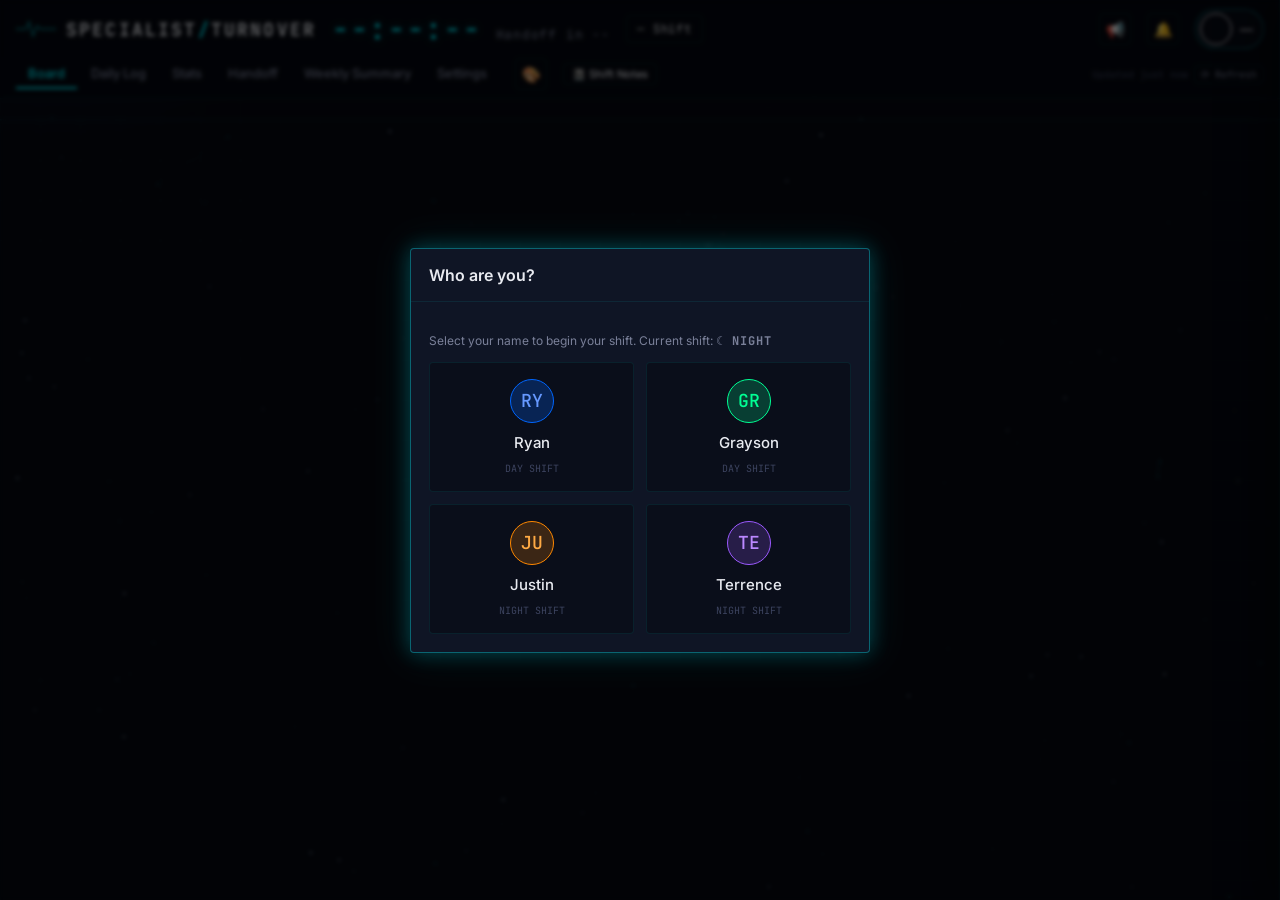
<file: padops/index.html>
<!DOCTYPE html>
<html lang="en">
<head>
<meta charset="UTF-8">
<meta name="viewport" content="width=device-width, initial-scale=1.0">
<meta name="description" content="Specialist Turnover — DCS shift turnover & task tracking for launch pad operations">
<title>Specialist Turnover</title>
<!--
  Specialist Turnover — single-file shift turnover web app.
  Tech: Vanilla JS + HTML/CSS. No build step. No framework.
  External deps: Google Fonts (CDN, with system-font fallback).
  Rich text editor: built on contenteditable + execCommand (the spec-sanctioned
  fallback) so the app runs fully offline / air-gapped with zero external JS.
  Storage: localStorage (text/metadata) + IndexedDB (binary: attachments,
  embedded images, note version snapshots). Schema migration runner on load.
-->
<link rel="preconnect" href="https://fonts.googleapis.com">
<link rel="preconnect" href="https://fonts.gstatic.com" crossorigin>
<link href="https://fonts.googleapis.com/css2?family=Inter:wght@400;500;600&family=JetBrains+Mono:wght@400;500;700&display=swap" rel="stylesheet">
<style>
/* ============================================================================
   1. DESIGN TOKENS — SpaceX / Cyberpunk fusion
   ========================================================================== */
:root {
  /* Base surfaces */
  --bg-void: #050810;
  --bg-surface: #0a0e1a;
  --bg-elevated: #0f1525;
  --bg-glass: rgba(10, 14, 26, 0.72);

  /* Neon accents — used sparingly, only for active/interactive states */
  --neon-cyan: #00f5ff;
  --neon-magenta: #ff006e;
  --neon-yellow: #ffe600;
  --neon-green: #00ff94;

  /* Status column colors */
  --col-inwork: #0066ff;
  --col-queue: #7c84d8;
  --col-hold: #ff8800;
  --col-awaiting: #9b59ff;
  --col-complete: #00ff94;
  --col-needs-planning: #13c2c2;   /* teal — Needs Planning */

  /* SpaceX brand */
  --spacex-red: #e31937;
  --spacex-white: #f0f0f0;

  /* Text */
  --text-primary: #e8eaf0;
  --text-secondary: #7a8099;
  --text-muted: #3d4460;
  --text-neon: #00f5ff;

  /* Borders */
  --border-default: rgba(0, 245, 255, 0.08);
  --border-active: rgba(0, 245, 255, 0.35);
  --border-glow: rgba(0, 245, 255, 0.6);

  /* Glows */
  --glow-cyan-sm: 0 0 8px rgba(0, 245, 255, 0.4);
  --glow-cyan-md: 0 0 20px rgba(0, 245, 255, 0.25), 0 0 40px rgba(0, 245, 255, 0.1);
  --glow-magenta: 0 0 12px rgba(255, 0, 110, 0.5);
  --glow-card: 0 4px 24px rgba(0, 0, 0, 0.6), inset 0 1px 0 rgba(255,255,255,0.03);

  --font-mono: 'JetBrains Mono', ui-monospace, 'SF Mono', Menlo, Consolas, monospace;
  --font-body: 'Inter', system-ui, -apple-system, 'Segoe UI', Roboto, sans-serif;

  --radius: 4px;
  --header-h: 116px;
}

/* Light mode — "day mode" of the same aesthetic */
html[data-theme="light"] {
  --bg-void: #f0f4ff;
  --bg-surface: #e8edf8;
  --bg-elevated: #dce4f5;
  --bg-glass: rgba(232, 237, 248, 0.82);
  --neon-cyan: #0066ff;
  --neon-magenta: #cc0055;
  --neon-green: #00aa66;
  --neon-yellow: #b58900;
  --text-primary: #0a0e1a;
  --text-secondary: #2a3050;
  --text-muted: #8a93b0;
  --text-neon: #0066ff;
  --border-default: rgba(0, 102, 255, 0.15);
  --border-active: rgba(0, 102, 255, 0.35);
  --border-glow: rgba(0, 102, 255, 0.6);
  --col-queue: #5b63b8;
}

/* Accent color schemes — re-tint the primary neon accent + cyan-derived tokens.
   (Cyan is the default and needs no override.) */
html[data-accent="green"] {
  --neon-cyan: #00ff94; --text-neon: #00ff94;
  --border-default: rgba(0,255,148,0.08); --border-active: rgba(0,255,148,0.35); --border-glow: rgba(0,255,148,0.6);
  --glow-cyan-sm: 0 0 8px rgba(0,255,148,0.4); --glow-cyan-md: 0 0 20px rgba(0,255,148,0.25), 0 0 40px rgba(0,255,148,0.1);
}
html[data-accent="amber"] {
  --neon-cyan: #ffaa00; --text-neon: #ffaa00;
  --border-default: rgba(255,170,0,0.1); --border-active: rgba(255,170,0,0.4); --border-glow: rgba(255,170,0,0.6);
  --glow-cyan-sm: 0 0 8px rgba(255,170,0,0.4); --glow-cyan-md: 0 0 20px rgba(255,170,0,0.25), 0 0 40px rgba(255,170,0,0.1);
}
html[data-accent="magenta"] {
  --neon-cyan: #ff006e; --text-neon: #ff4d94;
  --border-default: rgba(255,0,110,0.1); --border-active: rgba(255,0,110,0.4); --border-glow: rgba(255,0,110,0.6);
  --glow-cyan-sm: 0 0 8px rgba(255,0,110,0.4); --glow-cyan-md: 0 0 20px rgba(255,0,110,0.25), 0 0 40px rgba(255,0,110,0.1);
}
html[data-accent="violet"] {
  --neon-cyan: #9b59ff; --text-neon: #b388ff;
  --border-default: rgba(155,89,255,0.1); --border-active: rgba(155,89,255,0.4); --border-glow: rgba(155,89,255,0.6);
  --glow-cyan-sm: 0 0 8px rgba(155,89,255,0.4); --glow-cyan-md: 0 0 20px rgba(155,89,255,0.25), 0 0 40px rgba(155,89,255,0.1);
}

/* Rich named themes — change accent AND surface/background tone for a distinct feel */
html[data-accent="space"] {
  --neon-cyan:#5b9dff; --text-neon:#8fbaff;
  --border-default:rgba(91,157,255,0.1); --border-active:rgba(91,157,255,0.4); --border-glow:rgba(91,157,255,0.6);
  --glow-cyan-sm:0 0 8px rgba(91,157,255,0.45); --glow-cyan-md:0 0 20px rgba(91,157,255,0.28),0 0 40px rgba(91,157,255,0.12);
  --bg-void:#03050d; --bg-surface:#070b18; --bg-elevated:#0b1124; --bg-glass:rgba(7,11,24,0.72);
}
html[data-accent="space"] #bg-canvas { background:radial-gradient(ellipse at 30% 30%, #0a1638 0%, #03050d 65%); }

html[data-accent="launch"] {
  --neon-cyan:#ff7a18; --text-neon:#ffb066;
  --border-default:rgba(255,122,24,0.12); --border-active:rgba(255,122,24,0.42); --border-glow:rgba(255,122,24,0.6);
  --glow-cyan-sm:0 0 8px rgba(255,122,24,0.5); --glow-cyan-md:0 0 22px rgba(255,122,24,0.3),0 0 44px rgba(255,90,0,0.14);
  --bg-void:#0c0803; --bg-surface:#140d05; --bg-elevated:#1c1308; --bg-glass:rgba(20,13,5,0.72);
}
html[data-accent="launch"] #bg-canvas { background:radial-gradient(ellipse at 50% 92%, #3a1c05 0%, #0c0803 60%); }

html[data-accent="mars"] {
  --neon-cyan:#ff5733; --text-neon:#ff8a66;
  --border-default:rgba(255,87,51,0.12); --border-active:rgba(255,87,51,0.42); --border-glow:rgba(255,87,51,0.6);
  --glow-cyan-sm:0 0 8px rgba(255,87,51,0.5); --glow-cyan-md:0 0 22px rgba(255,87,51,0.3),0 0 44px rgba(255,87,51,0.14);
  --bg-void:#0e0604; --bg-surface:#170a06; --bg-elevated:#200f09; --bg-glass:rgba(23,10,6,0.72);
}
html[data-accent="mars"] #bg-canvas { background:radial-gradient(ellipse at 40% 40%, #3d1409 0%, #0e0604 62%); }

html[data-accent="moon"] {
  --neon-cyan:#aebfd6; --text-neon:#d8e2f0;
  --border-default:rgba(174,191,214,0.12); --border-active:rgba(174,191,214,0.4); --border-glow:rgba(174,191,214,0.55);
  --glow-cyan-sm:0 0 8px rgba(174,191,214,0.4); --glow-cyan-md:0 0 20px rgba(174,191,214,0.22),0 0 40px rgba(174,191,214,0.1);
  --bg-void:#07090e; --bg-surface:#0d1118; --bg-elevated:#141a24; --bg-glass:rgba(13,17,24,0.72);
}
html[data-accent="moon"] #bg-canvas { background:radial-gradient(ellipse at 62% 32%, #1b2333 0%, #07090e 62%); }

html[data-accent="falcon9"] {
  --neon-cyan:#e31937; --text-neon:#f0f0f0;
  --border-default:rgba(240,240,240,0.1); --border-active:rgba(240,240,240,0.3); --border-glow:rgba(227,25,55,0.6);
  --glow-cyan-sm:0 0 8px rgba(227,25,55,0.5); --glow-cyan-md:0 0 20px rgba(227,25,55,0.3),0 0 40px rgba(227,25,55,0.12);
  --bg-void:#000000; --bg-surface:#0a0a0a; --bg-elevated:#151515; --bg-glass:rgba(10,10,10,0.74);
}
html[data-accent="falcon9"] #bg-canvas { background:radial-gradient(ellipse at 50% 50%, #1a0a0d 0%, #000000 70%); }

.color-swatch.sel { outline: 2px solid var(--text-primary); outline-offset: 1px; }

/* Per-theme decorative background motif — rendered as inline SVG by renderMotif()
   so filter-based (realistic) art renders reliably. Tucked behind the board. */
.bg-motif { position: fixed; inset: 0; z-index: 1; pointer-events: none; overflow: hidden; }
.bg-motif > svg { position: absolute; }

/* ============================================================================
   2. RESET / BASE
   ========================================================================== */
*, *::before, *::after { box-sizing: border-box; }
html, body { margin: 0; padding: 0; height: 100%; }
body {
  font-family: var(--font-body);
  background: var(--bg-void);
  color: var(--text-primary);
  font-size: 14px;
  line-height: 1.5;
  overflow: hidden;
  -webkit-font-smoothing: antialiased;
}
button { font-family: inherit; cursor: pointer; color: inherit; }
input, textarea, select { font-family: inherit; color: inherit; }
a { color: var(--neon-cyan); text-decoration: none; }
.auto-link { color: var(--neon-cyan); text-decoration: underline; text-underline-offset: 2px; word-break: break-all; }
.auto-link:hover { text-shadow: var(--glow-cyan-sm); }
.mono { font-family: var(--font-mono); letter-spacing: 0.08em; }

::-webkit-scrollbar { width: 6px; height: 6px; }
::-webkit-scrollbar-track { background: transparent; }
::-webkit-scrollbar-thumb { background: rgba(0,245,255,0.25); border-radius: 2px; }
::-webkit-scrollbar-thumb:hover { background: rgba(0,245,255,0.5); }

:focus-visible {
  outline: 1.5px solid var(--neon-cyan);
  outline-offset: 2px;
  box-shadow: 0 0 0 3px rgba(0,245,255,0.15);
}
.field-error { color: var(--neon-magenta); font-size: 12px; margin-top: 6px; }
.editor.invalid, input.invalid, textarea.invalid {
  border-color: var(--neon-magenta) !important; box-shadow: 0 0 0 1px var(--neon-magenta), var(--glow-magenta); }

/* ============================================================================
   3. ANIMATED BACKGROUND (5-layer)
   ========================================================================== */
#bg-canvas {
  position: fixed; inset: 0; z-index: 0; pointer-events: none;
  background: radial-gradient(ellipse at 20% 50%, #090d1f 0%, #050810 60%);
}
html[data-theme="light"] #bg-canvas {
  background: radial-gradient(ellipse at 20% 50%, #f4f7ff 0%, #e8edf8 60%);
}
#starfield { position: fixed; inset: 0; z-index: 1; pointer-events: none; }
.bg-grid {
  position: fixed; inset: 0; z-index: 1; pointer-events: none;
  background-image:
    linear-gradient(rgba(0,245,255,0.03) 1px, transparent 1px),
    linear-gradient(90deg, rgba(0,245,255,0.03) 1px, transparent 1px);
  background-size: 40px 40px;
  animation: grid-drift 120s linear infinite;
  opacity: 0.6; will-change: transform;
}
@keyframes grid-drift { from { background-position: 0 0; } to { background-position: 0 -800px; } }
.bg-scanline {
  position: fixed; inset: 0; z-index: 2; pointer-events: none;
  background: linear-gradient(to bottom, transparent 0%, rgba(0,245,255,0.04) 50%, transparent 100%);
  height: 200px; opacity: 0; will-change: transform;
  animation: scan 45s linear infinite;
}
@keyframes scan {
  0% { transform: translateY(-200px); opacity: 0; }
  5% { opacity: 1; } 95% { opacity: 1; }
  100% { transform: translateY(100vh); opacity: 0; }
}
@media (prefers-reduced-motion: reduce) {
  .bg-grid, .bg-scanline { animation: none !important; }
  * { animation-duration: 0.001s !important; animation-iteration-count: 1 !important; }
}

#app { position: relative; z-index: 10; display: flex; flex-direction: column; height: 100vh; }

/* ============================================================================
   4. HEADER / HUD
   ========================================================================== */
header.hud {
  background: rgba(5,8,16,0.92);
  backdrop-filter: blur(20px);
  border-bottom: 1px solid var(--border-default);
  flex-shrink: 0;
  padding: 8px 16px;
  position: relative;   /* establish stacking above the board so header dropdowns render on top */
  z-index: 100;
}
html[data-theme="light"] header.hud { background: rgba(232,237,248,0.92); }
.hud-row { display: flex; align-items: center; gap: 16px; }
.hud-row.top { margin-bottom: 8px; }
.brand { display: flex; align-items: center; gap: 10px; flex-shrink: 0; }
.brand .logo {
  font-family: var(--font-mono); font-weight: 700; font-size: 18px; letter-spacing: 0.12em;
  color: var(--text-primary); text-transform: uppercase;
}
.brand .logo .accent { color: var(--neon-cyan); }
.heartbeat { width: 40px; height: 20px; opacity: 0.5; }
.heartbeat path { stroke: var(--neon-cyan); stroke-width: 1.5; fill: none;
  stroke-dasharray: 100; animation: ecg 4s linear infinite; }
@keyframes ecg { 0% { stroke-dashoffset: 100; } 60% { stroke-dashoffset: 0; } 100% { stroke-dashoffset: -100; } }

.clock-block { display: flex; align-items: baseline; gap: 14px; }
.clock { font-family: var(--font-mono); font-size: 28px; font-weight: 500; color: var(--neon-cyan);
  text-shadow: 0 0 12px rgba(0,245,255,0.4); letter-spacing: 0.06em; }
.countdown { font-family: var(--font-mono); font-size: 13px; letter-spacing: 0.06em; color: var(--text-secondary); }
.countdown.warn { color: var(--neon-yellow); }
.countdown.crit { color: var(--neon-magenta); text-shadow: 0 0 8px rgba(255,0,110,0.6); }

.shift-indicator { font-family: var(--font-mono); font-size: 12px; letter-spacing: 0.08em;
  padding: 4px 10px; border: 1px solid var(--border-default); border-radius: var(--radius);
  display: flex; align-items: center; gap: 6px; }
.shift-indicator.day { color: var(--neon-yellow); border-color: rgba(255,230,0,0.25); }
.shift-indicator.night { color: var(--col-awaiting); border-color: rgba(155,89,255,0.25); }

.spacer { flex: 1; }
.hud-badges { display: flex; gap: 6px; font-family: var(--font-mono); font-size: 11px; letter-spacing: 0.06em; }
.hud-badges .b { padding: 3px 8px; border: 1px solid var(--border-default); border-radius: var(--radius);
  color: var(--text-secondary); display: flex; gap: 4px; align-items: center; white-space: nowrap; }
.hud-badges .b b { color: var(--text-primary); }
.hud-badges .b.flag b { color: var(--neon-yellow); }

.icon-btn { background: transparent; border: 1px solid var(--border-default); border-radius: var(--radius);
  color: var(--text-secondary); width: 32px; height: 32px; display: inline-flex; align-items: center;
  justify-content: center; font-size: 15px; transition: border-color .15s, color .15s; position: relative; }
.icon-btn:hover { border-color: var(--border-active); color: var(--text-primary); }
.badge-count { position: absolute; top: -6px; right: -6px; background: var(--neon-magenta); color: #fff;
  font-family: var(--font-mono); font-size: 9px; min-width: 15px; height: 15px; border-radius: 8px;
  display: flex; align-items: center; justify-content: center; padding: 0 3px; font-weight: 700; }

.user-pill { display: flex; align-items: center; gap: 8px; padding: 3px 10px 3px 4px;
  border: 1px solid var(--border-active); border-radius: 20px; background: var(--bg-glass);
  cursor: pointer; position: relative; }
.user-pill:hover { border-color: var(--border-glow); }
.user-pill .name { font-size: 13px; font-weight: 500; }

.avatar { border-radius: 50%; display: inline-flex; align-items: center; justify-content: center;
  font-family: var(--font-mono); font-weight: 500; flex-shrink: 0; border: 1px solid; }

nav.tabs { display: flex; gap: 2px; }
nav.tabs button { background: transparent; border: none; border-bottom: 2px solid transparent;
  color: var(--text-secondary); padding: 6px 12px; font-size: 13px; font-weight: 500; transition: color .15s; }
nav.tabs button:hover { color: var(--text-primary); }
nav.tabs button.active { color: var(--neon-cyan); border-bottom-color: var(--neon-cyan); }
.sync-status { font-family: var(--font-mono); font-size: 10px; color: var(--text-muted); display: flex; align-items: center; gap: 6px; }
.sync-status button { background: transparent; border: 1px solid var(--border-default); border-radius: var(--radius);
  color: var(--text-secondary); font-size: 10px; padding: 2px 6px; }
.offline-badge { display: none; font-family: var(--font-mono); font-size: 10px; padding: 2px 7px;
  border: 1px solid var(--neon-magenta); color: var(--neon-magenta); border-radius: var(--radius); }
body.offline .offline-badge { display: inline-block; }

/* Announcement banner */
.announce-banner { display: none; padding: 8px 16px; font-size: 13px; align-items: center; gap: 12px;
  border-left: 3px solid; flex-shrink: 0; }
.announce-banner.show { display: flex; }
.announce-banner.info { background: rgba(0,102,255,0.15); border-color: var(--col-inwork); }
.announce-banner.warning { background: rgba(255,136,0,0.15); border-color: var(--col-hold); }
.announce-banner.critical { background: rgba(255,0,110,0.15); border-color: var(--neon-magenta);
  animation: crit-border 1.5s ease-in-out infinite; }
@keyframes crit-border { 0%,100% { border-color: var(--neon-magenta); } 50% { border-color: rgba(255,0,110,0.3); } }
.announce-banner .meta { font-family: var(--font-mono); font-size: 11px; color: var(--text-secondary); margin-left: auto; }
.announce-banner .clear-x { background: transparent; border: 1px solid var(--border-default); border-radius: var(--radius);
  color: var(--text-secondary); padding: 2px 8px; font-size: 11px; }

/* New-handoff banner */
.handoff-banner { display: none; padding: 10px 16px; background: rgba(0,245,255,0.1);
  border-bottom: 1px solid var(--border-active); align-items: center; gap: 12px; flex-shrink: 0; cursor: pointer; }
.handoff-banner.show { display: flex; }
.handoff-banner .ack-btn { margin-left: auto; background: var(--neon-cyan); color: #001016; border: none;
  border-radius: var(--radius); padding: 5px 14px; font-weight: 600; font-size: 12px; }

/* ============================================================================
   5. MAIN / VIEWS
   ========================================================================== */
main { flex: 1; overflow: hidden; position: relative; }
.view { display: none; height: 100%; overflow: auto; }
.view.active { display: block; }

/* Filter bar */
.filterbar { padding: 10px 16px; display: flex; flex-direction: column; gap: 8px;
  border-bottom: 1px solid var(--border-default); background: rgba(5,8,16,0.4); flex-wrap: wrap; }
.filter-row { display: flex; align-items: center; gap: 8px; flex-wrap: wrap; }
.chip { font-size: 12px; padding: 4px 10px; border: 1px solid var(--border-default); border-radius: 14px;
  background: transparent; color: var(--text-secondary); transition: all .15s; white-space: nowrap; }
.chip:hover { border-color: var(--border-active); color: var(--text-primary); }
.chip.active { border-color: var(--neon-cyan); color: var(--neon-cyan); box-shadow: var(--glow-cyan-sm); }
.chip.preset.active { box-shadow: 0 0 10px rgba(0,245,255,0.5); }
.chip.preset .del { margin-left: 6px; opacity: 0; color: var(--neon-magenta); }
.chip.preset:hover .del { opacity: 1; }
.search-box { flex: 1; min-width: 200px; max-width: 340px; }
.search-box input { width: 100%; background: var(--bg-surface); border: 1px solid var(--border-default);
  border-radius: var(--radius); padding: 6px 10px; font-size: 13px; }
.search-box input:focus { border-color: var(--border-active); outline: none; }
.filter-label { font-family: var(--font-mono); font-size: 10px; color: var(--text-muted);
  text-transform: uppercase; letter-spacing: 0.1em; margin-right: 2px; }
.divider-v { width: 1px; height: 18px; background: var(--border-default); }
.toggle-switch { display: flex; align-items: center; gap: 6px; font-size: 12px; color: var(--text-secondary); }
.filter-count { font-family: var(--font-mono); font-size: 10px; background: var(--neon-cyan); color: #001016;
  padding: 1px 6px; border-radius: 8px; font-weight: 700; }
.btn { background: var(--bg-elevated); border: 1px solid var(--border-default); border-radius: var(--radius);
  color: var(--text-primary); padding: 5px 12px; font-size: 12px; font-weight: 500; transition: all .15s; }
.btn:hover { border-color: var(--border-active); }
.btn.primary { background: var(--neon-cyan); color: #001016; border-color: var(--neon-cyan); font-weight: 600; }
.btn.primary:hover { box-shadow: var(--glow-cyan-sm); }
.btn.danger { border-color: rgba(255,0,110,0.4); color: var(--neon-magenta); }
.btn.danger:hover { background: rgba(255,0,110,0.12); }
.btn.ghost { background: transparent; }
.btn:disabled { opacity: 0.4; cursor: not-allowed; }
.btn.sm { padding: 3px 8px; font-size: 11px; }

/* Board */
.board { display: flex; gap: 12px; padding: 14px 16px; height: calc(100% - 92px);
  align-items: flex-start; min-width: max-content; }
.board.focus-mode { }
.column { background: rgba(10,14,26,0.4); border: 1px solid var(--border-default); border-radius: var(--radius);
  width: 280px; min-width: 280px; max-height: 100%; display: flex; flex-direction: column;
  border-left: 3px solid var(--col-color, var(--col-queue)); }
.column.drag-over { border-color: var(--border-active); box-shadow: var(--glow-cyan-sm); }
.column[data-col="in-work"] { --col-color: var(--col-inwork); }
.column[data-col="in-queue"] { --col-color: var(--col-queue); }
.column[data-col="hold"] { --col-color: var(--col-hold); }
.column[data-col="awaiting"] { --col-color: var(--col-awaiting); }
.column[data-col="complete"] { --col-color: var(--col-complete); }
.column[data-col="needs-planning"] { --col-color: var(--col-needs-planning); }
.col-header { padding: 10px 12px; display: flex; align-items: center; gap: 8px; flex-shrink: 0;
  border-bottom: 1px solid var(--border-default); }
.col-header .title { font-family: var(--font-mono); font-size: 12px; letter-spacing: 0.12em;
  text-transform: uppercase; color: var(--col-color, var(--text-secondary)); font-weight: 500; }
.col-header .count { font-family: var(--font-mono); font-size: 12px; color: var(--text-muted); }
.col-header .sort-toggle { margin-left: auto; font-size: 10px; background: transparent; border: 1px solid var(--border-default);
  border-radius: var(--radius); color: var(--text-muted); padding: 2px 6px; }
.col-header .sort-toggle.active { color: var(--neon-cyan); border-color: var(--border-active); }
.col-body { padding: 8px; overflow-y: auto; flex: 1; display: flex; flex-direction: column; gap: 8px; min-height: 60px; }
.col-empty { color: var(--text-muted); font-size: 12px; text-align: center; padding: 24px 8px; line-height: 1.6; }
.col-empty .hint { font-size: 11px; margin-top: 6px; color: var(--text-muted); }

/* Task card */
.task-card { background: var(--bg-glass); backdrop-filter: blur(12px); border: 1px solid var(--border-default);
  border-radius: var(--radius); box-shadow: var(--glow-card); padding: 10px; position: relative;
  transition: border-color .15s, box-shadow .15s; cursor: pointer; border-left: 2px solid transparent; }
.task-card:hover { border-color: var(--border-active); box-shadow: var(--glow-card), var(--glow-cyan-sm); }
.task-card.focused, .task-card[aria-selected="true"] { border-color: var(--border-glow);
  box-shadow: var(--glow-card), var(--glow-cyan-md); }
.task-card.selected { border-color: var(--neon-cyan); }
.task-card.flagged { border-left: 3px solid var(--neon-yellow); }
.task-card.request { border-style: dashed; }
.task-card.glitch { animation: glitch-in 0.2s steps(3) 1; }
@keyframes glitch-in {
  0% { transform: translateX(0); clip-path: inset(0); }
  20% { transform: translateX(-4px); clip-path: inset(10% 0 80% 0); }
  40% { transform: translateX(4px); clip-path: inset(80% 0 10% 0); }
  60% { transform: translateX(-2px); clip-path: inset(30% 0 60% 0); }
  80% { transform: translateX(2px); clip-path: inset(60% 0 30% 0); }
  100% { transform: translateX(0); clip-path: inset(0); }
}
/* Aging */
.task-card.age-2 { border-left-color: rgba(0,245,255,0.25); }
.task-card.age-3 { border-left-color: rgba(255,136,0,0.5); }
.task-card.age-4 { border-left-color: var(--neon-magenta); animation: age-pulse 3s ease-in-out infinite; }
@keyframes age-pulse { 0%,100% { border-left-color: var(--neon-magenta); } 50% { border-left-color: rgba(255,0,110,0.4); } }

.card-top { display: flex; align-items: flex-start; gap: 6px; margin-bottom: 6px; }
.card-drag { cursor: grab; color: var(--text-muted); opacity: 0; font-size: 12px; line-height: 1; padding-top: 2px; }
.task-card:hover .card-drag { opacity: 1; }
.priority-dot { width: 8px; height: 8px; border-radius: 50%; flex-shrink: 0; margin-top: 4px; }
.priority-low { background: #4a4f6a; }
.priority-normal { background: #0066ff; }
.priority-high { background: #ff8800; }
.priority-critical { background: #ff006e; box-shadow: var(--glow-magenta); animation: critical-pulse 2s ease-in-out infinite; }
@keyframes critical-pulse {
  0%,100% { opacity: 1; box-shadow: 0 0 6px rgba(255,0,110,0.8); }
  50% { opacity: 0.7; box-shadow: 0 0 2px rgba(255,0,110,0.3); }
}
/* Spelled-out priority label (replaces the bare dot on cards) */
.prio-label { font-family: var(--font-mono); font-size: 9px; font-weight: 700; letter-spacing: 0.08em;
  text-transform: uppercase; display: inline-flex; align-items: center; gap: 4px; white-space: nowrap; }
.prio-label::before { content: ''; width: 7px; height: 7px; border-radius: 50%; background: currentColor; flex-shrink: 0; }
.prio-label.p-low { color: #8088a8; }
.prio-label.p-normal { color: #4d8bff; }
.prio-label.p-high { color: #ff8800; }
.prio-label.p-critical { color: #ff006e; text-shadow: 0 0 6px rgba(255,0,110,0.5); }
.prio-label.p-critical::before { box-shadow: var(--glow-magenta); animation: critical-pulse 2s ease-in-out infinite; }
.card-title { font-size: 14px; font-weight: 500; flex: 1; word-break: break-word; line-height: 1.35; }
.card-title[contenteditable="true"] { outline: none; border-bottom: 1px solid var(--neon-cyan); }
.req-badge { font-family: var(--font-mono); font-size: 8px; color: var(--col-awaiting); border: 1px solid rgba(155,89,255,0.4);
  padding: 1px 3px; border-radius: 2px; letter-spacing: 0.1em; }
.card-flag { position: absolute; top: 6px; right: 6px; background: transparent; border: none; color: var(--text-muted);
  opacity: 0; font-size: 13px; transition: opacity .15s; }
.task-card:hover .card-flag, .task-card.flagged .card-flag { opacity: 1; }
.task-card.flagged .card-flag { color: var(--neon-yellow); }
.card-menu-btn { position: absolute; top: 6px; right: 26px; background: transparent; border: none;
  color: var(--text-muted); opacity: 0; font-size: 14px; line-height: 1; }
.task-card:hover .card-menu-btn { opacity: 1; }
.card-meta { display: flex; align-items: center; gap: 6px; flex-wrap: wrap; margin-top: 6px; }
.card-tag { font-family: var(--font-mono); font-size: 9px; color: var(--text-secondary); background: rgba(255,255,255,0.04);
  padding: 1px 5px; border-radius: 2px; letter-spacing: 0.05em; }
/* Card body rows — clear separation between priority/owner, fields, tags, footer */
.card-line { display: flex; align-items: center; gap: 8px; margin-top: 8px; }
.card-line .card-assignee { margin-left: auto; }
.card-fields { display: flex; flex-wrap: wrap; gap: 2px 14px; margin-top: 7px;
  padding-top: 7px; border-top: 1px solid rgba(255,255,255,0.04); }
.card-cf { font-family: var(--font-mono); font-size: 10px; }
.card-cf .cf-k { color: var(--text-muted); }
.card-cf .cf-v { color: var(--text-primary); }
.card-tags-row { display: flex; flex-wrap: wrap; align-items: center; gap: 4px; margin-top: 7px; }
.card-foot { display: flex; align-items: center; gap: 8px; margin-top: 8px; }
.card-time { font-family: var(--font-mono); font-size: 9px; color: var(--text-muted); margin-left: auto; }
.hold-reason { font-size: 11px; color: var(--col-hold); background: rgba(255,136,0,0.08);
  border-radius: 2px; padding: 3px 6px; margin-top: 6px; font-style: italic; }
.awaiting-reason { color: var(--col-awaiting); background: rgba(155,89,255,0.08); }
.dep-tag { font-size: 9px; font-family: var(--font-mono); color: var(--col-hold); margin-top: 4px; display: block; }
.dep-tag.blocking { color: var(--neon-cyan); }
.dep-tag.resolved { color: var(--neon-green); }
.assignee-chip { display: inline-flex; align-items: center; gap: 4px; font-size: 11px; }
.assignee-chip.unassigned { color: var(--text-muted); }
.assignee-chip.needs-owner { color: var(--neon-yellow); }
.card-badges { display: flex; gap: 4px; align-items: center; }
.mini-badge { font-family: var(--font-mono); font-size: 9px; color: var(--text-muted); display: inline-flex; gap: 2px; align-items: center; }
.mini-badge.stale { color: var(--neon-yellow); }
.mini-badge.aging { color: var(--col-hold); }
.mini-badge.aging.mag { color: var(--neon-magenta); }
.mini-badge.recurring { color: var(--col-awaiting); }
.timer-dot { width: 7px; height: 7px; border-radius: 50%; background: var(--neon-cyan); animation: critical-pulse 1.5s infinite; }
.drop-placeholder { height: 2px; background: var(--neon-cyan); box-shadow: var(--glow-cyan-sm); margin: 2px 0; border-radius: 2px; }

/* Bulk action bar */
.bulk-bar { position: fixed; bottom: 16px; left: 50%; transform: translateX(-50%); z-index: 200;
  background: var(--bg-elevated); border: 1px solid var(--border-active); border-radius: var(--radius);
  box-shadow: var(--glow-cyan-md); padding: 10px 16px; display: none; align-items: center; gap: 10px; }
.bulk-bar.show { display: flex; }
.bulk-bar .count { font-family: var(--font-mono); color: var(--neon-cyan); font-size: 13px; }

/* ============================================================================
   6. MODALS / OVERLAYS
   ========================================================================== */
.overlay { position: fixed; inset: 0; background: rgba(0,0,0,0.6); backdrop-filter: blur(2px);
  z-index: 1000; display: none; align-items: center; justify-content: center; padding: 20px; }
.overlay.show { display: flex; }
.modal { background: var(--bg-elevated); border: 1px solid var(--border-active); border-radius: var(--radius);
  box-shadow: var(--glow-cyan-md); max-width: 560px; width: 100%; max-height: 88vh; overflow: auto;
  animation: modal-in 0.15s ease-out; }
.modal.wide { max-width: 820px; }
@keyframes modal-in { from { opacity: 0; transform: translateY(-8px); } to { opacity: 1; transform: translateY(0); } }
.modal-head { padding: 14px 18px; border-bottom: 1px solid var(--border-default); display: flex; align-items: center; gap: 10px; }
.modal-head h2 { margin: 0; font-size: 16px; font-weight: 600; }
.modal-head .close { margin-left: auto; background: transparent; border: none; color: var(--text-secondary); font-size: 18px; }
.modal-body { padding: 18px; }
.modal-foot { padding: 14px 18px; border-top: 1px solid var(--border-default); display: flex; gap: 8px; justify-content: flex-end; }
.field { margin-bottom: 14px; }
.field label { display: block; font-size: 11px; font-family: var(--font-mono); text-transform: uppercase;
  letter-spacing: 0.08em; color: var(--text-secondary); margin-bottom: 5px; }
.field input[type=text], .field input[type=number], .field input[type=password], .field select, .field textarea {
  width: 100%; background: var(--bg-surface); border: 1px solid var(--border-default); border-radius: var(--radius);
  padding: 8px 10px; font-size: 13px; }
.field input:focus, .field select:focus, .field textarea:focus { border-color: var(--border-active); outline: none; }
.field textarea { resize: vertical; min-height: 60px; }
.field-row { display: flex; gap: 12px; }
.field-row .field { flex: 1; }
.seg { display: inline-flex; border: 1px solid var(--border-default); border-radius: var(--radius); overflow: hidden; }
.seg button { background: transparent; border: none; padding: 6px 14px; font-size: 12px; color: var(--text-secondary); }
.seg button.active { background: var(--neon-cyan); color: #001016; font-weight: 600; }

/* Identity selector */
.identity-grid { display: grid; grid-template-columns: 1fr 1fr; gap: 12px; }
.identity-card { background: var(--bg-surface); border: 1px solid var(--border-default); border-radius: var(--radius);
  padding: 16px; display: flex; flex-direction: column; align-items: center; gap: 10px; transition: all .15s; }
.identity-card:hover { border-color: var(--border-active); box-shadow: var(--glow-cyan-sm); transform: translateY(-2px); }
.identity-card .nm { font-size: 15px; font-weight: 500; }
.identity-card .sh { font-family: var(--font-mono); font-size: 10px; color: var(--text-muted); text-transform: uppercase; }

/* Quick-add popover */
.quick-add { position: fixed; z-index: 1100; background: var(--bg-elevated); border: 1px solid var(--border-active);
  border-radius: var(--radius); box-shadow: var(--glow-cyan-md); padding: 10px; width: 320px; display: none; }
.quick-add.show { display: block; }
.quick-add input { width: 100%; background: var(--bg-surface); border: 1px solid var(--border-default);
  border-radius: var(--radius); padding: 8px; font-size: 13px; margin-bottom: 8px; }
.quick-add .qa-row { display: flex; gap: 8px; }
.quick-add select { flex: 1; background: var(--bg-surface); border: 1px solid var(--border-default);
  border-radius: var(--radius); padding: 6px; font-size: 12px; }

/* Context menu */
.ctx-menu { position: fixed; z-index: 1200; background: var(--bg-elevated); border: 1px solid var(--border-active);
  border-radius: var(--radius); box-shadow: var(--glow-cyan-md); padding: 4px; min-width: 200px; display: none; }
.ctx-menu.show { display: block; }
.ctx-item { padding: 7px 12px; font-size: 13px; border-radius: 2px; display: flex; align-items: center; gap: 8px;
  position: relative; white-space: nowrap; }
.ctx-item:hover { background: rgba(0,245,255,0.08); }
.ctx-item.danger { color: var(--neon-magenta); }
.ctx-item .sub-arrow { margin-left: auto; color: var(--text-muted); }
.ctx-sub { position: absolute; left: 100%; top: 0; background: var(--bg-elevated); border: 1px solid var(--border-active);
  border-radius: var(--radius); padding: 4px; min-width: 160px; display: none; box-shadow: var(--glow-cyan-md); }
.ctx-item:hover > .ctx-sub { display: block; }
.ctx-divider { height: 1px; background: var(--border-default); margin: 4px 0; }

/* Toasts */
.toast-wrap { position: fixed; bottom: 16px; right: 16px; z-index: 2000; display: flex; flex-direction: column; gap: 8px; }
.toast { background: var(--bg-glass); backdrop-filter: blur(12px); border-left: 3px solid var(--neon-cyan);
  border-radius: var(--radius); padding: 10px 14px; font-size: 13px; min-width: 240px; max-width: 360px;
  box-shadow: var(--glow-card); animation: toast-in 0.2s ease-out; display: flex; align-items: center; gap: 8px; }
.toast.success { border-left-color: var(--neon-green); }
.toast.warning { border-left-color: var(--neon-yellow); }
.toast.error { border-left-color: var(--neon-magenta); box-shadow: var(--glow-card), var(--glow-magenta); }
.toast .toast-action { margin-left: auto; color: var(--neon-cyan); font-size: 12px; background: none; border: none; }
@keyframes toast-in { from { opacity: 0; transform: translateX(20px); } to { opacity: 1; transform: translateX(0); } }

/* Notifications dropdown */
.dropdown { position: absolute; top: 100%; right: 0; margin-top: 6px; z-index: 1300; width: 320px;
  background: var(--bg-elevated); border: 1px solid var(--border-active); border-radius: var(--radius);
  box-shadow: var(--glow-cyan-md); display: none; max-height: 420px; overflow: auto; }
.dropdown.show { display: block; }
.dropdown-head { padding: 10px 12px; display: flex; align-items: center; border-bottom: 1px solid var(--border-default); }
.dropdown-head h3 { margin: 0; font-size: 13px; }
.notif-item { padding: 10px 12px; border-bottom: 1px solid var(--border-default); font-size: 12px; cursor: pointer; }
.notif-item:hover { background: rgba(0,245,255,0.05); }
.notif-item.unread { border-left: 2px solid var(--neon-cyan); }
.notif-item .t { font-family: var(--font-mono); font-size: 10px; color: var(--text-muted); margin-top: 3px; }

/* Generic list views (daily log, stats, settings, weekly, handoff) */
.view-wrap { max-width: 1100px; margin: 0 auto; padding: 20px; }
.view-wrap h1 { font-size: 20px; font-weight: 600; margin: 0 0 4px; }
.view-wrap .sub { color: var(--text-secondary); font-size: 13px; margin-bottom: 18px; }
.panel { background: var(--bg-surface); border: 1px solid var(--border-default); border-radius: var(--radius);
  padding: 16px; margin-bottom: 16px; }
.panel h2 { font-size: 14px; margin: 0 0 12px; font-family: var(--font-mono); letter-spacing: 0.06em;
  text-transform: uppercase; color: var(--text-secondary); }

/* Daily log */
.log-line { font-family: var(--font-mono); font-size: 12px; padding: 5px 0; display: flex; gap: 12px;
  border-bottom: 1px solid rgba(255,255,255,0.03); align-items: baseline; }
.log-line .lt { color: var(--neon-cyan); width: 48px; flex-shrink: 0; }
.log-line .la { color: var(--text-secondary); width: 90px; flex-shrink: 0; }
.log-line .ld { color: var(--text-primary); flex: 1; }
.log-line .snap-btn { font-size: 10px; opacity: 0; }
.log-line:hover .snap-btn { opacity: 1; }

/* Outgoing summary — grouped headers */
.ho-group-h { display: flex; align-items: center; gap: 8px; margin: 16px 0 6px; font-family: var(--font-mono);
  font-size: 10px; letter-spacing: 0.1em; text-transform: uppercase; color: var(--text-secondary); }
.ho-group-h.flag { color: var(--neon-yellow); }
.ho-count { color: var(--text-muted); }

/* Handoff history — date/shift grouped, expandable */
.hist-date { font-family: var(--font-mono); font-size: 11px; letter-spacing: 0.08em; color: var(--text-neon);
  text-transform: uppercase; margin: 16px 0 6px; padding-bottom: 4px; border-bottom: 1px solid var(--border-default); }
.hist-item { border: 1px solid var(--border-default); border-radius: var(--radius); margin-bottom: 6px; background: rgba(255,255,255,0.015); }
.hist-item > summary { list-style: none; cursor: pointer; padding: 8px 12px; display: flex; align-items: center; gap: 10px; flex-wrap: wrap; }
.hist-item > summary::-webkit-details-marker { display: none; }
.hist-item > summary::before { content: '▸'; color: var(--text-muted); font-size: 10px; }
.hist-item[open] > summary::before { content: '▾'; }
.hist-item[open] { border-color: var(--border-active); }
.shift-badge { font-family: var(--font-mono); font-size: 10px; letter-spacing: 0.06em; padding: 2px 8px;
  border: 1px solid var(--border-default); border-radius: 3px; white-space: nowrap; }
.shift-badge.day { color: var(--neon-yellow); border-color: rgba(255,230,0,0.3); }
.shift-badge.night { color: var(--col-awaiting); border-color: rgba(155,89,255,0.3); }
.hist-meta { font-size: 12px; color: var(--text-secondary); }
.hist-ack { font-family: var(--font-mono); font-size: 10px; margin-left: auto; }
.hist-ack.ok { color: var(--neon-green); }
.hist-ack.pending { color: var(--neon-yellow); }
.hist-body { padding: 8px 12px 12px; border-top: 1px solid var(--border-default); }
.baton-readonly { background: var(--bg-void); border: 1px solid var(--border-default); border-radius: var(--radius);
  padding: 10px; font-size: 13px; line-height: 1.55; }
.baton-readonly ul { padding-left: 20px; margin: 4px 0; }

/* Stats SVG */
.stat-bar-row { display: flex; align-items: center; gap: 10px; margin-bottom: 8px; }
.stat-bar-row .lbl { width: 120px; font-size: 12px; }
.stat-bar-row svg { flex: 1; }
.stat-num { font-family: var(--font-mono); font-size: 28px; color: var(--neon-cyan); }
.metric-row { display: flex; gap: 24px; }
.metric { text-align: center; }
.metric .v { font-family: var(--font-mono); font-size: 24px; }
.metric .k { font-size: 11px; color: var(--text-secondary); }

/* Tabs (settings/weekly) */
.subtabs { display: flex; gap: 2px; border-bottom: 1px solid var(--border-default); margin-bottom: 16px; flex-wrap: wrap; }
.subtabs button { background: transparent; border: none; border-bottom: 2px solid transparent; padding: 8px 14px;
  font-size: 13px; color: var(--text-secondary); }
.subtabs button.active { color: var(--neon-cyan); border-bottom-color: var(--neon-cyan); }

/* Storage meter */
.meter { height: 8px; background: var(--bg-void); border-radius: 4px; overflow: hidden; margin: 6px 0; }
.meter .fill { height: 100%; background: linear-gradient(90deg, var(--neon-cyan), var(--col-inwork)); }
.meter .fill.warn { background: var(--neon-yellow); }
.meter .fill.crit { background: var(--neon-magenta); }

/* Task detail panel */
.detail-panel { position: fixed; top: 0; right: 0; height: 100vh; width: 46%; min-width: 480px; max-width: 720px;
  background: var(--bg-surface); border-left: 1px solid var(--border-active); box-shadow: -8px 0 40px rgba(0,0,0,0.5);
  z-index: 900; transform: translateX(100%); transition: transform 0.2s ease-out; overflow: auto; display: flex; flex-direction: column; }
.detail-panel.open { transform: translateX(0); }
body.split-mode .detail-panel.open { box-shadow: none; }
body.split-mode.detail-open main { width: 58%; }
.detail-head { padding: 14px 16px; border-bottom: 1px solid var(--border-default); display: flex; align-items: center; gap: 10px;
  position: sticky; top: 0; background: var(--bg-surface); z-index: 5; }
.detail-body { padding: 16px; }
.detail-section { margin-bottom: 18px; }
.detail-section > h3 { font-family: var(--font-mono); font-size: 11px; text-transform: uppercase; letter-spacing: 0.08em;
  color: var(--text-secondary); margin: 0 0 8px; }

/* Rich text editor */
.editor-toolbar { display: flex; flex-wrap: wrap; gap: 2px; padding: 6px; background: var(--bg-elevated);
  border: 1px solid var(--border-default); border-bottom: none; border-radius: var(--radius) var(--radius) 0 0;
  position: sticky; top: 52px; z-index: 4; }
.tb-btn { background: transparent; border: 1px solid transparent; border-radius: 2px; color: var(--text-secondary);
  width: 28px; height: 26px; font-size: 12px; display: inline-flex; align-items: center; justify-content: center; }
.tb-btn:hover { background: rgba(0,245,255,0.08); color: var(--text-primary); }
.tb-btn.active { background: rgba(0,245,255,0.15); color: var(--neon-cyan); border-color: var(--border-active); }
.tb-divider { width: 1px; background: var(--border-default); margin: 2px 4px; }
.tb-dd { position: relative; }
.tb-menu { position: absolute; top: 100%; left: 0; background: var(--bg-elevated); border: 1px solid var(--border-active);
  border-radius: var(--radius); padding: 6px; z-index: 10; display: none; box-shadow: var(--glow-cyan-md); }
.tb-menu.show { display: block; }
.color-grid { display: grid; grid-template-columns: repeat(5, 1fr); gap: 4px; }
.color-swatch { width: 22px; height: 22px; border-radius: 2px; border: 1px solid var(--border-default); cursor: pointer; }
.grid-picker { display: grid; grid-template-columns: repeat(6, 16px); gap: 2px; }
.grid-picker .gp-cell { width: 16px; height: 16px; border: 1px solid var(--border-default); }
.grid-picker .gp-cell.on { background: var(--neon-cyan); border-color: var(--neon-cyan); }
.editor { min-height: 140px; background: var(--bg-void); border: 1px solid var(--border-default); border-radius: 0 0 var(--radius) var(--radius);
  padding: 12px; font-size: 14px; line-height: 1.6; outline: none; overflow: auto; }
.editor:focus { border-color: var(--border-active); }
.editor h1 { font-size: 22px; margin: 8px 0; } .editor h2 { font-size: 18px; margin: 8px 0; } .editor h3 { font-size: 15px; margin: 6px 0; }
.editor code { font-family: var(--font-mono); background: rgba(0,245,255,0.1); padding: 1px 4px; border-radius: 2px; font-size: 12px; }
.editor pre { font-family: var(--font-mono); background: #1a1d22; border: 1px solid var(--border-default); border-radius: var(--radius);
  padding: 10px; overflow: auto; font-size: 12px; position: relative; }
.editor table { border-collapse: collapse; margin: 8px 0; }
.editor table td, .editor table th { border: 1px solid var(--border-default); padding: 4px 8px; min-width: 50px; }
.editor table th { background: rgba(0,245,255,0.06); font-weight: 600; }
.editor ul, .editor ol { padding-left: 22px; }
.editor .checklist-item { list-style: none; display: flex; gap: 6px; align-items: flex-start; }
.editor .checklist-item input { margin-top: 4px; }
.editor .checklist-item.checked > span { text-decoration: line-through; color: var(--text-muted); }
.editor details { border-left: 2px solid var(--border-active); padding-left: 10px; margin: 6px 0; }
.editor summary { cursor: pointer; font-weight: 500; }
.editor .mention { background: rgba(0,245,255,0.12); color: var(--neon-cyan); padding: 1px 5px; border-radius: 3px;
  font-size: 13px; white-space: nowrap; }
.editor img { max-width: 100%; border-radius: 2px; }
.editor-status { font-size: 11px; color: var(--text-muted); display: flex; align-items: center; gap: 8px; padding: 6px 0; }
.editor-status .dirty { color: var(--neon-yellow); }
.mention-pop { position: fixed; z-index: 1400; background: var(--bg-elevated); border: 1px solid var(--border-active);
  border-radius: var(--radius); box-shadow: var(--glow-cyan-md); padding: 4px; min-width: 160px; display: none; }
.mention-pop.show { display: block; }
.mention-pop .mp-item { padding: 6px 10px; font-size: 13px; border-radius: 2px; display: flex; gap: 8px; align-items: center; }
.mention-pop .mp-item.sel { background: rgba(0,245,255,0.12); }

/* Version history */
.version-entry { font-family: var(--font-mono); font-size: 11px; padding: 5px 8px; border-bottom: 1px solid var(--border-default);
  color: var(--text-secondary); cursor: pointer; }
.version-entry:hover { background: rgba(0,245,255,0.05); }
.version-diff { background: var(--bg-void); padding: 8px; border-radius: var(--radius); font-size: 12px; margin-top: 4px; }
.diff-add { background: rgba(0,255,148,0.15); color: var(--neon-green); }
.diff-del { background: rgba(255,0,110,0.15); color: var(--neon-magenta); text-decoration: line-through; }

/* Attachments */
.dropzone { border: 1px dashed var(--border-active); border-radius: var(--radius); padding: 16px; text-align: center;
  color: var(--text-secondary); font-size: 12px; margin-top: 8px; }
.dropzone.drag-over { background: rgba(0,245,255,0.06); border-color: var(--neon-cyan); }
.attach-grid { display: grid; grid-template-columns: repeat(auto-fill, minmax(120px,1fr)); gap: 8px; margin-top: 8px; }
.attach-item { background: var(--bg-void); border: 1px solid var(--border-default); border-radius: var(--radius); padding: 6px; font-size: 10px; }
.attach-item img { width: 100%; height: 70px; object-fit: cover; border-radius: 2px; cursor: pointer; }
.attach-item .icon { height: 70px; display: flex; align-items: center; justify-content: center; font-size: 28px; }
.attach-item .fn { font-family: var(--font-mono); white-space: nowrap; overflow: hidden; text-overflow: ellipsis; margin-top: 4px; }

/* Comments */
.comment { display: flex; gap: 8px; margin-bottom: 10px; }
.comment .body { flex: 1; }
.comment .ch { font-size: 11px; color: var(--text-secondary); }
.comment .ch b { color: var(--text-primary); }
.comment .ct { font-size: 13px; white-space: pre-wrap; word-break: break-word; }
.comment .del-c { font-size: 10px; opacity: 0; }
.comment:hover .del-c { opacity: 0.6; }

/* Lightbox */
.lightbox { position: fixed; inset: 0; background: rgba(0,0,0,0.92); z-index: 3000; display: none;
  align-items: center; justify-content: center; flex-direction: column; gap: 12px; }
.lightbox.show { display: flex; }
.lightbox img { max-width: 90vw; max-height: 80vh; }

/* Command palette */
.cmd-palette { background: var(--bg-elevated); border: 1px solid var(--border-glow); border-radius: var(--radius);
  box-shadow: var(--glow-cyan-md); width: 100%; max-width: 560px; overflow: hidden; }
.cmd-palette input { width: 100%; background: transparent; border: none; border-bottom: 1px solid var(--border-glow);
  padding: 14px 16px; font-family: var(--font-mono); font-size: 15px; caret-color: var(--neon-cyan); }
.cmd-palette input:focus { outline: none; }
.cmd-results { max-height: 360px; overflow: auto; }
.cmd-item { padding: 10px 16px; font-size: 13px; display: flex; align-items: center; gap: 10px; border-left: 2px solid transparent; }
.cmd-item.sel { background: rgba(0,245,255,0.08); border-left-color: var(--neon-cyan); }
.cmd-item .kbd { margin-left: auto; font-family: var(--font-mono); font-size: 10px; color: var(--text-muted);
  border: 1px solid var(--border-default); padding: 1px 5px; border-radius: 2px; }
.cmd-item .cat { font-family: var(--font-mono); font-size: 9px; color: var(--text-muted); text-transform: uppercase; }

/* Snapshot overlay */
.snapshot-banner { position: fixed; top: 0; left: 0; right: 0; z-index: 950; background: var(--neon-magenta);
  color: #fff; text-align: center; padding: 8px; font-family: var(--font-mono); font-size: 12px; display: none; }
.snapshot-banner.show { display: block; }

/* Keyboard shortcuts modal table */
.kbd-table { display: grid; grid-template-columns: auto 1fr; gap: 6px 16px; font-size: 13px; }
.kbd-table .k { font-family: var(--font-mono); color: var(--neon-cyan); }

/* Helpers */
.row { display: flex; align-items: center; gap: 8px; }
.muted { color: var(--text-muted); }
.sec { color: var(--text-secondary); }
.right { margin-left: auto; }
.hidden { display: none !important; }
.mt8 { margin-top: 8px; } .mt12 { margin-top: 12px; } .mb8 { margin-bottom: 8px; }
.small { font-size: 12px; } .tiny { font-size: 11px; }
.tag-pill { font-family: var(--font-mono); font-size: 10px; padding: 2px 7px; border: 1px solid var(--border-default);
  border-radius: 10px; color: var(--text-secondary); }
.status-badge { font-family: var(--font-mono); font-size: 10px; letter-spacing: 0.1em; text-transform: uppercase;
  padding: 2px 6px; border-radius: 0; }

/* Print */
@media print {
  body { overflow: visible; background: #fff; color: #000; }
  #bg-canvas, #starfield, .bg-grid, .bg-scanline, header.hud, .filterbar, .detail-panel, .toast-wrap,
  .bulk-bar, nav.tabs, .icon-btn { display: none !important; }
  .print-only { display: block !important; }
  .print-section { page-break-after: always; }
}
.print-only { display: none; }
</style>
</head>
<body>
<canvas id="bg-canvas"></canvas>
<canvas id="starfield"></canvas>
<div class="bg-grid"></div>
<div class="bg-scanline"></div>
<div class="bg-motif"></div>

<div class="snapshot-banner" id="snapshotBanner"></div>

<div id="app">
  <header class="hud">
    <div class="hud-row top">
      <div class="brand">
        <svg class="heartbeat" viewBox="0 0 40 20"><path d="M0,10 L10,10 L13,3 L17,17 L21,7 L24,10 L40,10"/></svg>
        <span class="logo">SPECIALIST<span class="accent">/</span>TURNOVER</span>
      </div>
      <div class="clock-block">
        <span class="clock" id="clock">--:--:--</span>
        <span class="countdown" id="countdown">Handoff in --</span>
      </div>
      <div class="shift-indicator" id="shiftIndicator">— Shift</div>
      <span class="spacer"></span>
      <div class="hud-badges" id="hudBadges"></div>
      <button class="icon-btn" id="announceBtn" title="Post announcement" aria-label="Post announcement">📢</button>
      <div style="position:relative">
        <button class="icon-btn" id="bellBtn" title="Notifications" aria-label="Notifications">🔔<span class="badge-count hidden" id="bellBadge">0</span></button>
        <div class="dropdown" id="notifDropdown"></div>
      </div>
      <div style="position:relative">
        <button class="user-pill" id="userPill"><span class="avatar" id="userAvatar" style="width:32px;height:32px;font-size:12px"></span><span class="name" id="userName">—</span></button>
        <div class="dropdown" id="userDropdown" style="width:200px"></div>
      </div>
    </div>
    <div class="hud-row">
      <nav class="tabs" id="navTabs">
        <button data-route="board" class="active">Board</button>
        <button data-route="log">Daily Log</button>
        <button data-route="stats">Stats</button>
        <button data-route="handoff">Handoff</button>
        <button data-route="weekly">Weekly Summary</button>
        <button data-route="settings">Settings</button>
      </nav>
      <div style="position:relative">
        <button class="icon-btn" id="themeBtn" title="Theme & color scheme" aria-label="Theme and color scheme">🎨</button>
        <div class="dropdown" id="themeDropdown" style="width:248px"></div>
      </div>
      <button class="btn sm ghost" id="notepadBtn" title="Shift Notes (P)">📓 Shift Notes</button>
      <span class="spacer"></span>
      <span class="offline-badge">⚠ OFFLINE</span>
      <div class="sync-status"><span id="lastSynced" title="Local data only — no cross-device sync">Updated just now</span><button id="syncBtn" title="Reload local data and refresh the view">⟳ Refresh</button></div>
    </div>
  </header>

  <div class="handoff-banner" id="handoffBanner"></div>
  <div class="announce-banner" id="announceBanner"></div>

  <main>
    <section class="view active" id="view-board">
      <div class="filterbar" id="filterbar"></div>
      <div class="board" id="board"></div>
    </section>
    <section class="view" id="view-log"><div class="view-wrap" id="logWrap"></div></section>
    <section class="view" id="view-stats"><div class="view-wrap" id="statsWrap"></div></section>
    <section class="view" id="view-handoff"><div class="view-wrap" id="handoffWrap"></div></section>
    <section class="view" id="view-weekly"><div class="view-wrap" id="weeklyWrap"></div></section>
    <section class="view" id="view-settings"><div class="view-wrap" id="settingsWrap"></div></section>
  </main>
</div>

<aside class="detail-panel" id="detailPanel"></aside>

<div class="bulk-bar" id="bulkBar"></div>
<div class="toast-wrap" id="toastWrap"></div>
<div class="quick-add" id="quickAdd"></div>
<div class="ctx-menu" id="ctxMenu"></div>
<div class="mention-pop" id="mentionPop"></div>
<div class="lightbox" id="lightbox" onclick="this.classList.remove('show')"></div>
<div class="overlay" id="overlay"></div>
<div class="overlay" id="overlay2"></div>

<script>
"use strict";
/* ============================================================================
   SPECIALIST TURNOVER — application script (all inline, vanilla JS)
   ========================================================================== */

/* ---- 0. Constants ---- */
const CURRENT_SCHEMA_VERSION = 1;
const LS_KEY = 'specialist-turnover-state';
const COLUMNS = [
  { id: 'in-work',  label: 'In Work' },
  { id: 'in-queue', label: 'In Queue' },
  { id: 'hold',     label: 'On Hold' },
  { id: 'awaiting', label: 'Awaiting' },
  { id: 'complete', label: 'Complete' },
  { id: 'needs-planning', label: 'Needs Planning' },
];
const COL_LABEL = Object.fromEntries(COLUMNS.map(c => [c.id, c.label]));
const PRIORITIES = ['low', 'normal', 'high', 'critical'];
const AVATAR_COLORS = {
  'Ryan':     { bg: 'rgba(0,102,255,0.25)', border: '#0066ff', text: '#6699ff' },
  'Grayson':  { bg: 'rgba(0,255,148,0.2)',  border: '#00ff94', text: '#00ff94' },
  'Justin':   { bg: 'rgba(255,136,0,0.2)',  border: '#ff8800', text: '#ffaa44' },
  'Terrence': { bg: 'rgba(155,89,255,0.2)', border: '#9b59ff', text: '#bb88ff' },
};
const SYSTEM_OPTIONS = ['LOX','LN2','RP-1','Hydraulic','Electrical','GSE','Other'];

/* ---- 1. Tiny utilities ---- */
const $ = (sel, root=document) => root.querySelector(sel);
const $$ = (sel, root=document) => Array.from(root.querySelectorAll(sel));
const uuid = () => (crypto.randomUUID ? crypto.randomUUID() :
  'xxxxxxxx-xxxx-4xxx-yxxx-xxxxxxxxxxxx'.replace(/[xy]/g, c => {
    const r = Math.random()*16|0; return (c==='x'?r:(r&0x3|0x8)).toString(16); }));
const nowISO = () => new Date().toISOString();
const esc = (s) => String(s==null?'':s).replace(/[&<>"']/g, m =>
  ({'&':'&amp;','<':'&lt;','>':'&gt;','"':'&quot;',"'":'&#39;'}[m]));
/* Escape text and turn any URLs (http(s):// or www.) into clickable new-tab links */
function linkify(text) {
  text = String(text==null?'':text);
  const urlRe = /(https?:\/\/[^\s<]+|www\.[^\s<]+)/gi;
  let out = '', last = 0, m;
  while ((m = urlRe.exec(text)) !== null) {
    out += esc(text.slice(last, m.index));
    let url = m[0], trail = '';
    const tm = url.match(/[.,;:!?)\]]+$/);          // don't swallow trailing punctuation
    if (tm) { trail = tm[0]; url = url.slice(0, -trail.length); }
    const href = url.startsWith('http') ? url : 'https://' + url;
    out += `<a href="${esc(href)}" target="_blank" rel="noopener noreferrer" class="auto-link">${esc(url)}</a>` + esc(trail);
    last = m.index + m[0].length;
  }
  out += esc(text.slice(last));
  return out;
}
const clamp = (n,a,b) => Math.max(a, Math.min(b, n));
const lerp = (a,b,t) => a + (b-a)*t;

function fmtTime(d) { // HH:MM 24h for logs
  d = new Date(d); return String(d.getHours()).padStart(2,'0')+':'+String(d.getMinutes()).padStart(2,'0');
}
function fmtClock(d) { // 12h with seconds
  let h = d.getHours(); const ap = h>=12?'PM':'AM'; h = h%12||12;
  return `${h}:${String(d.getMinutes()).padStart(2,'0')}:${String(d.getSeconds()).padStart(2,'0')} ${ap}`;
}
function fmtDateKey(d){ d=new Date(d); return d.getFullYear()+'-'+String(d.getMonth()+1).padStart(2,'0')+'-'+String(d.getDate()).padStart(2,'0'); }
function fmtDateTime(d){ d=new Date(d); return d.toLocaleString(undefined,{month:'short',day:'numeric',hour:'2-digit',minute:'2-digit'}); }
function fmtFull(d){ d=new Date(d); return d.toLocaleString(undefined,{year:'numeric',month:'short',day:'numeric',hour:'numeric',minute:'2-digit',second:'2-digit'}); }
function fmtDuration(ms) {
  const mins = Math.floor(ms/60000);
  if (mins < 60) return mins + 'm';
  const hrs = Math.floor(mins/60), rem = mins%60;
  if (hrs < 48) return hrs + 'h' + (rem? ' '+rem+'m':'');
  const days = Math.floor(hrs/24), rh = hrs%24;
  return days + 'd' + (rh? ' '+rh+'h':'');
}
function fmtDaysHours(hours) {            // express a duration-in-hours as days + hours
  const totalMin = Math.round((hours||0)*60);
  if (totalMin < 60) return totalMin + 'm';
  const totalH = Math.round(hours);
  const d = Math.floor(totalH/24), h = totalH%24;
  return d>0 ? (d+'d' + (h? ' '+h+'h' : '')) : (h+'h');
}
function relTime(d) {
  const diff = Date.now() - new Date(d).getTime();
  const m = Math.floor(diff/60000);
  if (m < 1) return 'just now'; if (m < 60) return m+'m ago';
  const h = Math.floor(m/60); if (h < 24) return h+'h ago';
  return Math.floor(h/24)+'d ago';
}
/* Fuzzy subsequence match — returns true if all chars of needle appear in order */
function fuzzy(needle, hay) {
  needle = (needle||'').toLowerCase(); hay = (hay||'').toLowerCase();
  if (!needle) return true;
  let i = 0; for (const ch of hay) { if (ch === needle[i]) i++; if (i === needle.length) return true; }
  return false;
}
function debounce(fn, ms) { let t; return (...a) => { clearTimeout(t); t = setTimeout(()=>fn(...a), ms); }; }

/* ---- 2. IndexedDB wrapper (binary data: attachments, embedded imgs, note versions) ---- */
const DB = (() => {
  let dbp = null;
  function open() {
    if (dbp) return dbp;
    dbp = new Promise((resolve, reject) => {
      if (!('indexedDB' in window)) { reject(new Error('no-idb')); return; }
      const req = indexedDB.open('specialist-turnover', 1);
      req.onupgradeneeded = (e) => {
        const db = e.target.result;
        ['attachments','note-versions','embedded-imgs'].forEach(s => {
          if (!db.objectStoreNames.contains(s)) db.createObjectStore(s);
        });
      };
      req.onsuccess = () => resolve(req.result);
      req.onerror = () => reject(req.error);
    });
    return dbp;
  }
  async function put(store, key, value) {
    try { const db = await open(); return await new Promise((res, rej) => {
      const tx = db.transaction(store,'readwrite'); tx.objectStore(store).put(value, key);
      tx.oncomplete = () => res(true); tx.onerror = () => rej(tx.error);
    }); } catch(e){ /* fallback */ try{ localStorage.setItem('idbfb:'+store+':'+key, JSON.stringify(value)); }catch(_){} }
  }
  async function get(store, key) {
    try { const db = await open(); return await new Promise((res, rej) => {
      const tx = db.transaction(store,'readonly'); const r = tx.objectStore(store).get(key);
      r.onsuccess = () => res(r.result); r.onerror = () => rej(r.error);
    }); } catch(e){ try{ const v = localStorage.getItem('idbfb:'+store+':'+key); return v?JSON.parse(v):undefined; }catch(_){ return undefined; } }
  }
  async function del(store, key) {
    try { const db = await open(); return await new Promise((res) => {
      const tx = db.transaction(store,'readwrite'); tx.objectStore(store).delete(key);
      tx.oncomplete = () => res(true); tx.onerror = () => res(false);
    }); } catch(e){ localStorage.removeItem('idbfb:'+store+':'+key); }
  }
  async function keys(store) {
    try { const db = await open(); return await new Promise((res) => {
      const tx = db.transaction(store,'readonly'); const r = tx.objectStore(store).getAllKeys();
      r.onsuccess = () => res(r.result||[]); r.onerror = () => res([]);
    }); } catch(e){ return []; }
  }
  return { put, get, del, keys, open };
})();

/* ---- 3. Default state & seed data ---- */
function defaultSettings() {
  return {
    team: { day: ['Ryan','Grayson'], night: ['Justin','Terrence'] },
    shiftStartDay: '06:00', shiftStartNight: '18:00',
    anthropicApiKey: null, theme: 'system', accent: 'cyan', activeUserId: null,
  };
}
function defaultCustomFields() {
  return [
    { id: 'wo', name: 'WO Number', type: 'text', options: null, required: false, showOnCard: true, order: 0 },
    { id: 'system', name: 'System', type: 'dropdown', options: SYSTEM_OPTIONS, required: false, showOnCard: true, order: 1 },
  ];
}
function defaultAutomationRules() {
  return [
    { id: 'stale-detection', enabled: true, thresholdDays: 3, thresholdHours: null, targetColumn: null },
    { id: 'auto-escalate', enabled: true, thresholdDays: null, thresholdHours: null, targetColumn: null,
      escalations: [ { column: 'in-work', hours: 8 }, { column: 'hold', hours: 48 } ] },
    { id: 'auto-archive', enabled: true, thresholdDays: 7, thresholdHours: null, targetColumn: 'complete' },
  ];
}
function defaultTemplates() {
  return [
    { id: uuid(), name: 'Pre-Op Checklist', title: 'Pre-Op Checklist', status: 'in-queue', priority: 'high',
      assignee: null, tags: ['pre-op'], customFields: {}, noteContent: '<p>Pre-operation verification.</p>', recurring: null, createdAt: nowISO() },
    { id: uuid(), name: 'End of Shift Walkdown', title: 'End of Shift Walkdown', status: 'in-queue', priority: 'normal',
      assignee: null, tags: ['walkdown'], customFields: {}, noteContent: '<p>End of shift walkdown.</p>', recurring: null, createdAt: nowISO() },
    { id: uuid(), name: 'Hardware Install', title: 'Hardware Install', status: 'in-work', priority: 'normal',
      assignee: null, tags: ['install'], customFields: { wo: '' }, noteContent: '<p>Hardware installation steps.</p>', recurring: null, createdAt: nowISO() },
  ];
}
const BUILTIN_CHECKLISTS = [
  { id: 'preop', name: 'Pre-Op Safety Checklist', items: ['Area cleared of non-essential personnel','PPE verified','Lockout/tagout confirmed','Comms check complete','Emergency stops verified'] },
  { id: 'eos', name: 'End of Shift Walkdown', items: ['All tools accounted for','Panels secured','Open work orders logged','Hazards flagged','Area clean'] },
  { id: 'hwinstall', name: 'Hardware Install Steps', items: ['Verify part number','Inspect for damage','Torque to spec','Continuity check','Document WO'] },
  { id: 'fluid', name: 'Fluid System Integrity Check', items: ['Visual leak inspection','Pressure verify','Valve positions confirmed','Sensor readback nominal'] },
];

function getDefaultState() {
  const s = {
    schemaVersion: CURRENT_SCHEMA_VERSION,
    tasks: [], handoffs: [], activityFeed: [], notifications: [], templates: defaultTemplates(),
    customFieldDefs: defaultCustomFields(), announcements: [], automationRules: defaultAutomationRules(),
    checklistBlocks: BUILTIN_CHECKLISTS.map(c => ({...c})),
    savedFilterPresets: [], rulesLog: [], shiftNotes: {},
    settings: defaultSettings(), lastSyncedAt: nowISO(),
  };
  seedDemo(s);
  return s;
}

function seedDemo(s) {
  const now = Date.now();
  const mk = (o) => {
    const created = o.createdAt || new Date(now - (o.ageH||2)*3600000).toISOString();
    return Object.assign({
      id: uuid(), title: '', status: 'in-queue', assignee: null, priority: 'normal', holdReason: null,
      flagged: false, tags: [], customFields: {}, dependencies: [], blockedBy: [], notes: [], attachments: [],
      embeddedImageBytes: 0, columnHistory: [{ column: o.status||'in-queue', enteredAt: created, exitedAt: null, movedBy: o.createdBy||'Ryan' }],
      type: 'task', templateId: null, isRecurring: false, comments: [], estimatedHours: null, actualSessions: [],
      shift: 'day', createdBy: 'Ryan', createdAt: created, updatedAt: created, lastActivityAt: created,
      completedAt: null, archived: false, columnOrder: 0, timer: null,
    }, o);
  };
  s.tasks = [
    mk({ title: 'Crown DAQ Stack C fuse replacement', status: 'in-work', assignee: 'Ryan', priority: 'high',
      ageH: 3, tags: ['DAQ','crown'], customFields: { wo: 'WO-44821', system: 'Electrical' },
      notes: [{ id: uuid(), content: '<p>Replacing blown fuse on <strong>Stack C</strong>. Verified with multimeter.</p>', author: 'Ryan', timestamp: nowISO(), versions: [] }] }),
    mk({ title: 'PT-LOX-4082 noise investigation', status: 'in-work', assignee: 'Grayson', priority: 'normal',
      ageH: 5, tags: ['LOX','sensor'], customFields: { wo: 'WO-44830', system: 'LOX' } }),
    mk({ title: 'AKD Drive E01F1 fault', status: 'hold', assignee: 'Ryan', priority: 'critical', flagged: true,
      ageH: 28, holdReason: 'K42 relay ETA tomorrow 0700 per parts cage', tags: ['AKD','drive'], customFields: { system: 'Electrical' } }),
    mk({ title: 'Vaisala cable follow-up at mast base', status: 'in-queue', type: 'request', assignee: null, priority: 'normal',
      ageH: 1, tags: ['weather'], requestedBy: 'Grayson' }),
    mk({ title: 'GN2 panel regulator creep check', status: 'awaiting', assignee: 'Justin', priority: 'normal',
      ageH: 80, holdReason: 'Awaiting vendor callback on reg spec', tags: ['GN2'], customFields: { system: 'GSE' } }),
    mk({ title: 'Stray voltage survey — Pad B deck', status: 'in-queue', assignee: 'Terrence', priority: 'low', ageH: 6, tags: ['survey'] }),
    mk({ title: 'Replace GOX vent solenoid', status: 'complete', assignee: 'Grayson', priority: 'normal',
      ageH: 10, completedAt: new Date(now-9*3600000).toISOString(), tags: ['GOX'], customFields: { wo: 'WO-44801', system: 'GSE' } }),
  ];
  // seed a handoff + activity
  s.tasks.forEach(t => {
    s.activityFeed.push({ id: uuid(), taskId: t.id, taskTitle: t.title, type: 'created',
      actor: t.createdBy, detail: null, timestamp: t.createdAt });
  });
  s.activityFeed.sort((a,b)=> new Date(a.timestamp)-new Date(b.timestamp));
}

/* ---- 4. Migration runner (runs before any other app logic) ---- */
const MIGRATIONS = {
  // 2: (state) => { state.tasks.forEach(t => { t.type ??= 'task'; }); return state; },
};
function loadAndMigrate() {
  let raw;
  try { raw = localStorage.getItem(LS_KEY); } catch(e){ raw = null; }
  let state = null;
  try { state = raw ? JSON.parse(raw) : null; } catch(e){ state = null; }
  if (!state) return getDefaultState();
  try {
    let v = state.schemaVersion ?? 1;
    while (v < CURRENT_SCHEMA_VERSION) { v++; state = MIGRATIONS[v](state); state.schemaVersion = v; }
    // backfill any new top-level keys gracefully
    const d = getDefaultStateShell();
    for (const k in d) if (!(k in state)) state[k] = d[k];
    state.settings = Object.assign(defaultSettings(), state.settings || {});
    localStorage.setItem(LS_KEY, JSON.stringify(state));
    return state;
  } catch (e) {
    console.error('Migration failed', e);
    if (confirm('Data migration failed — reset app? (Cancel to keep raw data and attempt import)')) {
      return getDefaultState();
    }
    return state || getDefaultState();
  }
}
function getDefaultStateShell() {
  return { schemaVersion: CURRENT_SCHEMA_VERSION, tasks: [], handoffs: [], activityFeed: [], notifications: [],
    templates: [], customFieldDefs: defaultCustomFields(), announcements: [], automationRules: defaultAutomationRules(),
    checklistBlocks: BUILTIN_CHECKLISTS.map(c=>({...c})), savedFilterPresets: [], rulesLog: [], shiftNotes: {},
    settings: defaultSettings(), lastSyncedAt: nowISO() };
}

/* ---- 5. App State container ---- */
let State = loadAndMigrate();
const TAB_ID = (() => { let t = sessionStorage.getItem('tabId'); if (!t){ t = uuid(); sessionStorage.setItem('tabId', t); } return t; })();
let activeUser = null;
let bc = null; // BroadcastChannel

const saveState = debounce(() => {
  try { State.lastSyncedAt = nowISO(); localStorage.setItem(LS_KEY, JSON.stringify(State)); }
  catch(e){ toast('Storage full — clear old data in Settings', 'error'); }
  updateSyncLabel();
}, 120);
function saveNow(){ try { localStorage.setItem(LS_KEY, JSON.stringify(State)); } catch(e){} }

/* ---- 6. Toast notifications ---- */
function toast(msg, type='info', action) {
  const wrap = $('#toastWrap');
  const el = document.createElement('div');
  el.className = 'toast ' + type;
  el.innerHTML = `<span>${esc(msg)}</span>`;
  if (action) {
    const b = document.createElement('button'); b.className = 'toast-action'; b.textContent = action.label;
    b.onclick = () => { action.fn(); el.remove(); }; el.appendChild(b);
  }
  wrap.appendChild(el);
  while (wrap.children.length > 3) wrap.firstChild.remove();
  setTimeout(() => { el.style.opacity = '0'; el.style.transition='opacity .3s'; setTimeout(()=>el.remove(), 300); }, action?5000:3000);
}

/* ---- 7. Avatar rendering ---- */
function avatarHTML(name, size=20) {
  if (!name) return `<span class="avatar" style="width:${size}px;height:${size}px;font-size:${size*0.42}px;border-color:var(--text-muted);color:var(--text-muted)">?</span>`;
  const c = AVATAR_COLORS[name] || { bg:'rgba(122,128,153,0.2)', border:'#7a8099', text:'#7a8099' };
  const initials = name.slice(0,2).toUpperCase();
  return `<span class="avatar" title="${esc(name)}" style="width:${size}px;height:${size}px;font-size:${Math.round(size*0.42)}px;background:${c.bg};border-color:${c.border};color:${c.text}">${initials}</span>`;
}

/* ---- 8. Shift logic ---- */
function parseHM(str){ const [h,m] = (str||'0:0').split(':').map(Number); return h*60+(m||0); }
function currentShift() {
  const mins = new Date().getHours()*60 + new Date().getMinutes();
  const dayStart = parseHM(State.settings.shiftStartDay);
  const nightStart = parseHM(State.settings.shiftStartNight);
  // day shift = [dayStart, nightStart), night = rest
  if (dayStart < nightStart) return (mins >= dayStart && mins < nightStart) ? 'day' : 'night';
  return (mins >= dayStart || mins < nightStart) ? 'day' : 'night';
}
function shiftMembers(shift){ return State.settings.team[shift] || []; }
function nextHandoffTime() {
  const now = new Date();
  const mins = now.getHours()*60 + now.getMinutes();
  const dayStart = parseHM(State.settings.shiftStartDay);
  const nightStart = parseHM(State.settings.shiftStartNight);
  const targets = [dayStart, nightStart].sort((a,b)=>a-b);
  let next = null;
  for (const t of targets) if (t > mins) { next = t; break; }
  const d = new Date(now);
  if (next == null) { next = targets[0]; d.setDate(d.getDate()+1); }
  d.setHours(Math.floor(next/60), next%60, 0, 0);
  return d;
}

/* ---- 9. Activity feed + notifications helpers ---- */
function logActivity(type, task, detail, actor) {
  State.activityFeed.push({ id: uuid(), taskId: task?task.id:null, taskTitle: task?task.title:null,
    type, actor: actor || (activeUser||'System'), detail: detail||null, timestamp: nowISO() });
  // 90-day trim
  const cutoff = Date.now() - 90*86400000;
  State.activityFeed = State.activityFeed.filter(e => new Date(e.timestamp).getTime() > cutoff);
}
function pushNotification(type, message, taskId) {
  State.notifications.unshift({ id: uuid(), type, message, taskId: taskId||null, read: false, createdAt: nowISO() });
  State.notifications = State.notifications.slice(0, 50);
  renderBell();
}
function notify(type, message, taskId, forUser) {
  // only push if relevant to active user when forUser specified (best-effort, single-machine)
  pushNotification(type, message, taskId);
}

/* ---- 10. BroadcastChannel multi-tab sync (§31) ---- */
function initBroadcast() {
  if (!('BroadcastChannel' in window)) return;
  bc = new BroadcastChannel('specialist-turnover-sync');
  bc.onmessage = (ev) => {
    const m = ev.data; if (!m || m.tabId === TAB_ID) return;
    if (m.type === 'state-update') {
      // reload state from storage and re-render affected views (simple + robust)
      State = loadAndMigrate();
      rerenderAll();
      if (m.actor && m.actor !== activeUser) toast('Board updated by ' + m.actor, 'info');
    }
  };
}
function broadcast(mutationType, extra={}) {
  if (bc) bc.postMessage(Object.assign({ type:'state-update', mutationType, tabId: TAB_ID, actor: activeUser, timestamp: nowISO() }, extra));
}
function commit(mutationType, extra) { saveState(); broadcast(mutationType, extra); }

/* ============================================================================
   11. MUTATIONS + UNDO/REDO (§30) — all board mutations route through here
   ========================================================================== */
const undoStack = [], redoStack = [];
function pushUndo(op) { undoStack.push(op); if (undoStack.length > 20) undoStack.shift(); redoStack.length = 0; }
function doUndo() {
  const op = undoStack.pop(); if (!op) { toast('Nothing to undo', 'info'); return; }
  const redo = op.inverse(); redoStack.push({ description: op.description, inverse: redo });
  commit('undo'); rerenderAll();
  toast('↩ Undid: ' + op.description, 'info', { label:'Redo', fn: doRedo });
}
function doRedo() {
  const op = redoStack.pop(); if (!op) { toast('Nothing to redo', 'info'); return; }
  const inv = op.inverse(); undoStack.push({ description: op.description, inverse: inv });
  commit('redo'); rerenderAll();
  toast('↪ Redid: ' + op.description, 'info');
}
function taskById(id){ return State.tasks.find(t => t.id === id); }

function setTaskField(task, field, value) { task[field] = value; task.updatedAt = nowISO(); task.lastActivityAt = nowISO(); }

/* Move a task to a new column (the central mutation) */
function moveTask(task, newStatus, opts={}) {
  const prevStatus = task.status;
  if (prevStatus === newStatus && !opts.force) return;
  const prevHistory = JSON.parse(JSON.stringify(task.columnHistory));
  const prevCompleted = task.completedAt;
  // close current history entry
  const open = task.columnHistory.find(h => h.exitedAt === null);
  if (open) open.exitedAt = nowISO();
  task.columnHistory.push({ column: newStatus, enteredAt: nowISO(), exitedAt: null, movedBy: activeUser });
  task.status = newStatus;
  task.updatedAt = nowISO(); task.lastActivityAt = nowISO();
  if (opts.holdReason !== undefined) task.holdReason = opts.holdReason;
  if (newStatus === 'complete') { task.completedAt = nowISO(); resolveBlockers(task); }
  else task.completedAt = null;
  logActivity('moved', task, '→ ' + COL_LABEL[newStatus] + (opts.holdReason? ': '+opts.holdReason : ''), activeUser);
  // notification if someone else owns it
  if (task.assignee && task.assignee !== activeUser)
    notify('moved', `${activeUser} moved ${task.title} → ${COL_LABEL[newStatus]}`, task.id, task.assignee);
  if (!opts.noUndo) pushUndo({ description: `moved '${task.title}' → ${COL_LABEL[newStatus]}`,
    inverse: () => { task.status = prevStatus; task.columnHistory = prevHistory; task.completedAt = prevCompleted; task.updatedAt = nowISO(); } });
}
function resolveBlockers(completedTask) {
  State.tasks.forEach(t => {
    if ((t.blockedBy||[]).includes(completedTask.id) || (t.dependencies||[]).includes(completedTask.id)) {
      pushNotification('blocker-resolved', `${t.title} unblocked — blocker "${completedTask.title}" is complete`, t.id);
    }
  });
}

function createTask(data, opts={}) {
  const now = nowISO();
  const t = Object.assign({
    id: uuid(), title: 'Untitled', status: 'in-queue', assignee: null, priority: 'normal', holdReason: null,
    flagged: false, tags: [], customFields: {}, dependencies: [], blockedBy: [], notes: [], attachments: [],
    embeddedImageBytes: 0, columnHistory: [], type: 'task', templateId: null, isRecurring: false, comments: [],
    estimatedHours: null, actualSessions: [], shift: currentShift(), createdBy: activeUser, createdAt: now,
    updatedAt: now, lastActivityAt: now, completedAt: null, archived: false, columnOrder: Date.now(), timer: null, requestedBy: null,
  }, data);
  t.columnHistory = [{ column: t.status, enteredAt: now, exitedAt: null, movedBy: activeUser }];
  State.tasks.push(t);
  logActivity('created', t, t.type==='request'?'(request)':null, activeUser);
  if (!opts.noUndo) pushUndo({ description: `created '${t.title}'`,
    inverse: () => { State.tasks = State.tasks.filter(x => x.id !== t.id); } });
  return t;
}
function archiveTask(task) {
  const prev = task.archived; task.archived = true; task.updatedAt = nowISO();
  logActivity('archived', task, null, activeUser);
  pushUndo({ description: `archived '${task.title}'`, inverse: () => { task.archived = prev; } });
}
function toggleFlag(task, silent) {
  const prev = task.flagged; task.flagged = !task.flagged; task.updatedAt = nowISO(); task.lastActivityAt = nowISO();
  if (task.flagged) logActivity('flagged', task, null, activeUser);
  if (!silent) pushUndo({ description: `${task.flagged?'flagged':'unflagged'} '${task.title}'`, inverse: () => { task.flagged = prev; } });
}
function setAssignee(task, who) {
  const prev = task.assignee; task.assignee = who; task.updatedAt = nowISO(); task.lastActivityAt = nowISO();
  if (task.type === 'request' && who) { task.type = 'task'; logActivity('assigned', task, `${activeUser} claimed request: "${task.title}"`, activeUser); }
  else logActivity('assigned', task, who ? 'Assigned to '+who : 'Unassigned', activeUser);
  if (who && who !== activeUser) notify('assigned', `${activeUser} assigned you: ${task.title}`, task.id, who);
  pushUndo({ description: `assignee of '${task.title}'`, inverse: () => { task.assignee = prev; } });
}
function setPriority(task, p) {
  const prev = task.priority; task.priority = p; task.updatedAt = nowISO();
  pushUndo({ description: `priority of '${task.title}'`, inverse: () => { task.priority = prev; } });
}

/* ============================================================================
   12. IDENTITY (§37) — ?user= param, sessionStorage, selector modal
   ========================================================================== */
function allMembers(){ return [...State.settings.team.day, ...State.settings.team.night]; }
function resolveIdentity() {
  const params = new URLSearchParams(location.search);
  const urlUser = params.get('user');
  if (urlUser) {
    const match = allMembers().find(m => m.toLowerCase() === urlUser.toLowerCase());
    if (match) {
      activeUser = match; sessionStorage.setItem('activeUser', match);
      State.settings.activeUserId = match; saveNow();
      // URL cleanup — remove ?user= param
      const url = new URL(location.href); url.searchParams.delete('user');
      history.replaceState(null, '', url.pathname + url.search + url.hash);
      return true;
    }
  }
  const sess = sessionStorage.getItem('activeUser');
  if (sess && allMembers().includes(sess)) { activeUser = sess; return true; }
  if (State.settings.activeUserId && allMembers().includes(State.settings.activeUserId)) {
    activeUser = State.settings.activeUserId; sessionStorage.setItem('activeUser', activeUser); return true;
  }
  return false;
}
function showIdentityModal() {
  const ov = $('#overlay');
  ov.innerHTML = `<div class="modal" style="max-width:460px" role="dialog" aria-modal="true">
    <div class="modal-head"><h2>Who are you?</h2></div>
    <div class="modal-body">
      <p class="sec small">Select your name to begin your shift. Current shift: <b class="mono">${currentShift()==='day'?'☀ DAY':'☾ NIGHT'}</b></p>
      <div class="identity-grid">
        ${allMembers().map(m => {
          const sh = State.settings.team.day.includes(m) ? 'Day' : 'Night';
          return `<button class="identity-card" data-pick="${esc(m)}">${avatarHTML(m,44)}<span class="nm">${esc(m)}</span><span class="sh">${sh} Shift</span></button>`;
        }).join('')}
      </div>
    </div></div>`;
  ov.classList.add('show');
  $$('.identity-card', ov).forEach(b => b.onclick = () => {
    activeUser = b.dataset.pick; sessionStorage.setItem('activeUser', activeUser);
    State.settings.activeUserId = activeUser; saveNow();
    ov.classList.remove('show'); ov.innerHTML = '';
    afterIdentity();
  });
}
function switchUser() {
  State.settings.activeUserId = null; saveNow(); sessionStorage.removeItem('activeUser');
  location.reload();
}

/* ============================================================================
   13. HEADER HUD updates
   ========================================================================== */
function updateClock() {
  const now = new Date();
  $('#clock').textContent = fmtClock(now);
  const handoff = nextHandoffTime();
  const diff = handoff - now;
  const cd = $('#countdown');
  cd.textContent = 'Handoff in ' + fmtDuration(diff);
  cd.className = 'countdown' + (diff < 30*60000 ? ' crit' : diff < 60*60000 ? ' warn' : '');
}
function renderShiftIndicator() {
  const sh = currentShift(); const members = shiftMembers(sh);
  const el = $('#shiftIndicator');
  el.className = 'shift-indicator ' + sh;
  el.innerHTML = (sh==='day'?'☀ Day Shift':'☾ Night Shift') + ' — ' + members.join(', ');
}
function renderHudBadges() {
  const active = State.tasks.filter(t => !t.archived);
  const counts = { inwork: active.filter(t=>t.status==='in-work').length,
    hold: active.filter(t=>t.status==='hold').length, awaiting: active.filter(t=>t.status==='awaiting').length,
    flagged: active.filter(t=>t.flagged).length };
  $('#hudBadges').innerHTML =
    `<span class="b">In Work <b>${counts.inwork}</b></span>
     <span class="b">On Hold <b>${counts.hold}</b></span>
     <span class="b">Awaiting <b>${counts.awaiting}</b></span>
     <span class="b flag">⚑ <b>${counts.flagged}</b></span>`;
}
function renderUserPill() {
  $('#userAvatar').outerHTML = avatarHTML(activeUser, 32).replace('class="avatar"', 'class="avatar" id="userAvatar"');
  $('#userName').textContent = activeUser || '—';
}
function updateSyncLabel() {
  const el = $('#lastSynced'); if (el) el.textContent = 'Updated ' + relTime(State.lastSyncedAt);
}

/* ============================================================================
   14. NOTIFICATIONS bell
   ========================================================================== */
function renderBell() {
  const unread = State.notifications.filter(n => !n.read).length;
  const badge = $('#bellBadge');
  if (unread > 0) { badge.classList.remove('hidden'); badge.textContent = unread > 99 ? '99+' : unread; }
  else badge.classList.add('hidden');
}
function renderNotifDropdown() {
  const dd = $('#notifDropdown');
  const items = State.notifications.slice(0, 20);
  dd.innerHTML = `<div class="dropdown-head"><h3>Notifications</h3><button class="btn sm ghost right" id="markAllRead">Mark all read</button></div>` +
    (items.length ? items.map(n => `<div class="notif-item ${n.read?'':'unread'}" data-nid="${n.id}" data-task="${n.taskId||''}">
      ${esc(n.message)}<div class="t">${relTime(n.createdAt)}</div></div>`).join('')
     : `<div class="notif-item muted">No notifications</div>`);
  $('#markAllRead')?.addEventListener('click', () => { State.notifications.forEach(n=>n.read=true); saveState(); renderBell(); renderNotifDropdown(); });
  $$('.notif-item[data-nid]', dd).forEach(el => el.onclick = () => {
    const n = State.notifications.find(x=>x.id===el.dataset.nid); if (n) n.read = true;
    saveState(); renderBell();
    dd.classList.remove('show');
    if (el.dataset.task) { const t = taskById(el.dataset.task); if (t) openDetail(t.id); }
  });
}

/* ============================================================================
   15. ANIMATED BACKGROUND (5-layer: void+grid+scanline via CSS; starfield+particles canvas)
   ========================================================================== */
function initBackground() {
  const reduce = window.matchMedia('(prefers-reduced-motion: reduce)').matches;
  const sf = $('#starfield'); const ctx = sf.getContext('2d');
  let W, H, stars = [], particles = [], mouse = { x:0, y:0 }, par = { x:0, y:0 };
  function resize() { W = sf.width = innerWidth; H = sf.height = innerHeight; build(); }
  function build() {
    stars = []; for (let i=0;i<200;i++) stars.push({ x: Math.random()*W, y: Math.random()*H,
      size: 0.3 + Math.random()*1.7, base: 0.2 + Math.random()*0.7, spd: 0.5+Math.random()*2, ph: Math.random()*Math.PI*2 });
    particles = []; for (let i=0;i<18;i++) particles.push({ x: Math.random()*W, y: Math.random()*H,
      vx: (Math.random()-0.5)*0.4, vy: (Math.random()-0.5)*0.4 });
  }
  addEventListener('resize', resize);
  addEventListener('mousemove', e => { mouse.x = e.clientX - innerWidth/2; mouse.y = e.clientY - innerHeight/2; });
  resize();
  let particlesOn = true, frames = 0, slowFrames = 0, last = performance.now();
  function draw(t) {
    const dt = t - last; last = t; frames++;
    if (dt > 18) slowFrames++; else slowFrames = Math.max(0, slowFrames-1);
    if (slowFrames > 60 && particlesOn) { particlesOn = false; } // FPS guard
    ctx.clearRect(0,0,W,H);
    par.x = lerp(par.x, mouse.x*0.015, 0.05); par.y = lerp(par.y, mouse.y*0.015, 0.05);
    const time = t/1000;
    for (const s of stars) {
      const op = s.base * (0.6 + 0.4*Math.sin(time*s.spd + s.ph));
      ctx.globalAlpha = clamp(op,0,1);
      ctx.fillStyle = '#cfe8ff';
      ctx.fillRect(s.x + par.x, s.y + par.y, s.size, s.size);
    }
    if (particlesOn) {
      for (const p of particles) {
        p.x += p.vx; p.y += p.vy;
        if (p.x < 0 || p.x > W) p.vx *= -1; if (p.y < 0 || p.y > H) p.vy *= -1;
      }
      for (let i=0;i<particles.length;i++) for (let j=i+1;j<particles.length;j++) {
        const a = particles[i], b = particles[j]; const dx=a.x-b.x, dy=a.y-b.y; const d=Math.hypot(dx,dy);
        if (d < 120) { ctx.globalAlpha = (1 - d/120)*0.15; ctx.strokeStyle = 'rgba(0,245,255,1)';
          ctx.beginPath(); ctx.moveTo(a.x,a.y); ctx.lineTo(b.x,b.y); ctx.stroke(); }
      }
      ctx.globalAlpha = 0.4; ctx.fillStyle = 'rgba(0,245,255,1)';
      for (const p of particles) ctx.fillRect(p.x, p.y, 1.5, 1.5);
    }
    ctx.globalAlpha = 1;
    if (!reduce) requestAnimationFrame(draw);
  }
  if (reduce) { ctx.clearRect(0,0,W,H); ctx.globalAlpha=0.6; ctx.fillStyle='#cfe8ff'; for (const s of stars) ctx.fillRect(s.x,s.y,s.size,s.size); }
  else requestAnimationFrame(draw);
}

/* ============================================================================
   16. THEME
   ========================================================================== */
function applyTheme() {
  const t = State.settings.theme;
  if (t === 'system') document.documentElement.removeAttribute('data-theme');
  else document.documentElement.setAttribute('data-theme', t);
  const a = State.settings.accent || 'cyan';
  if (a === 'cyan') document.documentElement.removeAttribute('data-accent');
  else document.documentElement.setAttribute('data-accent', a);
  renderMotif(a);
}
/* Realistic, resolution-independent background art per theme (inline SVG).
   Moon/Mars use feTurbulence + diffuse lighting for a procedurally-textured,
   lit sphere; rockets are detailed vector illustrations. */
function sphereSVG({ size, pos, opacity, grad, lightColor, seed, baseFreq, extra }) {
  const uid = 'm'+seed;
  return `<svg viewBox="0 0 512 512" style="${pos};width:${size}px;height:${size}px;opacity:${opacity}" aria-hidden="true">
    <defs>
      <radialGradient id="${uid}g" cx="40%" cy="35%" r="75%">${grad}</radialGradient>
      <radialGradient id="${uid}h" cx="50%" cy="50%" r="50%">
        <stop offset="74%" stop-color="${lightColor}" stop-opacity="0"/>
        <stop offset="90%" stop-color="${lightColor}" stop-opacity="0.14"/>
        <stop offset="100%" stop-color="${lightColor}" stop-opacity="0"/>
      </radialGradient>
      <filter id="${uid}t" x="-10%" y="-10%" width="120%" height="120%">
        <feTurbulence type="fractalNoise" baseFrequency="${baseFreq}" numOctaves="5" seed="${seed}" result="n"/>
        <feDiffuseLighting in="n" lighting-color="${lightColor}" surfaceScale="3.4" diffuseConstant="1.05" result="l">
          <feDistantLight azimuth="228" elevation="56"/>
        </feDiffuseLighting>
        <feComposite in="l" in2="SourceAlpha" operator="in"/>
      </filter>
      <clipPath id="${uid}c"><circle cx="256" cy="256" r="206"/></clipPath>
      <radialGradient id="${uid}s" cx="40%" cy="35%" r="80%">
        <stop offset="55%" stop-color="#000" stop-opacity="0"/>
        <stop offset="100%" stop-color="#000" stop-opacity="0.78"/>
      </radialGradient>
    </defs>
    <circle cx="256" cy="256" r="232" fill="url(#${uid}h)"/>
    <circle cx="256" cy="256" r="206" fill="url(#${uid}g)"/>
    <g clip-path="url(#${uid}c)">
      <circle cx="256" cy="256" r="206" fill="#9aa3b5" filter="url(#${uid}t)" style="mix-blend-mode:soft-light"/>
      <circle cx="256" cy="256" r="206" fill="#9aa3b5" filter="url(#${uid}t)" opacity="0.35" style="mix-blend-mode:overlay"/>
      ${extra||''}
      <circle cx="256" cy="256" r="206" fill="url(#${uid}s)"/>
    </g>
  </svg>`;
}
const MOTIFS = {
  moon: () => sphereSVG({ size: 380, pos: 'top:5%;right:3%', opacity: 0.7,
    lightColor: '#eef2fa', seed: 8, baseFreq: '0.014',
    grad: `<stop offset="0%" stop-color="#ffffff"/><stop offset="48%" stop-color="#d6dce6"/><stop offset="82%" stop-color="#7e879b"/><stop offset="100%" stop-color="#20242f"/>` }),
  mars: () => sphereSVG({ size: 380, pos: 'top:5%;right:3%', opacity: 0.72,
    lightColor: '#ffd9bf', seed: 14, baseFreq: '0.016',
    grad: `<stop offset="0%" stop-color="#f0a072"/><stop offset="50%" stop-color="#bd5530"/><stop offset="84%" stop-color="#7e2e16"/><stop offset="100%" stop-color="#1f0c06"/>`,
    extra: `<ellipse cx="208" cy="70" rx="60" ry="20" fill="#f3efe9" opacity="0.55" filter="url(#m14t)"/><ellipse cx="208" cy="70" rx="60" ry="20" fill="#fff" opacity="0.18"/>` }),
  falcon9: () => rocketSVG(false),
  launch: () => rocketSVG(true),
};
function rocketSVG(withFlame) {
  const pos = withFlame ? 'bottom:0;left:50%;transform:translateX(-50%)' : 'bottom:-2%;right:4%';
  const opacity = withFlame ? 0.85 : 0.5;
  const flame = withFlame ? `
      <g filter="url(#blur)">
        <path d="M150 470 Q176 600 176 660 Q176 600 202 470 Z" fill="#ff7a18" opacity="0.9"/>
        <path d="M158 470 Q176 580 176 628 Q176 580 194 470 Z" fill="#ffd24d"/>
        <path d="M165 470 Q176 545 176 580 Q176 545 187 470 Z" fill="#fff7e0"/>
      </g>
      <ellipse cx="176" cy="690" rx="120" ry="60" fill="#ff8a1e" opacity="0.12" filter="url(#blur)"/>` : '';
  return `<svg viewBox="0 0 352 700" style="${pos};width:${withFlame?200:150}px;height:${withFlame?398:300}px;opacity:${opacity}" aria-hidden="true">
    <defs>
      <linearGradient id="rk" x1="0" y1="0" x2="1" y2="0">
        <stop offset="0%" stop-color="#aeb6c4"/><stop offset="22%" stop-color="#f4f6fa"/>
        <stop offset="55%" stop-color="#ffffff"/><stop offset="80%" stop-color="#cdd3de"/><stop offset="100%" stop-color="#8c93a3"/>
      </linearGradient>
      <linearGradient id="rkd" x1="0" y1="0" x2="1" y2="0">
        <stop offset="0%" stop-color="#1a1d24"/><stop offset="50%" stop-color="#3a3f4a"/><stop offset="100%" stop-color="#14161b"/>
      </linearGradient>
      <filter id="blur" x="-60%" y="-30%" width="220%" height="200%"><feGaussianBlur stdDeviation="6"/></filter>
      <filter id="ds" x="-40%" y="-10%" width="180%" height="130%"><feDropShadow dx="0" dy="6" stdDeviation="8" flood-color="#000" flood-opacity="0.5"/></filter>
    </defs>
    ${flame}
    <g filter="url(#ds)">
      <path d="M176 24 C150 60 132 110 132 168 L132 430 L220 430 L220 168 C220 110 202 60 176 24 Z" fill="url(#rk)"/>
      <path d="M132 430 L132 470 C132 486 146 496 176 496 C206 496 220 486 220 470 L220 430 Z" fill="url(#rkd)"/>
      <rect x="132" y="250" width="88" height="22" fill="#e31937"/>
      <rect x="132" y="168" width="88" height="14" fill="#cfd5e0"/>
      <circle cx="176" cy="120" r="11" fill="#11151f"/><circle cx="172" cy="116" r="3.5" fill="#7fa8d8" opacity="0.8"/>
      <path d="M132 360 L96 452 L132 424 Z" fill="#b8bfcc"/><path d="M132 360 L96 452 L132 424 Z" fill="#000" opacity="0.18"/>
      <path d="M220 360 L256 452 L220 424 Z" fill="#dde2ea"/>
      <rect x="150" y="496" width="10" height="20" rx="3" fill="#23262e"/><rect x="170" y="496" width="10" height="20" rx="3" fill="#23262e"/><rect x="190" y="496" width="10" height="20" rx="3" fill="#23262e"/>
    </g>
  </svg>`;
}
function renderMotif(accent) {
  const el = document.querySelector('.bg-motif'); if (!el) return;
  const fn = MOTIFS[accent || (State.settings.accent||'cyan')];
  el.innerHTML = fn ? fn() : '';
}
function renderThemeDropdown() {
  const dd = $('#themeDropdown'); if (!dd) return;
  const modes = [['system','System'],['dark','Dark'],['light','Light']];
  const accents = [['cyan','#00f5ff','Cyan'],['green','#00ff94','Green'],['amber','#ffaa00','Amber'],['magenta','#ff006e','Magenta'],['violet','#9b59ff','Violet']];
  const themes = [['space','Space','#5b9dff'],['launch','Launch','#ff7a18'],['mars','Mars','#ff5733'],['moon','Moon','#aebfd6'],['falcon9','Falcon 9','#e31937']];
  const curAccent = State.settings.accent || 'cyan';
  dd.innerHTML = `<div class="dropdown-head"><h3>Theme &amp; Color Scheme</h3></div>
    <div style="padding:10px 12px">
      <div class="filter-label" style="margin-bottom:6px">Mode</div>
      <div class="seg" style="width:100%">${modes.map(([v,l])=>`<button data-mode="${v}" class="${State.settings.theme===v?'active':''}" style="flex:1">${l}</button>`).join('')}</div>
      <div class="filter-label" style="margin:12px 0 6px">Accent</div>
      <div class="color-grid">${accents.map(([v,c,l])=>`<div class="color-swatch ${curAccent===v?'sel':''}" data-accent="${v}" title="${l}" style="background:${c}"></div>`).join('')}</div>
      <div class="filter-label" style="margin:12px 0 6px">Themes</div>
      <div style="display:grid;grid-template-columns:1fr 1fr;gap:4px">
        ${themes.map(([v,l,c])=>`<button class="btn sm ${curAccent===v?'primary':'ghost'}" data-accent="${v}" style="display:flex;align-items:center;gap:6px;justify-content:flex-start">
          <span style="width:10px;height:10px;border-radius:50%;background:${c};box-shadow:0 0 6px ${c};flex-shrink:0"></span>${l}</button>`).join('')}
      </div>
    </div>`;
  $$('[data-mode]', dd).forEach(b=>b.onclick=()=>{ State.settings.theme=b.dataset.mode; commit('settings'); applyTheme(); renderThemeDropdown(); if(currentRoute==='settings') renderSettings(); });
  $$('[data-accent]', dd).forEach(s=>s.onclick=()=>{ State.settings.accent=s.dataset.accent; commit('settings'); applyTheme(); renderThemeDropdown(); });
}

/* ============================================================================
   17. HASH ROUTER (§24)
   ========================================================================== */
const ROUTES = ['board','log','stats','handoff','weekly','settings'];
let currentRoute = 'board';
function parseHash() {
  const h = location.hash.replace(/^#/, '') || 'board';
  const [path, qs] = h.split('?');
  return { path: ROUTES.includes(path) ? path : 'board', params: new URLSearchParams(qs||'') };
}
function navigate(route, params={}, replace=false) {
  let hash = '#' + route;
  const qp = new URLSearchParams(params);
  const qs = qp.toString(); if (qs) hash += '?' + qs;
  if (replace) history.replaceState(null,'',hash); else location.hash = hash;
}
function handleRoute() {
  const { path, params } = parseHash();
  currentRoute = path;
  ROUTES.forEach(r => $('#view-'+r)?.classList.toggle('active', r===path));
  $$('#navTabs button').forEach(b => b.classList.toggle('active', b.dataset.route===path));
  if (path === 'board') { renderBoard(); const tid = params.get('task'); if (tid) { if (taskById(tid)) openDetail(tid); else toast('Task not found — it may have been archived.','warning'); } }
  else if (path === 'log') renderDailyLog(params.get('date'));
  else if (path === 'stats') renderStats();
  else if (path === 'handoff') renderHandoff();
  else if (path === 'weekly') renderWeekly();
  else if (path === 'settings') renderSettings(params.get('tab'));
}
addEventListener('hashchange', handleRoute);

/* ============================================================================
   18. FILTERS / SEARCH / FOCUS MODE / PRESETS
   ========================================================================== */
let filters = { assignee: 'all', shift: 'all', priority: 'all', search: '', showCompleted: false };
let focusMode = 0; // 0 = all, 1 = my work, 2 = critical view
let activePresetId = null;
const FOCUS_LABELS = ['All Tasks','My Work','Critical View'];
const BUILTIN_PRESETS = [
  { id: 'my-work', name: 'My Work', builtin: true, apply: () => ({ assignee: activeUser, priority:'all', shift:'all', showCompleted:false }) },
  { id: 'all-holds', name: 'All Holds', builtin: true, apply: () => ({ assignee:'all', priority:'all', shift:'all', showCompleted:false, statusOnly:['hold','awaiting'] }) },
];

function renderFilterBar() {
  const fb = $('#filterbar');
  const members = allMembers();
  const activeCount = (filters.assignee!=='all'?1:0)+(filters.shift!=='all'?1:0)+(filters.priority!=='all'?1:0)+(filters.search?1:0);
  fb.innerHTML = `
    <div class="filter-row">
      <button class="btn primary sm" id="newTaskBtn" title="New task (N)">＋ New Task</button>
      <span class="divider-v"></span>
      <span class="filter-label">Assignee</span>
      <button class="chip ${filters.assignee==='all'?'active':''}" data-f="assignee" data-v="all">All</button>
      ${members.map(m => `<button class="chip ${filters.assignee===m?'active':''}" data-f="assignee" data-v="${esc(m)}">${esc(m)}</button>`).join('')}
      <span class="divider-v"></span>
      <span class="filter-label">Shift</span>
      ${['all','day','night'].map(s => `<button class="chip ${filters.shift===s?'active':''}" data-f="shift" data-v="${s}">${s[0].toUpperCase()+s.slice(1)}</button>`).join('')}
      <span class="divider-v"></span>
      <span class="filter-label">Priority</span>
      ${['all',...PRIORITIES].map(p => `<button class="chip ${filters.priority===p?'active':''}" data-f="priority" data-v="${p}">${p[0].toUpperCase()+p.slice(1)}</button>`).join('')}
      <span class="spacer"></span>
      <div class="search-box"><input type="text" id="searchInput" placeholder="Search tasks, notes, tags…" value="${esc(filters.search)}"></div>
    </div>
    <div class="filter-row">
      <label class="toggle-switch"><input type="checkbox" id="showCompleted" ${filters.showCompleted?'checked':''}> Show completed</label>
      <span class="divider-v"></span>
      <button class="chip ${focusMode?'active':''}" id="focusToggle">⊡ ${FOCUS_LABELS[focusMode]} (F)</button>
      ${activeCount?`<span class="filter-count">${activeCount} active</span>`:''}
      <span class="spacer"></span>
      <span class="filter-label">Presets</span>
      ${BUILTIN_PRESETS.map(p => `<button class="chip preset ${activePresetId===p.id?'active':''}" data-preset="${p.id}">${esc(p.name)}</button>`).join('')}
      ${State.savedFilterPresets.map(p => `<button class="chip preset ${activePresetId===p.id?'active':''}" data-preset="${p.id}">${esc(p.name)}<span class="del" data-delpreset="${p.id}">✕</span></button>`).join('')}
      <button class="chip" id="savePreset">＋</button>
    </div>`;
  // wire
  $('#newTaskBtn').onclick = () => openCreateModal();
  $$('.chip[data-f]', fb).forEach(c => c.onclick = () => { filters[c.dataset.f] = c.dataset.v; activePresetId=null; renderFilterBar(); renderBoard(); });
  $('#searchInput').addEventListener('input', debounce(e => { filters.search = e.target.value; renderBoard(); }, 150));
  $('#showCompleted').onchange = e => { filters.showCompleted = e.target.checked; renderBoard(); };
  $('#focusToggle').onclick = cycleFocus;
  $$('.chip.preset[data-preset]', fb).forEach(c => c.onclick = (e) => { if (e.target.dataset.delpreset) return; applyPreset(c.dataset.preset); });
  $$('[data-delpreset]', fb).forEach(d => d.onclick = (e) => { e.stopPropagation(); State.savedFilterPresets = State.savedFilterPresets.filter(p=>p.id!==d.dataset.delpreset); commit('preset'); renderFilterBar(); });
  $('#savePreset').onclick = saveCurrentPreset;
}
let presetStatusFilter = null;
function applyPreset(id) {
  const bp = BUILTIN_PRESETS.find(p=>p.id===id);
  if (bp) { const f = bp.apply(); presetStatusFilter = f.statusOnly||null; delete f.statusOnly; filters = Object.assign(filters, f); }
  else { const p = State.savedFilterPresets.find(x=>x.id===id); if (p) { filters = Object.assign({}, filters, p.filters); presetStatusFilter = p.filters.statusOnly||null; } }
  activePresetId = id; renderFilterBar(); renderBoard();
}
function saveCurrentPreset() {
  const name = prompt('Preset name:'); if (!name) return;
  if (State.savedFilterPresets.length >= 6) { toast('Max 6 presets','warning'); return; }
  State.savedFilterPresets.push({ id: uuid(), name, filters: { assignee:filters.assignee, shift:filters.shift, priority:filters.priority, showCompleted:filters.showCompleted } });
  commit('preset'); renderFilterBar(); toast('Preset saved','success');
}
function cycleFocus() { focusMode = (focusMode+1)%3; renderFilterBar(); renderBoard(); }

function taskMatchesFilters(t) {
  if (t.archived) return false;
  if (!filters.showCompleted && t.status === 'complete') return false;
  if (presetStatusFilter && !presetStatusFilter.includes(t.status)) return false;
  if (filters.assignee !== 'all' && t.assignee !== filters.assignee) return false;
  if (filters.shift !== 'all' && t.shift !== filters.shift) return false;
  if (filters.priority !== 'all' && t.priority !== filters.priority) return false;
  if (focusMode === 1 && t.assignee !== activeUser) return false;
  if (focusMode === 2 && !['critical','high'].includes(t.priority)) return false;
  if (filters.search) {
    const hay = [t.title, t.tags.join(' '), stripHTML((t.notes[t.notes.length-1]||{}).content||''),
      Object.values(t.customFields||{}).join(' '), (t.comments||[]).map(c=>c.text).join(' ')].join(' ');
    if (!fuzzy(filters.search, hay) && !hay.toLowerCase().includes(filters.search.toLowerCase())) return false;
  }
  return true;
}
function stripHTML(html){ const d = document.createElement('div'); d.innerHTML = html||''; return d.textContent||''; }

/* ============================================================================
   19. BOARD + CARD RENDERING
   ========================================================================== */
const sortByPriorityCols = {}; // colId -> bool
let focusedCardId = null;
let selectedIds = new Set();

function renderBoard() {
  renderFilterBar();
  const board = $('#board');
  board.classList.toggle('focus-mode', focusMode===1);
  const visibleCols = focusMode === 1 ? COLUMNS : COLUMNS;
  board.innerHTML = visibleCols.map(col => {
    let tasks = State.tasks.filter(t => t.status === col.id && taskMatchesFilters(t));
    // sort: flagged first, then by priority-sort or manual order
    const prioRank = { critical:0, high:1, normal:2, low:3 };
    if (sortByPriorityCols[col.id] || focusMode===1) tasks.sort((a,b)=> (b.flagged-a.flagged) || prioRank[a.priority]-prioRank[b.priority] || a.columnOrder-b.columnOrder);
    else tasks.sort((a,b)=> (b.flagged-a.flagged) || a.columnOrder-b.columnOrder);
    return `<div class="column" data-col="${col.id}">
      <div class="col-header">
        <span class="title">${col.label}</span><span class="count">[${tasks.length}]</span>
        <button class="sort-toggle ${sortByPriorityCols[col.id]?'active':''}" data-sortcol="${col.id}" title="Sort by priority">⇅</button>
        <button class="sort-toggle" data-addcol="${col.id}" title="Add task to ${col.label}" aria-label="Add task to ${col.label}">＋</button>
      </div>
      <div class="col-body" data-col="${col.id}">
        ${tasks.length ? tasks.map(t => cardHTML(t)).join('') : emptyStateHTML(col.id)}
      </div></div>`;
  }).join('');
  wireBoard();
  renderHudBadges();
}
function emptyStateHTML(colId) {
  const msgs = { 'needs-planning':'Nothing to plan', 'in-work':'No active work', 'in-queue':'Queue is clear', 'hold':'Nothing on hold',
    'awaiting':'Nothing awaiting', 'complete':'No completed tasks today' };
  return `<div class="col-empty">${msgs[colId]||'Empty'}<div class="hint">Press <b class="mono">N</b> or click below</div>
    <button class="btn sm" data-addcol="${colId}" style="margin-top:8px">＋ Add task</button></div>`;
}
function ageClass(t) {
  const open = t.columnHistory.find(h=>h.exitedAt===null); if (!open) return '';
  const h = (Date.now() - new Date(open.enteredAt).getTime())/3600000;
  if (h > 168) return 'age-4'; if (h > 72) return 'age-3'; if (h > 24) return 'age-2'; return '';
}
function isStale(t) {
  const rule = State.automationRules.find(r=>r.id==='stale-detection');
  if (!rule || !rule.enabled) return false;
  return (Date.now() - new Date(t.lastActivityAt).getTime()) > rule.thresholdDays*86400000 && t.status!=='complete';
}
function cardHTML(t) {
  const cf = State.customFieldDefs.filter(f=>f.showOnCard && t.customFields[f.id]!=null && t.customFields[f.id]!=='')
    .map(f => `<span class="card-cf"><span class="cf-k">${esc(f.name)}</span> <span class="cf-v">${linkify(t.customFields[f.id])}</span></span>`).join('');
  const estTag = t.estimatedHours ? `<span class="card-tag">~${t.estimatedHours}h</span>` : '';
  const tagTags = (t.tags||[]).slice(0,3).map(tg=>`<span class="card-tag">#${esc(tg)}</span>`).join('');
  const open = t.columnHistory.find(h=>h.exitedAt===null);
  const timeIn = open ? COL_LABEL[t.status]+' '+fmtDuration(Date.now()-new Date(open.enteredAt).getTime()) : '';
  const blockedBy = (t.blockedBy||[]).map(id=>taskById(id)).filter(Boolean);
  const blocking = State.tasks.filter(x => (x.blockedBy||[]).includes(t.id));
  const blockerResolved = blockedBy.filter(b=>b.status==='complete');
  const sel = selectedIds.has(t.id);
  return `<div class="task-card ${t.flagged?'flagged':''} ${t.type==='request'?'request':''} ${ageClass(t)} ${focusedCardId===t.id?'focused':''} ${sel?'selected':''}"
      data-id="${t.id}" draggable="true" tabindex="0" role="listitem" aria-selected="${sel}">
    ${t.type==='request'?'<span class="req-badge" style="position:absolute;top:6px;left:6px">REQ</span>':''}
    <button class="card-flag" data-flag="${t.id}" aria-label="Flag">⚑</button>
    <button class="card-menu-btn" data-menu="${t.id}" aria-label="Menu">⋯</button>
    <div class="card-top" ${t.type==='request'?'style="margin-top:8px"':''}>
      <span class="card-drag" data-drag="${t.id}">⣿</span>
      <span class="card-title" data-title="${t.id}">${esc(t.title)}</span>
    </div>
    ${t.holdReason && (t.status==='hold'||t.status==='awaiting') ? `<div class="hold-reason ${t.status==='awaiting'?'awaiting-reason':''}">${linkify(t.holdReason)}</div>`:''}
    ${blockedBy.length && !blockerResolved.length ? `<span class="dep-tag">⛔ Blocked by: ${esc(blockedBy.map(b=>b.title).join(', '))}</span>`:''}
    ${blockerResolved.length ? `<span class="dep-tag resolved">⚑ Blocker resolved — ${esc(blockerResolved.map(b=>b.title).join(', '))}</span>`:''}
    ${blocking.length ? `<span class="dep-tag blocking">⛓ Blocking ${blocking.length} task${blocking.length>1?'s':''}</span>`:''}
    <div class="card-line">
      <span class="prio-label p-${t.priority}" title="${t.priority} priority">${t.priority}</span>
      <span class="assignee-chip card-assignee ${!t.assignee?(t.type==='request'?'needs-owner':'unassigned'):''}" data-assignee="${t.id}">
        ${t.assignee ? avatarHTML(t.assignee,20) : (t.type==='request'?'⊕ Needs owner':'Unassigned')}
      </span>
    </div>
    ${cf?`<div class="card-fields">${cf}</div>`:''}
    ${(estTag||tagTags)?`<div class="card-tags-row">${estTag}${tagTags}</div>`:''}
    <div class="card-foot">
      <div class="card-badges">
        ${isStale(t)?'<span class="mini-badge stale">⚠ Stale</span>':''}
        ${ageBadge(t)}
        ${t.isRecurring?'<span class="mini-badge recurring">↻</span>':''}
        ${t.timer&&t.timer.running?'<span class="timer-dot" title="Timer running"></span>':''}
        ${(t.comments||[]).length?`<span class="mini-badge">💬 ${t.comments.length}</span>`:''}
        ${(t.attachments||[]).length?`<span class="mini-badge">📎 ${t.attachments.length}</span>`:''}
      </div>
      <span class="card-time">${timeIn}</span>
    </div>
  </div>`;
}
function ageBadge(t) {
  const open = t.columnHistory.find(h=>h.exitedAt===null); if (!open) return '';
  const ms = Date.now()-new Date(open.enteredAt).getTime(); const h = ms/3600000;
  if (h > 168) return `<span class="mini-badge aging mag" title="Entered ${fmtDateTime(open.enteredAt)}">⧗ 7d+</span>`;
  if (h > 72) return `<span class="mini-badge aging" title="Entered ${fmtDateTime(open.enteredAt)}">⧗ ${fmtDuration(ms)}</span>`;
  return '';
}

/* ============================================================================
   20. BOARD WIRING — drag/drop, reorder, context menu, bulk, inline edits
   ========================================================================== */
let dragId = null;
function wireBoard() {
  const board = $('#board');
  $$('.task-card', board).forEach(card => {
    const id = card.dataset.id;
    card.addEventListener('click', (e) => {
      if (e.target.closest('a') || e.target.closest('[data-flag]') || e.target.closest('[data-menu]') || e.target.closest('[data-assignee]') || e.target.closest('[data-title][contenteditable]')) return;
      if (e.shiftKey || e.ctrlKey || e.metaKey) { toggleSelect(id); return; }
      if (selectedIds.size) { clearSelection(); }
      openDetail(id);
    });
    card.addEventListener('dblclick', (e) => { if (e.target.dataset.title) startInlineTitle(e.target, id); });
    card.addEventListener('dragstart', (e) => { dragId = id; card.style.opacity='0.4'; e.dataTransfer.effectAllowed='move'; });
    card.addEventListener('dragend', () => { card.style.opacity='1'; dragId=null; $$('.drop-placeholder').forEach(p=>p.remove()); });
    card.addEventListener('focus', () => { focusedCardId = id; });
    // flag
    card.querySelector('[data-flag]')?.addEventListener('click', (e) => { e.stopPropagation(); const t=taskById(id); toggleFlag(t); commit('flag'); renderBoard(); });
    card.querySelector('[data-menu]')?.addEventListener('click', (e) => { e.stopPropagation(); openCardMenu(e, id); });
    // assignee cycle (left-click) / dropdown (right-click)
    const ac = card.querySelector('[data-assignee]');
    if (ac) {
      ac.addEventListener('click', (e) => { e.stopPropagation(); cycleAssignee(id); });
      ac.addEventListener('contextmenu', (e) => { e.preventDefault(); e.stopPropagation(); openAssigneeMenu(e, id); });
    }
    card.addEventListener('contextmenu', (e) => { e.preventDefault(); openCardMenu(e, id); });
  });
  // column drop targets + within-column reorder
  $$('.col-body', board).forEach(body => {
    body.addEventListener('dragover', (e) => {
      e.preventDefault();
      const col = body.dataset.col;
      body.parentElement.classList.add('drag-over');
      // placeholder for reorder
      $$('.drop-placeholder').forEach(p=>p.remove());
      const after = getDragAfter(body, e.clientY);
      const ph = document.createElement('div'); ph.className='drop-placeholder';
      if (after) body.insertBefore(ph, after); else body.appendChild(ph);
    });
    body.addEventListener('dragleave', () => body.parentElement.classList.remove('drag-over'));
    body.addEventListener('drop', (e) => {
      e.preventDefault(); body.parentElement.classList.remove('drag-over');
      const col = body.dataset.col; const t = taskById(dragId); if (!t) return;
      const ph = body.querySelector('.drop-placeholder');
      // compute new order
      const siblings = $$('.task-card', body).filter(c=>c.dataset.id!==dragId);
      let beforeId = null;
      if (ph) { const next = ph.nextElementSibling; if (next && next.classList.contains('task-card')) beforeId = next.dataset.id; }
      if (t.status !== col) {
        if ((col === 'hold' || col === 'awaiting')) { requireReasonThenMove(t, col, () => { applyReorder(t, col, beforeId); commit('move',{taskId:t.id,newStatus:col}); animateGlitch(t.id); renderBoard(); }); return; }
        moveTask(t, col);
      }
      applyReorder(t, col, beforeId);
      commit('move',{taskId:t.id,newStatus:col}); animateGlitch(t.id); renderBoard();
    });
  });
  $$('[data-sortcol]', board).forEach(b => b.onclick = (e) => { e.stopPropagation(); const c=b.dataset.sortcol; sortByPriorityCols[c]=!sortByPriorityCols[c]; renderBoard(); });
  $$('[data-addcol]', board).forEach(b => b.onclick = (e) => { e.stopPropagation(); const r=b.getBoundingClientRect(); openQuickAdd(r.left, r.bottom+4, b.dataset.addcol); });
}
function getDragAfter(container, y) {
  const cards = $$('.task-card:not([style*="opacity: 0.4"])', container);
  return cards.find(c => { const box = c.getBoundingClientRect(); return y < box.top + box.height/2; });
}
function applyReorder(task, col, beforeId) {
  const inCol = State.tasks.filter(t=>t.status===col && t.id!==task.id).sort((a,b)=>a.columnOrder-b.columnOrder);
  let order;
  if (!beforeId) order = (inCol.length? inCol[inCol.length-1].columnOrder : 0) + 1000;
  else { const idx = inCol.findIndex(t=>t.id===beforeId); const prev = idx>0?inCol[idx-1].columnOrder:0; const next = inCol[idx].columnOrder; order = (prev+next)/2; }
  task.columnOrder = order;
}
function animateGlitch(id) { requestAnimationFrame(()=>{ const c = $(`.task-card[data-id="${id}"]`); if (c){ c.classList.add('glitch'); setTimeout(()=>c.classList.remove('glitch'),250); } }); }

function cycleAssignee(id) {
  const t = taskById(id); const opts = [...allMembers(), null];
  const cur = opts.indexOf(t.assignee); const next = opts[(cur+1)%opts.length];
  setAssignee(t, next); commit('assign'); renderBoard();
  toast('Assigned to ' + (next||'Unassigned'), 'success');
}
function openAssigneeMenu(e, id) {
  const t = taskById(id);
  showCtxMenu(e.clientX, e.clientY, [...allMembers().map(m=>({label:m, fn:()=>{ setAssignee(t,m); commit('assign'); renderBoard(); }})),
    { label:'Unassigned', fn:()=>{ setAssignee(t,null); commit('assign'); renderBoard(); } }]);
}
function startInlineTitle(span, id) {
  span.setAttribute('contenteditable','true'); span.focus();
  const range = document.createRange(); range.selectNodeContents(span); const sel=getSelection(); sel.removeAllRanges(); sel.addRange(range);
  const finish = (save) => {
    span.removeAttribute('contenteditable');
    if (save) { const t=taskById(id); const v=span.textContent.trim(); if (v && v!==t.title){ const prev=t.title; setTaskField(t,'title',v); logActivity('moved',t,'renamed'); pushUndo({description:`renamed task`,inverse:()=>{t.title=prev;}}); commit('rename'); toast('Saved','success'); } renderBoard(); }
    else { span.textContent = taskById(id).title; }
  };
  span.onkeydown = (ev) => { if (ev.key==='Enter'){ ev.preventDefault(); finish(true); } else if (ev.key==='Escape'){ finish(false); } };
  span.onblur = () => finish(true);
}

/* ---- Bulk selection ---- */
function toggleSelect(id) { if (selectedIds.has(id)) selectedIds.delete(id); else selectedIds.add(id); renderBoard(); renderBulkBar(); }
function clearSelection() { selectedIds.clear(); renderBulkBar(); renderBoard(); }
function renderBulkBar() {
  const bar = $('#bulkBar');
  if (!selectedIds.size) { bar.classList.remove('show'); return; }
  bar.classList.add('show');
  bar.innerHTML = `<span class="count">${selectedIds.size} selected</span>
    <button class="btn sm" id="bulkMove">Move all to ▸</button>
    <button class="btn sm" id="bulkAssign">Assign all to ▸</button>
    <button class="btn sm" id="bulkTag">Add tag</button>
    <button class="btn sm danger" id="bulkArchive">Archive all</button>
    <button class="btn sm ghost" id="bulkClear">✕</button>`;
  $('#bulkClear').onclick = clearSelection;
  $('#bulkMove').onclick = (e) => showCtxMenu(e.clientX, e.clientY, COLUMNS.map(c=>({label:c.label, fn:()=>bulkMove(c.id)})));
  $('#bulkAssign').onclick = (e) => showCtxMenu(e.clientX, e.clientY, [...allMembers().map(m=>({label:m,fn:()=>bulkAssign(m)})),{label:'Unassigned',fn:()=>bulkAssign(null)}]);
  $('#bulkTag').onclick = () => { const tag=prompt('Tag to add:'); if(tag){ ids().forEach(t=>{ if(!t.tags.includes(tag)) t.tags.push(tag); }); commit('bulk'); clearSelection(); toast('Tag added','success'); } };
  $('#bulkArchive').onclick = () => { ids().forEach(t=>archiveTask(t)); commit('bulk'); clearSelection(); toast('Archived','success'); };
  function ids(){ return [...selectedIds].map(taskById).filter(Boolean); }
}
function bulkMove(col) {
  const tasks = [...selectedIds].map(taskById).filter(Boolean);
  const doMove = () => { tasks.forEach(t=>moveTask(t,col,{noUndo:true})); commit('bulk'); clearSelection(); renderBoard(); toast('Moved '+tasks.length+' tasks','success'); };
  if (col==='hold'||col==='awaiting') { requireReasonThenMove(tasks[0], col, (reason)=>{ tasks.forEach(t=>moveTask(t,col,{holdReason:reason,noUndo:true})); commit('bulk'); clearSelection(); renderBoard(); }); }
  else doMove();
}
function bulkAssign(m) { [...selectedIds].map(taskById).filter(Boolean).forEach(t=>{ t.assignee=m; t.updatedAt=nowISO(); }); commit('bulk'); clearSelection(); renderBoard(); toast('Assigned','success'); }

/* ---- Card "⋯" / right-click context menu ---- */
function openCardMenu(e, id) {
  const t = taskById(id);
  const moveSub = COLUMNS.filter(c=>c.id!==t.status).map(c => ({ label: c.label, fn: () => moveFromMenu(t, c.id) }));
  showCtxMenu(e.clientX, e.clientY, [
    { label: '✎ Edit', fn: () => openDetail(id) },
    { label: '⧉ Duplicate', fn: () => { const copy = JSON.parse(JSON.stringify(t)); copy.id=uuid(); copy.title=t.title+' (copy)'; copy.createdAt=nowISO(); copy.columnHistory=[{column:copy.status,enteredAt:nowISO(),exitedAt:null,movedBy:activeUser}]; State.tasks.push(copy); commit('dup'); renderBoard(); toast('Duplicated','success'); } },
    { label: '⊞ Save as Template', fn: () => saveAsTemplate(t) },
    { label: '▸ Move to…', sub: moveSub },
    { label: '⛔ Add dependency / blocked by', fn: () => addDependencyFlow(t) },
    { label: t.flagged?'⚑ Unflag':'⚑ Flag', fn: () => { toggleFlag(t); commit('flag'); renderBoard(); } },
    { label: '🔗 Copy task link', fn: () => { navigator.clipboard?.writeText(location.origin+location.pathname+'#board?task='+t.id); toast('Link copied','success'); } },
    { divider: true },
    { label: '🗄 Archive', danger: true, fn: () => { archiveTask(t); commit('archive'); renderBoard(); toast('Archived — undo available','warning',{label:'Undo',fn:doUndo}); } },
  ]);
}
function moveFromMenu(t, col) {
  if (col==='hold'||col==='awaiting') requireReasonThenMove(t, col, ()=>{ commit('move'); animateGlitch(t.id); renderBoard(); });
  else { moveTask(t, col); commit('move'); animateGlitch(t.id); renderBoard(); }
}
function showCtxMenu(x, y, items) {
  const menu = $('#ctxMenu');
  menu.innerHTML = items.map((it,i) => {
    if (it.divider) return '<div class="ctx-divider"></div>';
    if (it.sub) return `<div class="ctx-item" data-i="${i}">${esc(it.label)}<span class="sub-arrow">▸</span><div class="ctx-sub">${it.sub.map((s,j)=>`<div class="ctx-item" data-i="${i}" data-j="${j}">${esc(s.label)}</div>`).join('')}</div></div>`;
    return `<div class="ctx-item ${it.danger?'danger':''}" data-i="${i}">${esc(it.label)}</div>`;
  }).join('');
  menu.style.left = Math.min(x, innerWidth-230)+'px'; menu.style.top = Math.min(y, innerHeight-items.length*34)+'px';
  menu.classList.add('show');
  $$('.ctx-item', menu).forEach(el => el.onclick = (ev) => {
    ev.stopPropagation();
    const i = +el.dataset.i, j = el.dataset.j;
    const it = items[i]; if (!it) return;
    if (j !== undefined && it.sub) { it.sub[+j].fn(); }
    else if (!it.sub) it.fn();
    closeCtxMenu();
  });
}
function closeCtxMenu(){ $('#ctxMenu').classList.remove('show'); }
document.addEventListener('click', (e)=>{ if(!e.target.closest('#ctxMenu')) closeCtxMenu(); });
document.addEventListener('scroll', closeCtxMenu, true);

/* ---- Hold/Awaiting reason gate ---- */
function requireReasonThenMove(task, col, after) {
  const ov = $('#overlay2');
  ov.innerHTML = `<div class="modal" style="max-width:420px"><div class="modal-head"><h2>Reason required — ${COL_LABEL[col]}</h2><button class="close" data-close>✕</button></div>
    <div class="modal-body"><div class="field"><label>Why is this ${col==='hold'?'on hold':'awaiting'}?</label>
    <textarea id="reasonInput" placeholder="e.g. K42 relay ETA tomorrow 0700">${esc(task.holdReason||'')}</textarea></div></div>
    <div class="modal-foot"><button class="btn ghost" data-close>Cancel</button><button class="btn primary" id="reasonOk">Confirm Move</button></div></div>`;
  ov.classList.add('show');
  $('#reasonInput').focus();
  const close = () => { ov.classList.remove('show'); ov.innerHTML=''; };
  $$('[data-close]', ov).forEach(b=>b.onclick=close);
  $('#reasonOk').onclick = () => {
    const reason = $('#reasonInput').value.trim();
    if (!reason) { toast('Reason required','warning'); return; }
    if (task.status !== col) moveTask(task, col, { holdReason: reason });
    else task.holdReason = reason;
    close(); after(reason);
  };
}

/* ============================================================================
   21. QUICK-ADD (N key) + CREATE/EDIT MODAL
   ========================================================================== */
let quickAddPos = { x: 200, y: 200 };
function openQuickAdd(x, y, presetStatus) {
  const qa = $('#quickAdd');
  qa.style.left = Math.min(x||quickAddPos.x, innerWidth-340)+'px';
  qa.style.top = Math.min(y||quickAddPos.y, innerHeight-160)+'px';
  const defStatus = presetStatus || 'in-queue';
  qa.innerHTML = `<input type="text" id="qaTitle" placeholder="Task title… (Enter to save)" autocomplete="off">
    <div class="qa-row"><select id="qaStatus">${COLUMNS.map(c=>`<option value="${c.id}" ${c.id===defStatus?'selected':''}>${c.label}</option>`).join('')}</select></div>`;
  qa.classList.add('show');
  const input = $('#qaTitle'); input.focus();
  input.onkeydown = (e) => {
    if (e.key==='Enter') { const v=input.value.trim(); if(v){ const t=createTask({title:v,status:$('#qaStatus').value}); commit('create'); closeQuickAdd(); renderBoard(); toast('Task created','success'); } }
    else if (e.key==='Escape') closeQuickAdd();
  };
}
function closeQuickAdd(){ $('#quickAdd').classList.remove('show'); }
document.addEventListener('click', (e)=>{ if(!e.target.closest('#quickAdd') && !e.target.closest('[data-newtask]')) closeQuickAdd(); });

function openCreateModal(prefill) {
  openTaskForm(null, prefill);
}
function openTaskForm(taskId, prefill={}) {
  const t = taskId ? taskById(taskId) : null;
  const isReq = (t?t.type:prefill.type) === 'request';
  const cur = t || Object.assign({ title:'', status:'in-queue', assignee:null, priority:'normal', tags:[], customFields:{}, type:'task', estimatedHours:null }, prefill);
  const ov = $('#overlay');
  ov.innerHTML = `<div class="modal"><div class="modal-head"><h2>${t?'Edit Task':'New Task'}</h2>
    ${!t?`<button class="btn sm ghost" id="fromTemplate">＋ From template</button>`:''}<button class="close" data-close>✕</button></div>
    <div class="modal-body">
      <div class="seg" style="margin-bottom:14px"><button data-type="task" class="${cur.type!=='request'?'active':''}">Task</button><button data-type="request" class="${cur.type==='request'?'active':''}">Request</button></div>
      <div class="field"><label>Title *</label><input type="text" id="tfTitle" value="${esc(cur.title)}" placeholder="Short, 1-line title"></div>
      <div class="field-row">
        <div class="field"><label>Status</label><select id="tfStatus">${COLUMNS.map(c=>`<option value="${c.id}" ${cur.status===c.id?'selected':''}>${c.label}</option>`).join('')}</select></div>
        <div class="field"><label id="assigneeLabel">${cur.type==='request'?'Requested for':'Assignee'}</label><select id="tfAssignee"><option value="">${cur.type==='request'?'Unassigned (needs owner)':'Unassigned'}</option>${allMembers().map(m=>`<option ${cur.assignee===m?'selected':''}>${esc(m)}</option>`).join('')}</select></div>
        <div class="field"><label>Priority</label><select id="tfPriority">${PRIORITIES.map(p=>`<option value="${p}" ${cur.priority===p?'selected':''}>${p[0].toUpperCase()+p.slice(1)}</option>`).join('')}</select></div>
      </div>
      <div class="field req-only" style="${cur.type==='request'?'':'display:none'}"><label>Requested by</label><input type="text" id="tfReqBy" value="${esc(cur.requestedBy||activeUser||'')}"></div>
      <div class="field"><label>Tags (comma-separated)</label><input type="text" id="tfTags" value="${esc((cur.tags||[]).join(', '))}"></div>
      <div class="field"><label>Estimate (hours)</label><input type="number" id="tfEst" min="0" step="0.5" value="${cur.estimatedHours??''}" style="width:120px"></div>
      <div id="cfFields">${customFieldsFormHTML(cur.customFields||{})}</div>
    </div>
    <div class="modal-foot"><button class="btn ghost" data-close>Cancel</button><button class="btn primary" id="tfSave">${t?'Save':'Create'}</button></div></div>`;
  ov.classList.add('show');
  let formType = cur.type||'task';
  $$('[data-type]', ov).forEach(b => b.onclick = () => { formType=b.dataset.type; $$('[data-type]',ov).forEach(x=>x.classList.toggle('active',x===b));
    $('#assigneeLabel').textContent = formType==='request'?'Requested for':'Assignee'; $('.req-only',ov).style.display = formType==='request'?'':'none'; });
  $('#fromTemplate')?.addEventListener('click', () => openTemplatePicker());
  $$('[data-close]', ov).forEach(b=>b.onclick=()=>{ ov.classList.remove('show'); ov.innerHTML=''; });
  $('#tfTitle').focus();
  $('#tfSave').onclick = () => {
    const title = $('#tfTitle').value.trim(); if (!title) { toast('Title required','warning'); return; }
    // required custom fields check
    for (const f of State.customFieldDefs) if (f.required) { const v = ($(`#cf_${f.id}`)?.value||'').trim(); if (!v) { toast(`${f.name} is required`,'warning'); return; } }
    const data = { title, status: $('#tfStatus').value, assignee: $('#tfAssignee').value||null, priority: $('#tfPriority').value,
      tags: $('#tfTags').value.split(',').map(s=>s.trim()).filter(Boolean), type: formType,
      requestedBy: formType==='request'?($('#tfReqBy').value||null):null,
      estimatedHours: $('#tfEst').value?parseFloat($('#tfEst').value):null, customFields: readCustomFieldsForm() };
    if (t) { Object.assign(t, data); t.updatedAt=nowISO(); t.lastActivityAt=nowISO(); commit('edit'); }
    else { createTask(data); commit('create'); }
    ov.classList.remove('show'); ov.innerHTML='';
    renderBoard(); if (taskId) openDetail(taskId);
    toast(t?'Saved':'Task created','success');
  };
}
function customFieldsFormHTML(values) {
  return State.customFieldDefs.sort((a,b)=>a.order-b.order).map(f => {
    const v = values[f.id] ?? '';
    let input;
    if (f.type==='dropdown') input = `<select id="cf_${f.id}"><option value="">—</option>${(f.options||[]).map(o=>`<option ${v===o?'selected':''}>${esc(o)}</option>`).join('')}</select>`;
    else input = `<input type="${f.type==='number'?'number':'text'}" id="cf_${f.id}" value="${esc(v)}">`;
    return `<div class="field"><label>${esc(f.name)}${f.required?' *':''}</label>${input}</div>`;
  }).join('');
}
function readCustomFieldsForm() {
  const out = {}; State.customFieldDefs.forEach(f => { const el = $(`#cf_${f.id}`); if (el && el.value!=='') out[f.id] = el.value; }); return out;
}

/* ============================================================================
   22. TASK DETAIL PANEL (§20 split-panel)
   ========================================================================== */
let detailTaskId = null;
let editorDirty = false;
function openDetail(id) {
  const t = taskById(id); if (!t) return;
  detailTaskId = id;
  navigate('board', { task: id }, true);
  document.body.classList.add('detail-open');
  const split = localStorage.getItem('splitMode') === '1';
  document.body.classList.toggle('split-mode', split);
  const panel = $('#detailPanel');
  panel.innerHTML = detailHTML(t);
  panel.classList.add('open');
  wireDetail(t);
}
function closeDetail() {
  if (editorDirty && !confirm('Discard unsaved note changes?')) return;
  $('#detailPanel').classList.remove('open');
  document.body.classList.remove('detail-open');
  detailTaskId = null; editorDirty = false;
  navigate('board', {}, true);
}
function detailHTML(t) {
  const note = t.notes[t.notes.length-1];
  const blockedBy = (t.blockedBy||[]).map(taskById).filter(Boolean);
  const blocking = State.tasks.filter(x=>(x.blockedBy||[]).includes(t.id));
  const split = localStorage.getItem('splitMode')==='1';
  return `<div class="detail-head">
      <span class="priority-dot priority-${t.priority}"></span>
      <h2 style="font-size:16px;margin:0;flex:1">${esc(t.title)}</h2>
      <button class="icon-btn" id="splitToggle" title="Split panel (Ctrl+\\)">${split?'⬓':'⬔'}</button>
      <button class="icon-btn" id="detailMenu" title="Actions">⋯</button>
      <button class="icon-btn" id="detailClose" title="Close (Esc)">✕</button>
    </div>
    <div class="detail-body">
      <div class="detail-section">
        <div class="field-row">
          <div class="field"><label>Status</label><select id="dStatus">${COLUMNS.map(c=>`<option value="${c.id}" ${t.status===c.id?'selected':''}>${c.label}</option>`).join('')}</select></div>
          <div class="field"><label>Assignee</label><select id="dAssignee"><option value="">Unassigned</option>${allMembers().map(m=>`<option ${t.assignee===m?'selected':''}>${esc(m)}</option>`).join('')}</select></div>
          <div class="field"><label>Priority</label><select id="dPriority">${PRIORITIES.map(p=>`<option value="${p}" ${t.priority===p?'selected':''}>${p[0].toUpperCase()+p.slice(1)}</option>`).join('')}</select></div>
        </div>
        <div class="field-row">
          <div class="field"><label>Estimate (h)</label><input type="number" id="dEst" value="${t.estimatedHours??''}" min="0" step="0.5"></div>
          <div class="field"><label>Work Timer</label><div>${timerBtnHTML(t)}<span id="actualTime" class="mono tiny" style="margin-left:8px">${actualTimeLabel(t)}</span></div></div>
          <div class="field"><label>Tags</label><input type="text" id="dTags" value="${esc((t.tags||[]).join(', '))}"></div>
        </div>
        ${(t.status==='hold'||t.status==='awaiting')?`<div class="field"><label>Hold / Await reason</label><input type="text" id="dHoldReason" value="${esc(t.holdReason||'')}"></div>`:''}
        <div id="dCustomFields">${customFieldsDetailHTML(t)}</div>
      </div>

      <div class="detail-section">
        <h3>Notes</h3>
        ${editorHTML(note? note.content : '')}
      </div>

      <div class="detail-section">
        <h3>Version History <span class="muted tiny">(last 20)</span> <button class="btn sm ghost right" id="toggleVersions">▾</button></h3>
        <div id="versionList" class="hidden"></div>
      </div>

      <div class="detail-section">
        <h3>Dependencies</h3>
        <div id="depChain">${depChainHTML(t)}</div>
        <button class="btn sm mt8" id="addDep">⛔ Add "blocked by"</button>
      </div>

      <div class="detail-section">
        <h3>Column History</h3>
        <div class="mono tiny">${columnHistoryHTML(t)}</div>
      </div>

      <div class="detail-section">
        <h3>Attachments <span class="muted tiny" id="attachCount"></span></h3>
        <div class="attach-grid" id="attachGrid"></div>
        <div class="dropzone" id="dropzone">Drag &amp; drop files here, or paste (Ctrl+V) to attach</div>
      </div>

      <div class="detail-section">
        <h3>💬 Comments</h3>
        <div id="commentList">${commentsHTML(t)}</div>
        <div class="field mt8"><textarea id="commentInput" placeholder="Add a comment… (@ to mention, Ctrl+Enter to post)"></textarea></div>
        <button class="btn sm primary" id="postComment">Post — Ctrl+Enter</button>
      </div>
    </div>`;
}
function customFieldsDetailHTML(t) {
  if (!State.customFieldDefs.length) return '';
  return `<div class="field-row" style="flex-wrap:wrap">` + State.customFieldDefs.sort((a,b)=>a.order-b.order).map(f => {
    const v = t.customFields[f.id] ?? '';
    let input;
    if (f.type==='dropdown') input = `<select id="dcf_${f.id}"><option value="">—</option>${(f.options||[]).map(o=>`<option ${v===o?'selected':''}>${esc(o)}</option>`).join('')}</select>`;
    else input = `<input type="${f.type==='number'?'number':'text'}" id="dcf_${f.id}" value="${esc(v)}">`;
    return `<div class="field" style="min-width:140px"><label>${esc(f.name)}</label>${input}</div>`;
  }).join('') + `</div>`;
}
function columnHistoryHTML(t) {
  return t.columnHistory.map((h,i) => {
    const next = t.columnHistory[i+1];
    const dur = h.exitedAt ? fmtDuration(new Date(h.exitedAt)-new Date(h.enteredAt)) : fmtDuration(Date.now()-new Date(h.enteredAt))+' (current)';
    const to = next ? ' → '+COL_LABEL[next.column] : '';
    return `<div>${COL_LABEL[h.column].padEnd(10)}${to.padEnd(14)} &nbsp; ${dur} &nbsp; <span class="muted">[${esc(h.movedBy||'?')}, ${fmtDateTime(h.enteredAt)}]</span></div>`;
  }).join('');
}
function depChainHTML(t) {
  const blockedBy = (t.blockedBy||[]).map(taskById).filter(Boolean);
  const blocking = State.tasks.filter(x=>(x.blockedBy||[]).includes(t.id));
  let html = '';
  if (blockedBy.length) html += `<div class="tiny sec">Blocked by:</div>` + blockedBy.map(b=>`<div class="dep-tag ${b.status==='complete'?'resolved':''}" style="cursor:pointer" data-gotodep="${b.id}">⛔ ${esc(b.title)} — ${COL_LABEL[b.status]} <button class="btn sm ghost" data-rmdep="${b.id}">✕</button></div>`).join('');
  if (blocking.length) html += `<div class="tiny sec mt8">Blocking:</div>` + blocking.map(b=>`<div class="dep-tag blocking" data-gotodep="${b.id}" style="cursor:pointer">⛓ ${esc(b.title)}</div>`).join('');
  if (!blockedBy.length && !blocking.length) html = '<div class="muted tiny">No dependencies</div>';
  return html;
}
function timerBtnHTML(t) {
  if (t.timer && t.timer.running) return `<button class="btn sm danger" id="timerBtn">⏹ Stop <span id="timerLive" class="mono">${fmtTimer(Date.now()-t.timer.startedAt)}</span></button>`;
  return `<button class="btn sm" id="timerBtn">▶ Start</button>`;
}
function fmtTimer(ms){ const s=Math.floor(ms/1000); return `${Math.floor(s/3600)}:${String(Math.floor(s%3600/60)).padStart(2,'0')}:${String(s%60).padStart(2,'0')}`; }
function actualTotalMs(t){ let sum=(t.actualSessions||[]).reduce((a,s)=>a+(s.ms||0),0); if(t.timer&&t.timer.running) sum+=Date.now()-t.timer.startedAt; return sum; }
function actualTimeLabel(t) {
  const ms = actualTotalMs(t); if (!ms && !(t.actualSessions||[]).length) return '';
  const n = (t.actualSessions||[]).length + (t.timer&&t.timer.running?1:0);
  let cls=''; if (t.estimatedHours){ const ratio = ms/(t.estimatedHours*3600000); if (ratio>2) cls='style="color:var(--neon-magenta)"'; else if (ratio>1) cls='style="color:var(--col-hold)"'; }
  return `Actual: <span ${cls}>${fmtDuration(ms)}</span> (${n} session${n!==1?'s':''})`;
}
function commentsHTML(t) {
  if (!(t.comments||[]).length) return '<div class="muted tiny">No comments yet</div>';
  return t.comments.map(c => `<div class="comment">${avatarHTML(c.author,28)}<div class="body">
    <div class="ch"><b>${esc(c.author)}</b> <span class="mono">${fmtTime(c.timestamp)}</span>
    ${c.author===activeUser?`<button class="btn sm ghost del-c" data-delc="${c.id}">delete</button>`:''}</div>
    <div class="ct">${linkify(c.text)}</div></div></div>`).join('');
}

let timerInterval = null;
function wireDetail(t) {
  const panel = $('#detailPanel');
  $('#detailClose').onclick = closeDetail;
  $('#splitToggle').onclick = () => { const s = localStorage.getItem('splitMode')==='1'; localStorage.setItem('splitMode', s?'0':'1'); openDetail(t.id); };
  $('#detailMenu').onclick = (e) => openCardMenu(e, t.id);
  $('#dStatus').onchange = (e) => { const col=e.target.value; if((col==='hold'||col==='awaiting')&&t.status!==col){ requireReasonThenMove(t,col,()=>{ commit('move'); openDetail(t.id); renderBoard(); }); } else { moveTask(t,col); commit('move'); openDetail(t.id); renderBoard(); } };
  $('#dAssignee').onchange = (e) => { setAssignee(t, e.target.value||null); commit('assign'); renderBoard(); openDetail(t.id); };
  $('#dPriority').onchange = (e) => { setPriority(t, e.target.value); commit('priority'); renderBoard(); };
  $('#dEst').onchange = (e) => { t.estimatedHours = e.target.value?parseFloat(e.target.value):null; commit('edit'); $('#actualTime').innerHTML = actualTimeLabel(t); };
  $('#dTags').onchange = (e) => { t.tags = e.target.value.split(',').map(s=>s.trim()).filter(Boolean); commit('edit'); renderBoard(); };
  $('#dHoldReason')?.addEventListener('change', e => { t.holdReason = e.target.value; commit('edit'); renderBoard(); });
  State.customFieldDefs.forEach(f => { const el=$(`#dcf_${f.id}`); if(el) el.onchange=()=>{ t.customFields[f.id]=el.value; commit('edit'); renderBoard(); }; });
  // timer
  $('#timerBtn').onclick = () => toggleTimer(t);
  if (t.timer && t.timer.running) startTimerTick(t);
  // dependencies
  $('#addDep').onclick = () => addDependencyFlow(t);
  $$('[data-gotodep]', panel).forEach(d=>d.onclick=(e)=>{ if(e.target.dataset.rmdep) return; openDetail(d.dataset.gotodep); });
  $$('[data-rmdep]', panel).forEach(b=>b.onclick=(e)=>{ e.stopPropagation(); t.blockedBy=(t.blockedBy||[]).filter(x=>x!==b.dataset.rmdep); t.dependencies=t.blockedBy; commit('edit'); openDetail(t.id); renderBoard(); });
  // version history
  $('#toggleVersions').onclick = () => { const vl=$('#versionList'); vl.classList.toggle('hidden'); if(!vl.classList.contains('hidden')) renderVersions(t); };
  // comments
  const ci = $('#commentInput');
  $('#postComment').onclick = () => postComment(t);
  ci.addEventListener('keydown', e => { if(e.key==='Enter'&&(e.ctrlKey||e.metaKey)){ e.preventDefault(); postComment(t); } });
  ci.addEventListener('input', e => handleMentionTrigger(e, ci, false));
  $$('[data-delc]', panel).forEach(b=>b.onclick=()=>{ if(confirm('Delete your comment?')){ t.comments=t.comments.filter(c=>c.id!==b.dataset.delc); commit('comment'); openDetail(t.id); } });
  // editor + attachments
  initEditor(t);
  renderAttachments(t);
  initAttachmentDrop(t);
}

/* ---- Timer ---- */
function toggleTimer(t) {
  if (t.timer && t.timer.running) { // stop
    const ms = Date.now()-t.timer.startedAt; (t.actualSessions=t.actualSessions||[]).push({ ms, endedAt: nowISO() });
    t.timer = null; clearInterval(timerInterval);
  } else { // stop any other running timer
    State.tasks.forEach(x => { if (x.timer && x.timer.running) { x.actualSessions=(x.actualSessions||[]); x.actualSessions.push({ms:Date.now()-x.timer.startedAt, endedAt:nowISO()}); x.timer=null; } });
    t.timer = { running: true, startedAt: Date.now() };
  }
  commit('timer'); openDetail(t.id); renderBoard();
}
function startTimerTick(t) {
  clearInterval(timerInterval);
  timerInterval = setInterval(() => { const el=$('#timerLive'); if(el&&t.timer) el.textContent=fmtTimer(Date.now()-t.timer.startedAt); else clearInterval(timerInterval); }, 1000);
}

/* ---- Comments ---- */
function postComment(t) {
  const ci = $('#commentInput'); const text = ci.value.trim(); if (!text) return;
  t.comments = t.comments||[]; t.comments.push({ id: uuid(), text, author: activeUser, timestamp: nowISO() });
  t.lastActivityAt = nowISO();
  logActivity('comment_added', t, text.slice(0,60));
  commit('comment'); ci.value=''; $('#commentList').innerHTML = commentsHTML(t); renderBoard();
  $$('[data-delc]', $('#detailPanel')).forEach(b=>b.onclick=()=>{ if(confirm('Delete your comment?')){ t.comments=t.comments.filter(c=>c.id!==b.dataset.delc); commit('comment'); openDetail(t.id); } });
}

/* ---- Dependencies ---- */
function addDependencyFlow(t) {
  const ov = $('#overlay2');
  const candidates = State.tasks.filter(x=>x.id!==t.id && !x.archived);
  ov.innerHTML = `<div class="modal" style="max-width:460px"><div class="modal-head"><h2>Add "blocked by"</h2><button class="close" data-close>✕</button></div>
    <div class="modal-body"><div class="field"><label>Search tasks</label><input type="text" id="depSearch" placeholder="Type a task title…"></div>
    <div id="depResults" style="max-height:300px;overflow:auto"></div></div></div>`;
  ov.classList.add('show');
  const render = (q) => { $('#depResults').innerHTML = candidates.filter(x=>fuzzy(q,x.title)||x.title.toLowerCase().includes((q||'').toLowerCase()))
    .slice(0,30).map(x=>`<div class="ctx-item" data-pick="${x.id}">${esc(x.title)} <span class="muted tiny right">${COL_LABEL[x.status]}</span></div>`).join('') || '<div class="muted tiny">No matches</div>';
    $$('[data-pick]', $('#depResults')).forEach(el=>el.onclick=()=>{ t.blockedBy=t.blockedBy||[]; if(!t.blockedBy.includes(el.dataset.pick)){ t.blockedBy.push(el.dataset.pick); t.dependencies=t.blockedBy; logActivity('dependency_added', t, 'blocked by '+taskById(el.dataset.pick).title); } commit('edit'); ov.classList.remove('show'); ov.innerHTML=''; openDetail(t.id); renderBoard(); }); };
  render('');
  $('#depSearch').oninput = (e)=>render(e.target.value); $('#depSearch').focus();
  $$('[data-close]', ov).forEach(b=>b.onclick=()=>{ ov.classList.remove('show'); ov.innerHTML=''; });
}

/* ============================================================================
   23. RICH TEXT EDITOR (contenteditable engine — spec-sanctioned fallback)
   ========================================================================== */
function editorHTML(content) {
  return `<div class="editor-toolbar" id="editorToolbar">
      <button class="tb-btn" data-cmd="bold" title="Bold (Ctrl+B)"><b>B</b></button>
      <button class="tb-btn" data-cmd="italic" title="Italic (Ctrl+I)"><i>I</i></button>
      <button class="tb-btn" data-cmd="underline" title="Underline (Ctrl+U)"><u>U</u></button>
      <button class="tb-btn" data-cmd="strikeThrough" title="Strikethrough"><s>S</s></button>
      <span class="tb-divider"></span>
      <button class="tb-btn" data-block="h1" title="H1">H1</button>
      <button class="tb-btn" data-block="h2" title="H2">H2</button>
      <button class="tb-btn" data-block="h3" title="H3">H3</button>
      <span class="tb-divider"></span>
      <button class="tb-btn" data-cmd="insertUnorderedList" title="Bullet list">•≡</button>
      <button class="tb-btn" data-cmd="insertOrderedList" title="Numbered list">1≡</button>
      <button class="tb-btn" data-action="checklist" title="Checklist">☑</button>
      <span class="tb-divider"></span>
      <button class="tb-btn" data-action="code" title="Inline code">{ }</button>
      <button class="tb-btn" data-action="codeblock" title="Code block">⌗</button>
      <span class="tb-divider"></span>
      <div class="tb-dd"><button class="tb-btn" data-dd="table" title="Insert table">▦▾</button><div class="tb-menu" id="ddTable"></div></div>
      <span class="tb-divider"></span>
      <div class="tb-dd"><button class="tb-btn" data-dd="highlight" title="Highlight">🖊▾</button><div class="tb-menu" id="ddHighlight"></div></div>
      <div class="tb-dd"><button class="tb-btn" data-dd="color" title="Font color">A▾</button><div class="tb-menu" id="ddColor"></div></div>
      <span class="tb-divider"></span>
      <button class="tb-btn" data-action="toggle" title="Collapsible toggle (Ctrl+Shift+T)">▸</button>
      <div class="tb-dd"><button class="tb-btn" data-dd="checklists" title="Insert checklist block">☑▾</button><div class="tb-menu" id="ddChecklists"></div></div>
      <button class="tb-btn" data-action="mention" title="Mention">@</button>
      <span class="tb-divider"></span>
      <button class="tb-btn" data-cmd="undo" title="Undo">↶</button>
      <button class="tb-btn" data-cmd="redo" title="Redo">↷</button>
    </div>
    <div class="editor" id="editor" contenteditable="true" spellcheck="true">${content||'<p></p>'}</div>
    <div class="editor-status"><span id="editorDirty"></span><span class="spacer right"></span>
      <button class="btn sm primary" id="saveNote">Save (Ctrl+Enter)</button></div>`;
}
let editorEl = null;
function initEditor(t) {
  editorEl = $('#editor'); editorDirty = false;
  const HIGHLIGHTS = { yellow:'#ffe600', green:'#00ff94', cyan:'#00f5ff', pink:'#ff66c4', orange:'#ff8800', red:'#ff006e', purple:'#9b59ff', gray:'#7a8099' };
  // build dropdowns
  $('#ddHighlight').innerHTML = `<div class="color-grid">${Object.entries(HIGHLIGHTS).map(([n,c])=>`<div class="color-swatch" style="background:${c}" data-hl="${c}" title="${n}"></div>`).join('')}</div><button class="btn sm ghost mt8" data-hl="transparent">Remove</button>`;
  $('#ddColor').innerHTML = `<div class="color-grid">${Object.entries(HIGHLIGHTS).map(([n,c])=>`<div class="color-swatch" style="background:${c}" data-fc="${c}" title="${n}"></div>`).join('')}<div class="color-swatch" style="background:#fff" data-fc="#ffffff"></div></div><button class="btn sm ghost mt8" data-fc="inherit">Remove color</button>`;
  $('#ddTable').innerHTML = tableGridPickerHTML();
  $('#ddChecklists').innerHTML = State.checklistBlocks.map(c=>`<div class="ctx-item" data-cl="${c.id}">${esc(c.name)}</div>`).join('');
  // toolbar actions
  $$('#editorToolbar [data-cmd]').forEach(b => b.onmousedown = (e) => { e.preventDefault(); document.execCommand(b.dataset.cmd, false, null); editorChanged(); updateToolbarState(); });
  $$('#editorToolbar [data-block]').forEach(b => b.onmousedown = (e) => { e.preventDefault(); document.execCommand('formatBlock', false, b.dataset.block); editorChanged(); });
  $$('#editorToolbar [data-action]').forEach(b => b.onmousedown = (e) => { e.preventDefault(); editorAction(b.dataset.action); });
  $$('#editorToolbar [data-dd]').forEach(b => b.onmousedown = (e) => { e.preventDefault(); const m=$('#dd'+b.dataset.dd.charAt(0).toUpperCase()+b.dataset.dd.slice(1)); $$('.tb-menu').forEach(x=>{if(x!==m)x.classList.remove('show');}); m?.classList.toggle('show'); });
  document.addEventListener('click', closeTbMenus);
  $$('[data-hl]', $('#ddHighlight')).forEach(s=>s.onmousedown=(e)=>{ e.preventDefault(); document.execCommand('styleWithCSS',false,true); document.execCommand('hiliteColor',false,s.dataset.hl); editorChanged(); closeTbMenus(); });
  $$('[data-fc]', $('#ddColor')).forEach(s=>s.onmousedown=(e)=>{ e.preventDefault(); document.execCommand('styleWithCSS',false,true); document.execCommand('foreColor',false,s.dataset.fc); editorChanged(); closeTbMenus(); });
  $$('[data-cl]', $('#ddChecklists')).forEach(s=>s.onmousedown=(e)=>{ e.preventDefault(); insertChecklistBlock(s.dataset.cl); closeTbMenus(); });
  wireTableGridPicker();
  // editor events
  editorEl.addEventListener('input', () => { editorChanged(); handleMarkdownShortcuts(); });
  editorEl.addEventListener('keyup', updateToolbarState);
  editorEl.addEventListener('mouseup', updateToolbarState);
  editorEl.addEventListener('keydown', editorKeydown);
  editorEl.addEventListener('paste', editorPaste);
  editorEl.addEventListener('click', (e) => {
    if (e.target.matches('.checklist-item input')) { const li=e.target.closest('.checklist-item'); li.classList.toggle('checked', e.target.checked); editorChanged(); }
  });
  editorEl.addEventListener('contextmenu', (e) => { if (e.target.closest('table')) { e.preventDefault(); openTableMenu(e); } });
  $('#saveNote').onclick = () => saveNote(t);
}
function closeTbMenus(e){ if(e && e.target.closest('.tb-dd')) return; $$('.tb-menu').forEach(m=>m.classList.remove('show')); }
function editorChanged() { editorDirty = true; const d=$('#editorDirty'); if(d) d.innerHTML='<span class="dirty">● Unsaved changes</span>'; }
function updateToolbarState() {
  if (!editorEl) return;
  [['bold','bold'],['italic','italic'],['underline','underline'],['strikeThrough','strikeThrough']].forEach(([cmd,name])=>{
    const b = $(`#editorToolbar [data-cmd="${cmd}"]`); if(b){ try { b.classList.toggle('active', document.queryCommandState(name)); } catch(e){} }
  });
  const ul=$('#editorToolbar [data-cmd="insertUnorderedList"]'), ol=$('#editorToolbar [data-cmd="insertOrderedList"]');
  try { ul?.classList.toggle('active', document.queryCommandState('insertUnorderedList')); ol?.classList.toggle('active', document.queryCommandState('insertOrderedList')); } catch(e){}
}
function editorKeydown(e) {
  // shortcuts
  if (e.key === 'Enter' && (e.ctrlKey||e.metaKey)) { e.preventDefault(); saveNote(taskById(detailTaskId)); return; }
  if ((e.ctrlKey||e.metaKey) && e.shiftKey && (e.key==='S'||e.key==='s')) { e.preventDefault(); document.execCommand('strikeThrough'); editorChanged(); return; }
  if ((e.ctrlKey||e.metaKey) && e.shiftKey && (e.key==='T'||e.key==='t')) { e.preventDefault(); editorAction('toggle'); return; }
  if ((e.ctrlKey||e.metaKey) && e.altKey && ['1','2','3'].includes(e.key)) { e.preventDefault(); document.execCommand('formatBlock',false,'h'+e.key); editorChanged(); return; }
  if ((e.ctrlKey||e.metaKey) && e.shiftKey && e.key==='8') { e.preventDefault(); document.execCommand('insertUnorderedList'); editorChanged(); return; }
  if ((e.ctrlKey||e.metaKey) && e.shiftKey && e.key==='7') { e.preventDefault(); document.execCommand('insertOrderedList'); editorChanged(); return; }
  if ((e.ctrlKey||e.metaKey) && e.shiftKey && e.key==='9') { e.preventDefault(); editorAction('checklist'); return; }
  // Tab indent for nested lists
  if (e.key === 'Tab') { e.preventDefault(); document.execCommand(e.shiftKey?'outdent':'indent'); editorChanged(); }
  // mention trigger
  if (e.key === '@') setTimeout(()=>openEditorMention(), 0);
}
function handleMarkdownShortcuts() {
  const sel = getSelection(); if (!sel.rangeCount) return;
  const node = sel.anchorNode; if (!node || node.nodeType!==3) return;
  const text = node.textContent; const off = sel.anchorOffset;
  const before = text.slice(0, off);
  // line-start triggers
  const lineStart = before.replace(/ /g,' ');
  const replaceLineStart = (pattern, action) => {
    const m = lineStart.match(pattern); if (m) { node.textContent = text.slice(m[0].length); placeCaret(node,0); action(); return true; } return false;
  };
  if (/^# $/.test(lineStart)) { node.textContent=text.slice(2); document.execCommand('formatBlock',false,'h1'); editorChanged(); return; }
  if (/^## $/.test(lineStart)) { node.textContent=text.slice(3); document.execCommand('formatBlock',false,'h2'); editorChanged(); return; }
  if (/^### $/.test(lineStart)) { node.textContent=text.slice(4); document.execCommand('formatBlock',false,'h3'); editorChanged(); return; }
  if (/^[-*] $/.test(lineStart)) { node.textContent=text.slice(2); document.execCommand('insertUnorderedList'); editorChanged(); return; }
  if (/^1\. $/.test(lineStart)) { node.textContent=text.slice(3); document.execCommand('insertOrderedList'); editorChanged(); return; }
  if (/^\[\] $/.test(lineStart) || /^\[ \] $/.test(lineStart)) { node.textContent=''; editorAction('checklist'); editorChanged(); return; }
  if (/^```$/.test(lineStart)) { node.textContent=''; editorAction('codeblock'); editorChanged(); return; }
  if (/^---$/.test(lineStart)) { node.textContent=''; document.execCommand('insertHorizontalRule'); editorChanged(); return; }
  // auto-link a URL when the user types a space right after it
  const urlBefore = before.match(/(?:^|\s)((?:https?:\/\/|www\.)[^\s]+)\s$/);
  if (urlBefore) {
    const url = urlBefore[1]; const end = off - 1; const start = end - url.length;
    const range = document.createRange(); range.setStart(node, start); range.setEnd(node, end);
    sel.removeAllRanges(); sel.addRange(range);
    const href = url.startsWith('http') ? url : 'https://' + url;
    document.execCommand('insertHTML', false, `<a href="${esc(href)}" target="_blank" rel="noopener noreferrer">${esc(url)}</a>`);
    editorChanged(); return;
  }
  // inline **bold**, *italic*, ~~strike~~, `code`
  inlineMarkdown(node, sel);
}
function inlineMarkdown(node, sel) {
  const text = node.textContent; const off = sel.anchorOffset;
  const tryWrap = (re, tag) => {
    const sub = text.slice(0, off); const m = sub.match(re); if (!m) return false;
    const full = m[0], inner = m[1]; const start = off - full.length;
    const range = document.createRange(); range.setStart(node, start); range.setEnd(node, off); sel.removeAllRanges(); sel.addRange(range);
    document.execCommand('insertHTML', false, `<${tag}>${esc(inner)}</${tag}>&nbsp;`.replace('&nbsp;',''));
    editorChanged(); return true;
  };
  if (tryWrap(/\*\*([^*]+)\*\*$/, 'strong')) return;
  if (tryWrap(/~~([^~]+)~~$/, 's')) return;
  if (tryWrap(/`([^`]+)`$/, 'code')) return;
  if (tryWrap(/(?:^|[^*])\*([^*]+)\*$/, 'em')) return;
}
function placeCaret(node, off){ const r=document.createRange(); r.setStart(node,off); r.collapse(true); const s=getSelection(); s.removeAllRanges(); s.addRange(r); }
function editorAction(action) {
  if (action==='checklist') {
    document.execCommand('insertHTML', false, '<ul><li class="checklist-item"><input type="checkbox"><span>&nbsp;</span></li></ul>');
  } else if (action==='code') {
    const sel=getSelection(); const txt=sel.toString(); document.execCommand('insertHTML',false,`<code>${esc(txt||'code')}</code>&nbsp;`);
  } else if (action==='codeblock') {
    document.execCommand('insertHTML', false, '<pre><code>code…</code></pre><p></p>');
  } else if (action==='toggle') {
    document.execCommand('insertHTML', false, '<details open><summary>Toggle summary</summary><div>Body content…</div></details><p></p>');
  } else if (action==='mention') { openEditorMention(); }
  editorChanged();
}
function tableGridPickerHTML() {
  let html = '<div class="grid-picker" id="gridPicker">';
  for (let r=0;r<6;r++) for (let c=0;c<6;c++) html += `<div class="gp-cell" data-r="${r}" data-c="${c}"></div>`;
  return html + '</div><div class="tiny mono mt8" id="gridLabel">0 × 0</div>';
}
function wireTableGridPicker() {
  const gp = $('#gridPicker'); if (!gp) return;
  $$('.gp-cell', gp).forEach(cell => {
    cell.onmouseenter = () => { const r=+cell.dataset.r, c=+cell.dataset.c; $$('.gp-cell',gp).forEach(x=>x.classList.toggle('on', +x.dataset.r<=r && +x.dataset.c<=c)); $('#gridLabel').textContent=`${r+1} × ${c+1}`; };
    cell.onmousedown = (e) => { e.preventDefault(); insertTable(+cell.dataset.r+1, +cell.dataset.c+1); closeTbMenus(); };
  });
}
function insertTable(rows, cols) {
  let html = '<table><tbody>';
  for (let r=0;r<rows;r++){ html+='<tr>'; for(let c=0;c<cols;c++){ const tag = r===0?'th':'td'; html += `<${tag}>&nbsp;</${tag}>`; } html+='</tr>'; }
  html += '</tbody></table><p></p>';
  document.execCommand('insertHTML', false, html); editorChanged();
}
function openTableMenu(e) {
  const cell = e.target.closest('td,th'); if (!cell) return;
  showCtxMenu(e.clientX, e.clientY, [
    { label:'Add row above', fn:()=>tableOp(cell,'rowAbove') },
    { label:'Add row below', fn:()=>tableOp(cell,'rowBelow') },
    { label:'Add column left', fn:()=>tableOp(cell,'colLeft') },
    { label:'Add column right', fn:()=>tableOp(cell,'colRight') },
    { divider:true },
    { label:'Toggle header row', fn:()=>tableOp(cell,'header') },
    { divider:true },
    { label:'Delete row', danger:true, fn:()=>tableOp(cell,'delRow') },
    { label:'Delete column', danger:true, fn:()=>tableOp(cell,'delCol') },
    { label:'Delete table', danger:true, fn:()=>tableOp(cell,'delTable') },
  ]);
}
function tableOp(cell, op) {
  const row = cell.parentElement, table = cell.closest('table'), idx = Array.from(row.children).indexOf(cell);
  const mkRow = (n) => { const tr=document.createElement('tr'); for(let i=0;i<n;i++){ const td=document.createElement('td'); td.innerHTML='&nbsp;'; tr.appendChild(td); } return tr; };
  if (op==='rowAbove') row.parentElement.insertBefore(mkRow(row.children.length), row);
  else if (op==='rowBelow') row.parentElement.insertBefore(mkRow(row.children.length), row.nextSibling);
  else if (op==='colLeft'||op==='colRight') $$('tr',table).forEach(tr=>{ const td=document.createElement(tr.children[0].tagName.toLowerCase()); td.innerHTML='&nbsp;'; tr.insertBefore(td, op==='colLeft'?tr.children[idx]:tr.children[idx].nextSibling); });
  else if (op==='delRow') row.remove();
  else if (op==='delCol') $$('tr',table).forEach(tr=>tr.children[idx]?.remove());
  else if (op==='delTable') table.remove();
  else if (op==='header') { const first=table.querySelector('tr'); Array.from(first.children).forEach(c=>{ const isTh=c.tagName==='TH'; const nc=document.createElement(isTh?'td':'th'); nc.innerHTML=c.innerHTML; c.replaceWith(nc); }); }
  editorChanged();
}
function insertChecklistBlock(id) {
  const block = State.checklistBlocks.find(c=>c.id===id); if (!block) return;
  const html = '<ul>'+block.items.map(i=>`<li class="checklist-item"><input type="checkbox"><span>${esc(i)}</span></li>`).join('')+'</ul><p></p>';
  document.execCommand('insertHTML', false, html); editorChanged();
}
function editorPaste(e) {
  const items = e.clipboardData?.items; if (!items) return;
  for (const it of items) {
    if (it.type.startsWith('image/')) {
      e.preventDefault(); const file = it.getAsFile(); const reader = new FileReader();
      reader.onload = () => { document.execCommand('insertHTML', false, `<img src="${reader.result}" style="max-width:100%">`); editorChanged(); };
      reader.readAsDataURL(file); return;
    }
  }
  // If pasted plain text contains URL(s), insert them as clickable links
  const txt = e.clipboardData?.getData('text/plain');
  if (txt && /(https?:\/\/|www\.)/i.test(txt)) {
    e.preventDefault();
    document.execCommand('insertHTML', false, linkify(txt).replace(/\n/g, '<br>'));
    editorChanged();
  }
}
function saveNote(t) {
  if (!t || !editorEl) return;
  const content = editorEl.innerHTML;
  let note = t.notes[t.notes.length-1];
  if (!note) { note = { id: uuid(), content:'', author: activeUser, timestamp: nowISO(), versions: [] }; t.notes.push(note); }
  // append version
  note.versions = note.versions || [];
  note.versions.push({ content: note.content, savedAt: nowISO(), savedBy: activeUser });
  note.versions = note.versions.slice(-20);
  note.content = content; note.timestamp = nowISO(); note.author = activeUser;
  t.lastActivityAt = nowISO(); t.updatedAt = nowISO();
  // track embedded image bytes (approx)
  t.embeddedImageBytes = (content.match(/data:image/g)||[]).length ? content.length : 0;
  logActivity('note_saved', t, 'saved note');
  editorDirty = false; $('#editorDirty').innerHTML='<span style="color:var(--neon-green)">✓ Saved</span>';
  setTimeout(()=>{ const d=$('#editorDirty'); if(d&&!editorDirty) d.innerHTML=''; }, 2000);
  commit('note'); renderBoard();
  // persist note version snapshots to IndexedDB too (binary-ish HTML)
  DB.put('note-versions', note.id, note.versions);
}
function renderVersions(t) {
  const note = t.notes[t.notes.length-1];
  const vl = $('#versionList');
  if (!note || !(note.versions||[]).length) { vl.innerHTML = '<div class="muted tiny">No saved versions yet</div>'; return; }
  vl.innerHTML = note.versions.slice().reverse().map((v,i) => `<div class="version-entry" data-vi="${note.versions.length-1-i}">${fmtDateTime(v.savedAt)} — ${esc(v.savedBy)} — saved</div>`).join('');
  $$('.version-entry', vl).forEach(el => el.onclick = () => {
    const vi = +el.dataset.vi; const prev = note.versions[vi].content; const next = note.versions[vi+1]?note.versions[vi+1].content:note.content;
    const existing = el.nextElementSibling;
    if (existing && existing.classList.contains('version-diff')) { existing.remove(); return; }
    const diff = document.createElement('div'); diff.className='version-diff'; diff.innerHTML = simpleDiff(stripHTML(prev), stripHTML(next));
    el.after(diff);
  });
}
function simpleDiff(a, b) {
  const aw = a.split(/\s+/), bw = b.split(/\s+/); const bset = new Set(bw), aset = new Set(aw);
  const out = [];
  bw.forEach(w => out.push(aset.has(w) ? esc(w) : `<span class="diff-add">${esc(w)}</span>`));
  aw.forEach(w => { if (!bset.has(w)) out.push(`<span class="diff-del">${esc(w)}</span>`); });
  return out.join(' ') || '<span class="muted">(no text)</span>';
}

/* ---- @mention popover (editor + comments) ---- */
let mentionCtx = null;
function openEditorMention() {
  const sel = getSelection(); if (!sel.rangeCount) return;
  const rect = sel.getRangeAt(0).getBoundingClientRect();
  showMentionPop(rect.left, rect.bottom, (name) => {
    document.execCommand('insertHTML', false, `<span class="mention" contenteditable="false">@${esc(name)}</span>&nbsp;`);
    editorChanged();
  }, true);
}
function handleMentionTrigger(e, textarea, isEditor) {
  const val = textarea.value, pos = textarea.selectionStart;
  const before = val.slice(0, pos); const m = before.match(/@(\w*)$/);
  if (m) {
    const rect = textarea.getBoundingClientRect();
    showMentionPop(rect.left+10, rect.top+24, (name) => {
      textarea.value = before.replace(/@\w*$/, '@'+name+' ') + val.slice(pos);
    }, false, m[1]);
  } else $('#mentionPop').classList.remove('show');
}
function showMentionPop(x, y, onPick, isEditor, filter='') {
  const pop = $('#mentionPop');
  const members = allMembers().filter(m=>m.toLowerCase().includes(filter.toLowerCase()));
  pop.innerHTML = members.map((m,i)=>`<div class="mp-item ${i===0?'sel':''}" data-m="${esc(m)}">${avatarHTML(m,20)} ${esc(m)}</div>`).join('') || '<div class="mp-item muted">No match</div>';
  pop.style.left = Math.min(x, innerWidth-180)+'px'; pop.style.top = Math.min(y, innerHeight-160)+'px';
  pop.classList.add('show');
  $$('.mp-item[data-m]', pop).forEach(el => el.onmousedown = (ev) => { ev.preventDefault(); onPick(el.dataset.m); pop.classList.remove('show'); });
  mentionCtx = { onPick };
}
document.addEventListener('click', (e)=>{ if(!e.target.closest('#mentionPop')&&!e.target.closest('.editor')&&!e.target.closest('#commentInput')) $('#mentionPop').classList.remove('show'); });

/* ============================================================================
   24. ATTACHMENTS (IndexedDB) (§4)
   ========================================================================== */
async function renderAttachments(t) {
  const grid = $('#attachGrid'); if (!grid) return;
  $('#attachCount').textContent = (t.attachments||[]).length ? `(${t.attachments.length})` : '';
  if (!(t.attachments||[]).length) { grid.innerHTML='<div class="muted tiny">No attachments</div>'; return; }
  grid.innerHTML = '';
  for (const a of t.attachments) {
    const data = await DB.get('attachments', a.id);
    const el = document.createElement('div'); el.className='attach-item';
    const isImg = a.mimeType?.startsWith('image/');
    el.innerHTML = (isImg && data ? `<img src="${data}" data-lb="${a.id}">` : `<div class="icon">${fileIcon(a.mimeType)}</div>`) +
      `<div class="fn" title="${esc(a.filename)}">${esc(a.filename)}</div><div class="muted">${fmtBytes(a.sizeBytes)} · ${esc(a.uploadedBy||'')}</div>
       <button class="btn sm ghost" data-dela="${a.id}">Delete</button>`;
    grid.appendChild(el);
    el.querySelector('[data-lb]')?.addEventListener('click', ()=>openLightbox(data, a.filename));
    el.querySelector('[data-dela]').onclick = async () => { if(confirm('Delete attachment?')){ await DB.del('attachments', a.id); t.attachments=t.attachments.filter(x=>x.id!==a.id); commit('attach'); renderAttachments(t); renderBoard(); } };
  }
}
function fileIcon(m){ if(!m) return '📄'; if(m.includes('pdf')) return '📕'; if(m.startsWith('image')) return '🖼'; if(m.includes('zip')) return '🗜'; return '📄'; }
function fmtBytes(n){ if(n<1024) return n+'B'; if(n<1048576) return (n/1024).toFixed(0)+'KB'; return (n/1048576).toFixed(1)+'MB'; }
function initAttachmentDrop(t) {
  const dz = $('#dropzone'); if (!dz) return;
  dz.addEventListener('dragover', e=>{ e.preventDefault(); dz.classList.add('drag-over'); });
  dz.addEventListener('dragleave', ()=>dz.classList.remove('drag-over'));
  dz.addEventListener('drop', e=>{ e.preventDefault(); dz.classList.remove('drag-over'); [...e.dataTransfer.files].forEach(f=>addAttachment(t,f)); });
  // paste anywhere in detail
  $('#detailPanel').addEventListener('paste', e => { if (e.target.closest('.editor')||e.target.closest('textarea')) return; const items=e.clipboardData?.items; if(items) for(const it of items) if(it.type.startsWith('image/')){ const f=it.getAsFile(); addAttachment(t, f, 'pasted-'+Date.now()+'.png'); } });
}
async function addAttachment(t, file, name) {
  if (file.size > 5*1048576) { toast('File exceeds 5MB limit','error'); return; }
  const reader = new FileReader();
  const id = uuid();
  reader.onload = async () => {
    await DB.put('attachments', id, reader.result);
    t.attachments = t.attachments||[];
    t.attachments.push({ id, filename: name||file.name, mimeType: file.type, sizeBytes: file.size, uploadedBy: activeUser, uploadedAt: nowISO() });
    t.lastActivityAt = nowISO();
    logActivity('attachment_added', t, name||file.name);
    commit('attach'); renderAttachments(t); renderBoard(); checkStorageWarning();
  };
  reader.readAsDataURL(file);
}
function openLightbox(data, name) {
  const lb = $('#lightbox');
  lb.innerHTML = `<img src="${data}"><a class="btn primary" href="${data}" download="${esc(name||'image')}">Download</a>`;
  lb.classList.add('show');
}
async function checkStorageWarning() {
  if (navigator.storage?.estimate) { const { usage, quota } = await navigator.storage.estimate(); if (quota && usage/quota > 0.8) { const pct=Math.round(usage/quota*100); pushNotification('storage', `Storage at ${pct}% — consider clearing old attachments`); toast(`Storage at ${pct}% full`,'warning'); } }
}

/* ============================================================================
   25. HANDOFF PANEL (§2) + AI Baton Draft (§28)
   ========================================================================== */
function shiftStartTime() {
  // returns Date of current shift's start
  const sh = currentShift(); const now = new Date();
  const start = parseHM(sh==='day'?State.settings.shiftStartDay:State.settings.shiftStartNight);
  const d = new Date(now); d.setHours(Math.floor(start/60), start%60, 0, 0);
  if (d > now) d.setDate(d.getDate()-1);
  return d;
}
let batonAiDraft = false;
function renderHandoff() {
  const w = $('#handoffWrap');
  const sh = currentShift();
  const incoming = sh==='day'?'night':'day';
  const nonComplete = State.tasks.filter(t=>!t.archived && t.status!=='complete');
  const flagged = nonComplete.filter(t=>t.flagged);
  const requests = nonComplete.filter(t=>t.type==='request');
  const others = nonComplete.filter(t=>!t.flagged && t.type!=='request');
  const histSorted = State.handoffs.slice().sort((a,b)=>new Date(b.submittedAt)-new Date(a.submittedAt));
  const byDate = {}; histSorted.forEach(h=>{ const d=fmtDateKey(h.submittedAt); (byDate[d]=byDate[d]||[]).push(h); });
  const histDates = Object.keys(byDate);
  const notepadKey = `${fmtDateKey(new Date())}-${sh}`;
  const notepad = State.shiftNotes[notepadKey];
  w.innerHTML = `<h1>Shift Handoff</h1>
    <div class="sub">${sh==='day'?'☀ Day':'☾ Night'} Shift — ${shiftMembers(sh).join(', ')} · Handoff in <b class="mono">${fmtDuration(nextHandoffTime()-new Date())}</b></div>
    <div class="panel">
      <h2>Outgoing Summary <span class="muted tiny">(auto-populated, editable)</span></h2>
      ${flagged.length?`<div class="ho-group-h flag">⚑ Flagged / pinned <span class="ho-count">${flagged.length}</span></div>`+flagged.map(t=>handoffTaskRow(t)).join(''):''}
      ${requests.length?`<div class="ho-group-h">📥 Requests for incoming shift <span class="ho-count">${requests.length}</span></div>`+requests.map(t=>handoffTaskRow(t)).join(''):''}
      ${handoffStatusGroups(others)}
      ${!nonComplete.length?'<div class="muted">No open tasks — clean board.</div>':''}
      ${notepad?`<div class="mt12 tiny sec">📓 Shift notes excerpt:</div><div class="panel" style="background:var(--bg-void);margin-top:4px">${esc(stripHTML(notepad).slice(0,500))}${stripHTML(notepad).length>500?'…':''}</div>`:''}
    </div>
    <div class="panel">
      <h2>Baton Pass Note <span class="muted tiny">* required</span> ${batonAiDraft?'<span class="tag-pill" style="color:var(--neon-cyan)">✨ AI draft</span>':''}</h2>
      <div class="editor-toolbar" style="position:static;top:auto">
        <button class="tb-btn" data-baton="bold"><b>B</b></button>
        <button class="tb-btn" data-baton="italic"><i>I</i></button>
        <button class="tb-btn" data-baton="insertUnorderedList">•≡</button>
        <span class="spacer right"></span>
        <button class="tb-btn" id="aiDraftBtn" ${State.settings.anthropicApiKey?'':'disabled title="Configure API key in Settings"'} style="width:auto;padding:0 8px">✨ Draft with AI</button>
      </div>
      <div class="editor" id="batonNote" contenteditable="true" style="min-height:120px"></div>
      <div id="batonError" class="field-error" style="display:none">⚠ Baton pass note required</div>
      <div class="mt8"><button class="btn primary" id="submitHandoff">Submit Handoff</button></div>
    </div>
    <div class="panel">
      <h2>Handoff History <span class="muted tiny">(browse by date &amp; shift)</span></h2>
      ${histDates.length?histDates.map(d=>`<div class="hist-date">${new Date(d+'T00:00').toLocaleDateString(undefined,{weekday:'long',month:'short',day:'numeric',year:'numeric'})}</div>${byDate[d].map(handoffHistItem).join('')}`).join(''):'<div class="muted">No handoffs yet</div>'}
    </div>`;
  const baton = $('#batonNote');
  const submit = $('#submitHandoff');
  const batonError = $('#batonError');
  const clearBatonError = () => { batonError.style.display='none'; baton.classList.remove('invalid'); };
  baton.addEventListener('input', ()=>{ if(baton.textContent.trim()) clearBatonError(); if(batonAiDraft){ batonAiDraft=false; } });
  $$('[data-baton]').forEach(b=>b.onmousedown=(e)=>{ e.preventDefault(); document.execCommand(b.dataset.baton); });
  $('#aiDraftBtn')?.addEventListener('click', ()=>aiDraftBaton(baton, submit));
  submit.onclick = ()=>{
    if (!baton.textContent.trim()) {   // required — block with visible feedback, no success toast
      batonError.style.display='block'; baton.classList.add('invalid'); baton.focus();
      return;
    }
    clearBatonError();
    submitHandoff(baton.innerHTML, incoming);
  };
  $$('[data-ack]', $('#handoffWrap')).forEach(b=>b.onclick=(e)=>{ e.preventDefault(); e.stopPropagation(); const h=State.handoffs.find(x=>x.id===b.dataset.ack); if(h){ acknowledgeHandoff(h); renderHandoff(); } });
}
function colColor(status){ return ({'in-work':'--col-inwork','in-queue':'--col-queue','hold':'--col-hold','awaiting':'--col-awaiting','complete':'--col-complete','needs-planning':'--col-needs-planning'})[status]||'--text-secondary'; }
function handoffTaskRow(t, grouped) {
  const lead = grouped
    ? `<span class="priority-dot priority-${t.priority}" style="margin-top:7px" title="${t.priority}"></span>`
    : `<span class="status-badge" style="color:var(${colColor(t.status)})">${COL_LABEL[t.status]}</span>`;
  return `<div class="log-line">${lead}<span class="ld">${t.flagged?'<span style="color:var(--neon-yellow)">⚑ </span>':''}<b>${esc(t.title)}</b> ${t.assignee?'· '+esc(t.assignee):'· <span class="muted">unassigned</span>'}${t.holdReason?' · <i class="muted">'+esc(t.holdReason)+'</i>':''}</span></div>`;
}
const HANDOFF_GROUP_ORDER = ['in-work','hold','awaiting','in-queue','needs-planning'];
function handoffStatusGroups(tasks) {
  return HANDOFF_GROUP_ORDER.map(colId => {
    const ts = tasks.filter(t=>t.status===colId); if (!ts.length) return '';
    return `<div class="ho-group-h"><span class="status-badge" style="color:var(${colColor(colId)})">${COL_LABEL[colId]}</span><span class="ho-count">${ts.length}</span></div>`
      + ts.map(t=>handoffTaskRow(t, true)).join('');
  }).join('');
}
function handoffHistItem(h) {
  const canAck = !h.acknowledgedBy && h.submittedBy!==activeUser && shiftMembers(h.toShift).includes(activeUser);
  const ownPending = !h.acknowledgedBy && h.submittedBy===activeUser;
  const fromIcon = h.fromShift==='day'?'☀ Day':'☾ Night';
  const toIcon = h.toShift==='day'?'☀ Day':'☾ Night';
  const ack = h.acknowledgedBy
    ? `<span class="hist-ack ok">✓ ack by ${esc(h.acknowledgedBy)} · ${fmtFull(h.acknowledgedAt)}</span>`
    : `<span class="hist-ack pending">awaiting ack</span>`;
  const snap = (h.taskSnapshot||[]).length
    ? `<div class="tiny sec mt12 mb8">Board snapshot · ${h.taskSnapshot.length} open task${h.taskSnapshot.length>1?'s':''}</div>`
      + h.taskSnapshot.map(s=>`<div class="log-line"><span class="status-badge" style="color:var(${colColor(s.status)})">${COL_LABEL[s.status]||s.status}</span><span class="ld">${s.flagged?'⚑ ':''}${esc(s.title)} ${s.assignee?'· '+esc(s.assignee):''}${s.holdReason?' · <i class="muted">'+esc(s.holdReason)+'</i>':''}</span></div>`).join('')
    : '<div class="muted tiny mt8">No open tasks captured.</div>';
  return `<details class="hist-item">
    <summary>
      <span class="shift-badge ${h.fromShift}">${fromIcon} → ${toIcon}</span>
      <span class="hist-meta">Submitted by ${esc(h.submittedBy)} · ${fmtFull(h.submittedAt)}</span>
      ${ack}
      ${canAck?`<button class="btn sm primary" data-ack="${h.id}">Acknowledge</button>`:ownPending?'<span class="tiny muted">your handoff</span>':''}
    </summary>
    <div class="hist-body">
      <div class="tiny sec mb8">Baton pass note${h.aiAssisted?' · <span style="color:var(--neon-cyan)">✨ AI-assisted</span>':''}</div>
      <div class="baton-readonly">${h.batonNote||'<i class="muted">none</i>'}</div>
      ${snap}
    </div>
  </details>`;
}
function submitHandoff(batonHTML, incoming) {
  const sh = currentShift();
  const h = { id: uuid(), submittedBy: activeUser, submittedAt: nowISO(), acknowledgedBy: null, acknowledgedAt: null,
    fromShift: sh, toShift: incoming, batonNote: batonHTML, aiAssisted: batonAiDraft,
    taskSnapshot: State.tasks.filter(t=>!t.archived&&t.status!=='complete').map(t=>({ id:t.id, title:t.title, status:t.status, assignee:t.assignee, holdReason:t.holdReason, flagged:t.flagged })) };
  State.handoffs.push(h);
  logActivity('handoff_submitted', null, `Submitted handoff → ${incoming} shift`, activeUser);
  pushNotification('handoff', `${sh==='day'?'Day':'Night'} shift handoff submitted by ${activeUser}`);
  commit('handoff'); renderHandoff(); updateHandoffBanner();
  toast('Handoff submitted','success');
}
function aiDraftBaton(baton, submit) {
  const since = shiftStartTime();
  const events = State.activityFeed.filter(e=>new Date(e.timestamp)>=since);
  const flagged = State.tasks.filter(t=>t.flagged&&!t.archived);
  const userData = `ACTIVITY THIS SHIFT:\n` + events.map(e=>`- ${fmtTime(e.timestamp)} ${e.actor} ${e.type} ${e.taskTitle||''} ${e.detail||''}`).join('\n') +
    `\n\nFLAGGED TASKS:\n` + flagged.map(t=>`- ${t.title} [${COL_LABEL[t.status]}] ${t.holdReason||''}`).join('\n');
  const system = `You are writing a shift handoff note for a DCS engineering team at a SpaceX launch pad.\nWrite in first-person, terse, factual, technical. No fluff or pleasantries.\nStructure: open anomalies first, then hard holds with reasons and ETAs, then completed work, then anything incoming shift must NOT miss.\nMax 200 words. Use bullet points.`;
  baton.innerHTML = '<p class="muted">✨ Drafting…</p>';
  callAnthropic({ system, user: userData, maxTokens: 512, onChunk: (txt)=>{ baton.innerHTML = txt.replace(/\n/g,'<br>'); }, onDone: ()=>{ batonAiDraft=true; submit.disabled=false; }, onError: (m)=>{ baton.innerHTML=''; toast('AI draft failed: '+m,'error'); } });
}

/* Incoming handoff banner + acknowledgement */
function updateHandoffBanner() {
  const sh = currentShift();
  const pending = State.handoffs.slice().reverse().find(h => h.toShift===sh && !h.acknowledgedBy && shiftMembers(sh).includes(activeUser));
  const banner = $('#handoffBanner');
  if (pending && pending.submittedBy !== activeUser) {
    banner.classList.add('show');
    banner.innerHTML = `🤝 New handoff from ${esc(pending.submittedBy)} — tap to review.<button class="ack-btn" id="ackBtn">Acknowledge Handoff</button>`;
    banner.onclick = (e)=>{ if(e.target.id!=='ackBtn') navigate('handoff'); };
    $('#ackBtn').onclick = (e)=>{ e.stopPropagation(); acknowledgeHandoff(pending); };
  } else banner.classList.remove('show');
}
function acknowledgeHandoff(h) {
  h.acknowledgedBy = activeUser; h.acknowledgedAt = nowISO();
  logActivity('handoff_acknowledged', null, `Acknowledged handoff from ${h.submittedBy}`, activeUser);
  pushNotification('handoff-ack', `${activeUser} acknowledged your handoff`);
  commit('handoff'); updateHandoffBanner(); toast('Handoff acknowledged','success');
}

/* ============================================================================
   26. SHIFT NOTEPAD (§18)
   ========================================================================== */
function openNotepad() {
  const sh = currentShift(); const key = `${fmtDateKey(new Date())}-${sh}`;
  const ov = $('#overlay');
  ov.innerHTML = `<div class="modal wide"><div class="modal-head"><h2>📓 Shift Notes — ${sh==='day'?'Day':'Night'} ${fmtDateKey(new Date())}</h2><button class="close" data-close>✕</button></div>
    <div class="modal-body">
      <div class="editor-toolbar" style="position:static"><button class="tb-btn" data-np="bold"><b>B</b></button><button class="tb-btn" data-np="italic"><i>I</i></button><button class="tb-btn" data-np="insertUnorderedList">•≡</button><span class="spacer right"></span><span class="tiny" id="npStatus"></span></div>
      <div class="editor" id="notepad" contenteditable="true" style="min-height:300px">${State.shiftNotes[key]||'<p></p>'}</div>
      <div class="mt8"><button class="btn primary" id="saveNotepad">Save (Ctrl+Enter)</button></div>
    </div></div>`;
  ov.classList.add('show');
  const np = $('#notepad'); let dirty=false;
  np.addEventListener('input', ()=>{ dirty=true; $('#npStatus').innerHTML='<span class="dirty">● Unsaved</span>'; });
  $$('[data-np]').forEach(b=>b.onmousedown=e=>{ e.preventDefault(); document.execCommand(b.dataset.np); });
  const save = ()=>{ State.shiftNotes[key]=np.innerHTML; logActivity('note_saved', null, 'updated shift notes', activeUser); commit('notepad'); dirty=false; $('#npStatus').innerHTML='<span style="color:var(--neon-green)">✓ Saved</span>'; };
  $('#saveNotepad').onclick = save;
  np.addEventListener('keydown', e=>{ if(e.key==='Enter'&&(e.ctrlKey||e.metaKey)){ e.preventDefault(); save(); } });
  $$('[data-close]', ov).forEach(b=>b.onclick=()=>{ if(dirty&&!confirm('Discard unsaved notes?')) return; ov.classList.remove('show'); ov.innerHTML=''; });
}

/* ============================================================================
   27. DAILY LOG (§14) + Board Snapshot (§15) + CSV/TXT export (§26)
   ========================================================================== */
let logFilter = { user:'all', type:'all' };
function renderDailyLog(dateStr) {
  const w = $('#logWrap');
  const date = dateStr || fmtDateKey(new Date());
  const isPast = date !== fmtDateKey(new Date());
  const events = State.activityFeed.filter(e=>fmtDateKey(e.timestamp)===date)
    .filter(e=> (logFilter.user==='all'||e.actor===logFilter.user) && (logFilter.type==='all'||e.type===logFilter.type))
    .sort((a,b)=>new Date(a.timestamp)-new Date(b.timestamp));
  w.innerHTML = `<h1>Daily Log</h1>
    <div class="sub">${date} ${isPast?'· <span style="color:var(--neon-yellow)">read-only (past day)</span>':'· live'}</div>
    <div class="filterbar" style="border:none;padding:0;margin-bottom:12px">
      <div class="filter-row">
        <input type="date" id="logDate" value="${date}" class="btn">
        <span class="divider-v"></span>
        <span class="filter-label">User</span>
        <select id="logUser" class="btn"><option value="all">All</option>${allMembers().map(m=>`<option ${logFilter.user===m?'selected':''}>${esc(m)}</option>`).join('')}</select>
        <span class="filter-label">Type</span>
        <select id="logType" class="btn"><option value="all">All</option>${['created','moved','note_saved','attachment_added','flagged','assigned','comment_added','handoff_submitted','handoff_acknowledged','dependency_added','archived'].map(t=>`<option ${logFilter.type===t?'selected':''}>${t}</option>`).join('')}</select>
        <span class="spacer"></span>
        <button class="btn sm" id="exportLogTxt">Export .txt</button>
        <button class="btn sm" id="exportLogCsv">Export CSV</button>
        <button class="btn sm" id="exportReport">🖨 Export Report</button>
      </div>
    </div>
    <div class="panel">
      ${events.length?events.map(e=>logLineHTML(e)).join(''):'<div class="muted">No activity logged for this day.</div>'}
    </div>`;
  $('#logDate').onchange = (e)=>{ navigate('log', { date: e.target.value }); };
  $('#logUser').onchange = (e)=>{ logFilter.user=e.target.value; renderDailyLog(date); };
  $('#logType').onchange = (e)=>{ logFilter.type=e.target.value; renderDailyLog(date); };
  $('#exportLogTxt').onclick = ()=>exportLogTxt(date, events);
  $('#exportLogCsv').onclick = ()=>exportLogCsv(date, events);
  $('#exportReport').onclick = ()=>printShiftReport();
  $$('[data-snap]', w).forEach(b=>b.onclick=()=>showSnapshot(b.dataset.snap));
}
function logLineHTML(e) {
  const verb = { created:'Created task', moved:'Moved', note_saved:'Added note to', attachment_added:'Attached to',
    flagged:'Flagged', assigned:'Assigned', comment_added:'Commented on', handoff_submitted:'Submitted handoff',
    handoff_acknowledged:'Acknowledged handoff', dependency_added:'Added dependency to', completed:'Completed', archived:'Archived' }[e.type] || e.type;
  const title = e.taskTitle?` "${esc(e.taskTitle.slice(0,40))}"`:'';
  return `<div class="log-line"><span class="lt">${fmtTime(e.timestamp)}</span><span class="la">${esc(e.actor)}</span>
    <span class="ld">${verb}${title} ${e.detail?'<span class="muted">'+linkify(e.detail)+'</span>':''}</span>
    <button class="btn sm ghost snap-btn" data-snap="${e.timestamp}">view board</button></div>`;
}
function showSnapshot(timestamp) {
  // reconstruct board state from activity feed up to timestamp
  const ts = new Date(timestamp).getTime();
  const snap = {};
  State.tasks.forEach(t => { // base from creation if before ts
    const created = State.activityFeed.find(e=>e.taskId===t.id&&e.type==='created');
    if (!created || new Date(created.timestamp).getTime()>ts) return;
    snap[t.id] = { title: t.title, status: 'in-queue' };
  });
  // replay moves
  State.activityFeed.filter(e=>new Date(e.timestamp).getTime()<=ts && e.type==='moved' && e.detail)
    .forEach(e=>{ if(snap[e.taskId]){ const m=e.detail.match(/→ (.+?)(:|$)/); if(m){ const lbl=m[1].trim(); const col=COLUMNS.find(c=>c.label===lbl); if(col) snap[e.taskId].status=col.id; } } });
  const banner = $('#snapshotBanner');
  banner.classList.add('show');
  banner.innerHTML = `🔒 READ ONLY — Snapshot as of ${fmtDateTime(timestamp)} <button class="btn sm" style="margin-left:12px" onclick="document.getElementById('snapshotBanner').classList.remove('show')">✕ Return to live</button>`;
  toast('Snapshot reconstructed — '+Object.keys(snap).length+' tasks','info');
}
function exportLogTxt(date, events) {
  const sh = currentShift();
  let txt = `SPECIALIST TURNOVER — DAILY LOG\n${date} · ${sh.toUpperCase()} SHIFT · ${shiftMembers(sh).join(', ')}\n${'='.repeat(60)}\n\n`;
  txt += events.map(e=>`${fmtTime(e.timestamp)}  ${e.actor.padEnd(10)}  ${(logLineText(e))}`).join('\n');
  downloadFile(`daily-log-${date}.txt`, txt, 'text/plain');
}
function logLineText(e){ const v={created:'Created task',moved:'Moved',note_saved:'Added note to',flagged:'Flagged',assigned:'Assigned',comment_added:'Commented on',handoff_submitted:'Submitted handoff',handoff_acknowledged:'Acknowledged handoff',archived:'Archived',attachment_added:'Attached to',dependency_added:'Dependency on',completed:'Completed'}[e.type]||e.type; return `${v} ${e.taskTitle?'"'+e.taskTitle+'"':''} ${e.detail||''}`.trim(); }
function exportLogCsv(date, events) {
  const rows = [['Timestamp','Actor','Event Type','Task Title','Detail']];
  events.forEach(e=>rows.push([e.timestamp, e.actor, e.type, e.taskTitle||'', e.detail||'']));
  downloadFile(`daily-log-${date}.csv`, toCSV(rows), 'text/csv');
}
function toCSV(rows){ return rows.map(r=>r.map(c=>`"${String(c==null?'':c).replace(/"/g,'""')}"`).join(',')).join('\n'); }
function downloadFile(name, content, mime) {
  const blob = new Blob([content], { type: mime }); const url = URL.createObjectURL(blob);
  const a = document.createElement('a'); a.href=url; a.download=name; a.click(); setTimeout(()=>URL.revokeObjectURL(url), 1000);
}
function printShiftReport() {
  const sh = currentShift(); const date = fmtDateKey(new Date());
  const cols = COLUMNS.map(c=>{ const ts=State.tasks.filter(t=>!t.archived&&t.status===c.id); return `<h3>${c.label} (${ts.length})</h3>`+ts.map(t=>`<div>• ${esc(t.title)} — ${t.assignee||'unassigned'} ${t.holdReason?'('+esc(t.holdReason)+')':''}</div>`).join(''); }).join('');
  const lastHandoff = State.handoffs[State.handoffs.length-1];
  const events = State.activityFeed.filter(e=>fmtDateKey(e.timestamp)===date);
  const win = window.open('', '_blank');
  win.document.write(`<html><head><title>Shift Report ${date}</title><style>body{font-family:sans-serif;padding:24px;color:#000} h1{border-bottom:2px solid #000} .print-section{page-break-after:always} h3{margin:12px 0 4px}</style></head><body>
    <h1>Specialist Turnover — Shift Report</h1><p>${date} · ${sh.toUpperCase()} SHIFT · ${shiftMembers(sh).join(', ')}</p>
    <div class="print-section"><h2>Board State</h2>${cols}</div>
    <div class="print-section"><h2>Daily Log</h2>${events.map(e=>`<div>${fmtTime(e.timestamp)} ${e.actor} — ${logLineText(e)}</div>`).join('')}</div>
    <div class="print-section"><h2>Latest Baton Pass</h2>${lastHandoff?lastHandoff.batonNote:'<i>none</i>'}</div>
    <p style="margin-top:24px;color:#666">Exported ${new Date().toLocaleString()} by ${esc(activeUser)}</p>
    </body></html>`);
  win.document.close(); setTimeout(()=>win.print(), 300);
}

/* ============================================================================
   28. AUTOMATION RULES ENGINE (§35)
   ========================================================================== */
function runAutomations(onLoad) {
  const rules = State.automationRules;
  let changed = false;
  const stale = rules.find(r=>r.id==='stale-detection');
  // stale is computed visually (isStale) — no state change needed, just re-render
  const esc1 = rules.find(r=>r.id==='auto-escalate');
  if (esc1?.enabled) {
    State.tasks.forEach(t => {
      if (t.archived || t.status==='complete') return;
      const open = t.columnHistory.find(h=>h.exitedAt===null); if (!open) return;
      const hours = (Date.now()-new Date(open.enteredAt).getTime())/3600000;
      const cfg = (esc1.escalations||[]).find(e=>e.column===t.status);
      if (cfg && hours > cfg.hours && t.priority!=='critical') {
        const idx = PRIORITIES.indexOf(t.priority); const np = PRIORITIES[Math.min(idx+1, PRIORITIES.length-1)];
        // escalate at most once per column visit (keyed by entry timestamp)
        if (np !== t.priority && t._lastEscalatedColumn !== open.enteredAt) {
          t.priority = np; t._lastEscalatedColumn = open.enteredAt;
          logActivity('moved', t, `auto-escalated → ${np}`, 'Automation');
          logRule(`Escalated "${t.title}" to ${np} (>${cfg.hours}h in ${COL_LABEL[t.status]})`);
          if (t.assignee) notify('escalated', `${t.title} auto-escalated to ${np}`, t.id, t.assignee);
          changed = true;
        }
      }
    });
  }
  if (onLoad) {
    const arch = rules.find(r=>r.id==='auto-archive');
    if (arch?.enabled) {
      State.tasks.forEach(t => {
        if (!t.archived && t.status==='complete' && t.completedAt && (Date.now()-new Date(t.completedAt).getTime()) > arch.thresholdDays*86400000) {
          t.archived = true; logActivity('archived', t, 'auto-archived', 'Automation'); logRule(`Auto-archived "${t.title}"`); changed=true;
        }
      });
    }
  }
  if (changed) { commit('automation'); renderBoard(); }
}
function logRule(msg) { State.rulesLog.unshift({ msg, at: nowISO() }); State.rulesLog = State.rulesLog.slice(0,50); }

/* ============================================================================
   29. ANNOUNCEMENTS (§34)
   ========================================================================== */
function openAnnounceModal() {
  const ov = $('#overlay');
  ov.innerHTML = `<div class="modal" style="max-width:460px"><div class="modal-head"><h2>📢 Post Announcement</h2><button class="close" data-close>✕</button></div>
    <div class="modal-body">
      <div class="field"><label>Message (max 160 chars)</label><textarea id="annText" maxlength="160" placeholder="Pad-wide advisory…"></textarea></div>
      <div class="field"><label>Urgency</label><div class="seg"><button data-urg="info" class="active">Info</button><button data-urg="warning">Warning</button><button data-urg="critical">Critical</button></div></div>
    </div>
    <div class="modal-foot"><button class="btn ghost" data-close>Cancel</button><button class="btn primary" id="postAnn">Post</button></div></div>`;
  ov.classList.add('show'); let urg='info';
  $$('[data-urg]', ov).forEach(b=>b.onclick=()=>{ urg=b.dataset.urg; $$('[data-urg]',ov).forEach(x=>x.classList.toggle('active',x===b)); });
  $$('[data-close]', ov).forEach(b=>b.onclick=()=>{ ov.classList.remove('show'); ov.innerHTML=''; });
  $('#postAnn').onclick = ()=>{ const text=$('#annText').value.trim(); if(!text){ toast('Message required','warning'); return; }
    State.announcements.forEach(a=>a.active=false);
    State.announcements.push({ id:uuid(), text, urgency:urg, postedBy:activeUser, postedAt:nowISO(), clearedBy:null, clearedAt:null, active:true });
    State.announcements = State.announcements.slice(-30);
    logActivity('moved', null, `posted ${urg} announcement`, activeUser);
    commit('announce',{type:'announcement'}); ov.classList.remove('show'); ov.innerHTML=''; renderAnnouncement(); toast('Announcement posted','success'); };
}
function renderAnnouncement() {
  const a = State.announcements.find(x=>x.active);
  const banner = $('#announceBanner');
  if (!a) { banner.className='announce-banner'; banner.innerHTML=''; return; }
  banner.className = 'announce-banner show ' + a.urgency;
  const icon = a.urgency==='critical'?'🚨':a.urgency==='warning'?'⚠':'ℹ';
  banner.innerHTML = `<b>${icon} ${a.urgency.toUpperCase()}</b><span>${esc(a.text)}</span>
    <span class="meta">Posted by ${esc(a.postedBy)} at ${fmtTime(a.postedAt)}</span><button class="clear-x" id="clearAnn">✕ Clear</button>`;
  $('#clearAnn').onclick = ()=>{ a.active=false; a.clearedBy=activeUser; a.clearedAt=nowISO(); logActivity('moved', null, 'cleared announcement', activeUser); commit('announce',{type:'announcement'}); renderAnnouncement(); };
}

/* ============================================================================
   30. TEMPLATES (§12) + recurring scheduler
   ========================================================================== */
function saveAsTemplate(t) {
  const name = prompt('Template name:', t.title); if (!name) return;
  State.templates.push({ id:uuid(), name, title:t.title, status:t.status, priority:t.priority, assignee:t.assignee,
    tags:[...t.tags], customFields:{...t.customFields}, noteContent:(t.notes[t.notes.length-1]||{}).content||'', recurring:null, createdAt:nowISO() });
  commit('template'); toast('Saved as template','success');
}
function openTemplatePicker() {
  const ov = $('#overlay2');
  ov.innerHTML = `<div class="modal" style="max-width:460px"><div class="modal-head"><h2>New from Template</h2><button class="close" data-close>✕</button></div>
    <div class="modal-body">${State.templates.map(tp=>`<div class="ctx-item" data-tpl="${tp.id}"><b>${esc(tp.name)}</b><span class="muted tiny right">${COL_LABEL[tp.status]} · ${tp.priority}</span></div>`).join('')||'<div class="muted">No templates</div>'}</div></div>`;
  ov.classList.add('show');
  $$('[data-close]', ov).forEach(b=>b.onclick=()=>{ ov.classList.remove('show'); ov.innerHTML=''; });
  $$('[data-tpl]', ov).forEach(el=>el.onclick=()=>{ createFromTemplate(el.dataset.tpl); ov.classList.remove('show'); ov.innerHTML=''; $('#overlay').classList.remove('show'); $('#overlay').innerHTML=''; });
}
function createFromTemplate(id) {
  const tp = State.templates.find(t=>t.id===id); if (!tp) return;
  const t = createTask({ title:tp.title, status:tp.status, priority:tp.priority, assignee:tp.assignee, tags:[...tp.tags],
    customFields:{...tp.customFields}, templateId:tp.id, isRecurring: !!(tp.recurring&&tp.recurring.enabled),
    notes: tp.noteContent?[{ id:uuid(), content:tp.noteContent, author:activeUser, timestamp:nowISO(), versions:[] }]:[] });
  commit('create'); renderBoard(); toast('Task created from template','success'); openDetail(t.id);
}
function checkRecurring() {
  const today = fmtDateKey(new Date()); let created = 0; const dow = new Date().getDay();
  State.templates.forEach(tp => {
    const r = tp.recurring; if (!r || !r.enabled) return;
    if (r.lastGeneratedDate === today) return;
    let due = false;
    if (r.frequency==='daily') due = true;
    else if (r.frequency==='weekly') due = (r.dayOfWeek===dow);
    else if (r.frequency==='custom' && r.everyNDays) { const last = r.lastGeneratedDate?new Date(r.lastGeneratedDate):null; due = !last || (Date.now()-last.getTime())>=r.everyNDays*86400000; }
    if (due) { createTask({ title:tp.title, status:'in-queue', priority:tp.priority, assignee:tp.assignee, tags:[...tp.tags], customFields:{...tp.customFields}, templateId:tp.id, isRecurring:true,
      notes: tp.noteContent?[{ id:uuid(), content:tp.noteContent, author:activeUser, timestamp:nowISO(), versions:[] }]:[] }, {noUndo:true}); r.lastGeneratedDate=today; created++; }
  });
  if (created) { commit('recurring'); toast(`${created} recurring task${created>1?'s':''} created for today.`,'success'); pushNotification('recurring', `${created} recurring tasks created for today`); }
}

/* ============================================================================
   31. STATS DASHBOARD (§32) — inline SVG, no charting library
   ========================================================================== */
let statsRange = 'week';
function rangeStart() {
  const d = new Date();
  if (statsRange==='week') { d.setDate(d.getDate()-7); }
  else if (statsRange==='lastweek') { d.setDate(d.getDate()-14); }
  else if (statsRange==='30') { d.setDate(d.getDate()-30); }
  d.setHours(0,0,0,0); return d;
}
function renderStats() {
  const w = $('#statsWrap');
  const start = rangeStart().getTime();
  const tasks = State.tasks.filter(t=>!t.archived);
  // Panel 1: total completed (team-wide, not per person — avoid a leaderboard)
  const totalCompleted = tasks.filter(t=>t.status==='complete'&&t.completedAt&&new Date(t.completedAt).getTime()>=start).length;
  const rangeLabel = { week:'this week', lastweek:'last week', '30':'in the last 30 days' }[statsRange] || 'this period';
  // Panel 2: avg time in column
  const colTimes = {}; COLUMNS.forEach(c=>colTimes[c.id]=[]);
  tasks.forEach(t=>t.columnHistory.forEach(h=>{ const end=h.exitedAt?new Date(h.exitedAt):new Date(); const dur=(end-new Date(h.enteredAt))/3600000; if(colTimes[h.column]) colTimes[h.column].push(dur); }));
  const avgCol = {}; COLUMNS.forEach(c=>{ const a=colTimes[c.id]; avgCol[c.id]=a.length?a.reduce((x,y)=>x+y,0)/a.length:0; });
  const maxAvg = Math.max(1, ...Object.values(avgCol));
  // Panel 3: handoff health
  const handoffs = State.handoffs.filter(h=>new Date(h.submittedAt).getTime()>=start);
  const onTime = handoffs.filter(h=>true).length; // simplified
  const acked = handoffs.filter(h=>h.acknowledgedBy).length;
  // Panel 4: hold reason word freq
  const words = {};
  tasks.filter(t=>t.holdReason).forEach(t=>t.holdReason.toLowerCase().split(/\W+/).filter(x=>x.length>3).forEach(x=>words[x]=(words[x]||0)+1));
  const topWords = Object.entries(words).sort((a,b)=>b[1]-a[1]).slice(0,10);

  w.innerHTML = `<h1>Shift Statistics</h1>
    <div class="sub">Date range:
      <select id="statsRange" class="btn">
        <option value="week" ${statsRange==='week'?'selected':''}>This Week</option>
        <option value="lastweek" ${statsRange==='lastweek'?'selected':''}>Last Week</option>
        <option value="30" ${statsRange==='30'?'selected':''}>Last 30 Days</option>
      </select>
      <button class="btn sm right" id="statsCsv">Export CSV</button>
      <button class="btn sm" id="statsJson">Export JSON</button>
    </div>
    <div class="panel"><h2>Tasks Completed</h2>
      <div class="row" style="align-items:baseline;gap:12px">
        <span class="stat-num">${totalCompleted}</span>
        <span class="sec">task${totalCompleted===1?'':'s'} completed by the team ${rangeLabel}</span>
      </div>
    </div>
    <div class="panel"><h2>Average Time-in-Column</h2>
      ${COLUMNS.map(c=>{ const v=avgCol[c.id]; const col=v>72?'var(--neon-magenta)':v>24?'var(--col-hold)':'var(--neon-cyan)'; return `<div class="stat-bar-row"><span class="lbl">${c.label}</span>
        <svg height="20" width="100%"><rect x="0" y="2" width="${(v/maxAvg)*80}%" height="16" fill="${col}" rx="2"/><text x="${(v/maxAvg)*80+1}%" y="14" fill="var(--text-secondary)" font-size="11" font-family="monospace">${fmtDaysHours(v)}</text></svg></div>`; }).join('')}
      <div class="tiny sec mt8">Tasks get stuck in On Hold for an average of <b>${fmtDaysHours(avgCol['hold'])}</b>.</div>
    </div>
    <div class="panel"><h2>Handoff Health</h2>
      <div class="metric-row">
        <div class="metric"><div class="v" style="color:${ratioColor(onTime,handoffs.length)}">${onTime}/${handoffs.length||0}</div><div class="k">Submitted on time</div></div>
        <div class="metric"><div class="v" style="color:${ratioColor(acked,handoffs.length)}">${acked}/${handoffs.length||0}</div><div class="k">Acknowledged ≤30min</div></div>
      </div>
    </div>
    <div class="panel"><h2>Hold Reason Frequency</h2>
      ${topWords.length?topWords.map(([w2,n])=>`<div class="stat-bar-row"><span class="lbl mono">${esc(w2)}</span><span class="mono sec">${'▮'.repeat(n)} ${n}</span></div>`).join(''):'<div class="muted">No hold reasons recorded</div>'}
    </div>`;
  $('#statsRange').onchange=(e)=>{ statsRange=e.target.value; renderStats(); };
  $('#statsJson').onclick=()=>downloadFile('stats.json', JSON.stringify({totalCompleted,avgCol,handoffs:handoffs.length,acked,topWords},null,2),'application/json');
  $('#statsCsv').onclick=()=>exportStatsCsv(tasks);
}
function ratioColor(n,total){ if(!total) return 'var(--text-muted)'; const r=n/total; return r>0.8?'var(--neon-green)':r>0.5?'var(--neon-yellow)':'var(--neon-magenta)'; }
function exportStatsCsv(tasks) {
  const rows = [['Task Title','Status','Assignee','Priority','Created','Completed','Time in Work (h)','Time on Hold (h)','Estimated (h)','Actual (h)','WO Number','System']];
  tasks.forEach(t=>{ const tw=colHours(t,'in-work'), th=colHours(t,'hold'); rows.push([t.title,COL_LABEL[t.status],t.assignee||'',t.priority,fmtDateKey(t.createdAt),t.completedAt?fmtDateKey(t.completedAt):'',tw.toFixed(1),th.toFixed(1),t.estimatedHours??'',(actualTotalMs(t)/3600000).toFixed(1),t.customFields.wo||'',t.customFields.system||'']); });
  downloadFile('stats.csv', toCSV(rows), 'text/csv');
}
function colHours(t, col){ let ms=0; t.columnHistory.forEach(h=>{ if(h.column===col){ const end=h.exitedAt?new Date(h.exitedAt):new Date(); ms+=end-new Date(h.enteredAt); } }); return ms/3600000; }

/* ============================================================================
   32. WEEKLY SUMMARY (§5) — copy prompt + Anthropic streaming
   ========================================================================== */
let weeklyTab = 'copy';
function weekRange() { const end=new Date(); const start=new Date(); start.setDate(start.getDate()-7); return {start,end}; }
function buildWeeklyData() {
  const { start, end } = weekRange(); const s = start.getTime();
  const tasks = State.tasks.filter(t=>!t.archived);
  const completed = tasks.filter(t=>t.status==='complete'&&t.completedAt&&new Date(t.completedAt).getTime()>=s);
  const inProgress = tasks.filter(t=>['in-work','in-queue'].includes(t.status));
  const holds = tasks.filter(t=>['hold','awaiting'].includes(t.status));
  const requests = tasks.filter(t=>t.type==='request');
  const flaggedCrit = tasks.filter(t=>t.priority==='critical'||t.flagged);
  const stuck = tasks.filter(t=>{ const o=t.columnHistory.find(h=>h.exitedAt===null); return o&&['hold','awaiting'].includes(t.status)&&(Date.now()-new Date(o.enteredAt).getTime())>3*86400000; });
  const dateRange = `${fmtDateKey(start)} to ${fmtDateKey(end)}`;
  let data = `WEEK OF: ${dateRange}\nTEAM: ${State.settings.team.day.join(', ')} (Day) / ${State.settings.team.night.join(', ')} (Night)\n\n`;
  data += `TASKS COMPLETED (${completed.length}):\n` + (completed.map(t=>`- ${t.title} — ${t.assignee||'unassigned'} — ${t.completedAt?fmtDateKey(t.completedAt):''}`).join('\n')||'- none') + '\n\n';
  data += `TASKS IN PROGRESS (${inProgress.length}):\n` + (inProgress.map(t=>`- ${t.title} — ${COL_LABEL[t.status]} — ${t.assignee||'unassigned'} — ${stripHTML((t.notes[t.notes.length-1]||{}).content||'').slice(0,80)}`).join('\n')||'- none') + '\n\n';
  data += `ON HOLD / AWAITING (${holds.length}):\n` + (holds.map(t=>`- ${t.title} — ${t.holdReason||'no reason'}`).join('\n')||'- none') + '\n\n';
  if (requests.length) data += `REQUESTS RAISED THIS WEEK (${requests.length}):\n` + requests.map(t=>`- ${t.title} — requested by ${t.requestedBy||'?'}`).join('\n') + '\n\n';
  if (stuck.length) data += `STUCK >3 DAYS:\n` + stuck.map(t=>`- ${t.title} (${COL_LABEL[t.status]})`).join('\n') + '\n\n';
  data += `NOTABLE EVENTS / ANOMALIES:\n` + (flaggedCrit.map(t=>`- ${t.title}${t.holdReason?': '+t.holdReason:''}`).join('\n')||'- none');
  return { data, dateRange };
}
const WEEKLY_SYSTEM = `You are a technical writer for a DCS engineering team at a SpaceX launch pad facility.\nWrite a professional weekly status update based on the following shift activity data.\nTone: concise, factual, engineering-appropriate. No fluff.`;
function renderWeekly() {
  const w = $('#weeklyWrap');
  const { data, dateRange } = buildWeeklyData();
  const fullPrompt = WEEKLY_SYSTEM + '\n\n' + data + '\n\nWrite the weekly update now.';
  w.innerHTML = `<h1>Weekly Summary</h1><div class="sub">Week of ${dateRange}</div>
    <div class="subtabs"><button class="${weeklyTab==='copy'?'active':''}" data-wt="copy">Copy Prompt (Claude.ai)</button><button class="${weeklyTab==='api'?'active':''}" data-wt="api">Generate In-App (Anthropic API)</button></div>
    <div id="weeklyContent"></div>`;
  $$('[data-wt]', w).forEach(b=>b.onclick=()=>{ weeklyTab=b.dataset.wt; renderWeekly(); });
  const c = $('#weeklyContent');
  if (weeklyTab==='copy') {
    c.innerHTML = `<div class="panel"><pre style="white-space:pre-wrap;font-size:12px" id="promptText">${esc(fullPrompt)}</pre></div>
      <button class="btn primary" id="copyPrompt">📋 Copy to Clipboard</button>`;
    $('#copyPrompt').onclick = (e)=>{ navigator.clipboard?.writeText(fullPrompt); const b=e.target; const o=b.textContent; b.textContent='✓ Copied'; setTimeout(()=>b.textContent=o,2000); };
  } else {
    c.innerHTML = `<div class="panel">
      <div class="field"><label>Anthropic API Key</label><div class="row"><input type="password" id="apiKey" placeholder="sk-ant-…" value="${State.settings.anthropicApiKey?'••••••••••••':''}" style="flex:1"><button class="btn sm" id="saveKey">Save</button><button class="btn sm ghost" id="clearKey">Clear</button></div></div>
      <button class="btn primary" id="genWeekly" ${State.settings.anthropicApiKey?'':'disabled'}>✨ Generate</button>
      <div id="weeklyResult" class="mt12" style="white-space:pre-wrap;font-size:13px"></div>
      <div id="weeklyActions" class="mt8 hidden"><button class="btn sm" id="copyResult">Copy result</button><button class="btn sm" id="exportResult">Export as .txt</button></div>
    </div>`;
    $('#saveKey').onclick=()=>{ const v=$('#apiKey').value.trim(); if(v&&!v.startsWith('•')){ State.settings.anthropicApiKey=v; commit('settings'); toast('API key saved','success'); renderWeekly(); } };
    $('#clearKey').onclick=()=>{ State.settings.anthropicApiKey=null; commit('settings'); toast('API key cleared','info'); renderWeekly(); };
    $('#genWeekly').onclick=()=>{ const res=$('#weeklyResult'); res.textContent='✨ Generating…';
      callAnthropic({ system: WEEKLY_SYSTEM, user: data+'\n\nWrite the weekly update now.', maxTokens:1024,
        onChunk:(txt)=>res.textContent=txt, onDone:(txt)=>{ $('#weeklyActions').classList.remove('hidden'); $('#copyResult').onclick=()=>navigator.clipboard?.writeText(txt); $('#exportResult').onclick=()=>downloadFile('weekly-summary.txt',txt,'text/plain'); }, onError:(m)=>res.textContent='Error: '+m }); };
  }
}

/* ---- Anthropic Messages API caller (streaming SSE) ---- */
async function callAnthropic({ system, user, maxTokens, model='claude-sonnet-4-6', onChunk, onDone, onError }) {
  const key = State.settings.anthropicApiKey;
  if (!key) { onError && onError('No API key configured'); return; }
  try {
    const res = await fetch('https://api.anthropic.com/v1/messages', {
      method: 'POST',
      headers: { 'content-type':'application/json', 'x-api-key': key, 'anthropic-version':'2023-06-01', 'anthropic-dangerous-direct-browser-access':'true' },
      body: JSON.stringify({ model, max_tokens: maxTokens||1024, system, stream: true, messages: [{ role:'user', content: user }] }),
    });
    if (!res.ok) {
      let msg = `HTTP ${res.status}`;
      if (res.status===401) msg='Invalid API key (401)'; else if (res.status===429) msg='Rate limited (429) — try again shortly'; else if (res.status>=500) msg='Anthropic server error ('+res.status+')';
      try { const j=await res.json(); if(j.error?.message) msg+=' — '+j.error.message; } catch(e){}
      onError && onError(msg); return;
    }
    const reader = res.body.getReader(); const dec = new TextDecoder(); let buf='', text='';
    while (true) {
      const { done, value } = await reader.read(); if (done) break;
      buf += dec.decode(value, { stream:true });
      const lines = buf.split('\n'); buf = lines.pop();
      for (const line of lines) {
        if (!line.startsWith('data:')) continue;
        const payload = line.slice(5).trim(); if (payload==='[DONE]') continue;
        try { const ev = JSON.parse(payload); if (ev.type==='content_block_delta' && ev.delta?.text){ text+=ev.delta.text; onChunk && onChunk(text); } } catch(e){}
      }
    }
    onDone && onDone(text);
  } catch (e) {
    onError && onError(e.message.includes('Failed to fetch')?'Network/CORS error — the Anthropic API may block direct browser calls from this origin':e.message);
  }
}

/* ============================================================================
   33. SETTINGS (§7) — 7 tabs
   ========================================================================== */
let settingsTab = 'general';
function renderSettings(tab) {
  if (tab) settingsTab = tab;
  const w = $('#settingsWrap');
  const tabs = ['General','Custom Fields','Templates','Automation','Announcements','Storage','Danger Zone'];
  w.innerHTML = `<h1>Settings</h1>
    <div class="subtabs">${tabs.map(t=>{ const id=t.toLowerCase().replace(/ /g,'-'); return `<button class="${settingsTab===id?'active':''}" data-st="${id}">${t}</button>`; }).join('')}</div>
    <div id="settingsContent"></div>`;
  $$('[data-st]', w).forEach(b=>b.onclick=()=>{ settingsTab=b.dataset.st; renderSettings(); });
  const c = $('#settingsContent');
  if (settingsTab==='general') renderSettingsGeneral(c);
  else if (settingsTab==='custom-fields') renderSettingsCustomFields(c);
  else if (settingsTab==='templates') renderSettingsTemplates(c);
  else if (settingsTab==='automation') renderSettingsAutomation(c);
  else if (settingsTab==='announcements') renderSettingsAnnouncements(c);
  else if (settingsTab==='storage') renderSettingsStorage(c);
  else if (settingsTab==='danger-zone') renderSettingsDanger(c);
}
function renderSettingsGeneral(c) {
  const s = State.settings;
  c.innerHTML = `<div class="panel"><h2>Team Members</h2>
    <div class="field-row"><div class="field"><label>Day 1</label><input id="s_d0" value="${esc(s.team.day[0]||'')}"></div><div class="field"><label>Day 2</label><input id="s_d1" value="${esc(s.team.day[1]||'')}"></div></div>
    <div class="field-row"><div class="field"><label>Night 1</label><input id="s_n0" value="${esc(s.team.night[0]||'')}"></div><div class="field"><label>Night 2</label><input id="s_n1" value="${esc(s.team.night[1]||'')}"></div></div>
    <div class="field-row"><div class="field"><label>Day shift start (24h)</label><input id="s_dayStart" value="${esc(s.shiftStartDay)}"></div><div class="field"><label>Night shift start (24h)</label><input id="s_nightStart" value="${esc(s.shiftStartNight)}"></div></div>
    </div>
    <div class="panel"><h2>API & Theme</h2>
      <div class="field"><label>Anthropic API Key</label><div class="row"><input type="password" id="s_apiKey" placeholder="${s.anthropicApiKey?'•••• saved':'sk-ant-…'}" style="flex:1"><button class="btn sm" id="s_saveKey">Save</button><button class="btn sm ghost" id="s_clearKey">Clear</button></div>
        <div class="tiny muted" style="margin-top:5px">🔒 Stored locally in this browser only (per-device, in localStorage). It is never sent anywhere except directly to Anthropic. Don't enter it on a shared machine.</div></div>
      <div class="field"><label>Theme</label><div class="seg">${['dark','light','system'].map(t=>`<button data-theme-opt="${t}" class="${s.theme===t?'active':''}">${t}</button>`).join('')}</div></div>
    </div>
    <div class="panel"><h2>Bookmarkable User URLs (§37)</h2>
      <div class="tiny sec">${allMembers().map(m=>`<div class="mono">${location.origin+location.pathname}?user=${m.toLowerCase()}</div>`).join('')}</div>
    </div>
    <button class="btn primary" id="s_save">Save Settings</button>`;
  $('#s_save').onclick=()=>{ s.team.day=[$('#s_d0').value.trim(),$('#s_d1').value.trim()]; s.team.night=[$('#s_n0').value.trim(),$('#s_n1').value.trim()];
    s.shiftStartDay=$('#s_dayStart').value.trim(); s.shiftStartNight=$('#s_nightStart').value.trim(); commit('settings'); renderShiftIndicator(); renderHudBadges(); toast('Settings saved','success'); };
  $('#s_saveKey').onclick=()=>{ const v=$('#s_apiKey').value.trim(); if(v){ s.anthropicApiKey=v; commit('settings'); toast('API key saved','success'); renderSettings(); } };
  $('#s_clearKey').onclick=()=>{ s.anthropicApiKey=null; commit('settings'); toast('Cleared','info'); renderSettings(); };
  $$('[data-theme-opt]', c).forEach(b=>b.onclick=()=>{ s.theme=b.dataset.themeOpt; commit('settings'); applyTheme(); renderSettings(); });
}
function renderSettingsCustomFields(c) {
  c.innerHTML = `<div class="panel"><h2>Custom Fields <span class="muted tiny">(up to 6)</span></h2>
    <div id="cfList">${State.customFieldDefs.map((f,i)=>`<div class="field-row" style="align-items:flex-end" data-cfrow="${f.id}">
      <div class="field"><label>Name</label><input value="${esc(f.name)}" data-cf-name="${f.id}"></div>
      <div class="field"><label>Type</label><select data-cf-type="${f.id}">${['text','number','dropdown'].map(t=>`<option ${f.type===t?'selected':''}>${t}</option>`).join('')}</select></div>
      <div class="field"><label>Options (dropdown, comma-sep)</label><input value="${esc((f.options||[]).join(', '))}" data-cf-opts="${f.id}" ${f.type!=='dropdown'?'disabled':''}></div>
      <div class="field"><label>Req</label><input type="checkbox" data-cf-req="${f.id}" ${f.required?'checked':''}></div>
      <div class="field"><label>Card</label><input type="checkbox" data-cf-card="${f.id}" ${f.showOnCard?'checked':''}></div>
      <button class="btn sm danger" data-cf-del="${f.id}">✕</button></div>`).join('')}</div>
    ${State.customFieldDefs.length<6?'<button class="btn sm" id="addCf">＋ Add field</button>':'<div class="muted tiny">Max 6 fields</div>'}
    <button class="btn primary mt12" id="saveCf">Save Fields</button></div>`;
  $('#addCf')?.addEventListener('click',()=>{ State.customFieldDefs.push({ id:uuid(), name:'New Field', type:'text', options:null, required:false, showOnCard:false, order:State.customFieldDefs.length }); commit('settings'); renderSettings(); });
  $$('[data-cf-del]', c).forEach(b=>b.onclick=()=>{ State.customFieldDefs=State.customFieldDefs.filter(f=>f.id!==b.dataset.cfDel); commit('settings'); renderSettings(); });
  $('#saveCf').onclick=()=>{ State.customFieldDefs.forEach(f=>{ f.name=$(`[data-cf-name="${f.id}"]`).value.trim(); f.type=$(`[data-cf-type="${f.id}"]`).value; const opts=$(`[data-cf-opts="${f.id}"]`).value; f.options=f.type==='dropdown'?opts.split(',').map(s=>s.trim()).filter(Boolean):null; f.required=$(`[data-cf-req="${f.id}"]`).checked; f.showOnCard=$(`[data-cf-card="${f.id}"]`).checked; }); commit('settings'); renderSettings(); renderBoard(); toast('Custom fields saved','success'); };
}
function renderSettingsTemplates(c) {
  c.innerHTML = `<div class="subtabs"><button class="active" data-tt="tpl">Task Templates</button><button data-tt="cl">Checklist Blocks</button></div>
    <div id="tplArea"></div>`;
  const area = $('#tplArea');
  const renderTpl = () => { area.innerHTML = `<div class="panel"><h2>Task Templates</h2>
    ${State.templates.map(tp=>`<div class="log-line"><span class="ld"><b>${esc(tp.name)}</b> — ${COL_LABEL[tp.status]} · ${tp.priority} ${tp.recurring&&tp.recurring.enabled?'· ↻ '+tp.recurring.frequency:''}</span>
      <button class="btn sm" data-tpl-recur="${tp.id}">↻ Recurring</button><button class="btn sm danger" data-tpl-del="${tp.id}">✕</button></div>`).join('')||'<div class="muted">No templates</div>'}</div>`;
    $$('[data-tpl-del]', area).forEach(b=>b.onclick=()=>{ State.templates=State.templates.filter(t=>t.id!==b.dataset.tplDel); commit('template'); renderTpl(); });
    $$('[data-tpl-recur]', area).forEach(b=>b.onclick=()=>editRecurring(b.dataset.tplRecur, renderTpl));
  };
  const renderCl = () => { area.innerHTML = `<div class="panel"><h2>Checklist Blocks</h2>
    ${State.checklistBlocks.map(cl=>`<div class="field"><label>${esc(cl.name)}</label><textarea data-cl-items="${cl.id}" rows="3">${esc(cl.items.join('\n'))}</textarea><button class="btn sm danger" data-cl-del="${cl.id}">Delete</button></div>`).join('')}
    <button class="btn sm" id="addCl">＋ New checklist</button><button class="btn primary mt12" id="saveCl">Save</button></div>`;
    $('#addCl').onclick=()=>{ const n=prompt('Checklist name:'); if(n){ State.checklistBlocks.push({id:uuid(),name:n,items:['Item 1']}); commit('checklist'); renderCl(); } };
    $$('[data-cl-del]', area).forEach(b=>b.onclick=()=>{ State.checklistBlocks=State.checklistBlocks.filter(c2=>c2.id!==b.dataset.clDel); commit('checklist'); renderCl(); });
    $('#saveCl').onclick=()=>{ State.checklistBlocks.forEach(cl=>{ const ta=$(`[data-cl-items="${cl.id}"]`); if(ta) cl.items=ta.value.split('\n').map(s=>s.trim()).filter(Boolean); }); commit('checklist'); toast('Saved','success'); };
  };
  $$('[data-tt]', c).forEach(b=>b.onclick=()=>{ $$('[data-tt]',c).forEach(x=>x.classList.toggle('active',x===b)); b.dataset.tt==='tpl'?renderTpl():renderCl(); });
  renderTpl();
}
function editRecurring(id, after) {
  const tp = State.templates.find(t=>t.id===id); const r = tp.recurring || { enabled:false, frequency:'daily', dayOfWeek:1, everyNDays:2, lastGeneratedDate:null };
  const ov = $('#overlay2');
  ov.innerHTML = `<div class="modal" style="max-width:420px"><div class="modal-head"><h2>Recurring — ${esc(tp.name)}</h2><button class="close" data-close>✕</button></div>
    <div class="modal-body"><label class="toggle-switch"><input type="checkbox" id="rEnabled" ${r.enabled?'checked':''}> Enable auto-generation</label>
    <div class="field mt12"><label>Frequency</label><select id="rFreq">${['daily','weekly','custom'].map(f=>`<option value="${f}" ${r.frequency===f?'selected':''}>${f}</option>`).join('')}</select></div>
    <div class="field"><label>Day of week (weekly)</label><select id="rDow">${['Sun','Mon','Tue','Wed','Thu','Fri','Sat'].map((d,i)=>`<option value="${i}" ${r.dayOfWeek===i?'selected':''}>${d}</option>`).join('')}</select></div>
    <div class="field"><label>Every N days (custom)</label><input type="number" id="rN" value="${r.everyNDays||2}" min="1"></div></div>
    <div class="modal-foot"><button class="btn primary" id="rSave">Save</button></div></div>`;
  ov.classList.add('show');
  $$('[data-close]', ov).forEach(b=>b.onclick=()=>{ ov.classList.remove('show'); ov.innerHTML=''; });
  $('#rSave').onclick=()=>{ tp.recurring={ enabled:$('#rEnabled').checked, frequency:$('#rFreq').value, dayOfWeek:+$('#rDow').value, everyNDays:+$('#rN').value, lastGeneratedDate:r.lastGeneratedDate }; commit('template'); ov.classList.remove('show'); ov.innerHTML=''; after&&after(); toast('Recurring schedule saved','success'); };
}
function renderSettingsAutomation(c) {
  const r = State.automationRules;
  const stale=r.find(x=>x.id==='stale-detection'), esc1=r.find(x=>x.id==='auto-escalate'), arch=r.find(x=>x.id==='auto-archive');
  c.innerHTML = `<div class="panel"><h2>Automation Rules</h2>
    <div class="field"><label class="toggle-switch"><input type="checkbox" id="r_stale" ${stale.enabled?'checked':''}> Stale detection</label>
      <div class="tiny sec">Flag tasks with no activity for more than <input type="number" id="r_staleN" value="${stale.thresholdDays}" style="width:50px"> days</div></div>
    <div class="field"><label class="toggle-switch"><input type="checkbox" id="r_esc" ${esc1.enabled?'checked':''}> Auto-escalation</label>
      <div class="tiny sec">In Work > <input type="number" id="r_escIw" value="${(esc1.escalations.find(e=>e.column==='in-work')||{}).hours||8}" style="width:50px">h, On Hold > <input type="number" id="r_escHold" value="${(esc1.escalations.find(e=>e.column==='hold')||{}).hours||48}" style="width:50px">h → bump priority</div></div>
    <div class="field"><label class="toggle-switch"><input type="checkbox" id="r_arch" ${arch.enabled?'checked':''}> Auto-archive completed</label>
      <div class="tiny sec">Archive Complete tasks after <input type="number" id="r_archN" value="${arch.thresholdDays}" style="width:50px"> days</div></div>
    <button class="btn primary" id="saveRules">Save Rules</button></div>
    <div class="panel"><h2>Rules Log <span class="muted tiny">(last 50)</span></h2>
      ${State.rulesLog.length?State.rulesLog.map(l=>`<div class="log-line"><span class="lt">${fmtTime(l.at)}</span><span class="ld">${esc(l.msg)}</span></div>`).join(''):'<div class="muted">No automated actions yet</div>'}</div>`;
  $('#saveRules').onclick=()=>{ stale.enabled=$('#r_stale').checked; stale.thresholdDays=+$('#r_staleN').value;
    esc1.enabled=$('#r_esc').checked; esc1.escalations=[{column:'in-work',hours:+$('#r_escIw').value},{column:'hold',hours:+$('#r_escHold').value}];
    arch.enabled=$('#r_arch').checked; arch.thresholdDays=+$('#r_archN').value; commit('settings'); renderBoard(); toast('Rules saved','success'); };
}
function renderSettingsAnnouncements(c) {
  c.innerHTML = `<div class="panel"><h2>Announcement History <span class="muted tiny">(last 30)</span></h2>
    ${State.announcements.slice().reverse().map(a=>`<div class="log-line"><span class="status-badge" style="color:${a.urgency==='critical'?'var(--neon-magenta)':a.urgency==='warning'?'var(--col-hold)':'var(--col-inwork)'}">${a.urgency}</span>
      <span class="ld">${esc(a.text)} <span class="muted">— ${esc(a.postedBy)} ${fmtDateTime(a.postedAt)}${a.clearedBy?' · cleared by '+esc(a.clearedBy):''}</span></span></div>`).join('')||'<div class="muted">No announcements</div>'}</div>`;
}
async function renderSettingsStorage(c) {
  const lsBytes = new Blob([localStorage.getItem(LS_KEY)||'']).size;
  let idbInfo = 'n/a';
  if (navigator.storage?.estimate) { const { usage, quota } = await navigator.storage.estimate(); idbInfo = `${fmtBytes(usage||0)} / ${fmtBytes(quota||0)} (${Math.round((usage/quota)*100)||0}%)`; }
  const attachKeys = await DB.keys('attachments');
  const pct = navigator.storage?.estimate ? (await navigator.storage.estimate()).usage/((await navigator.storage.estimate()).quota||1)*100 : 0;
  c.innerHTML = `<div class="panel"><h2>Storage Usage</h2>
    <div class="tiny sec">localStorage (text/metadata): <b>${fmtBytes(lsBytes)}</b></div>
    <div class="meter"><div class="fill ${lsBytes>1.6e6?'crit':lsBytes>1e6?'warn':''}" style="width:${Math.min(100,lsBytes/2e6*100)}%"></div></div>
    <div class="tiny sec mt8">IndexedDB (binary): <b>${idbInfo}</b> · ${attachKeys.length} attachments</div>
    <div class="meter"><div class="fill ${pct>80?'crit':pct>60?'warn':''}" style="width:${Math.min(100,pct)}%"></div></div>
    </div>
    <div class="panel"><h2>Cleanup Actions</h2>
      <button class="btn sm" id="clearCompleted">Clear completed tasks</button>
      <button class="btn sm" id="clearOldAttach">Clear attachments older than 30 days</button>
      <button class="btn sm" id="compactVersions">Compact note versions</button></div>`;
  $('#clearCompleted').onclick=()=>{ if(confirm('Archive all completed tasks?')){ State.tasks.forEach(t=>{ if(t.status==='complete') t.archived=true; }); commit('cleanup'); renderBoard(); toast('Cleared','success'); renderSettings(); } };
  $('#clearOldAttach').onclick=async()=>{ let n=0; for(const t of State.tasks){ const keep=[]; for(const a of (t.attachments||[])){ if(Date.now()-new Date(a.uploadedAt).getTime()>30*86400000){ await DB.del('attachments',a.id); n++; } else keep.push(a); } t.attachments=keep; } commit('cleanup'); toast(`Removed ${n} old attachments`,'success'); renderSettings(); };
  $('#compactVersions').onclick=()=>{ State.tasks.forEach(t=>t.notes.forEach(n=>{ if(n.versions) n.versions=n.versions.slice(-5); })); commit('cleanup'); toast('Note versions compacted','success'); };
}
function renderSettingsDanger(c) {
  c.innerHTML = `<div class="panel"><h2>Data Management</h2>
    <button class="btn" id="exportJson">⬇ Export all data (JSON)</button>
    <button class="btn" id="importJson">⬆ Import from JSON</button>
    <input type="file" id="importFile" accept=".json" class="hidden">
    <div style="margin-top:24px;border-top:1px solid var(--border-default);padding-top:16px">
      <button class="btn danger" id="resetApp">⚠ Reset App (wipe all storage)</button></div></div>`;
  $('#exportJson').onclick=()=>downloadFile('specialist-turnover-backup.json', JSON.stringify(State,null,2), 'application/json');
  $('#importJson').onclick=()=>$('#importFile').click();
  $('#importFile').onchange=(e)=>{ const f=e.target.files[0]; if(!f) return; const reader=new FileReader();
    reader.onload=()=>{ try { const data=JSON.parse(reader.result); const mode=confirm('OK = Replace all data. Cancel = Merge tasks.')?'replace':'merge';
      if(mode==='replace'){ State=data; } else { State.tasks.push(...(data.tasks||[])); }
      saveNow(); toast('Imported','success'); rerenderAll(); } catch(err){ toast('Invalid JSON','error'); } };
    reader.readAsText(f); };
  $('#resetApp').onclick=()=>{ if(confirm('This wipes ALL data. Continue?')&&confirm('Are you absolutely sure?')){ localStorage.removeItem(LS_KEY); indexedDB.deleteDatabase('specialist-turnover'); sessionStorage.clear(); location.reload(); } };
}

/* ============================================================================
   34. COMMAND PALETTE (§29)
   ========================================================================== */
let cmdSel = 0, cmdItems = [];
function openCommandPalette() {
  const ov = $('#overlay');
  ov.innerHTML = `<div class="cmd-palette"><input type="text" id="cmdInput" placeholder="Type a command or task title…" autocomplete="off"><div class="cmd-results" id="cmdResults"></div></div>`;
  ov.classList.add('show');
  const input = $('#cmdInput'); input.focus();
  const update = () => { cmdItems = buildCommands(input.value); cmdSel=0; renderCmd(); };
  input.oninput = update;
  input.onkeydown = (e) => {
    if (e.key==='ArrowDown'){ e.preventDefault(); cmdSel=Math.min(cmdSel+1,cmdItems.length-1); renderCmd(); }
    else if (e.key==='ArrowUp'){ e.preventDefault(); cmdSel=Math.max(cmdSel-1,0); renderCmd(); }
    else if (e.key==='Enter'){ e.preventDefault(); cmdItems[cmdSel]?.fn(); closeOverlay(); }
    else if (e.key==='Escape'){ closeOverlay(); }
  };
  update();
}
function buildCommands(q) {
  const actions = [
    { cat:'action', label:'New task', kbd:'N', fn:()=>{ closeOverlay(); openCreateModal(); } },
    { cat:'action', label:'Open handoff panel', kbd:'H', fn:()=>navigate('handoff') },
    { cat:'action', label:'Open daily log', kbd:'L', fn:()=>navigate('log') },
    { cat:'action', label:'Open weekly summary', kbd:'W', fn:()=>navigate('weekly') },
    { cat:'action', label:'Open stats', kbd:'S', fn:()=>navigate('stats') },
    { cat:'action', label:'Open settings', fn:()=>navigate('settings') },
    { cat:'action', label:'Toggle focus mode', kbd:'F', fn:cycleFocus },
    { cat:'action', label:'Toggle theme', fn:()=>{ State.settings.theme=State.settings.theme==='light'?'dark':'light'; commit('settings'); applyTheme(); } },
    { cat:'action', label:"Export today's log", fn:()=>{ const ev=State.activityFeed.filter(e=>fmtDateKey(e.timestamp)===fmtDateKey(new Date())); exportLogTxt(fmtDateKey(new Date()),ev); } },
    { cat:'action', label:'Open shift notes', kbd:'P', fn:openNotepad },
  ];
  let items = actions.filter(a=>!q || fuzzy(q,a.label) || a.label.toLowerCase().includes(q.toLowerCase()));
  // task nav + actions
  if (q) {
    const tasks = State.tasks.filter(t=>!t.archived && (fuzzy(q,t.title)||t.title.toLowerCase().includes(q.toLowerCase()))).slice(0,8);
    tasks.forEach(t=>{ items.push({ cat:'task', label:'Open: '+t.title, fn:()=>openDetail(t.id) }); });
  }
  return items;
}
function renderCmd() {
  $('#cmdResults').innerHTML = cmdItems.map((it,i)=>`<div class="cmd-item ${i===cmdSel?'sel':''}" data-ci="${i}"><span class="cat">${it.cat}</span> ${esc(it.label)} ${it.kbd?`<span class="kbd">${it.kbd}</span>`:''}</div>`).join('') || '<div class="cmd-item muted">No results</div>';
  $$('.cmd-item[data-ci]').forEach(el=>{ el.onmouseenter=()=>{ cmdSel=+el.dataset.ci; }; el.onclick=()=>{ cmdItems[+el.dataset.ci]?.fn(); closeOverlay(); }; });
}
function closeOverlay(){ $('#overlay').classList.remove('show'); $('#overlay').innerHTML=''; }

/* ============================================================================
   35. KEYBOARD SHORTCUTS (global)
   ========================================================================== */
function shortcutsModalHTML() {
  const rows = [['Ctrl+K','Command palette'],['N','Quick-add task'],['J / K','Focus prev/next card'],['← / →','Jump column'],['Enter','Open focused card'],
    ['Space','Toggle flag'],['M','Move submenu'],['F','Cycle focus mode'],['H','Handoff'],['L','Daily log'],['S','Stats'],['W','Weekly'],['P','Shift notes'],
    ['Ctrl+Z','Undo'],['Ctrl+Shift+Z','Redo'],['Ctrl+Enter','Save / post'],['Ctrl+\\','Split panel'],['Escape','Close / deselect'],['?','This help']];
  return `<div class="modal"><div class="modal-head"><h2>Keyboard Shortcuts</h2><button class="close" data-close>✕</button></div>
    <div class="modal-body"><div class="kbd-table">${rows.map(([k,d])=>`<span class="k">${esc(k)}</span><span>${esc(d)}</span>`).join('')}</div></div></div>`;
}
function showShortcuts(){ const ov=$('#overlay'); ov.innerHTML=shortcutsModalHTML(); ov.classList.add('show'); $$('[data-close]',ov).forEach(b=>b.onclick=closeOverlay); }

let focusedCol = 0;
function getColumnTasks(colId) { return $$(`.col-body[data-col="${colId}"] .task-card`).map(c=>c.dataset.id); }
function moveFocus(dir) {
  const colTasks = getColumnTasks(COLUMNS[focusedCol].id);
  let idx = colTasks.indexOf(focusedCardId);
  idx = clamp(idx + dir, 0, colTasks.length-1);
  focusedCardId = colTasks[idx]; highlightFocus();
}
function jumpColumn(dir) {
  focusedCol = clamp(focusedCol+dir, 0, COLUMNS.length-1);
  const colTasks = getColumnTasks(COLUMNS[focusedCol].id);
  focusedCardId = colTasks[0]||null; highlightFocus();
}
function highlightFocus() {
  $$('.task-card').forEach(c=>c.classList.toggle('focused', c.dataset.id===focusedCardId));
  const el = $(`.task-card[data-id="${focusedCardId}"]`); el?.scrollIntoView({block:'nearest'});
}
function handleGlobalKeys(e) {
  const typing = /^(INPUT|TEXTAREA|SELECT)$/.test(e.target.tagName) || e.target.isContentEditable;
  // Ctrl+K always
  if ((e.ctrlKey||e.metaKey) && (e.key==='k'||e.key==='K')) { e.preventDefault(); openCommandPalette(); return; }
  if ((e.ctrlKey||e.metaKey) && (e.key==='z'||e.key==='Z') && !typing) { e.preventDefault(); if(e.shiftKey) doRedo(); else doUndo(); return; }
  if ((e.ctrlKey||e.metaKey) && (e.key==='y'||e.key==='Y') && !typing) { e.preventDefault(); doRedo(); return; }
  if ((e.ctrlKey||e.metaKey) && e.key==='\\') { e.preventDefault(); if(detailTaskId){ const s=localStorage.getItem('splitMode')==='1'; localStorage.setItem('splitMode',s?'0':'1'); openDetail(detailTaskId); } return; }
  if (e.key==='Escape') { closeCtxMenu(); $('#mentionPop').classList.remove('show'); if($('#overlay2').classList.contains('show')){ $('#overlay2').classList.remove('show'); $('#overlay2').innerHTML=''; return; } if($('#overlay').classList.contains('show')){ closeOverlay(); return; } if(detailTaskId){ closeDetail(); return; } if(selectedIds.size){ clearSelection(); return; } if(focusMode){ focusMode=0; renderBoard(); } focusedCardId=null; highlightFocus(); return; }
  if (typing) return;
  // single-key shortcuts
  if (e.key==='n'||e.key==='N') { e.preventDefault(); openQuickAdd(quickAddPos.x, quickAddPos.y); }
  else if (e.key==='?') { showShortcuts(); }
  else if (e.key==='f'||e.key==='F') { cycleFocus(); }
  else if (e.key==='h'||e.key==='H') { navigate('handoff'); }
  else if (e.key==='l'||e.key==='L') { navigate('log'); }
  else if (e.key==='s'||e.key==='S') { navigate('stats'); }
  else if (e.key==='w'||e.key==='W') { navigate('weekly'); }
  else if (e.key==='p'||e.key==='P') { openNotepad(); }
  else if (currentRoute==='board') {
    if (e.key==='j'||e.key==='J') { e.preventDefault(); moveFocus(1); }
    else if (e.key==='k'||e.key==='K') { e.preventDefault(); moveFocus(-1); }
    else if (e.key==='ArrowRight') { e.preventDefault(); jumpColumn(1); }
    else if (e.key==='ArrowLeft') { e.preventDefault(); jumpColumn(-1); }
    else if (e.key==='Enter' && focusedCardId) { openDetail(focusedCardId); }
    else if (e.key===' ' && focusedCardId) { e.preventDefault(); const t=taskById(focusedCardId); toggleFlag(t); commit('flag'); renderBoard(); }
    else if ((e.key==='m'||e.key==='M') && focusedCardId) { const el=$(`.task-card[data-id="${focusedCardId}"]`); const r=el.getBoundingClientRect(); openCardMenu({clientX:r.right,clientY:r.top}, focusedCardId); }
  }
}
document.addEventListener('mousemove', (e)=>{ quickAddPos={x:e.clientX,y:e.clientY}; }, { passive:true });

/* ============================================================================
   36. RERENDER + BOOT
   ========================================================================== */
function rerenderAll() {
  renderShiftIndicator(); renderHudBadges(); renderUserPill(); renderBell();
  renderAnnouncement(); updateHandoffBanner();
  handleRoute();
}
function wireGlobalChrome() {
  $$('#navTabs button').forEach(b=>b.onclick=()=>navigate(b.dataset.route));
  $('#announceBtn').onclick = openAnnounceModal;
  $('#notepadBtn').onclick = openNotepad;
  $('#syncBtn').onclick = ()=>{ State=loadAndMigrate(); rerenderAll(); updateSyncLabel(); toast('Refreshed','success'); };
  $('#bellBtn').onclick = (e)=>{ e.stopPropagation(); const dd=$('#notifDropdown'); dd.classList.toggle('show'); if(dd.classList.contains('show')) renderNotifDropdown(); };
  $('#themeBtn').onclick = (e)=>{ e.stopPropagation(); const dd=$('#themeDropdown'); dd.classList.toggle('show'); if(dd.classList.contains('show')) renderThemeDropdown(); };
  $('#userPill').onclick = (e)=>{ e.stopPropagation(); const dd=$('#userDropdown'); dd.classList.toggle('show');
    dd.innerHTML = `<div class="notif-item" id="switchUser">↔ Switch user</div><div class="notif-item muted tiny">Signed in as ${esc(activeUser)}</div>`;
    $('#switchUser').onclick=switchUser; };
  document.addEventListener('click', (e)=>{ if(!e.target.closest('#bellBtn')&&!e.target.closest('#notifDropdown')) $('#notifDropdown').classList.remove('show');
    if(!e.target.closest('#userPill')&&!e.target.closest('#userDropdown')) $('#userDropdown').classList.remove('show');
    if(!e.target.closest('#themeBtn')&&!e.target.closest('#themeDropdown')) $('#themeDropdown').classList.remove('show'); });
  // online/offline
  addEventListener('offline', ()=>{ document.body.classList.add('offline'); });
  addEventListener('online', ()=>{ $('.offline-badge').textContent='⟳ Syncing…'; setTimeout(()=>{ document.body.classList.remove('offline'); $('.offline-badge').textContent='⚠ OFFLINE'; },1200); });
  if (!navigator.onLine) document.body.classList.add('offline');
  document.addEventListener('keydown', handleGlobalKeys);
}
function afterIdentity() {
  applyTheme();
  checkRecurring();
  runAutomations(true);
  wireGlobalChrome();
  rerenderAll();
  updateClock(); setInterval(updateClock, 1000);
  setInterval(()=>{ renderShiftIndicator(); }, 60000);
  setInterval(()=>runAutomations(false), 30*60000); // automation re-check every 30 min
  setInterval(()=>{ if(currentRoute==='board') renderBoard(); }, 60000); // refresh aging/time displays
  registerSW();
  toast(`Welcome, ${activeUser} — ${currentShift()==='day'?'Day':'Night'} shift`, 'success');
}
function registerSW() {
  // Best-effort offline cache. Service workers require http(s); silently skip on file://.
  if (!('serviceWorker' in navigator) || location.protocol==='file:') return;
  try {
    const swCode = `const C='specialist-turnover-v1';self.addEventListener('install',e=>self.skipWaiting());self.addEventListener('activate',e=>self.clients.claim());self.addEventListener('fetch',e=>{if(e.request.method!=='GET')return;e.respondWith((async()=>{const c=await caches.open(C);try{const f=await fetch(e.request);if(f&&f.ok)c.put(e.request,f.clone());return f;}catch(_){const r=await c.match(e.request);return r||new Response('offline',{status:503});}})());});`;
    const url = URL.createObjectURL(new Blob([swCode], { type:'text/javascript' }));
    navigator.serviceWorker.register(url).catch(()=>{});
  } catch(e){}
}
function boot() {
  initBackground();
  initBroadcast();
  applyTheme();
  if (resolveIdentity()) afterIdentity();
  else showIdentityModal();
}
boot();
/* @@APP_END@@ */
</script>
</body>
</html>
</file>
